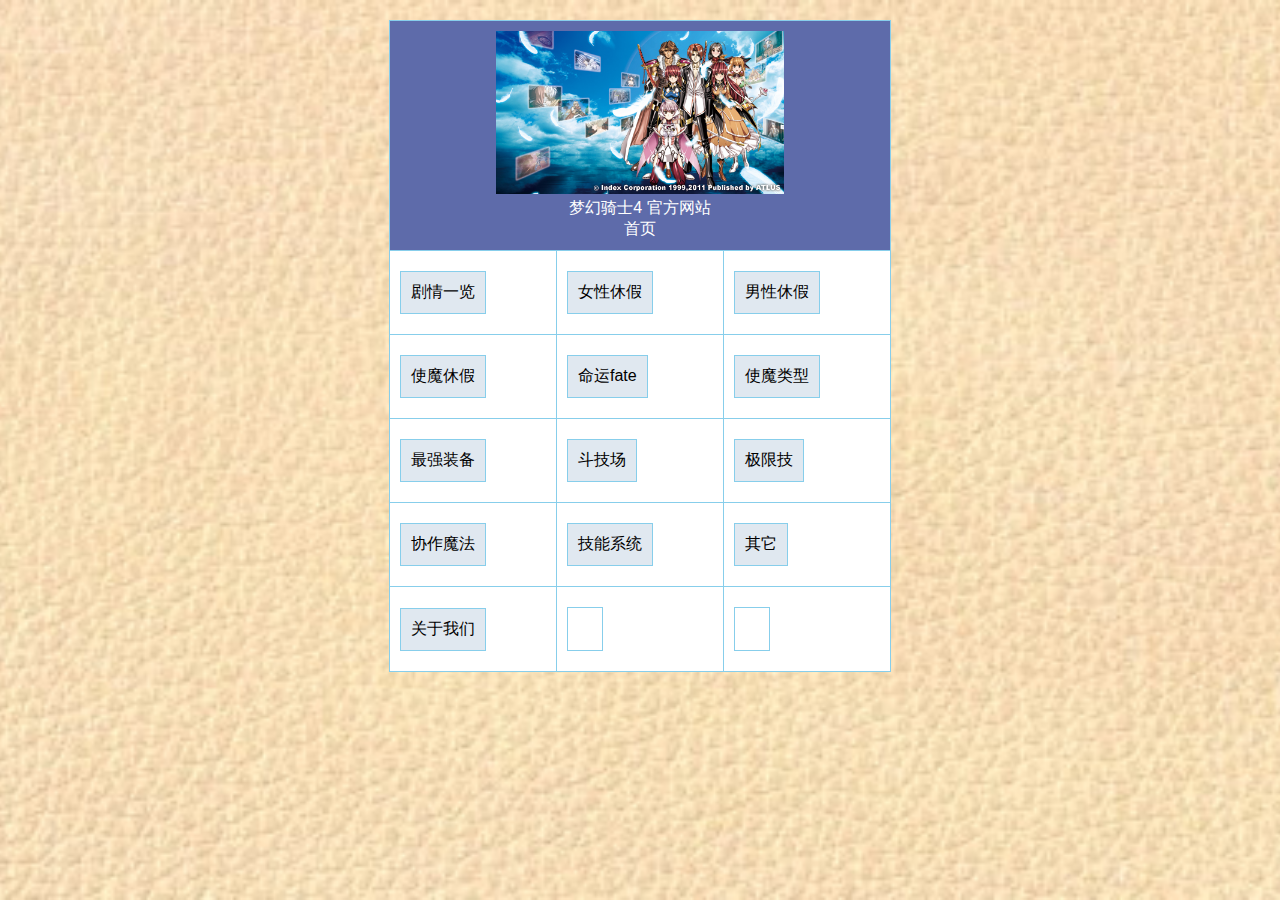
<file: index.html>
<!DOCTYPE html>
<html lang="en">
  <head>
    <meta charset="UTF-8" />
        <meta name="viewport" content="width=device-width, initial-scale=1.0" />
    <link rel="stylesheet" href="./common.css">
    <title>Document</title>
    <script src="./common.js"></script>
    <style>
      body {
        background: url('Other/BG.jpg') no-repeat center center fixed;
        background-size: cover;
        margin: 0;
        font-family: '宋体', sans-serif;
      }
      .container {
        display: flex;
        flex-direction: column;
        align-items: center;
        width: 100%;
        padding: 10px;
      }

    </style>
  </head>
  <body>
    <div class="container">
      <table>
        <tr>
          <td colspan="3" style="background-color: #5E6BAA; color: #FFFFFF;">
            <p>
              <img src="Other/GL_01.jpg" alt="GL Image" />
              <br />
              <a href="http://gl4ol.atlusnet.jp/" style="color: #FFFFFF;">梦幻骑士4 官方网站</a>
              <br />首页
            </p>
          </td>
        </tr>
        <tr>
          <td style="background-color: #FFFFFF;">
            <div>
              <table>
                <tr>
                  <td style="background-color: #E0E8F0;">
                    <a href="./02.攻略.htm">剧情一览</a>
                  </td>
                </tr>
              </table>
            </div>
          </td>
          <td style="background-color: #FFFFFF;">
            <div>
              <table>
                <tr>
                  <td style="background-color: #E0E8F0;">
                    <a href="./03.休假.htm">女性休假</a>
                  </td>
                </tr>
              </table>
            </div>
          </td>
          <td style="background-color: #FFFFFF;">
            <div>
              <table>
                <tr>
                  <td style="background-color: #E0E8F0;">
                    <a href="./04.休假.htm">男性休假</a>
                  </td>
                </tr>
              </table>
            </div>
          </td>
        </tr>
        <tr>
          <td style="background-color: #FFFFFF;">
            <div>
              <table>
                <tr>
                  <td style="background-color: #E0E8F0;">
                    <a href="./05.休假.htm">使魔休假</a>
                  </td>
                </tr>
              </table>
            </div>
          </td>
          <td style="background-color: #FFFFFF;">
            <div>
              <table>
                <tr>
                  <td style="background-color: #E0E8F0;">
                    <a href="./06.Fate.htm">命运fate</a>
                  </td>
                </tr>
              </table>
            </div>
          </td>
          <td style="background-color: #FFFFFF;">
            <div>
              <table>
                <tr>
                  <td style="background-color: #E0E8F0;">
                    <a href="./07.使魔.htm">使魔类型</a>
                  </td>
                </tr>
              </table>
            </div>
          </td>
        </tr>
        <tr>
          <td style="background-color: #FFFFFF;">
            <div>
              <table>
                <tr>
                  <td style="background-color: #E0E8F0;">
                    <a href="./08.最强道具.htm">最强装备</a>
                  </td>
                </tr>
              </table>
            </div>
          </td>
          <td style="background-color: #FFFFFF;">
            <div>
              <table>
                <tr>
                  <td style="background-color: #E0E8F0;">
                    <a href="./08.斗技场.htm">斗技场</a>
                  </td>
                </tr>
              </table>
            </div>
          </td>
          <td style="background-color: #FFFFFF;">
            <div>
              <table>
                <tr>
                  <td style="background-color: #E0E8F0;">
                    <a href="./09.极限技.htm">极限技</a>
                  </td>
                </tr>
              </table>
            </div>
          </td>
        </tr>
        <tr>
          <td style="background-color: #FFFFFF;">
            <div>
              <table>
                <tr>
                  <td style="background-color: #E0E8F0;">
                    <a href="./10.协力魔法.htm">协作魔法</a>
                  </td>
                </tr>
              </table>
            </div>
          </td>
          <td style="background-color: #FFFFFF;">
            <div>
              <table>
                <tr>
                  <td style="background-color: #E0E8F0;">
                    <a href="./11.SKL.htm">技能系统</a>
                  </td>
                </tr>
              </table>
            </div>
          </td>
          <td style="background-color: #FFFFFF;">
            <div>
              <table>
                <tr>
                  <td style="background-color: #E0E8F0;">
                    <a href="./12.其他.htm">其它</a>
                  </td>
                </tr>
              </table>
            </div>
          </td>
        </tr>
        <tr>
          <td style="background-color: #FFFFFF;">
            <div>
              <table>
                <tr>
                  <td style="background-color: #E0E8F0;">
                    <a href="./13.ABOUT.htm">关于我们</a>
                  </td>
                </tr>
              </table>
            </div>
          </td>
          <td style="background-color: #FFFFFF;">
            <div>
              <table>
                <tr>
                  <td>
                    <b> <font color="#FFFFFF" size="4" face="宋体"> ◆</font></b>
                  </td>
                </tr>
              </table>
            </div>
          </td>
          <td style="background-color: #FFFFFF;">
            <div>
              <table>
                <tr>
                  <td>
                    <b> <font size="4" face="宋体" color="#FFFFFF"> ◆</font></b>
                  </td>
                </tr>
              </table>
            </div>
          </td>
        </tr>
      </table>
    </div>
  </body>
</html>
</file>
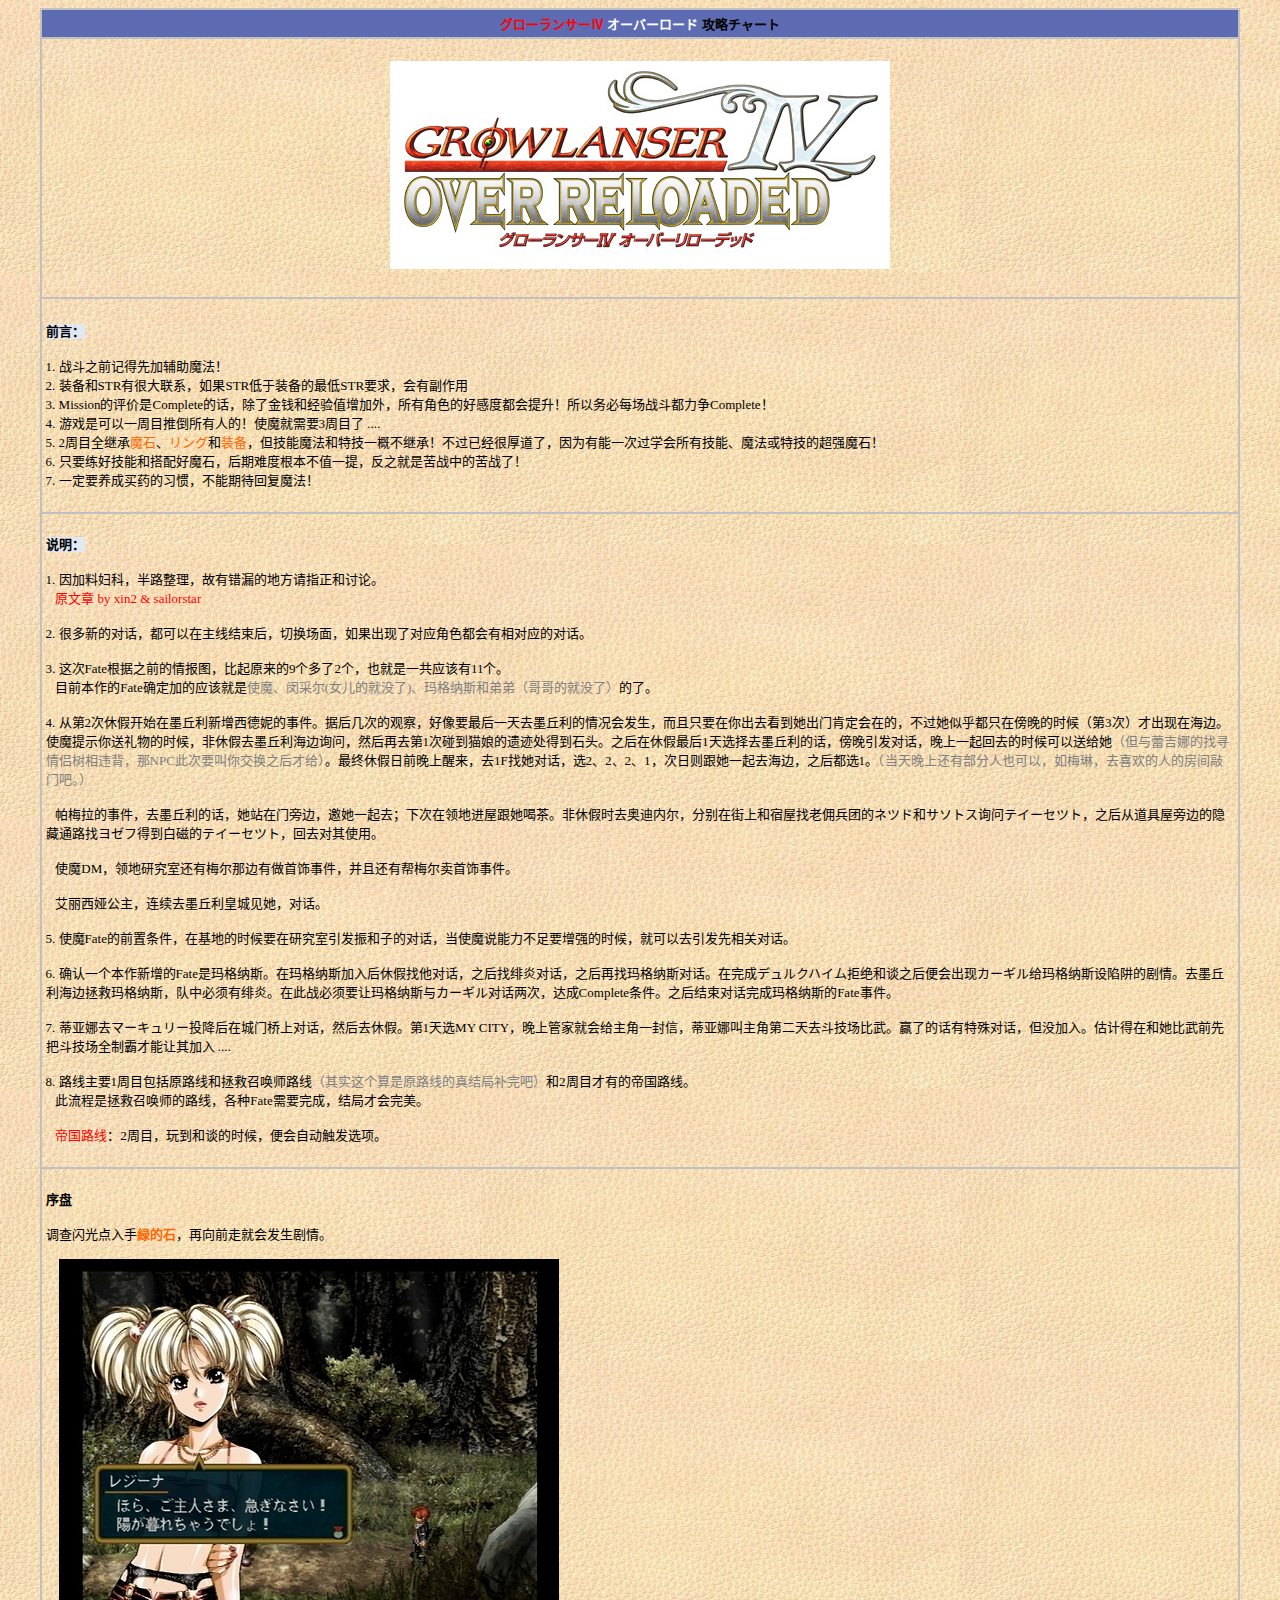
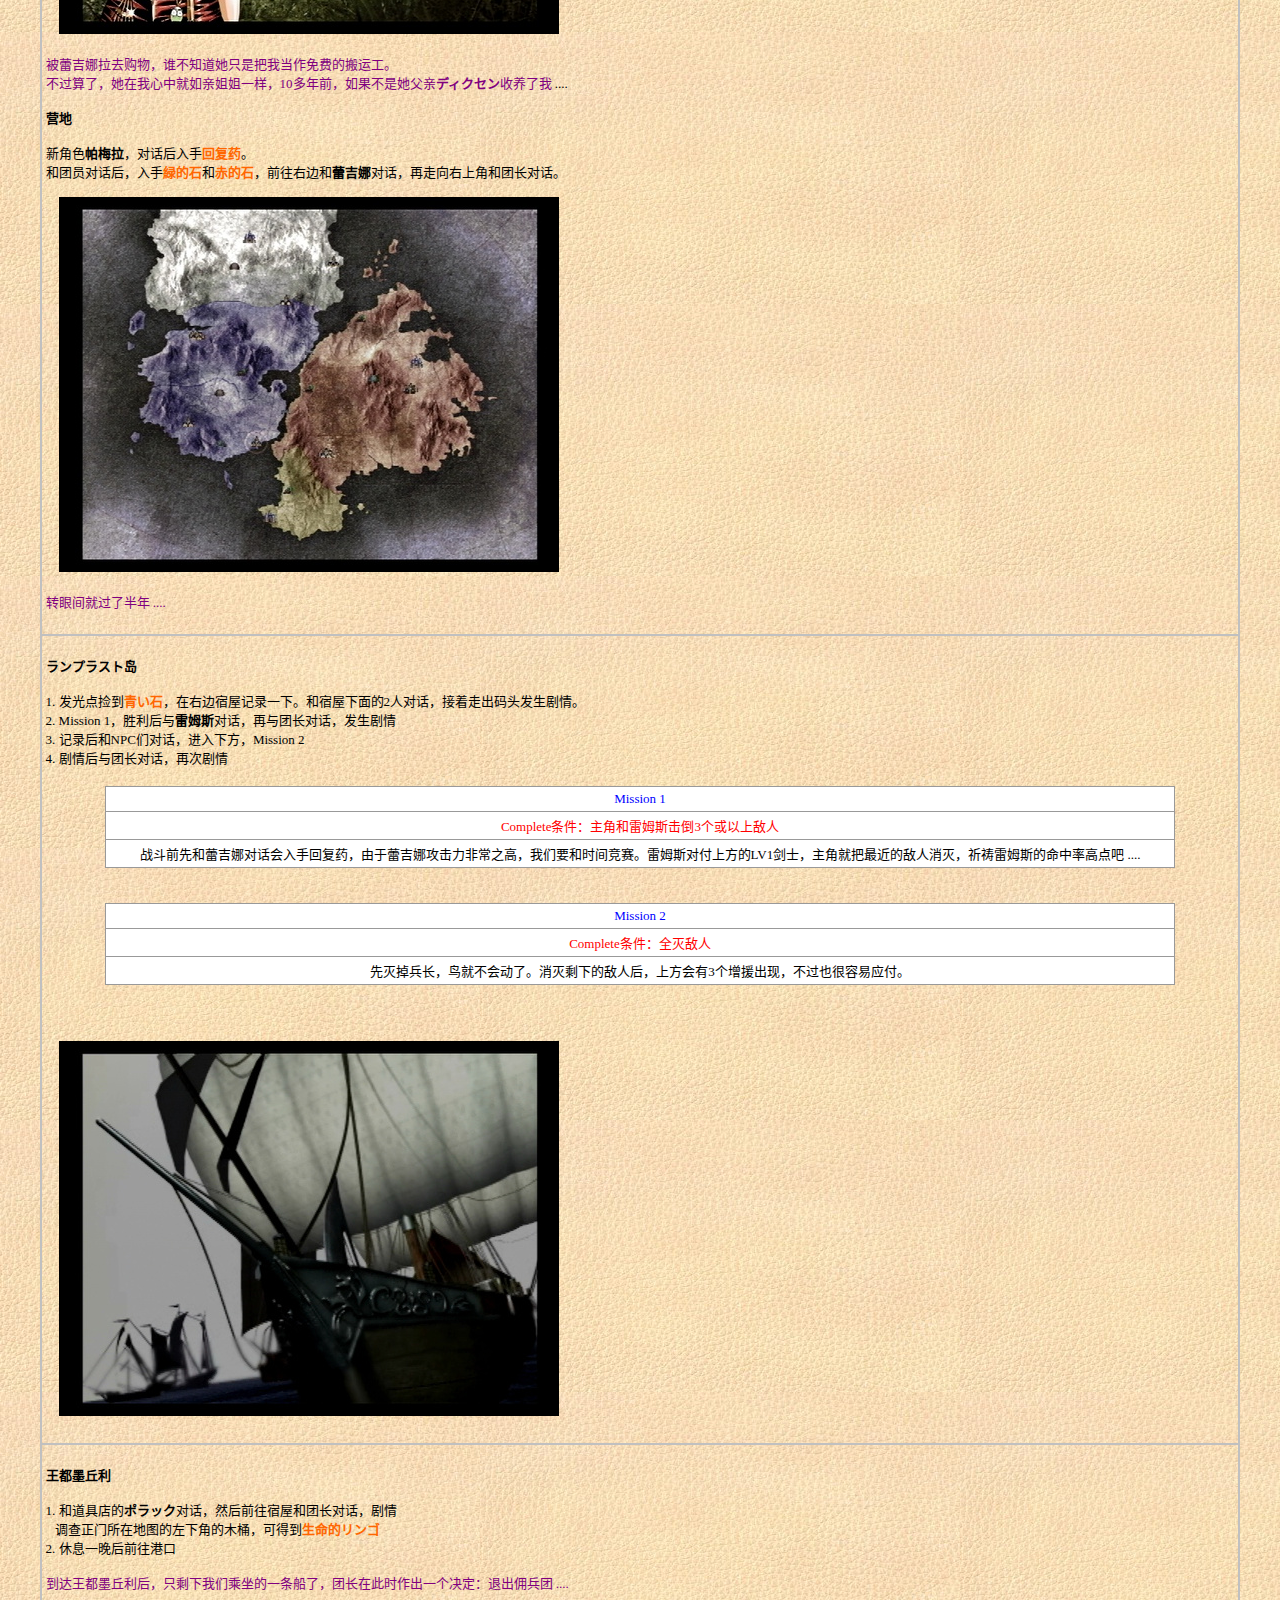
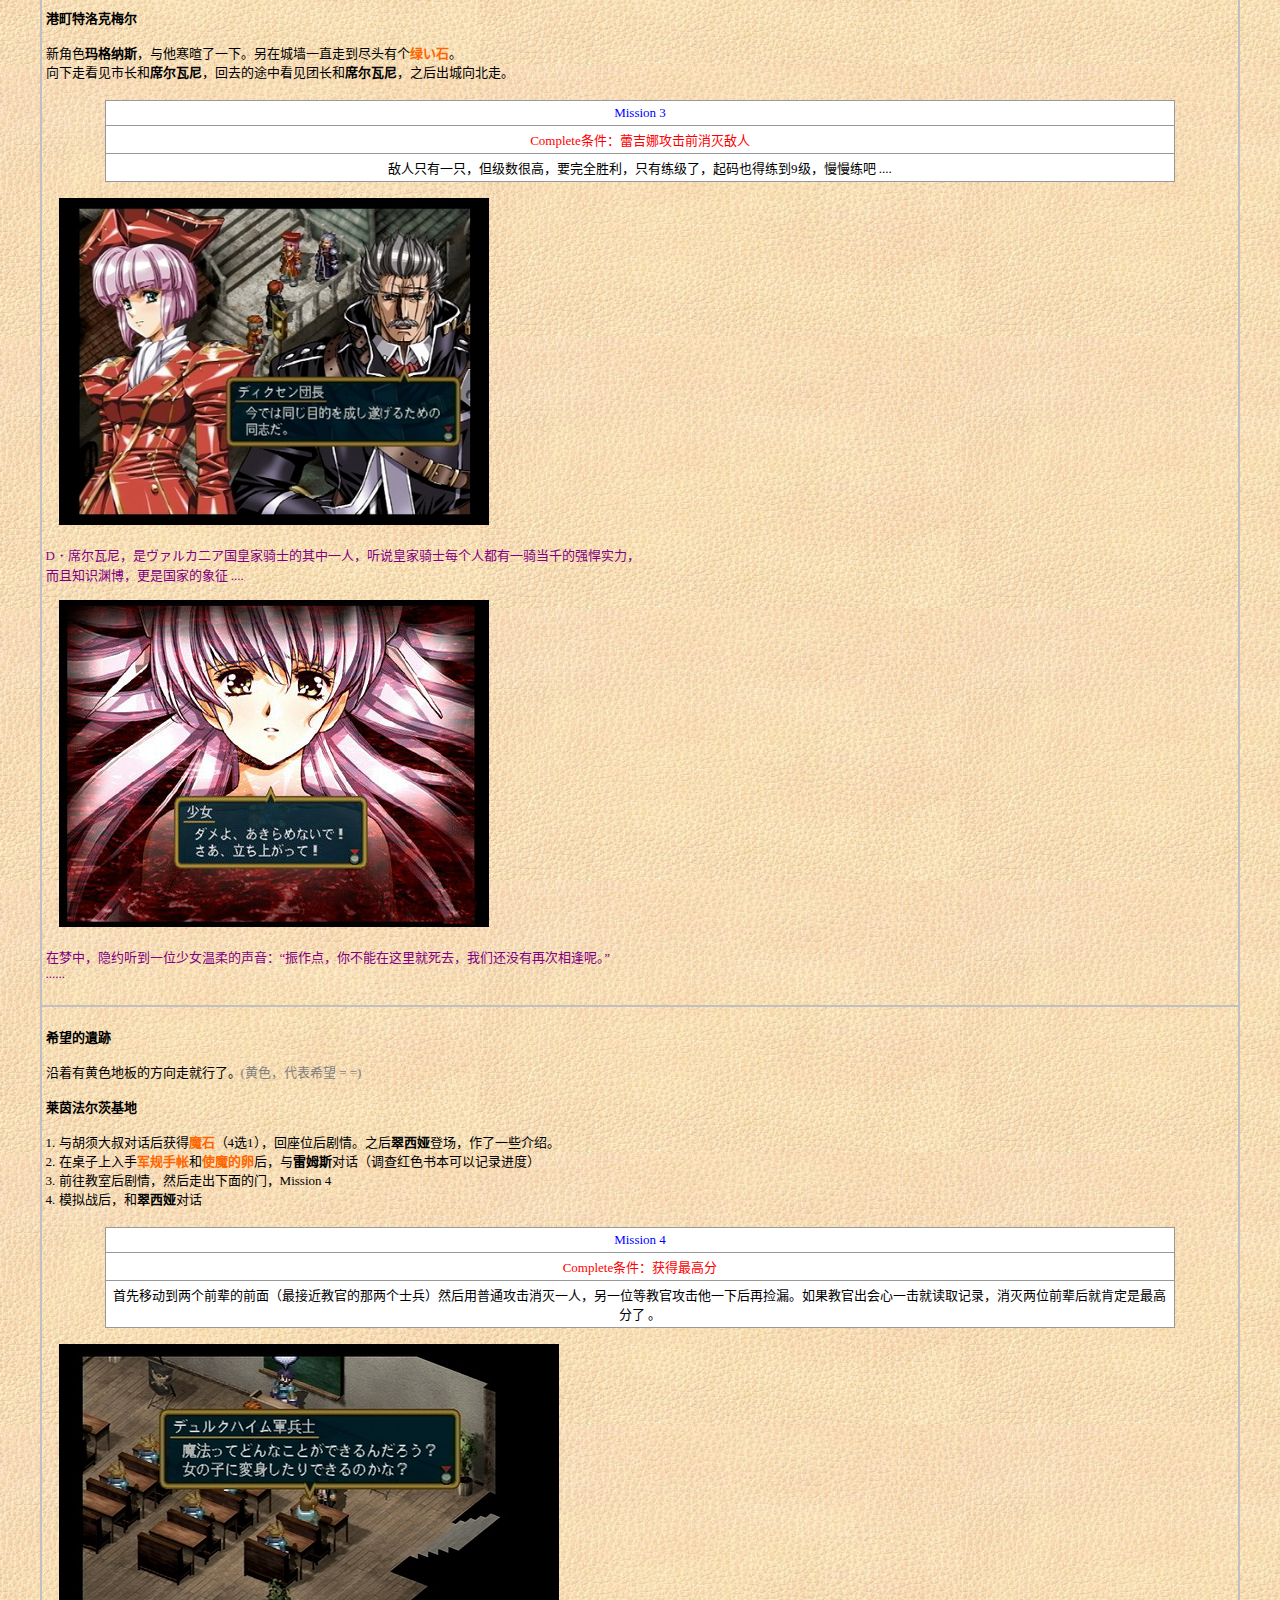
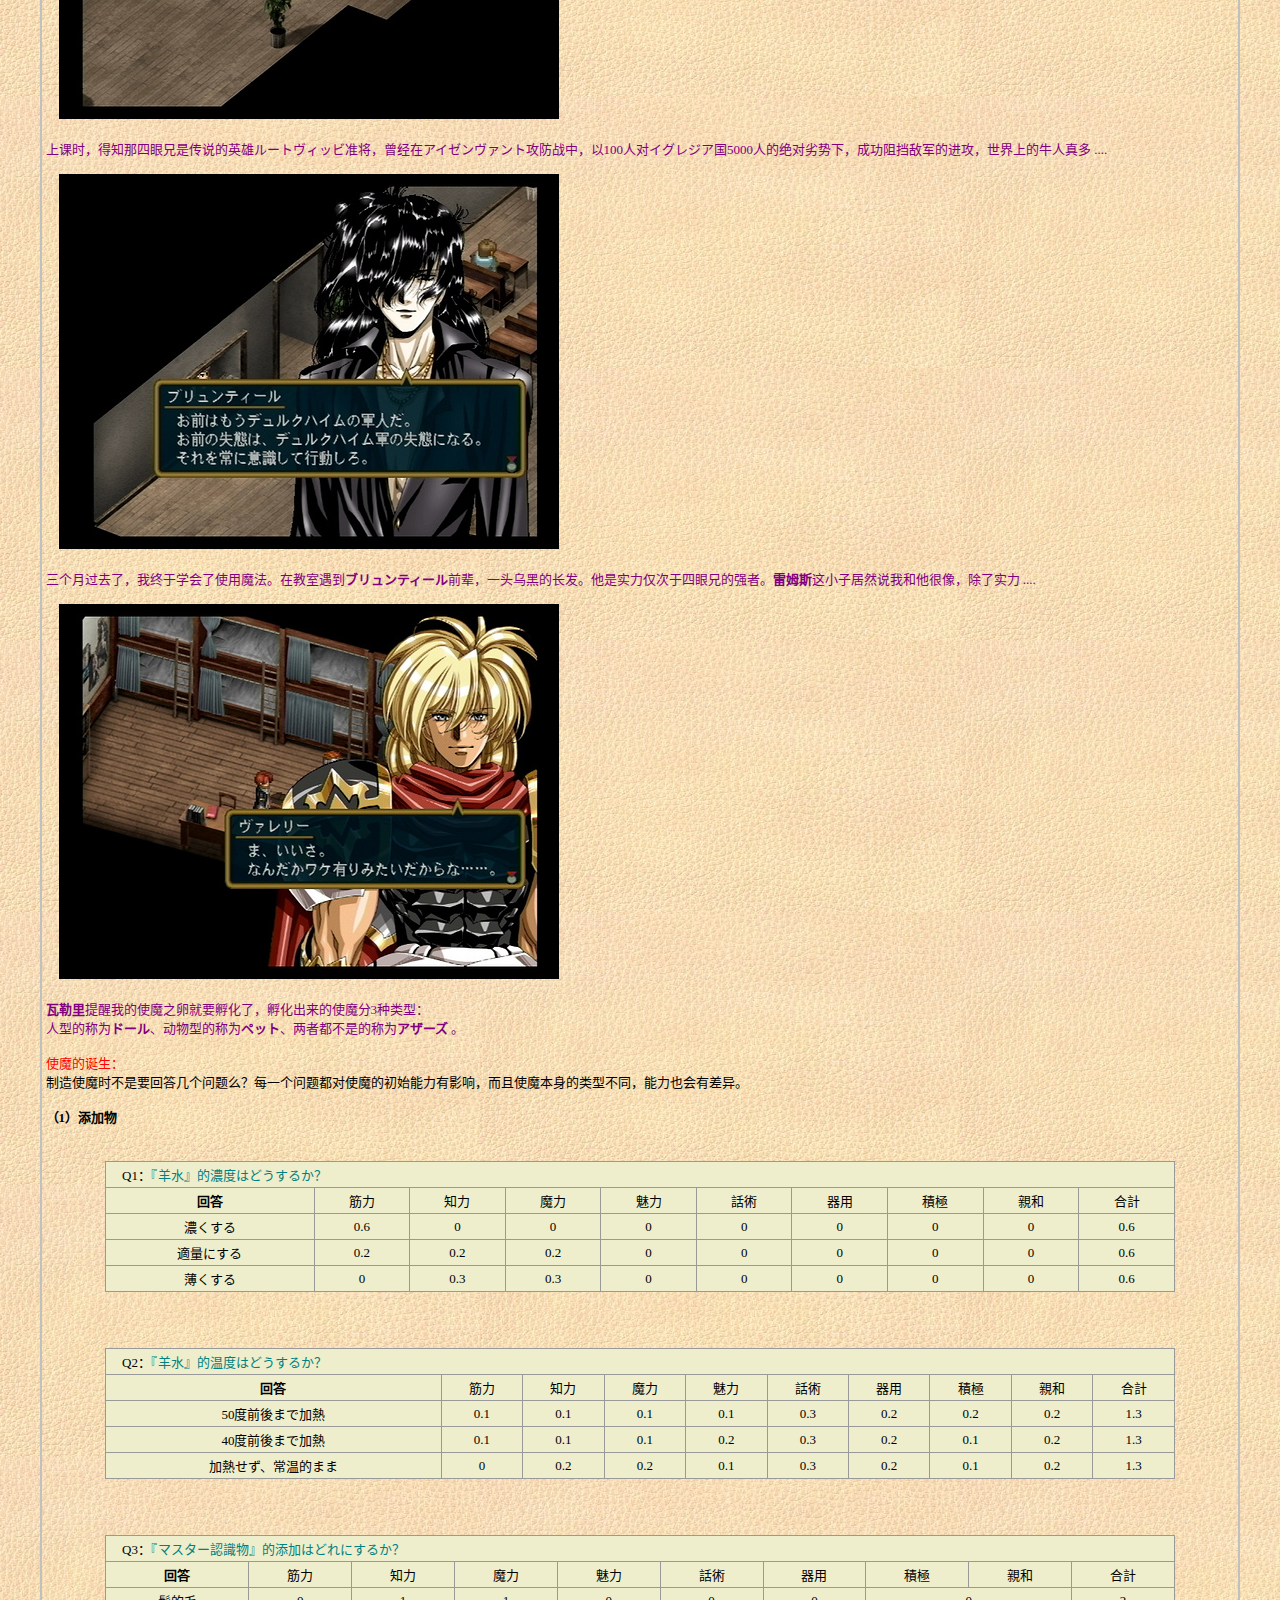
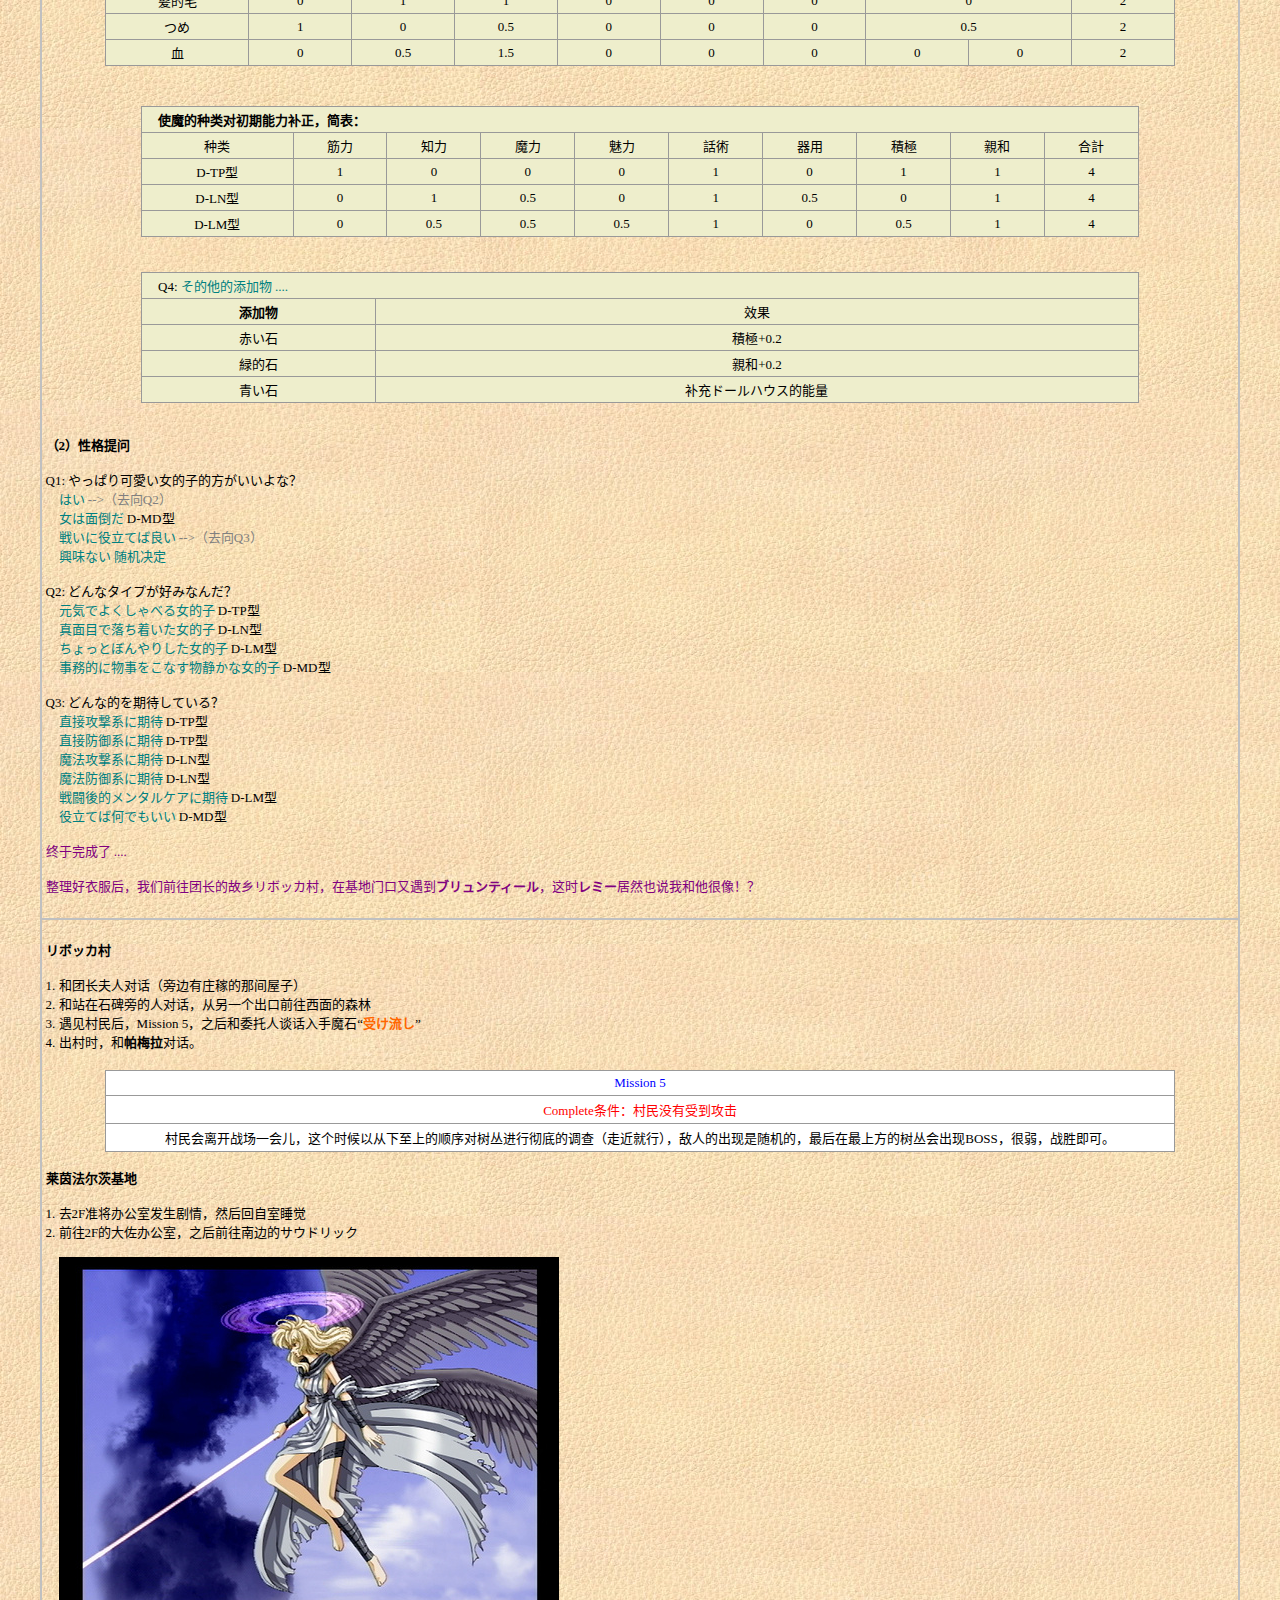
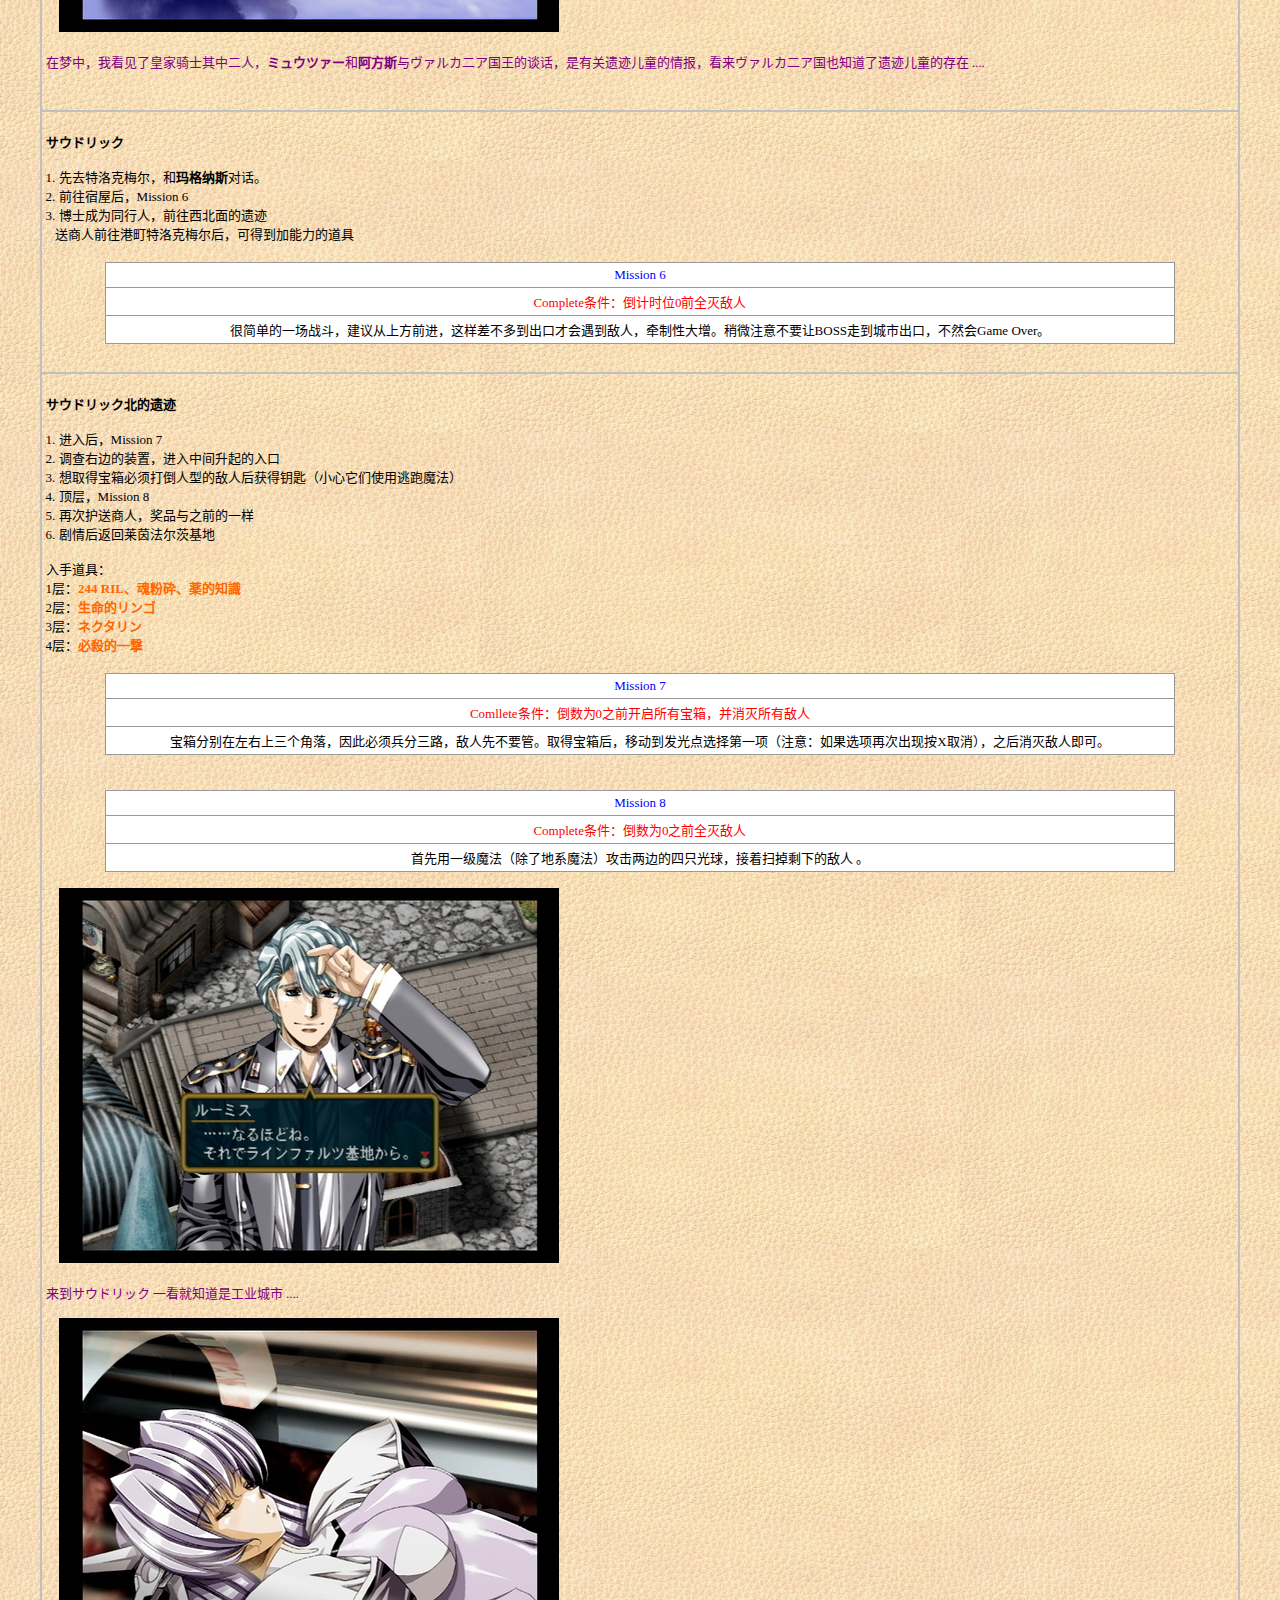
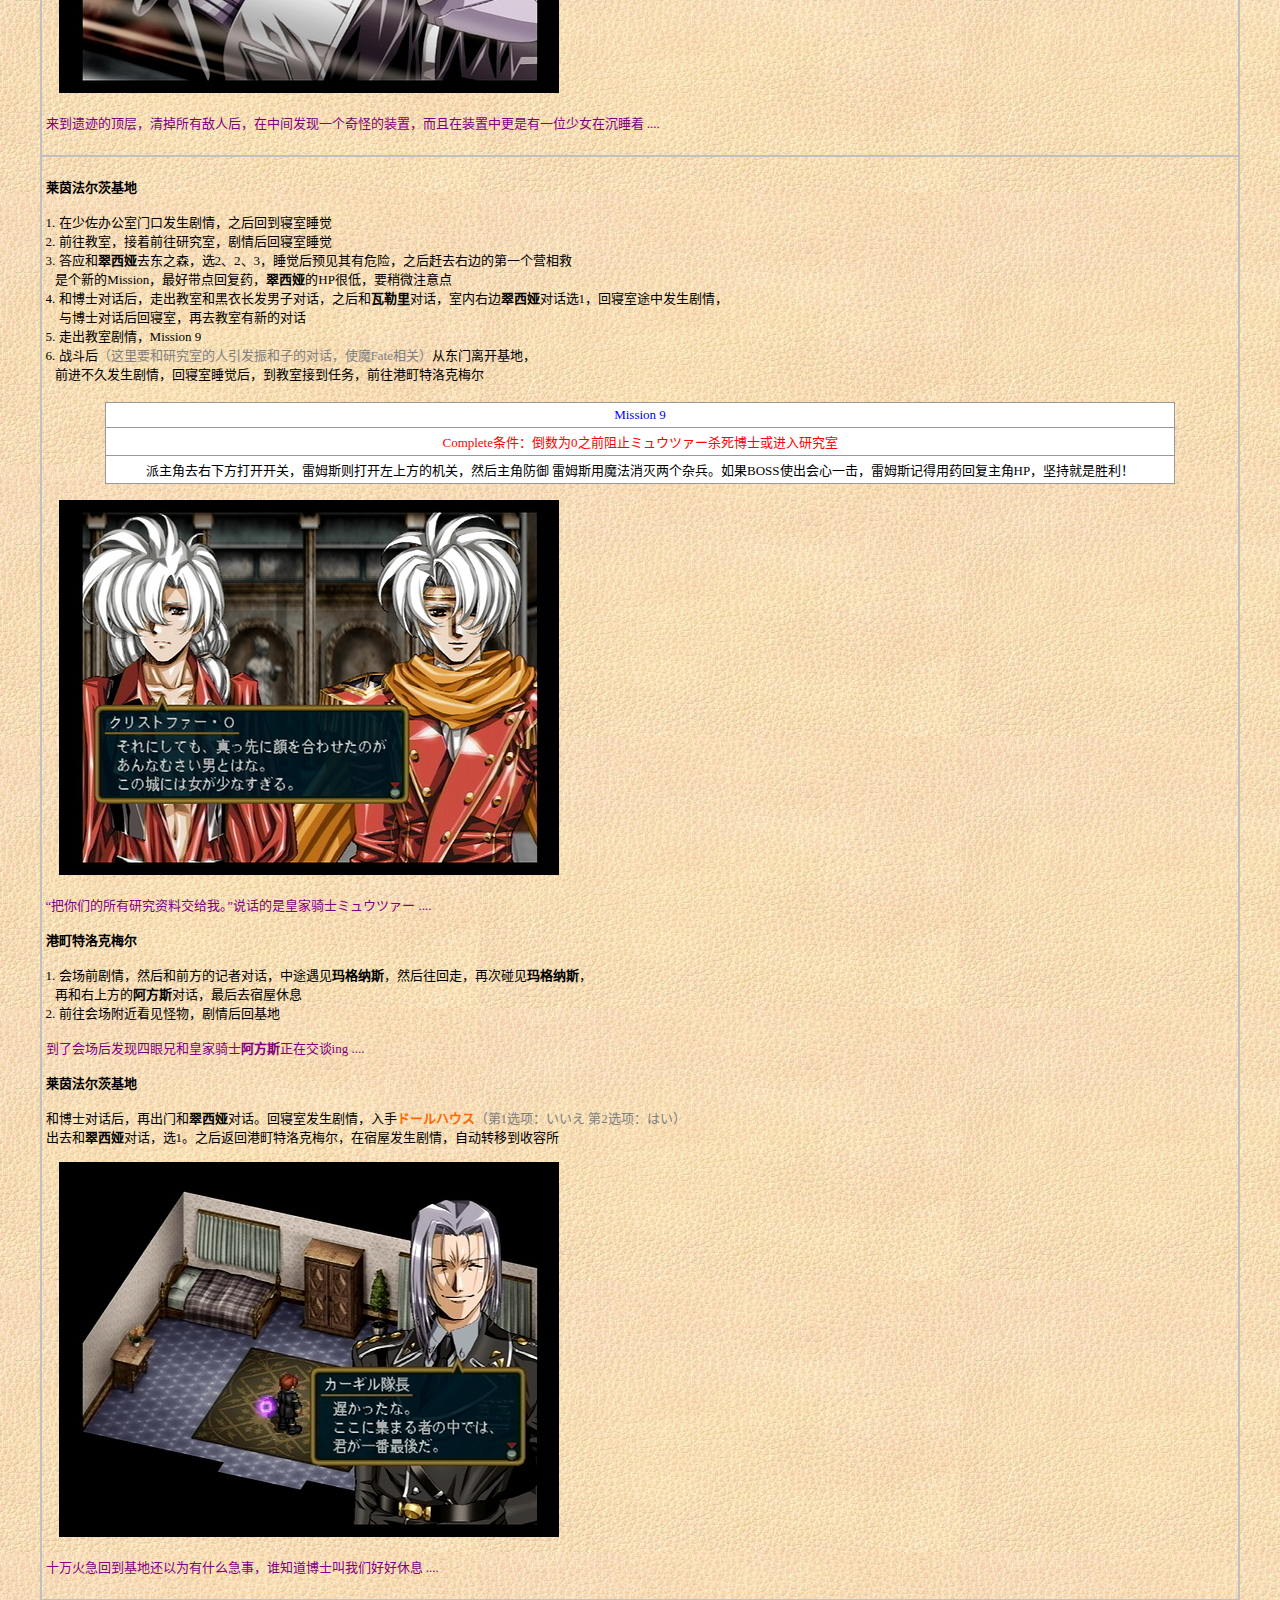
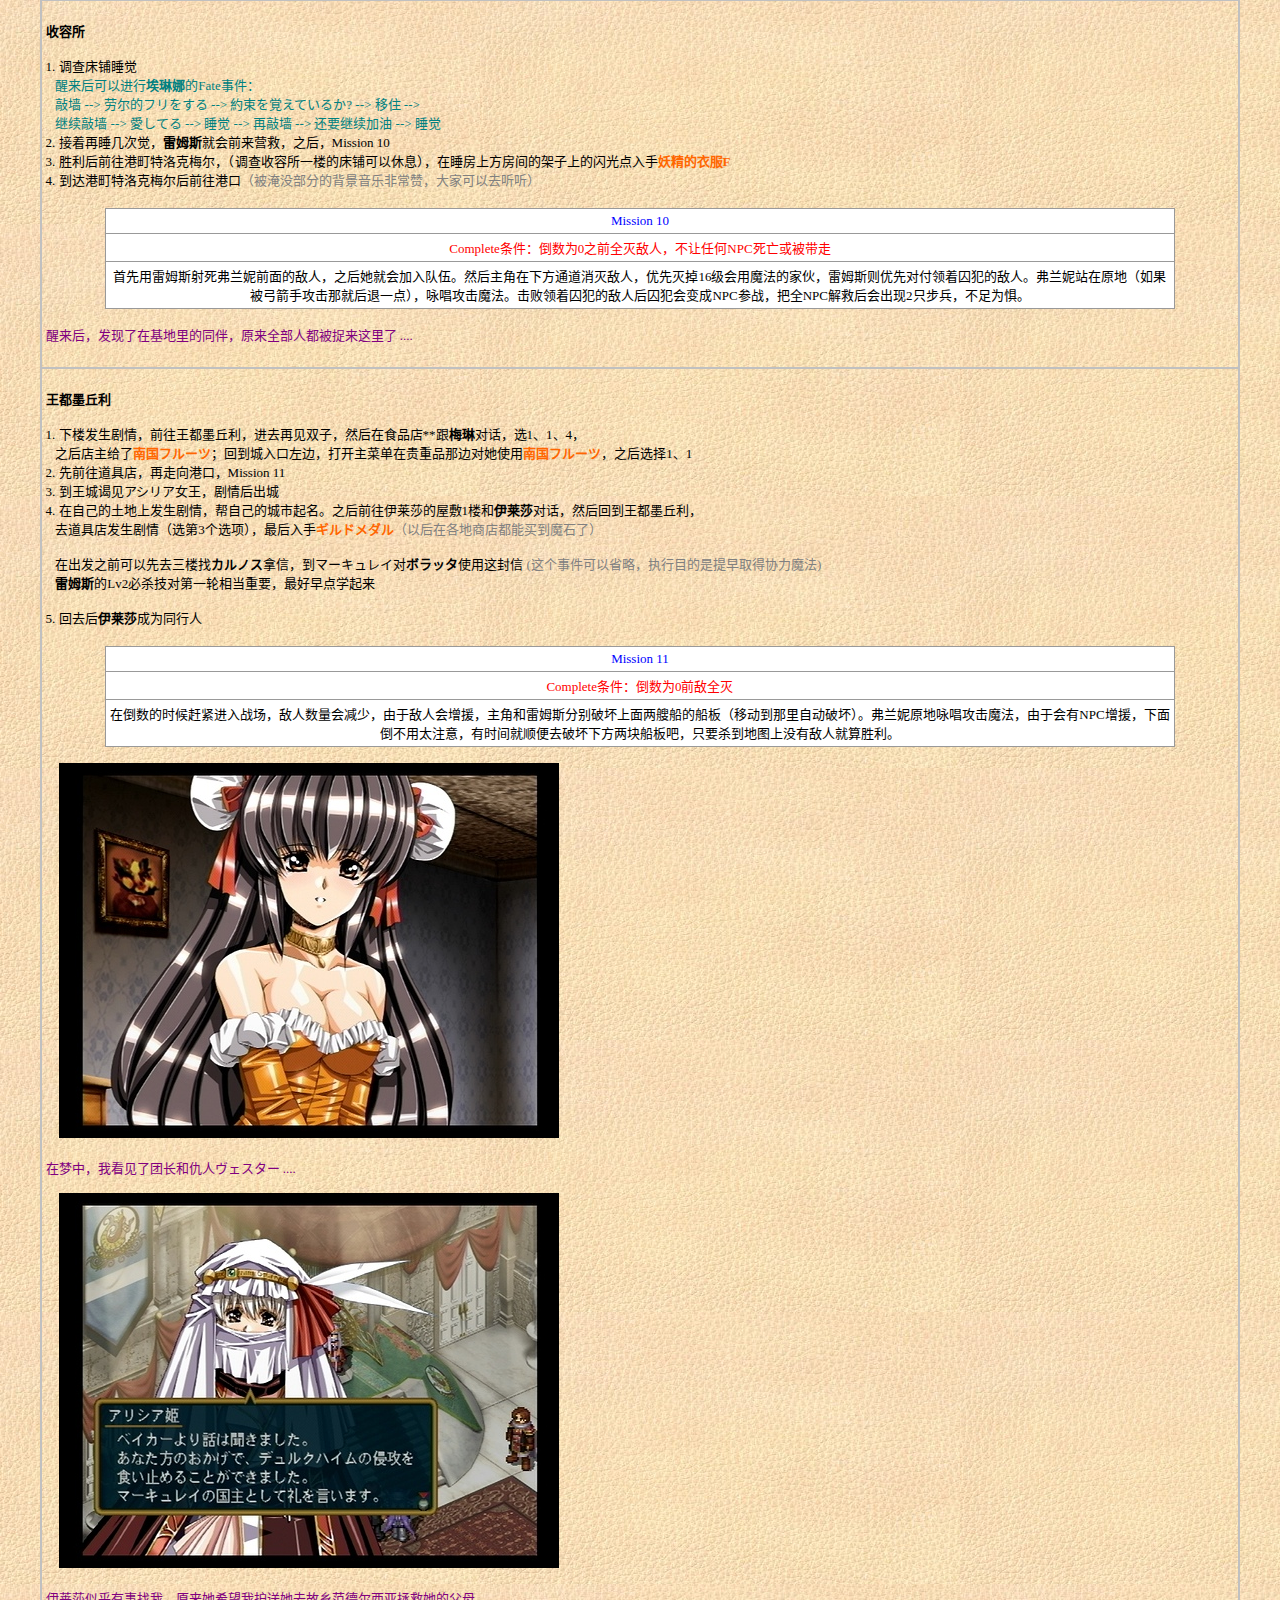
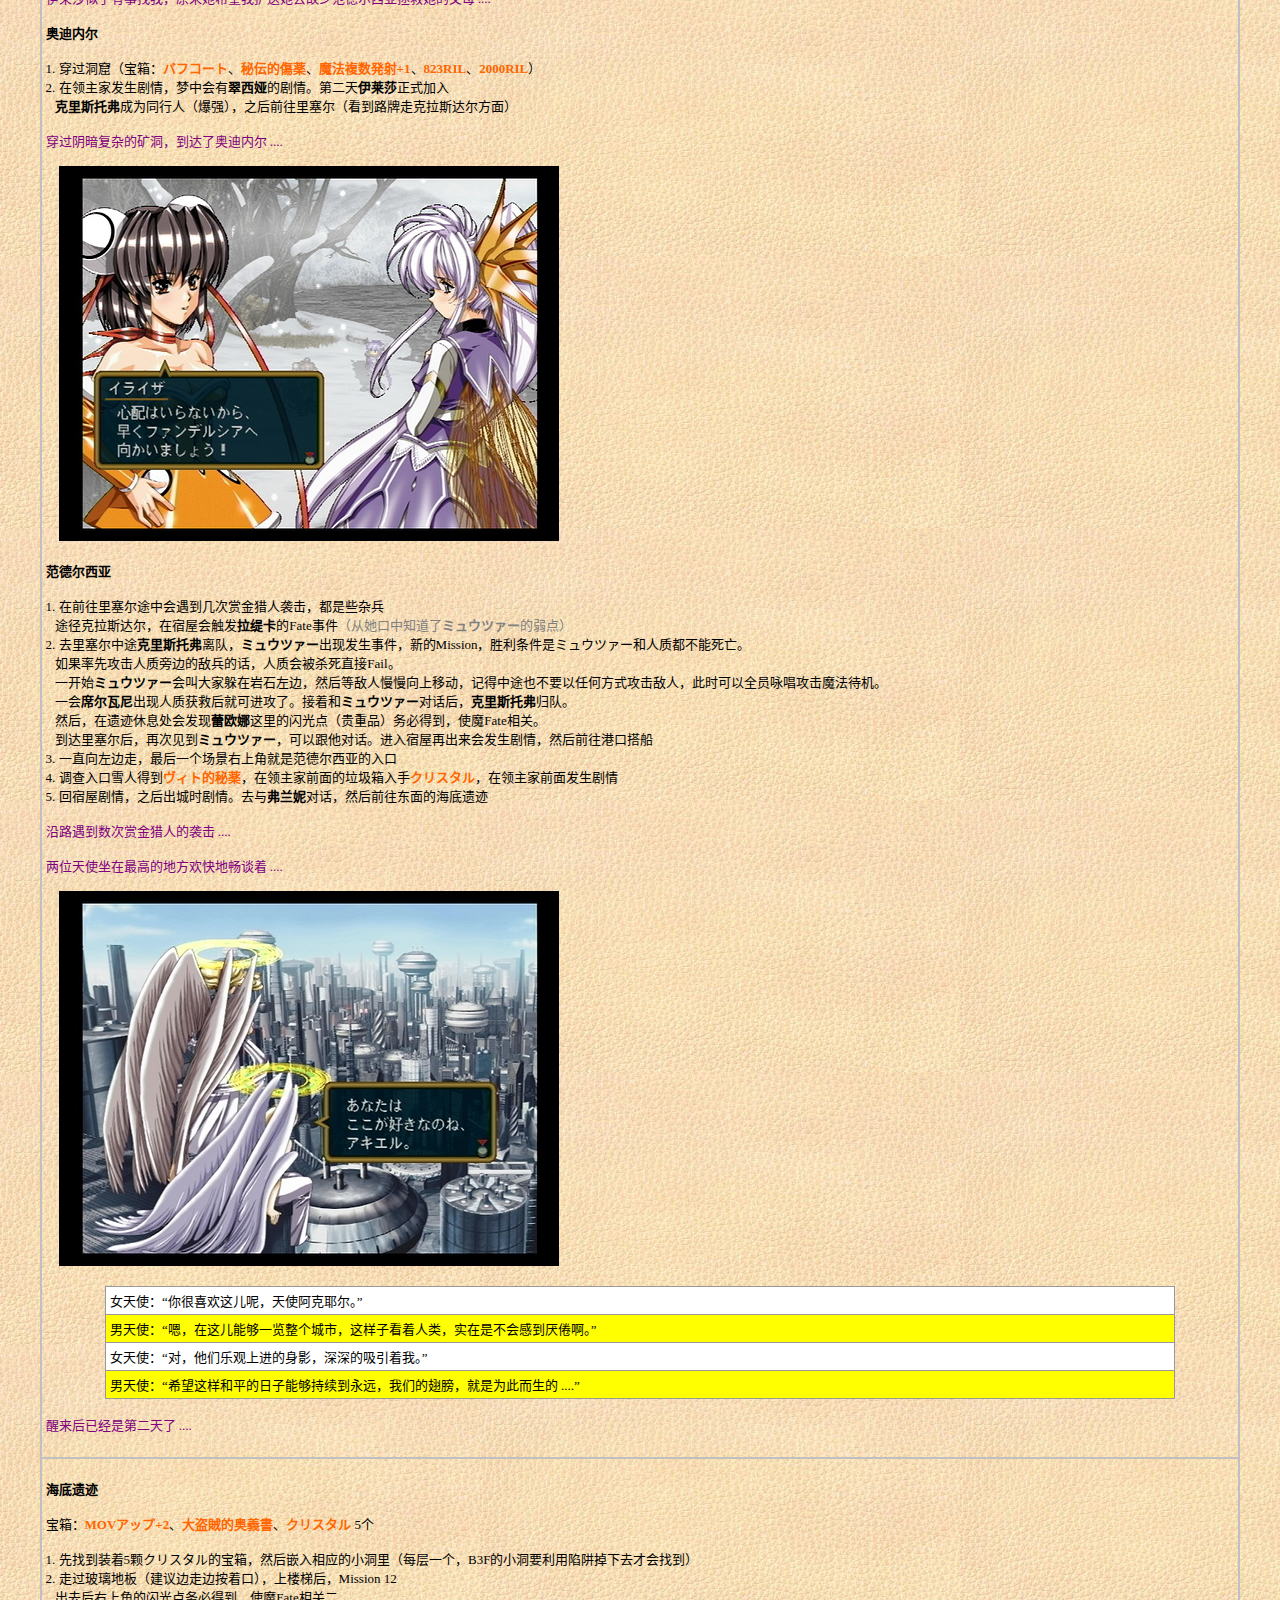
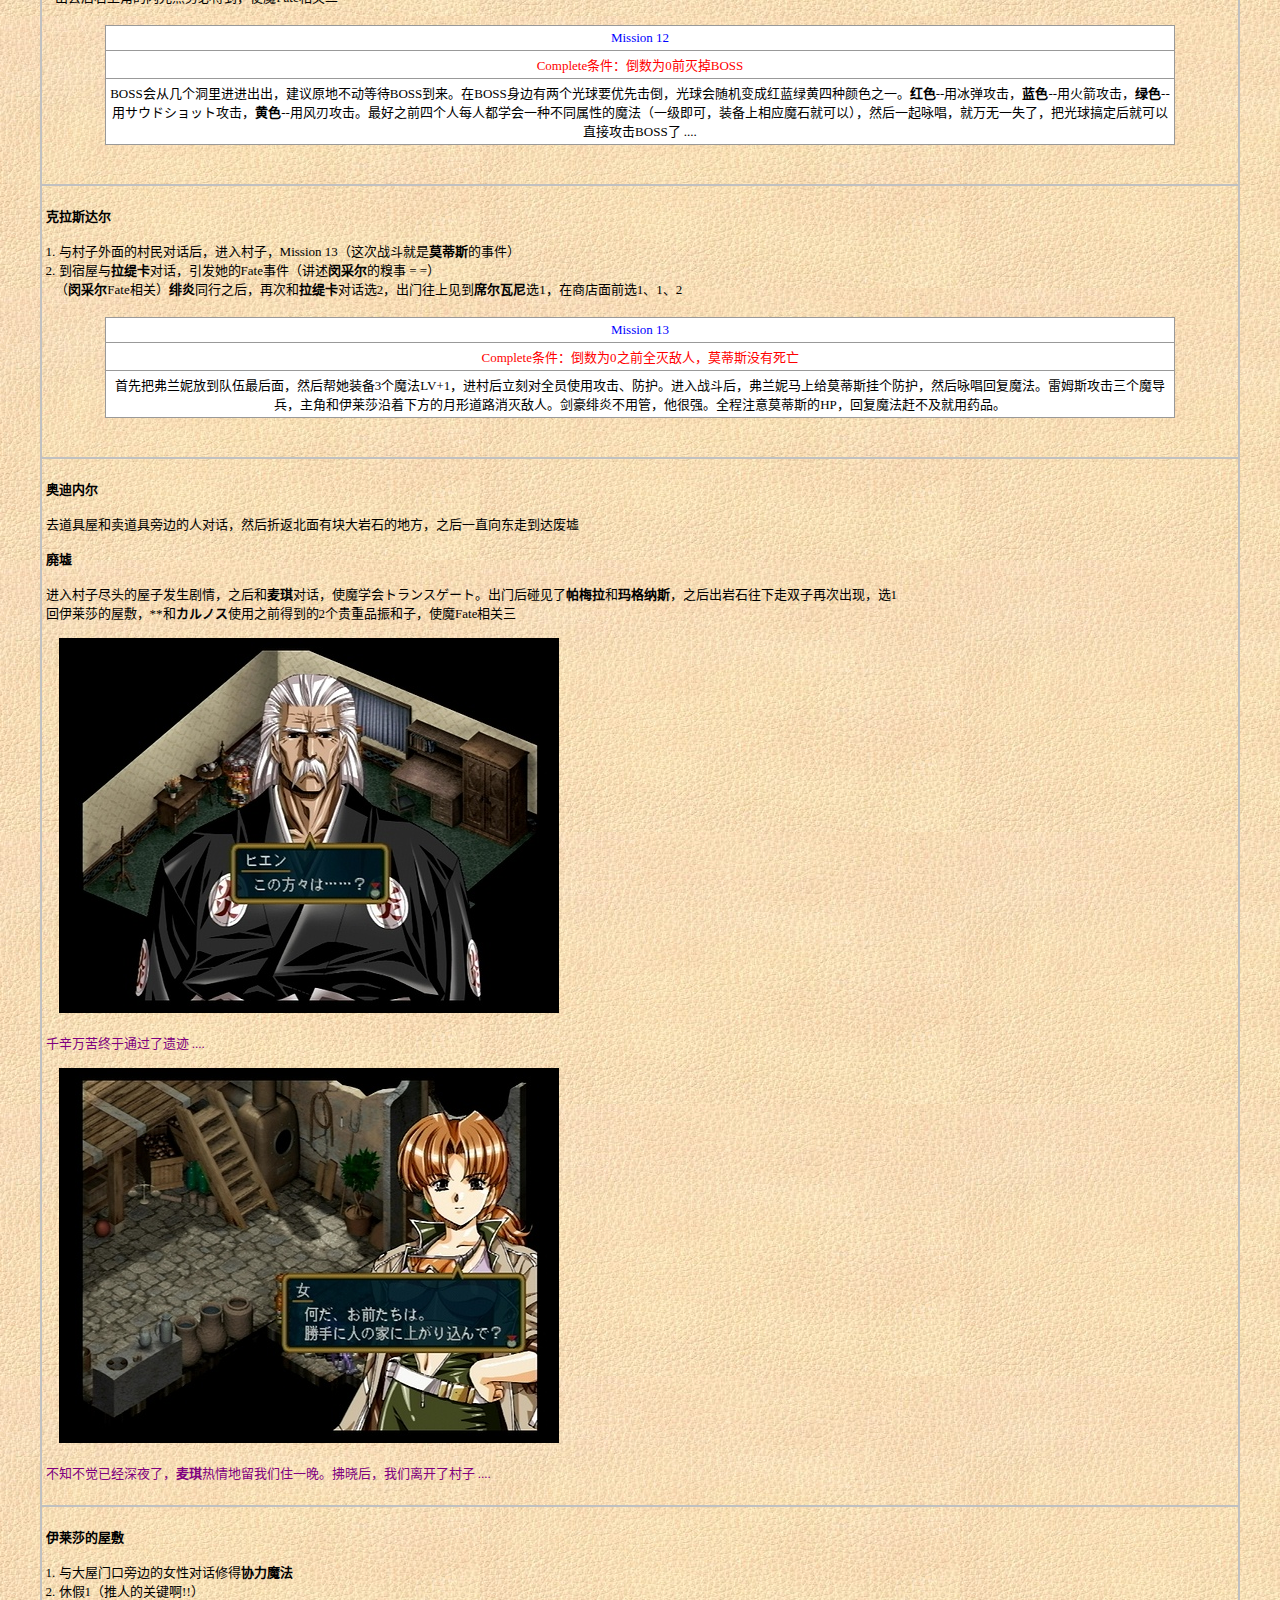
<file: 02.攻略.htm>
<html>

<head>
<meta http-equiv="Content-Language" content="zh-cn">
    <meta charset="UTF-8" />
    <meta name="viewport" content="width=device-width, initial-scale=1.0" />
<title>详细流程攻略</title>
</head>

<body background="Other/BG.jpg">

<div align="center">
	<table border="1" width="95%" id="table1" cellspacing="0" cellpadding="4" bordercolor="#C0C0C0" bordercolorlight="#87CEEB" bordercolordark="#87CEEB">
		<tr>
			<td bgcolor="#5D6CB2">
			<p align="center">
			<font face="宋体"><strong><span style="background-color: #5D6CB2">
			<font size="2"><font color="#FF0000">
			グローランサーⅣ </font><font color="#FFFFFF">オーバーロード</font> </font></span></strong></font>
			<b><font size="2">攻略チャート</font></b></td>
		</tr>
		<tr>
			<td>
			<p align="center"><br>
			<font size="2" face="宋体">
			<img border="0" src="Other/Top.jpg" width="500" height="208"></font><br>
　</td>
		</tr>
		<tr>
			<td>
			<p align="left"><br>
			<font face="宋体"><strong><font size="2">
			<span style="background-color: #E0E8F0">前言：</span><br>
			</font></strong><font size="2"><br>
			1. 战斗之前记得先加辅助魔法！<br>
			2. 装备和STR有很大联系，如果STR低于装备的最低STR要求，会有副作用<br>
			3. 
			Mission的评价是Complete的话，除了金钱和经验值增加外，所有角色的好感度都会提升！所以务必每场战斗都力争Complete！<br>
			4. 游戏是可以一周目推倒所有人的！使魔就需要3周目了 ....<br>
			5. 2周目全继承<font color="#FF6600">魔石</font>、<font color="#FF6600">リング</font>和<font color="#FF6600">装备</font>，但技能魔法和特技一概不继承！不过已经很厚道了，因为有能一次过学会所有技能、魔法或特技的超强魔石！<br>
			6. 只要练好技能和搭配好魔石，后期难度根本不值一提，反之就是苦战中的苦战了！<br>
			7. 一定要养成买药的习惯，不能期待回复魔法！<br>
　</font></font></td>
		</tr>
		<tr>
			<td><font size="2" face="宋体"><b>
			<span style="background-color: #FFFFFF"><br>
			</span>
			<span style="background-color: #E0E8F0">说明：</span><br>
			</b><br>
			1. 因加料妇科，半路整理，故有错漏的地方请指正和讨论。<br>
&nbsp;&nbsp; <font color="#FF0000">原文章 by xin2 &amp; sailorstar</font><br>
			<br>
			2. 很多新的对话，都可以在主线结束后，切换场面，如果出现了对应角色都会有相对应的对话。<br>
			<br>
			3. 这次Fate根据之前的情报图，比起原来的9个多了2个，也就是一共应该有11个。<br>
&nbsp;&nbsp; 目前本作的Fate确定加的应该就是<font color="#808080">使魔、闵采尔(女儿的就没了)、玛格纳斯和弟弟（哥哥的就没了）</font>的了。<br>
			<br>
			4. 
			从第2次休假开始在墨丘利新增西德妮的事件。据后几次的观察，好像要最后一天去墨丘利的情况会发生，而且只要在你出去看到她出门肯定会在的，不过她似乎都只在傍晚的时候（第3次）才出现在海边。使魔提示你送礼物的时候，非休假去墨丘利海边询问，然后再去第1次碰到猫娘的遗迹处得到石头。之后在休假最后1天选择去墨丘利的话，傍晚引发对话，晚上一起回去的时候可以送给她<font color="#808080">（但与蕾吉娜的找寻情侣树相违背，那NPC此次要叫你交换之后才给）</font>。最终休假日前晚上醒来，去1F找她对话，选2、2、2、1，次日则跟她一起去海边，之后都选1。<font color="#808080">（当天晚上还有部分人也可以，如梅琳，去喜欢的人的房间敲门吧。）</font><br>
			<br>
&nbsp;&nbsp; 
			帕梅拉的事件，去墨丘利的话，她站在门旁边，邀她一起去；下次在领地进屋跟她喝茶。非休假时去奥迪内尔，分别在街上和宿屋找老佣兵团的ネツド和サソトス询问テイーセツト，之后从道具屋旁边的隐藏通路找ヨゼフ得到白磁的テイーセツト，回去对其使用。<br>
			<br>
&nbsp;&nbsp; 使魔DM，领地研究室还有梅尔那边有做首饰事件，并且还有帮梅尔卖首饰事件。<br>
			<br>
&nbsp;&nbsp; 艾丽西娅公主，连续去墨丘利皇城见她，对话。<br>
			<br>
			5. 使魔Fate的前置条件，在基地的时候要在研究室引发振和子的对话，当使魔说能力不足要增强的时候，就可以去引发先相关对话。<br>
			<br>
			6. 
			确认一个本作新增的Fate是玛格纳斯。在玛格纳斯加入后休假找他对话，之后找绯炎对话，之后再找玛格纳斯对话。在完成デュルクハイム拒绝和谈之后便会出现カーギル给玛格纳斯设陷阱的剧情。去墨丘利海边拯救玛格纳斯，队中必须有绯炎。在此战必须要让玛格纳斯与カーギル对话两次，达成Complete条件。之后结束对话完成玛格纳斯的Fate事件。<br>
			<br>
			7. 蒂亚娜去マーキュリー投降后在城门桥上对话，然后去休假。第1天选MY 
			CITY，晚上管家就会给主角一封信，蒂亚娜叫主角第二天去斗技场比武。赢了的话有特殊对话，但没加入。估计得在和她比武前先把斗技场全制霸才能让其加入 
			....<br>
			<br>
			8. 路线主要1周目包括原路线和拯救召唤师路线<font color="#808080">（其实这个算是原路线的真结局补完吧）</font>和2周目才有的帝国路线。<br>
&nbsp;&nbsp; 此流程是拯救召唤师的路线，各种Fate需要完成，结局才会完美。<br>
			<br>
&nbsp;&nbsp; <font color="#FF0000">帝国路线</font>：2周目，玩到和谈的时候，便会自动触发选项。<br>
　</font></td>
		</tr>
		<tr>
			<td><font face="宋体"><strong><font size="2"><br>
			序盘<br>
			<br>
			</font>
			</strong><font size="2">调查闪光点入手<font color="#FF6600"><b>緑的石</b></font>，再向前走就会发生剧情。</font></font><font size="2" face="宋体"><br>
			<br>
&nbsp;&nbsp;&nbsp; <img border="0" src="Pic/01.jpg" width="500" height="375"><br>
			<br>
			</font><font color="purple" size="2" face="宋体">被蕾吉娜拉去购物，谁不知道她只是把我当作免费的搬运工。<br>
			不过算了，她在我心中就如亲姐姐一样，10多年前，如果不是她父亲<b>ディクセン</b>收养了我</font><font size="2" face="宋体"> 
			....<br>
			<br>
			<b>营地</b><br>
			<br>
			新角色<b>帕梅拉</b>，对话后入手<font color="#FF6600"><b>回复药</b></font>。<br>
			和团员对话后，入手<b><font color="#FF6600">緑的石</font></b>和<font color="#FF6600"><b>赤的石</b></font>，前往右边和<b>蕾吉娜</b>对话，再走向右上角和团长对话。<br>
			<br>
			&nbsp;&nbsp;&nbsp;
			<img border="0" src="Pic/02.jpg" width="500" height="375"><br>
			<br>
			</font><font color="purple" size="2" face="宋体">转眼间就过了半年 ....</font><font size="2" face="宋体"><br>
　</font></td>
		</tr>
		<tr>
			<td><font size="2" face="宋体"><strong><br>
			ランプラスト岛<br>
			</strong><br>
			1. 发光点捡到<font color="#FF6600"><b>青い石</b></font>，在右边宿屋记录一下。和宿屋下面的2人对话，接着走出码头发生剧情。<br>
			2. Mission 1，胜利后与<b>雷姆斯</b>对话，再与团长对话，发生剧情 <br>
			3. 记录后和NPC们对话，进入下方，Mission 2<br>
			4. 剧情后与团长对话，再次剧情<br>
　</font><table style="text-align: center; border-collapse: collapse; table-layout: auto; cursor: default; border: 1px solid #999999; background-color: #eeeecc" border="1" cellSpacing="0" cellPadding="4" width="90%" align="center" id="table10">
				<tr align="middle" bgColor="white">
					<td colSpan="1"><font face="宋体" size="2">
					<font color="#0000FF">M</font><font color="blue">ission 1</font></font></td>
				</tr>
				<tr align="middle" bgColor="white">
					<td colSpan="1"><font color="red" size="2" face="宋体">
					Complete条件：主角和雷姆斯击倒3个或以上敌人</font></td>
				</tr>
				<tr align="middle" bgColor="white">
					<td colSpan="1"><font size="2" face="宋体">
					战斗前先和蕾吉娜对话会入手回复药，由于蕾吉娜攻击力非常之高，我们要和时间竞赛。雷姆斯对付上方的LV1剑士，主角就把最近的敌人消灭，祈祷雷姆斯的命中率高点吧 
					....</font></td>
				</tr>
			</table>
			<font size="2" face="宋体"><br>
　</font><table style="text-align: center; border-collapse: collapse; table-layout: auto; cursor: default; border: 1px solid #999999; background-color: #eeeecc" border="1" cellSpacing="0" cellPadding="4" width="90%" align="center" id="table11">
				<tr align="middle" bgColor="white">
					<td colSpan="1"><font color="blue" size="2" face="宋体">
					Mission 2</font></td>
				</tr>
				<tr align="middle" bgColor="white">
					<td colSpan="1"><font color="red" size="2" face="宋体">
					Complete条件：全灭敌人</font></td>
				</tr>
				<tr align="middle" bgColor="white">
					<td colSpan="1"><font size="2" face="宋体">
					先灭掉兵长，鸟就不会动了。消灭剩下的敌人后，上方会有3个增援出现，不过也很容易应付。</font></td>
				</tr>
			</table>
			<p>　</p>
			<div id="wp" class="wp">
				<div id="ct" class="wp cl">
					<div id="postlist" class="pl bm bmw">
						<div id="post_27846877">
							<font size="2" face="宋体">&nbsp;&nbsp;&nbsp;
							<img border="0" src="Pic/03.jpg" width="500" height="375"><br>
　</font></div>
					</div>
				</div>
			</div>
			</td>
		</tr>
		<tr>
			<td><font face="宋体" size="2"><strong><br>
			王都墨丘利<br>
			</strong><br>
			1. 和道具店的<b>ポラック</b>对话，然后前往宿屋和团长对话，剧情<br>
&nbsp;&nbsp; 调查正门所在地图的左下角的木桶，可得到<b><font color="#FF6600">生命的リンゴ</font></b><br>
			2. 休息一晚后前往港口<font color="purple"><br>
			<br>
			</font></font><font face="宋体"><font color="purple" size="2">
			到达王都墨丘利后，只剩下我们乘坐的一条船了，团长在此时作出一个决定：退出佣兵团</font><font size="2" color="#800080"> 
			....</font></font><font face="宋体" size="2"><font color="purple"><br>
			<br>
			</font><strong>港町特洛克梅尔<br>
			</strong><br>
			新角色<b>玛格纳斯</b>，与他寒暄了一下。另在城墙一直走到尽头有个<b><font color="#FF6600">绿い石</font></b>。<br>
			向下走看见市长和<b>席尔瓦尼</b>，回去的途中看见团长和<b>席尔瓦尼</b>，之后出城向北走。<br>
　</font><div align="center">
				<table style="border-collapse: collapse; table-layout: auto; cursor: default; border: 1px solid #999999; background-color: #eeeecc" border="1" cellSpacing="0" cellPadding="4" width="90%" id="table6">
					<tr align="middle" bgColor="white">
						<td colSpan="1"><font face="宋体" size="2">
						<font color="#0000FF">M</font><font color="blue">ission 
						3</font></font></td>
					</tr>
					<tr align="middle" bgColor="white">
						<td colSpan="1"><font color="red" size="2" face="宋体">
						Complete条件：蕾吉娜攻击前消灭敌人</font></td>
					</tr>
					<tr align="middle" bgColor="white">
						<td colSpan="1"><font size="2" face="宋体">
						敌人只有一只，但级数很高，要完全胜利，只有练级了，起码也得练到9级，慢慢练吧 ....</font></td>
					</tr>
				</table>
			</div>
			<p><font face="宋体" size="2">&nbsp;&nbsp;&nbsp;
			<img border="0" src="Pic/04.jpg" width="430" height="327"><br>
			<br>
			<font color="purple">D<span lang="ja">&#12539;</span>席尔瓦尼，是ヴァルカ二ア国皇家骑士的其中一人，听说皇家骑士每个人都有一骑当千的强悍实力，<br>
			而且知识渊博，更是国家的象征</font><font color="#800080"> ....</font><font color="purple"><br>
			<br>
&nbsp;&nbsp;&nbsp; <img border="0" src="Pic/05.jpg" width="430" height="327"><br>
			<br>
			在梦中，隐约听到一位少女温柔的声音：“振作点，你不能在这里就死去，我们还没有再次相逢呢。”<br>
			......<br>
　</font></font></td>
		</tr>
		<tr>
			<td><font size="2" face="宋体"><strong><br>
			希望的遺跡<br>
			</strong><br>
			沿着有黄色地板的方向走就行了。<font color="#808080">(黄色，代表希望 = =)</font><br>
			<br>
			<strong>莱茵法尔茨基地<br>
			</strong><br>
			1. 与胡须大叔对话后获得<font color="#FF6600"><b>魔石</b></font>（4选1），回座位后剧情。之后<b>翠西娅</b>登场，作了一些介绍。<br>
			2. 在桌子上入手<font color="#FF6600"><b>军规手帐</b></font>和<font color="#FF6600"><b>使魔的卵</b></font>后，与<b>雷姆斯</b>对话（调查红色书本可以记录进度）<br>
			3. 前往教室后剧情，然后走出下面的门，Mission 4<br>
			4. 模拟战后，和<b>翠西娅</b>对话<br>
　</font><table style="text-align: center; border-collapse: collapse; table-layout: auto; cursor: default; border: 1px solid #999999; background-color: #eeeecc" border="1" cellSpacing="0" cellPadding="4" width="90%" align="center" id="table7">
				<tr align="middle" bgColor="white">
					<td><font color="blue" size="2" face="宋体">Mission 4</font></td>
				</tr>
				<tr align="middle" bgColor="white">
					<td><font color="red" size="2" face="宋体">Complete条件：获得最高分</font></td>
				</tr>
				<tr align="middle" bgColor="white">
					<td><font size="2" face="宋体">
					首先移动到两个前辈的前面（最接近教官的那两个士兵）然后用普通攻击消灭一人，另一位等教官攻击他一下后再捡漏。如果教官出会心一击就读取记录，消灭两位前辈后就肯定是最高分了 
					。</font></td>
				</tr>
			</table>
			<p><font face="宋体" size="2">&nbsp;&nbsp;&nbsp;
			<font color="purple"> <img border="0" src="Pic/07.jpg" width="500" height="375"></font><br>
			<font color="purple">
			<br>
			上课时，得知那四眼兄是传说的英雄ルートヴィッビ准将，曾经在アイゼンヴァント攻防战中，以100人对イグレジア国5000人的绝对劣势下，成功阻挡敌军的进攻，世界上的牛人真多 
			....<br>
			<br>
&nbsp;&nbsp;&nbsp; </font>
			<img border="0" src="Pic/06.jpg" width="500" height="375"><font color="purple"><br>
			<br>
			三个月过去了，我终于学会了使用魔法。在教室遇到<b>ブリュンティール</b>前辈，一头乌黑的长发。他是实力仅次于四眼兄的强者。<b>雷姆斯</b>这小子居然说我和他很像，除了实力 
			....<br>
			<br>
&nbsp;&nbsp;&nbsp; <img border="0" src="Pic/08.jpg" width="500" height="375"><br>
			<br>
			<b>瓦勒里</b>提醒我的使魔之卵就要孵化了，孵化出来的使魔分3种类型：<br>
			人型的称为<b>ドール</b>、动物型的称为<b>ペット</b>、两者都不是的称为<b>アザーズ</b>&nbsp;。<br>
			<br>
			</font>
			<font color="#FF0000">使魔的诞生：</font><br>
			制造使魔时不是要回答几个问题么？每一个问题都对使魔的初始能力有影响，而且使魔本身的类型不同，能力也会有差异。<br>
			<font color="purple">
			<br>
			</font><b>（1）添加物<br>
　</b></font><div align="center">
				<table style="border-collapse: collapse; table-layout: auto; cursor: default; border: 1px solid #999999; background-color: #eeeecc" border="1" cellSpacing="0" cellPadding="3" width="90%" id="table110">
					<tr align="middle">
						<td colSpan="10">
						<p align="left"><font size="2" face="宋体">&nbsp;&nbsp;&nbsp; Q1：<font color="#008080">『羊水』的濃度はどうするか？</font></font></td>
					</tr>
					<tr align="middle">
						<td><b><font size="2" face="宋体">回答</font></b></td>
						<td><font size="2" face="宋体">筋力</font></td>
						<td><font size="2" face="宋体">知力</font></td>
						<td><font size="2" face="宋体">魔力</font></td>
						<td><font size="2" face="宋体">魅力</font></td>
						<td><font size="2" face="宋体">話術</font></td>
						<td><font size="2" face="宋体">器用</font></td>
						<td><font size="2" face="宋体">積極</font></td>
						<td><font size="2" face="宋体">親和</font></td>
						<td><font size="2" face="宋体">合計 </font></td>
					</tr>
					<tr align="middle">
						<td><font size="2" face="宋体">濃くする</font></td>
						<td><font size="2" face="宋体">0.6</font></td>
						<td><font size="2" face="宋体">0</font></td>
						<td><font size="2" face="宋体">0</font></td>
						<td><font size="2" face="宋体">0</font></td>
						<td><font size="2" face="宋体">0</font></td>
						<td><font size="2" face="宋体">0</font></td>
						<td><font size="2" face="宋体">0</font></td>
						<td><font size="2" face="宋体">0</font></td>
						<td><font size="2" face="宋体">0.6 </font></td>
					</tr>
					<tr align="middle">
						<td><font size="2" face="宋体">適量にする</font></td>
						<td><font size="2" face="宋体">0.2</font></td>
						<td><font size="2" face="宋体">0.2</font></td>
						<td><font size="2" face="宋体">0.2</font></td>
						<td><font size="2" face="宋体">0</font></td>
						<td><font size="2" face="宋体">0</font></td>
						<td><font size="2" face="宋体">0</font></td>
						<td><font size="2" face="宋体">0</font></td>
						<td><font size="2" face="宋体">0</font></td>
						<td><font size="2" face="宋体">0.6 </font></td>
					</tr>
					<tr align="middle">
						<td><font size="2" face="宋体">薄くする</font></td>
						<td><font size="2" face="宋体">0</font></td>
						<td><font size="2" face="宋体">0.3</font></td>
						<td><font size="2" face="宋体">0.3</font></td>
						<td><font size="2" face="宋体">0</font></td>
						<td><font size="2" face="宋体">0</font></td>
						<td><font size="2" face="宋体">0</font></td>
						<td><font size="2" face="宋体">0</font></td>
						<td><font size="2" face="宋体">0</font></td>
						<td><font size="2" face="宋体">0.6 </font></td>
					</tr>
				</table>
				<p>　</div>
			<div align="center">
				<table style="border-collapse: collapse; table-layout: auto; cursor: default; border: 1px solid #999999; background-color: #eeeecc" border="1" cellSpacing="0" cellPadding="3" width="90%" id="table111">
					<tr align="middle">
						<td colSpan="10">
						<p align="left"><font size="2" face="宋体">&nbsp;&nbsp;&nbsp; Q2：<font color="#008080">『羊水』的温度はどうするか？</font></font></td>
					</tr>
					<tr align="middle">
						<td><b><font size="2" face="宋体">回答</font></b></td>
						<td><font size="2" face="宋体">筋力</font></td>
						<td><font size="2" face="宋体">知力</font></td>
						<td><font size="2" face="宋体">魔力</font></td>
						<td><font size="2" face="宋体">魅力</font></td>
						<td><font size="2" face="宋体">話術</font></td>
						<td><font size="2" face="宋体">器用</font></td>
						<td><font size="2" face="宋体">積極</font></td>
						<td><font size="2" face="宋体">親和</font></td>
						<td><font size="2" face="宋体">合計 </font></td>
					</tr>
					<tr align="middle">
						<td><font size="2" face="宋体">50度前後まで加熱</font></td>
						<td><font size="2" face="宋体">0.1</font></td>
						<td><font size="2" face="宋体">0.1</font></td>
						<td><font size="2" face="宋体">0.1</font></td>
						<td><font size="2" face="宋体">0.1</font></td>
						<td><font size="2" face="宋体">0.3</font></td>
						<td><font size="2" face="宋体">0.2</font></td>
						<td><font size="2" face="宋体">0.2</font></td>
						<td><font size="2" face="宋体">0.2</font></td>
						<td><font size="2" face="宋体">1.3 </font></td>
					</tr>
					<tr align="middle">
						<td><font size="2" face="宋体">40度前後まで加熱</font></td>
						<td><font size="2" face="宋体">0.1</font></td>
						<td><font size="2" face="宋体">0.1</font></td>
						<td><font size="2" face="宋体">0.1</font></td>
						<td><font size="2" face="宋体">0.2</font></td>
						<td><font size="2" face="宋体">0.3</font></td>
						<td><font size="2" face="宋体">0.2</font></td>
						<td><font size="2" face="宋体">0.1</font></td>
						<td><font size="2" face="宋体">0.2</font></td>
						<td><font size="2" face="宋体">1.3 </font></td>
					</tr>
					<tr align="middle">
						<td><font size="2" face="宋体">加熱せず、常温的まま</font></td>
						<td><font size="2" face="宋体">0</font></td>
						<td><font size="2" face="宋体">0.2</font></td>
						<td><font size="2" face="宋体">0.2</font></td>
						<td><font size="2" face="宋体">0.1</font></td>
						<td><font size="2" face="宋体">0.3</font></td>
						<td><font size="2" face="宋体">0.2</font></td>
						<td><font size="2" face="宋体">0.1</font></td>
						<td><font size="2" face="宋体">0.2</font></td>
						<td><font size="2" face="宋体">1.3 </font></td>
					</tr>
				</table>
				<p>　</div>
			<div align="center">
				<table style="border-collapse: collapse; table-layout: auto; cursor: default; border: 1px solid #999999; background-color: #eeeecc" border="1" cellSpacing="0" cellPadding="3" width="90%" id="table112">
					<tr align="middle">
						<td colSpan="10">
						<p align="left"><font size="2" face="宋体">&nbsp;&nbsp;&nbsp; Q3：<font color="#008080">『マスター認識物』的添加はどれにするか？</font></font></td>
					</tr>
					<tr align="middle">
						<td><b><font size="2" face="宋体">回答</font></b></td>
						<td><font size="2" face="宋体">筋力</font></td>
						<td><font size="2" face="宋体">知力</font></td>
						<td><font size="2" face="宋体">魔力</font></td>
						<td><font size="2" face="宋体">魅力</font></td>
						<td><font size="2" face="宋体">話術</font></td>
						<td><font size="2" face="宋体">器用</font></td>
						<td><font size="2" face="宋体">積極</font></td>
						<td><font size="2" face="宋体">親和</font></td>
						<td><font size="2" face="宋体">合計 </font></td>
					</tr>
					<tr align="middle">
						<td><font size="2" face="宋体">髪的毛</font></td>
						<td><font size="2" face="宋体">0</font></td>
						<td><font size="2" face="宋体">1</font></td>
						<td><font size="2" face="宋体">1</font></td>
						<td><font size="2" face="宋体">0</font></td>
						<td><font size="2" face="宋体">0</font></td>
						<td><font size="2" face="宋体">0</font></td>
						<td colSpan="2"><font size="2" face="宋体">0</font></td>
						<td><font size="2" face="宋体">2 </font></td>
					</tr>
					<tr align="middle">
						<td><font size="2" face="宋体">つめ</font></td>
						<td><font size="2" face="宋体">1</font></td>
						<td><font size="2" face="宋体">0</font></td>
						<td><font size="2" face="宋体">0.5</font></td>
						<td><font size="2" face="宋体">0</font></td>
						<td><font size="2" face="宋体">0</font></td>
						<td><font size="2" face="宋体">0</font></td>
						<td colSpan="2"><font size="2" face="宋体">0.5</font></td>
						<td><font size="2" face="宋体">2 </font></td>
					</tr>
					<tr align="middle">
						<td><font size="2" face="宋体">血</font></td>
						<td><font size="2" face="宋体">0</font></td>
						<td><font size="2" face="宋体">0.5</font></td>
						<td><font size="2" face="宋体">1.5</font></td>
						<td><font size="2" face="宋体">0</font></td>
						<td><font size="2" face="宋体">0</font></td>
						<td><font size="2" face="宋体">0</font></td>
						<td><font size="2" face="宋体">0</font></td>
						<td><font size="2" face="宋体">0</font></td>
						<td><font size="2" face="宋体">2 </font></td>
					</tr>
				</table>
			</div>
			<blockquote>
　<div align="center">
					<table style="border-collapse: collapse; table-layout: auto; cursor: default; border: 1px solid #999999; background-color: #eeeecc" border="1" cellSpacing="0" cellPadding="3" width="90%" id="table120">
						<tr align="middle">
							<td colspan="10">
							<p align="left"><font size="2" face="宋体"><b>&nbsp;&nbsp;&nbsp; 
							使魔的种类对初期能力补正，简表：</b></font></td>
						</tr>
						<tr align="middle">
							<td><font size="2" face="宋体">种类</font></td>
							<td><font size="2" face="宋体">筋力</font></td>
							<td><font size="2" face="宋体">知力</font></td>
							<td><font size="2" face="宋体">魔力</font></td>
							<td><font size="2" face="宋体">魅力</font></td>
							<td><font size="2" face="宋体">話術</font></td>
							<td><font size="2" face="宋体">器用</font></td>
							<td><font size="2" face="宋体">積極</font></td>
							<td><font size="2" face="宋体">親和</font></td>
							<td><font size="2" face="宋体">合計 </font></td>
						</tr>
						<tr align="middle">
							<td><font size="2" face="宋体">D-TP型</font></td>
							<td><font size="2" face="宋体">1</font></td>
							<td><font size="2" face="宋体">0</font></td>
							<td><font size="2" face="宋体">0</font></td>
							<td><font size="2" face="宋体">0</font></td>
							<td><font size="2" face="宋体">1</font></td>
							<td><font size="2" face="宋体">0</font></td>
							<td><font size="2" face="宋体">1</font></td>
							<td><font size="2" face="宋体">1</font></td>
							<td><font size="2" face="宋体">4 </font></td>
						</tr>
						<tr align="middle">
							<td><font size="2" face="宋体">D-LN型</font></td>
							<td><font size="2" face="宋体">0</font></td>
							<td><font size="2" face="宋体">1</font></td>
							<td><font size="2" face="宋体">0.5</font></td>
							<td><font size="2" face="宋体">0</font></td>
							<td><font size="2" face="宋体">1</font></td>
							<td><font size="2" face="宋体">0.5</font></td>
							<td><font size="2" face="宋体">0</font></td>
							<td><font size="2" face="宋体">1</font></td>
							<td><font size="2" face="宋体">4 </font></td>
						</tr>
						<tr align="middle">
							<td><font size="2" face="宋体">D-LM型</font></td>
							<td><font size="2" face="宋体">0</font></td>
							<td><font size="2" face="宋体">0.5</font></td>
							<td><font size="2" face="宋体">0.5</font></td>
							<td><font size="2" face="宋体">0.5</font></td>
							<td><font size="2" face="宋体">1</font></td>
							<td><font size="2" face="宋体">0</font></td>
							<td><font size="2" face="宋体">0.5</font></td>
							<td><font size="2" face="宋体">1</font></td>
							<td><font size="2" face="宋体">4 </font></td>
						</tr>
					</table>
				</div>
				<font size="2" face="宋体"><br>
　</font><div align="center">
					<table style="border-collapse: collapse; table-layout: auto; cursor: default; border: 1px solid #999999; background-color: #eeeecc" border="1" cellSpacing="0" cellPadding="3" width="90%" id="table121">
						<tr align="middle">
							<td colspan="2">
							<p align="left"><font face="宋体" size="2">&nbsp;&nbsp;&nbsp;
			Q4: <font color="#008080">そ的他的添加物 ....</font></font></td>
						</tr>
						<tr align="middle">
							<td><b><font size="2" face="宋体">添加物</font></b></td>
							<td><font size="2" face="宋体">效果</font></td>
						</tr>
						<tr align="middle">
							<td><font size="2" face="宋体">赤い石</font></td>
							<td><font size="2" face="宋体">積極+0.2 </font></td>
						</tr>
						<tr align="middle">
							<td><font size="2" face="宋体">緑的石</font></td>
							<td><font size="2" face="宋体">親和+0.2 </font></td>
						</tr>
						<tr align="middle">
							<td><font size="2" face="宋体">青い石</font></td>
							<td><font size="2" face="宋体">补充ドールハウス的能量 </font></td>
						</tr>
					</table>
				</div>
			</blockquote>
			<p><font face="宋体" size="2">
			<br>
			<b>（2）性格提问<br>
			</b><br>
			Q1: やっぱり可愛い女的子的方がいいよな？<br>
&nbsp;&nbsp;&nbsp; <font color="#008080">はい</font> <font color="#808080">
			--&gt;（去向Q2）</font><br>
&nbsp;&nbsp;&nbsp; <font color="#008080">女は面倒だ </font>D-MD型<br>
&nbsp;&nbsp;&nbsp; <font color="#008080">戦いに役立てば良い </font><font color="#808080">
			--&gt;（去向Q3）</font><br>
&nbsp;&nbsp;&nbsp; <font color="#008080">興味ない 随机决定</font><br>
			<br>
			Q2: どんなタイプが好みなんだ？ <br>
			<font color="#008080">&nbsp;&nbsp;&nbsp; 元気でよくしゃべる女的子 </font>D-TP型<font color="#008080"><br>
&nbsp;&nbsp;&nbsp; 真面目で落ち着いた女的子 </font>D-LN型<font color="#008080"><br>
&nbsp;&nbsp;&nbsp; ちょっとぼんやりした女的子 </font>D-LM型<font color="#008080"><br>
&nbsp;&nbsp;&nbsp; 事務的に物事をこなす物静かな女的子 </font>D-MD型<br>
			<br>
			Q3: どんな的を期待している？ <br>
			<font color="#008080">&nbsp;&nbsp;&nbsp; 直接攻撃系に期待 </font>D-TP型<font color="#008080"><br>
&nbsp;&nbsp;&nbsp; 直接防御系に期待 </font>D-TP型<font color="#008080"><br>
&nbsp;&nbsp;&nbsp; 魔法攻撃系に期待 </font>D-LN型<font color="#008080"><br>
&nbsp;&nbsp;&nbsp; 魔法防御系に期待 </font>D-LN型<font color="#008080"><br>
&nbsp;&nbsp;&nbsp; 戦闘後的メンタルケアに期待 </font>D-LM型<font color="#008080"><br>
&nbsp;&nbsp;&nbsp; 役立てば何でもいい </font>D-MD型<br>
			<br>
			</font><font color="purple" size="2" face="宋体">终于完成了 ....<br>
			</font><font face="宋体" size="2"><br>
			</font><font face="宋体"><font color="purple" size="2">整理好衣服后，我们前往团长的故乡リボッカ村，在基地门口又遇到<b>ブリュンティール</b>，这时<b>レミー</b>居然也说我和他很像</font><font size="2" color="#800080">！？</font></font><font face="宋体" size="2"><br>
　</font></td>
		</tr>
		<tr>
			<td><font size="2" face="宋体"><strong><br>
			リボッカ村<br>
			</strong><br>
			1. 和团长夫人对话（旁边有庄稼的那间屋子）<br>
			2. 和站在石碑旁的人对话，从另一个出口前往西面的森林<br>
			3. 遇见村民后，Mission 5，之后和委托人谈话入手魔石“<b><font color="#FF6600">受け流し</font></b>”<br>
			4. 出村时，和<b>帕梅拉</b>对话。<br>
　</font><font size="4"><table style="BORDER-BOTTOM: #999999 1px solid; TEXT-ALIGN: center; BORDER-LEFT: #999999 1px solid; BACKGROUND-COLOR: #eeeecc; BORDER-COLLAPSE: collapse; TABLE-LAYOUT: auto; BORDER-TOP: #999999 1px solid; CURSOR: default; BORDER-RIGHT: #999999 1px solid" border="1" cellSpacing="0" cellPadding="4" width="90%" align="center" id="table12">
				<tr align="middle" bgColor="white">
					<td><font color="blue" size="2" face="宋体">Mission 5</font></td>
				</tr>
				<tr align="middle" bgColor="white">
					<td><font color="red" size="2" face="宋体">Complete条件：村民没有受到攻击</font></td>
				</tr>
				<tr align="middle" bgColor="white">
					<td><font size="2" face="宋体">
					村民会离开战场一会儿，这个时候以从下至上的顺序对树丛进行彻底的调查（走近就行），敌人的出现是随机的，最后在最上方的树丛会出现BOSS，很弱，战胜即可。</font></td>
				</tr>
			</table>
			</font><font size="2" face="宋体">
			<p><strong>莱茵法尔茨基地<br>
			</strong><br>
			1. 去2F准将办公室发生剧情，然后回自室睡觉 <br>
			2. 前往2F的大佐办公室，之后前往南边的サウドリック<br>
			<br>
&nbsp;&nbsp;&nbsp; <img border="0" src="Pic/09.jpg" width="500" height="375"><br>
			<br>
			<font color="purple">在梦中，我看见了皇家骑士其中二人，<b>ミュウツァー</b>和<b>阿方斯</b>与ヴァルカ二ア国王的谈话，是有关遗迹儿童的情报，看来ヴァルカ二ア国也知道了遗迹儿童的存在 
			....<br>
			</font><br>
　</font></td>
		</tr>
		<tr>
			<td><font size="2" face="宋体"><strong><br>
			サウドリック<br>
			</strong><br>
			1. 先去特洛克梅尔，和<b>玛格纳斯</b>对话。<br>
			2. 前往宿屋后，Mission 6<br>
			3. 博士成为同行人，前往西北面的遗迹<br>
&nbsp;&nbsp; 送商人前往港町特洛克梅尔后，可得到加能力的道具<br>
　</font><font size="4"><table style="BORDER-BOTTOM: #999999 1px solid; TEXT-ALIGN: center; BORDER-LEFT: #999999 1px solid; BACKGROUND-COLOR: #eeeecc; BORDER-COLLAPSE: collapse; TABLE-LAYOUT: auto; BORDER-TOP: #999999 1px solid; CURSOR: default; BORDER-RIGHT: #999999 1px solid" border="1" cellSpacing="0" cellPadding="4" width="90%" align="center" id="table13">
				<tr align="middle" bgColor="white">
					<td><font color="blue" size="2" face="宋体">Mission 6</font></td>
				</tr>
				<tr align="middle" bgColor="white">
					<td><font color="red" size="2" face="宋体">
					Complete条件：倒计时位0前全灭敌人</font></td>
				</tr>
				<tr align="middle" bgColor="white">
					<td><font size="2" face="宋体">
					很简单的一场战斗，建议从上方前进，这样差不多到出口才会遇到敌人，牵制性大增。稍微注意不要让BOSS走到城市出口，不然会Game 
					Over。</font></td>
				</tr>
			</table>
			</font>　</td>
		</tr>
		<tr>
			<td><font face="宋体" size="2"><br>
			<strong>サウドリック北的遗迹<br>
			</strong><br>
			1. 进入后，Mission 7<br>
			2. 调查右边的装置，进入中间升起的入口<br>
			3. 想取得宝箱必须打倒人型的敌人后获得钥匙（小心它们使用逃跑魔法）<br>
			4. 顶层，Mission 8&nbsp;&nbsp;<br>
			5. 再次护送商人，奖品与之前的一样<br>
			6. 剧情后返回莱茵法尔茨基地<br>
			<br>
			入手道具：<br>
			1层：<b><font color="#FF6600">244 RIL、魂粉砕、薬的知識 </font></b><br>
			2层：<font color="#FF6600"><b>生命的リンゴ</b> </font><br>
			3层：<b><font color="#FF6600">ネクタリン</font></b> <br>
			4层：<b><font color="#FF6600">必殺的一撃</font></b><br>
　</font><table style="BORDER-BOTTOM: #999999 1px solid; TEXT-ALIGN: center; BORDER-LEFT: #999999 1px solid; BACKGROUND-COLOR: #eeeecc; BORDER-COLLAPSE: collapse; TABLE-LAYOUT: auto; BORDER-TOP: #999999 1px solid; CURSOR: default; BORDER-RIGHT: #999999 1px solid" border="1" cellSpacing="0" cellPadding="4" width="90%" align="center" id="table18">
				<tr align="middle" bgColor="white">
					<td><font color="blue" size="2" face="宋体">Mission 7</font></td>
				</tr>
				<tr align="middle" bgColor="white">
					<td><font face="宋体" size="2"><font color="red">Comllete条件：倒数为0之前开启所有宝箱，并消灭所有敌人</font>
					</font></td>
				</tr>
				<tr align="middle" bgColor="white">
					<td><font size="2" face="宋体">
					宝箱分别在左右上三个角落，因此必须兵分三路，敌人先不要管。取得宝箱后，移动到发光点选择第一项（注意：如果选项再次出现按X取消），之后消灭敌人即可。</font></td>
				</tr>
			</table>
			<font face="宋体" size="2">
			<br>
　</font><table style="BORDER-BOTTOM: #999999 1px solid; TEXT-ALIGN: center; BORDER-LEFT: #999999 1px solid; BACKGROUND-COLOR: #eeeecc; BORDER-COLLAPSE: collapse; TABLE-LAYOUT: auto; BORDER-TOP: #999999 1px solid; CURSOR: default; BORDER-RIGHT: #999999 1px solid" border="1" cellSpacing="0" cellPadding="4" width="90%" align="center" id="table19">
				<tr align="middle" bgColor="white">
					<td><font color="blue" size="2" face="宋体">Mission 8</font></td>
				</tr>
				<tr align="middle" bgColor="white">
					<td><font color="red" size="2" face="宋体">
					Complete条件：倒数为0之前全灭敌人</font></td>
				</tr>
				<tr align="middle" bgColor="white">
					<td><font size="2" face="宋体">
					首先用一级魔法（除了地系魔法）攻击两边的四只光球，接着扫掉剩下的敌人 。</font></td>
				</tr>
			</table>
			<p><font face="宋体" size="2">&nbsp;&nbsp;&nbsp;
			<img border="0" src="Pic/10.jpg" width="500" height="375"><br>
			<br>
			<font color="purple">来到サウドリック 一看就知道是工业城市 ....</font><br>
			<br>
&nbsp;&nbsp;&nbsp; <img border="0" src="Pic/11.jpg" width="500" height="375"><br>
			<br>
			<font color="#800080">来到遗迹的顶层</font><font color="purple">，清掉所有敌人后，在中间发现一个奇怪的装置，而且在装置中更是有一位少女在沉睡着</font><font color="#800080"> 
			....</font><br>
　</font></td>
		</tr>
		<tr>
			<td><font face="宋体" size="2"><br>
			<strong>莱茵法尔茨基地<br>
			</strong><br>
			1. 在少佐办公室门口发生剧情，之后回到寝室睡觉<br>
			2. 前往教室，接着前往研究室，剧情后回寝室睡觉<br>
			3. 答应和<b>翠西娅</b>去东之森，选2、2、3，睡觉后预见其有危险，之后赶去右边的第一个营相救<br>
&nbsp;&nbsp; 是个新的Mission，最好带点回复药，<b>翠西娅</b>的HP很低，要稍微注意点<br>
			4. 和博士对话后，走出教室和黑衣长发男子对话，之后和<b>瓦勒里</b>对话，室内右边<b>翠西娅</b>对话选1，回寝室途中发生剧情，<br>
&nbsp;&nbsp;&nbsp; 与博士对话后回寝室，再去教室有新的对话<br>
			5. 走出教室剧情，Mission 9<br>
			6. 战斗后<font color="#808080">（这里要和研究室的人引发振和子的对话，使魔Fate相关）</font>从东门离开基地，<br>
&nbsp;&nbsp; 前进不久发生剧情，回寝室睡觉后，到教室接到任务，前往港町特洛克梅尔<br>
　</font><div align="center">
				<table style="border-collapse: collapse; table-layout: auto; cursor: default; border: 1px solid #999999; background-color: #eeeecc" border="1" cellSpacing="0" cellPadding="4" width="90%" id="table20">
					<tr align="middle" bgColor="white">
						<td><font color="blue" size="2" face="宋体">Mission 9</font></td>
					</tr>
					<tr align="middle" bgColor="white">
						<td><font face="宋体" size="2"><font color="#FF0000">C</font><font color="red">omplete条件：倒数为0之前阻止ミュウツァー杀死博士或进入研究室</font></font></td>
					</tr>
					<tr align="middle" bgColor="white">
						<td><font size="2" face="宋体">
						派主角去右下方打开开关，雷姆斯则打开左上方的机关，然后主角防御 
						雷姆斯用魔法消灭两个杂兵。如果BOSS使出会心一击，雷姆斯记得用药回复主角HP，坚持就是胜利！</font></td>
					</tr>
				</table>
			</div>
			<p><font face="宋体" size="2">&nbsp;&nbsp;&nbsp;
			<img border="0" src="Pic/12.jpg" width="500" height="375"><br>
			<br>
			<font color="purple">“把你们的所有研究资料交给我。”说话的是皇家骑士ミュウツァー ....<br>
			<br>
			</font><strong>港町特洛克梅尔<br>
			</strong><br>
			1. 会场前剧情，然后和前方的记者对话，中途遇见<b>玛格纳斯</b>，然后往回走，再次碰见<b>玛格纳斯</b>，<br>
&nbsp;&nbsp; 再和右上方的<b>阿方斯</b>对话，最后去宿屋休息<br>
			2. 前往会场附近看见怪物，剧情后回基地<br>
			<br>
			<font color="purple">到了会场后发现四眼兄和皇家骑士<b>阿方斯</b>正在交谈ing ....</font><br>
			<font color="purple"><br>
			</font><strong>莱茵法尔茨基地<br>
			</strong><br>
			和博士对话后，再出门和<b>翠西娅</b>对话。回寝室发生剧情，入手<font color="#FF6600"><b>ドールハウス</b></font><font color="#808080">（第1选项：いいえ 
			第2选项：はい）</font><br>
			出去和<b>翠西娅</b>对话，选1。之后返回港町特洛克梅尔，在宿屋发生剧情，自动转移到收容所<br>
			<br>
&nbsp;&nbsp;&nbsp; <img border="0" src="Pic/13.jpg" width="500" height="375"><br>
			<br>
			<font color="purple">
			十万火急回到基地还以为有什么急事，谁知道博士叫我们好好休息 ....<br>
　</font></font></td>
		</tr>
		<tr>
			<td><font face="宋体" size="2"><br>
			<strong>收容所<br>
			</strong><br>
			1. 调查床铺睡觉 <br>
			<font color="#008080">&nbsp;&nbsp; 醒来后可以进行<b>埃琳娜</b>的Fate事件：<br>
&nbsp;&nbsp; 敲墙 --&gt; 劳尔的フリをする --&gt; 約束を覚えているか? --&gt; 移住 --&gt;<br>
&nbsp;&nbsp; 继续敲墙 --&gt; 愛してる --&gt; 睡觉 --&gt; 再敲墙 --&gt; 还要继续加油 --&gt; 睡觉</font><br>
			2. 接着再睡几次觉，<b>雷姆斯</b>就会前来营救，之后，Mission 10<br>
			3. 胜利后前往港町特洛克梅尔，（调查收容所一楼的床铺可以休息），在睡房上方房间的架子上的闪光点入手<font color="#FF6600"><b>妖精的衣服F</b></font><br>
			4. 到达港町特洛克梅尔后前往港口<font color="#808080">（被淹没部分的背景音乐非常赞，大家可以去听听）</font><font color="#999999"><br>
　</font></font><table style="BORDER-BOTTOM: #999999 1px solid; TEXT-ALIGN: center; BORDER-LEFT: #999999 1px solid; BACKGROUND-COLOR: #eeeecc; BORDER-COLLAPSE: collapse; TABLE-LAYOUT: auto; BORDER-TOP: #999999 1px solid; CURSOR: default; BORDER-RIGHT: #999999 1px solid" border="1" cellSpacing="0" cellPadding="4" width="90%" align="center" id="table21">
				<tr align="middle" bgColor="white">
					<td><font color="blue" size="2" face="宋体">Mission 10</font></td>
				</tr>
				<tr align="middle" bgColor="white">
					<td><font color="red" size="2" face="宋体">
					Complete条件：倒数为0之前全灭敌人，不让任何NPC死亡或被带走</font></td>
				</tr>
				<tr align="middle" bgColor="white">
					<td><font size="2" face="宋体">
					首先用雷姆斯射死弗兰妮前面的敌人，之后她就会加入队伍。然后主角在下方通道消灭敌人，优先灭掉16级会用魔法的家伙，雷姆斯则优先对付领着囚犯的敌人。弗兰妮站在原地（如果被弓箭手攻击那就后退一点），咏唱攻击魔法。击败领着囚犯的敌人后囚犯会变成NPC参战，把全NPC解救后会出现2只步兵，不足为惧。</font></td>
				</tr>
			</table>
			<p><font color="purple" size="2" face="宋体">
			醒来后，发现了在基地里的同伴，原来全部人都被捉来这里了 ....<br>
　</font></td>
		</tr>
		<tr>
			<td><font face="宋体" size="2"><br>
			<strong>王都墨丘利<br>
			</strong><br>
			1. 下楼发生剧情，前往王都墨丘利，进去再见双子，然后在食品店**跟<b>梅琳</b>对话，选1、1、4，<br>
&nbsp;&nbsp; 之后店主给了<b><font color="#FF6600">南国フルーツ</font></b>；回到城入口左边，打开主菜单在贵重品那边对她使用<b><font color="#FF6600">南国フルーツ</font></b>，之后选择1、1<br>
			2. 先前往道具店，再走向港口，Mission 11<br>
			3. 到王城谒见アシリア女王，剧情后出城<br>
			4. 在自己的土地上发生剧情，帮自己的城市起名。之后前往伊莱莎的屋敷1楼和<b>伊莱莎</b>对话，然后回到王都墨丘利，<br>
&nbsp;&nbsp; 去道具店发生剧情（选第3个选项），最后入手<font color="#FF6600"><b>ギルドメダル</b></font><font color="#808080">（以后在各地商店都能买到魔石了）</font><br>
			&nbsp;&nbsp; <br>
&nbsp;&nbsp; 在出发之前可以先去三楼找<b>カルノス</b>拿信，到マーキュレイ对<b>ボラッタ</b>使用这封信 
			<font color="#808080">(这个事件可以省略，执行目的是提早取得协力魔法) </font><br>
&nbsp;&nbsp; <b>雷姆斯</b>的Lv2必杀技对第一轮相当重要，最好早点学起来<br>
			<br>
			5. 回去后<b>伊莱莎</b>成为同行人<br>
　</font><table style="BORDER-BOTTOM: #999999 1px solid; TEXT-ALIGN: center; BORDER-LEFT: #999999 1px solid; BACKGROUND-COLOR: #eeeecc; BORDER-COLLAPSE: collapse; TABLE-LAYOUT: auto; BORDER-TOP: #999999 1px solid; CURSOR: default; BORDER-RIGHT: #999999 1px solid" border="1" cellSpacing="0" cellPadding="4" width="90%" align="center" id="table22">
				<tr align="middle" bgColor="white">
					<td><font face="宋体" size="2"><font color="#0000FF">M</font><font color="blue">ission 
					11</font></font></td>
				</tr>
				<tr align="middle" bgColor="white">
					<td><font color="red" size="2" face="宋体">Complete条件：倒数为0前敌全灭</font></td>
				</tr>
				<tr align="middle" bgColor="white">
					<td><font size="2" face="宋体">
					在倒数的时候赶紧进入战场，敌人数量会减少，由于敌人会增援，主角和雷姆斯分别破坏上面两艘船的船板（移动到那里自动破坏）。弗兰妮原地咏唱攻击魔法，由于会有NPC增援，下面倒不用太注意，有时间就顺便去破坏下方两块船板吧，只要杀到地图上没有敌人就算胜利。</font></td>
				</tr>
			</table>
			<p><font face="宋体" size="2">&nbsp;&nbsp;&nbsp;
			<img border="0" src="Pic/14.jpg" width="500" height="375"><br>
			<br>
			<font color="purple">在梦中，我看见了团长和仇人ヴェスター ....<br>
			<br>
&nbsp;&nbsp;&nbsp; <img border="0" src="Pic/15.jpg" width="500" height="375"><br>
			<br>
			伊莱莎似乎有事找我，原来她希望我护送她去故乡范德尔西亚拯救她的父母 ....<br>
			<br>
			</font><strong>奥迪内尔<br>
			</strong><br>
			1. 穿过洞窟（宝箱：<b><font color="#FF6600">バフコート</font></b>、<font color="#FF6600"><b>秘伝的傷薬</b></font>、<font color="#FF6600"><b>魔法複数発射+1</b></font>、<font color="#FF6600"><b>823RIL</b></font>、<font color="#FF6600"><b>2000RIL</b></font>）<br>
			2. 在领主家发生剧情，梦中会有<b>翠西娅</b>的剧情。第二天<b>伊莱莎</b>正式加入<b><br>
&nbsp;&nbsp; 克里斯托弗</b>成为同行人（爆强），之后前往里塞尔（看到路牌走克拉斯达尔方面）<br>
			<br>
			<font color="purple">穿过阴暗复杂的矿洞，到达了奥迪内尔 ....<br>
			<br>
&nbsp;&nbsp;&nbsp; <img border="0" src="Pic/16.jpg" width="500" height="375"><br>
			<br>
			</font><strong>范德尔西亚<br>
			</strong><br>
			1. 在前往里塞尔途中会遇到几次赏金猎人袭击，都是些杂兵<br>
&nbsp;&nbsp; 途径克拉斯达尔，在宿屋会触发<b>拉缇卡</b>的Fate事件<font color="#808080">（从她口中知道了<b>ミュウツァー</b>的弱点）</font><br>
			2. 去里塞尔中途<b>克里斯托弗</b>离队，<b>ミュウツァー</b>出现发生事件，新的Mission，胜利条件是ミュウツァー和人质都不能死亡。<br>
&nbsp;&nbsp; 如果率先攻击人质旁边的敌兵的话，人质会被杀死直接Fail。<br>
&nbsp;&nbsp; 一开始<b>ミュウツァー</b>会叫大家躲在岩石左边，然后等敌人慢慢向上移动，记得中途也不要以任何方式攻击敌人，此时可以全员咏唱攻击魔法待机。<br>
&nbsp;&nbsp; 一会<b>席尔瓦尼</b>出现人质获救后就可进攻了。接着和<b>ミュウツァー</b>对话后，<b>克里斯托弗</b>归队。<br>
&nbsp;&nbsp; 然后，在遗迹休息处会发现<b>蕾欧娜</b>这里的闪光点（贵重品）务必得到，使魔Fate相关。<br>
&nbsp;&nbsp; 到达里塞尔后，再次见到<b>ミュウツァー</b>，可以跟他对话。进入宿屋再出来会发生剧情，然后前往港口搭船<br>
			3. 一直向左边走，最后一个场景右上角就是范德尔西亚的入口<br>
			4. 调查入口雪人得到<b><font color="#FF6600">ヴィト的秘薬</font></b>，在领主家前面的垃圾箱入手<b><font color="#FF6600">クリスタル</font></b>，在领主家前面发生剧情 
			<br>
			5. 回宿屋剧情，之后出城时剧情。去与<b>弗兰妮</b>对话，然后前往东面的海底遗迹<br>
			<br>
			</font><font face="宋体"><font color="purple" size="2">沿路遇到数次赏金猎人的袭击 ....</font><font size="2"><br>
			</font></font>
			<font color="purple" size="2" face="宋体"><br>
			两位天使坐在最高的地方欢快地畅谈着 ....<br>
			<br>
&nbsp;&nbsp;&nbsp; <img border="0" src="Pic/17.jpg" width="500" height="375"></font></p>
			<font color="purple">
			<table style="BORDER-BOTTOM: #999999 1px solid; TEXT-ALIGN: center; BORDER-LEFT: #999999 1px solid; BACKGROUND-COLOR: #eeeecc; BORDER-COLLAPSE: collapse; TABLE-LAYOUT: auto; BORDER-TOP: #999999 1px solid; CURSOR: default; BORDER-RIGHT: #999999 1px solid" border="1" cellSpacing="0" cellPadding="4" width="90%" align="center" id="table23">
				<tr align="left" bgColor="white">
					<td><font size="2" face="宋体">女天使：“你很喜欢这儿呢，天使阿克耶尔。”</font></td>
				</tr>
				<tr align="left" bgColor="yellow">
					<td><font size="2" face="宋体">
					男天使：“嗯，在这儿能够一览整个城市，这样子看着人类，实在是不会感到厌倦啊。”</font></td>
				</tr>
				<tr align="left" bgColor="white">
					<td><font size="2" face="宋体">女天使：“对，他们乐观上进的身影，深深的吸引着我。”</font></td>
				</tr>
				<tr align="left" bgColor="yellow">
					<td><font size="2" face="宋体">
					男天使：“希望这样和平的日子能够持续到永远，我们的翅膀，就是为此而生的 ....”</font></td>
				</tr>
			</table>
			<p><font size="2" face="宋体">醒来后已经是第二天了 ....<br>
　</font></font></td>
		</tr>
		<tr>
			<td><font face="宋体" size="2"><strong><br>
			海底遗迹<br>
			</strong><br>
			宝箱：<font color="#FF6600"><b>MOVアップ+2</b></font>、<b><font color="#FF6600">大盗賊的奥義書</font></b>、<font color="#FF6600"><b>クリスタル</b></font> 
			5个<br>
			<br>
			1. 先找到装着5颗クリスタル的宝箱，然后嵌入相应的小洞里（每层一个，B3F的小洞要利用陷阱掉下去才会找到）<br>
			2. 走过玻璃地板（建议边走边按着口），上楼梯后，Mission 12<br>
&nbsp;&nbsp; 出去后右上角的闪光点务必得到，使魔Fate相关二<br>
　</font><font size="4"><table style="BORDER-BOTTOM: #999999 1px solid; TEXT-ALIGN: center; BORDER-LEFT: #999999 1px solid; BACKGROUND-COLOR: #eeeecc; BORDER-COLLAPSE: collapse; TABLE-LAYOUT: auto; BORDER-TOP: #999999 1px solid; CURSOR: default; BORDER-RIGHT: #999999 1px solid" border="1" cellSpacing="0" cellPadding="4" width="90%" align="center" id="table24">
				<tr align="middle" bgColor="white">
					<td><font color="blue" size="2" face="宋体">Mission 12</font></td>
				</tr>
				<tr align="middle" bgColor="white">
					<td><font color="red" size="2" face="宋体">Complete条件：倒数为0前灭掉BOSS</font></td>
				</tr>
				<tr align="middle" bgColor="white">
					<td><font size="2" face="宋体">
					BOSS会从几个洞里进进出出，建议原地不动等待BOSS到来。在BOSS身边有两个光球要优先击倒，光球会随机变成红蓝绿黄四种颜色之一。<b>红色</b>--用冰弹攻击，<b>蓝色</b>--用火箭攻击，<b>绿色</b>--用サウドショット攻击，<b>黄色</b>--用风刃攻击。最好之前四个人每人都学会一种不同属性的魔法（一级即可，装备上相应魔石就可以），然后一起咏唱，就万无一失了，把光球搞定后就可以直接攻击BOSS了 
					....</font></td>
				</tr>
			</table>
			</font><font size="2" face="宋体">
			<p>　</font></td>
		</tr>
		<tr>
			<td><font face="宋体" size="2"><strong><br>
			克拉斯达尔<br>
			</strong><br>
			1. 与村子外面的村民对话后，进入村子，Mission 13（这次战斗就是<b>莫蒂斯</b>的事件）<br>
			2. 到宿屋与<b>拉缇卡</b>对话，引发她的Fate事件（讲述<b>闵采尔</b>的糗事 = =）<br>
&nbsp;&nbsp; （<b>闵采尔</b>Fate相关）<b>绯炎</b>同行之后，再次和<b>拉缇卡</b>对话选2，出门往上见到<b>席尔瓦尼</b>选1，在商店面前选1、1、2<br>
　</font><font size="4"><table style="BORDER-BOTTOM: #999999 1px solid; TEXT-ALIGN: center; BORDER-LEFT: #999999 1px solid; BACKGROUND-COLOR: #eeeecc; BORDER-COLLAPSE: collapse; TABLE-LAYOUT: auto; BORDER-TOP: #999999 1px solid; CURSOR: default; BORDER-RIGHT: #999999 1px solid" border="1" cellSpacing="0" cellPadding="4" width="90%" align="center" id="table25">
				<tr align="middle" bgColor="white">
					<td><font color="blue" face="宋体" size="2">Mission 13</font></td>
				</tr>
				<tr align="middle" bgColor="white">
					<td><font face="宋体" size="2"><font color="#FF0000">C</font><font color="red">omplete条件：倒数为0之前全灭敌人，莫蒂斯没有死亡</font></font></td>
				</tr>
				<tr align="middle" bgColor="white">
					<td><font face="宋体" size="2">
					首先把弗兰妮放到队伍最后面，然后帮她装备3个魔法LV+1，进村后立刻对全员使用攻击、防护。进入战斗后，弗兰妮马上给莫蒂斯挂个防护，然后咏唱回复魔法。雷姆斯攻击三个魔导兵，主角和伊莱莎沿着下方的月形道路消灭敌人。剑豪绯炎不用管，他很强。全程注意莫蒂斯的HP，回复魔法赶不及就用药品。</font></td>
				</tr>
			</table>
			</font><font size="2" face="宋体">
			<p>　</font></td>
		</tr>
		<tr>
			<td><font face="宋体" size="2"><br>
			<strong>奥迪内尔<br>
			</strong><br>
			去道具屋和卖道具旁边的人对话，然后折返北面有块大岩石的地方，之后一直向东走到达废墟<br>
			<br>
			<strong>廃墟<br>
			</strong><br>
			进入村子尽头的屋子发生剧情，之后和<b>麦琪</b>对话，使魔学会トランスゲート。出门后碰见了<b>帕梅拉</b>和<b>玛格纳斯</b>，之后出岩石往下走双子再次出现，选1<br>
			回伊莱莎的屋敷，**和<b>カルノス</b>使用之前得到的2个贵重品振和子，使魔Fate相关三<br>
			<br>
&nbsp;&nbsp;&nbsp; <img border="0" src="Pic/18.jpg" width="500" height="375"><br>
			<br>
			<font color="purple">千辛万苦终于通过了遗迹 ....<br>
			<br>
&nbsp;&nbsp;&nbsp; <img border="0" src="Pic/19.jpg" width="500" height="375"><br>
			<br>
			不知不觉已经深夜了，<b>麦琪</b>热情地留我们住一晚。拂晓后，我们离开了村子 ....</font><br>
　</font></td>
		</tr>
		<tr>
			<td><font face="宋体" size="2"><br>
			<strong>伊莱莎的屋敷<br>
			</strong><br>
			1. 与大屋门口旁边的女性对话修得<b>协力魔法</b><br>
			2. 休假1（推人的关键啊!!）<br>
			3. 休假后前往王都墨丘利，出口出现传送点<br>
			<br>
			<strong>王都墨丘利<br>
			</strong><br>
			1. 到宿屋与警卫对话发生剧情<br>
			2. 走出王都，向右上方向走切换场景后，Mission 14<br>
			3. 前往王都港口，与<b>ベイカー</b>对话后乘上船。进入城后走上楼梯，Mission 15<br>
			4. 剧情后（<font color="#FF0000">选择1的话</font>)，使魔的Fate（不用死了，但之前要把2个地方闪光点捡到的振和子拿到手，没记错的话是在第一次碰到<b>蕾欧娜</b>的遗迹休息处和从海底遗迹出来后的右上角那，最后在回到伊莱莎的屋敷时，还需要跟<b>カルノス</b>“跟主角一起漂流过来的魔法师”询问使用效果），和所有人对话后回到寝室发生剧情，入手<font color="#FF6600"><b>遺跡調査許可証</b></font><br>
			5. 新妖精加入（其实就是之前的，如果死了的话），休假2<br>
			6. 前往东北面的遗迹（奥迪内尔矿洞右侧的路前进）<br>
　</font><font size="4"><table style="BORDER-BOTTOM: #999999 1px solid; TEXT-ALIGN: center; BORDER-LEFT: #999999 1px solid; BACKGROUND-COLOR: #eeeecc; BORDER-COLLAPSE: collapse; TABLE-LAYOUT: auto; BORDER-TOP: #999999 1px solid; CURSOR: default; BORDER-RIGHT: #999999 1px solid" border="1" cellSpacing="0" cellPadding="4" width="90%" align="center" id="table30">
				<tr align="middle" bgColor="white">
					<td><font face="宋体" size="2"><font color="#0000FF">M</font><font color="blue">ission 
					14</font></font></td>
				</tr>
				<tr align="middle" bgColor="white">
					<td><font color="red" face="宋体" size="2">
					Complete条件：倒数为0之前全灭敌人，不让运输鸟逃跑</font></td>
				</tr>
				<tr align="middle" bgColor="white">
					<td><font face="宋体" size="2">
					最好先装备能够提高移动速度的魔石，进入战斗后弗兰妮原地咏唱3级魔法对付运输鸟，其他三人对付敌兵。尽量修得贯通攻击和强打击，这样效率高很多，尽快把敌兵都KO，然后把运输鸟消灭即可。 
					</font></td>
				</tr>
			</table>
　<table style="BORDER-BOTTOM: #999999 1px solid; TEXT-ALIGN: center; BORDER-LEFT: #999999 1px solid; BACKGROUND-COLOR: #eeeecc; BORDER-COLLAPSE: collapse; TABLE-LAYOUT: auto; BORDER-TOP: #999999 1px solid; CURSOR: default; BORDER-RIGHT: #999999 1px solid" border="1" cellSpacing="0" cellPadding="4" width="90%" align="center" id="table31">
				<tr align="middle" bgColor="white">
					<td><font color="blue" face="宋体" size="2">Mission 15</font></td>
				</tr>
				<tr align="middle" bgColor="white">
					<td><font face="宋体" size="2"><font color="#FF0000">C</font><font color="red">omplete条件：倒数为0之前全灭敌人，全NPC生存</font></font></td>
				</tr>
				<tr align="middle" bgColor="white">
					<td><font face="宋体" size="2">
					建议和弗兰妮一组，进入战斗后主角先用强打击攻击敌人，等敌人聚集起来时改用贯通攻击。弗兰妮原地咏唱3级魔法帮助主角消灭敌人，BOSS出来时敌兵都应该消灭得差不多了，这时另一队也会出现，敌人会优先攻击NPC，因此必须速战速决&nbsp;。</font></td>
				</tr>
			</table>
			</font><font size="2" face="宋体">
			<p>　</font></td>
		</tr>
		<tr>
			<td><font face="宋体" size="2"><br>
			<strong>東的遺跡<br>
			</strong><br>
			宝箱：<font color="#FF6600"><b>聖母的秘薬</b></font>、<font color="#FF6600"><b>気絶ガード</b></font>、<font color="#FF6600"><b>全属性防御+1</b></font><br>
			<br>
			1. 先去道具店买多点大回复药，遗迹的路在前往走到深处碰见<b>ブリュンティール</b>，Mission 16<br>
			2. 记录后到下一层，拉动把手后，Mission 17 <br>
			3. 调查桌子上的白色书本，剧情<br>
&nbsp;&nbsp; 保险柜的密码是643，打开后入手<font color="#FF6600"><b>パワーストーン</b></font><br>
　</font><font size="4"><table style="BORDER-BOTTOM: #999999 1px solid; TEXT-ALIGN: center; BORDER-LEFT: #999999 1px solid; BACKGROUND-COLOR: #eeeecc; BORDER-COLLAPSE: collapse; TABLE-LAYOUT: auto; BORDER-TOP: #999999 1px solid; CURSOR: default; BORDER-RIGHT: #999999 1px solid" border="1" cellSpacing="0" cellPadding="4" width="90%" align="center" id="table32">
				<tr align="middle" bgColor="white">
					<td><font color="blue" face="宋体" size="2">Mission 16</font></td>
				</tr>
				<tr align="middle" bgColor="white">
					<td><font color="red" face="宋体" size="2">
					Complete条件：倒数为0之前全灭敌人</font></td>
				</tr>
				<tr align="middle" bgColor="white">
					<td><font face="宋体" size="2">
					没记录点，敌人的魔法攻击极为凶狠，而且还会大范围回复，地板又有扣血的效果，说是当前最难的一个Mission也不为过。战前主角和伊莱莎装备魔力雾散，主角最好装备上気絶ガード，四人全挂上耐性。主角和伊莱莎上前攻击敌人，弗兰妮和雷姆斯原地咏唱攻击魔法攻击敌人的魔导兵，走得差不多时，ブリュンティール就会关掉机关，然后大军就会冲上来，这时以贯通攻击为主力攻击敌人，HP不够时伊莱莎用回复药回复。</font></td>
				</tr>
			</table>
			</font><font face="宋体" size="2">
			<p><strong>王都墨丘利<br>
			</strong><br>
			在王城里发生剧情，然后前往西北面的桑塞尔村</p>
			<table style="BORDER-BOTTOM: #999999 1px solid; TEXT-ALIGN: center; BORDER-LEFT: #999999 1px solid; BACKGROUND-COLOR: #eeeecc; BORDER-COLLAPSE: collapse; TABLE-LAYOUT: auto; BORDER-TOP: #999999 1px solid; CURSOR: default; BORDER-RIGHT: #999999 1px solid" border="1" cellSpacing="0" cellPadding="4" width="90%" align="center" id="table33">
				<tr align="middle" bgColor="white">
					<td><font size="2" color="#0000FF">M</font><font size="2" color="blue">ission 
					17</font></td>
				</tr>
				<tr align="middle" bgColor="white">
					<td><font color="red" size="2">Complete条件：倒数为0之前到达门口，全灭石像兵</font></td>
				</tr>
				<tr align="middle" bgColor="white">
					<td><font size="2">
					兵分两路，主角走一边，伊莱莎和雷姆斯走另一边，弗兰妮站在原地不动咏唱魔法辅助。那些会自爆的球球不用管，KO掉所有石像兵并开门后让，弗兰妮拉动机关就行。那飞、个什么重力波机关不用管。</font></td>
				</tr>
			</table>
			</font><font face="宋体">
			<p><font color="purple" size="2">我们的那块土地已经摇身一变，成为一个小规模的村子了 ....<br>
			<br>
			......<br>
			<br>
			在梦中，得知ヴァルカ二ア国王非常的生气，命令阿方斯以小量的兵力制压墨丘利 ....<br>
			<br>
&nbsp;&nbsp;&nbsp; <img border="0" src="Pic/20.jpg" width="500" height="375"><br>
　</font></font></td>
		</tr>
		<tr>
			<td><font face="宋体" size="2"><br>
			<strong>桑塞尔村<br>
			</strong><br>
			1. 听到悲鸣后进入村子，Mission 18<br>
			2. 出村妖精会帮忙制造传送点，利用传送点能够马上回到自己的城市<br>
			3. 向北走到国境发生剧情，然后回到自己的城市 <br>
&nbsp;&nbsp; 这里敌人强了很多，建议练到30级以上再继续剧情。强烈建议除弗兰妮外全员每人装备至少一个“<b><font color="#FF6600">腕利き的試練</font></b>”魔石（店里有卖，1500 
			RIL一个）<br>
&nbsp;&nbsp; 效果为消灭一个敌人攻击力+1，最多+50！而且效果可以叠加! 大幅增加我方的战斗力<br>
　</font><font size="4"><table style="BORDER-BOTTOM: #999999 1px solid; TEXT-ALIGN: center; BORDER-LEFT: #999999 1px solid; BACKGROUND-COLOR: #eeeecc; BORDER-COLLAPSE: collapse; TABLE-LAYOUT: auto; BORDER-TOP: #999999 1px solid; CURSOR: default; BORDER-RIGHT: #999999 1px solid" border="1" cellSpacing="0" cellPadding="4" width="90%" align="center" id="table34">
				<tr align="middle" bgColor="white">
					<td><font color="blue" face="宋体" size="2">Mission 18</font></td>
				</tr>
				<tr align="middle" bgColor="white">
					<td><font color="red" face="宋体" size="2">
					Complete条件：倒数为0之前敌全灭，NPC全生存</font></td>
				</tr>
				<tr align="middle" bgColor="white">
					<td><font face="宋体" size="2">
					一开始让NPC向出口集合，弗兰妮咏唱3级魔法，主角和伊莱莎边向前进边杀敌，雷姆斯远程攻击上方的敌人，优先KO瓦勒里，不然敌军会不断增援。要留意NPC的HP残量，不够就用药回复。正常情况下右下方NPC受到的攻击最为猛烈，要多注意。</font></td>
				</tr>
			</table>
			</font><font size="2" face="宋体">
			<p>　</font></td>
		</tr>
		<tr>
			<td><font size="2" face="宋体"><strong><br>
			伊莱莎的屋敷</strong><br>
			1. 休假3<br>
			2. 再次前往国境（这里有行商人，对话后选择第一项。之后选择第二项“<b>準备完了</b>”。<br>
&nbsp;&nbsp; 再护送他至传送点会入手<font color="#FF6600"><b>癒し的秘儀</b></font>，注意护送商人时不要离他太远，也不要比他先离开地图）<br>
			3. 走到有路牌的地图，向右走切换地图后，Mission 19<br>
　</font><font size="4"><table style="BORDER-BOTTOM: #999999 1px solid; TEXT-ALIGN: center; BORDER-LEFT: #999999 1px solid; BACKGROUND-COLOR: #eeeecc; BORDER-COLLAPSE: collapse; TABLE-LAYOUT: auto; BORDER-TOP: #999999 1px solid; CURSOR: default; BORDER-RIGHT: #999999 1px solid" border="1" cellSpacing="0" cellPadding="4" width="90%" align="center" id="table35">
				<tr align="middle" bgColor="white">
					<td><font face="宋体"><font size="2" color="#0000FF">M</font><font color="blue" size="2">ission 
					19</font></font></td>
				</tr>
				<tr align="middle" bgColor="white">
					<td><font color="red" size="2" face="宋体">Complete条件：倒数为0之前敌全灭 </font>
					</td>
				</tr>
				<tr align="middle" bgColor="white">
					<td><font size="2" face="宋体">
					这关敌人配置和地形对我方相当不利，战前主角和伊莱莎装备“ダッシュ封印”，全员挂上耐性。战斗一开始使用技能“魔法耐性アップ”，主角和伊莱莎先攻击步兵和BOSS，剩下两人咏唱3级魔法，然后咏唱1级魔法，刚好可以消灭敌人魔导兵。消灭所有步兵后，在道具栏的魔石里使用“ダッシュ封印”，然后快速上去另一边杀掉魔导兵，剩下的僧兵和弓箭手逐一击破即可。</font></td>
				</tr>
			</table>
			</font><font size="2" face="宋体">
			<p>　</font></td>
		</tr>
		<tr>
			<td><font size="2" face="宋体"><strong><br>
			アイーダ湖的遺跡<br>
			</strong><br>
			宝箱：<font color="#FF6600"><b>アンブローシア</b></font>、<font color="#FF6600"><b>秘伝書</b></font>、<font color="#FF6600"><b>エリクサー</b></font>、<font color="#FF6600"><b>ダンディーブック</b></font>、<font color="#FF6600"><b>振り回し</b></font>、<font color="#FF6600"><b>魔法複射+2</b></font>、<font color="#FF6600"><b>レテ的雫</b></font>、<font color="#FF6600"><b>アルスィオーヴ的ベル</b></font>、<br>
&nbsp;&nbsp;&nbsp;&nbsp;&nbsp; <font color="#FF6600"><b>バランス崩し</b></font>（在拿<font color="#FF6600"><b>振り回し</b></font>下方的闪光点能够入手一个<font color="#FF6600"><b>エナジークリスタル</b></font>）<br>
			<br>
			1.先上3F，Mission 20<br>
			2.在上方的研究室入手贵重品“<font color="#FF6600"><b>小型魔动砲</b></font>”和“<font color="#FF6600"><b>魔动砲的説明書</b></font>”，之后去床上睡觉
			，再次梦见<b>翠西娅</b> ....<br>
&nbsp; 记得回收宝箱<br>
　</font><font size="4"><table style="BORDER-BOTTOM: #999999 1px solid; TEXT-ALIGN: center; BORDER-LEFT: #999999 1px solid; BACKGROUND-COLOR: #eeeecc; BORDER-COLLAPSE: collapse; TABLE-LAYOUT: auto; BORDER-TOP: #999999 1px solid; CURSOR: default; BORDER-RIGHT: #999999 1px solid" border="1" cellSpacing="0" cellPadding="4" width="90%" align="center" id="table36">
				<tr align="middle" bgColor="white">
					<td><font color="blue" size="2" face="宋体">Mission 20</font></td>
				</tr>
				<tr align="middle" bgColor="white">
					<td><font face="宋体"><font size="2" color="#FF0000">C</font><font size="2" color="red">omplete条件：倒数为0之前取得8个或以上エナジークリスタル 
					</font></font></td>
				</tr>
				<tr align="middle" bgColor="white">
					<td><font size="2" face="宋体">
					弗兰妮负责攻击BOSS，不断打掉BOSS的防护罩，雷姆斯和伊莱莎先处理掉一开始的三个サンダーボール，主角在サンダーボール出现的地方待机，（一开始BOSS会演示一次“生产过程”，记得要等到球体变形后才攻击，否则拿不到エナジークリスタル），消灭8个サンダーボール后灭掉BOSS就行。</font></td>
				</tr>
			</table>
			</font><font size="2" face="宋体">
			<p>　</font></td>
		</tr>
		<tr>
			<td><font size="2" face="宋体"><strong><br>
			アイーダ国境桥<br>
			</strong><br>
			1. Mission 21，桥过半时候，果然<b>翠西娅</b>在敌阵，这里还是打了暗号后，逃走吧<br>
			2. 回伊莱莎的屋敷<br>
　</font><font size="4"><table style="BORDER-BOTTOM: #999999 1px solid; TEXT-ALIGN: center; BORDER-LEFT: #999999 1px solid; BACKGROUND-COLOR: #eeeecc; BORDER-COLLAPSE: collapse; TABLE-LAYOUT: auto; BORDER-TOP: #999999 1px solid; CURSOR: default; BORDER-RIGHT: #999999 1px solid" border="1" cellSpacing="0" cellPadding="4" width="90%" align="center" id="table37">
				<tr align="middle" bgColor="white">
					<td><font color="blue" size="2" face="宋体">Mission 21</font></td>
				</tr>
				<tr align="middle" bgColor="white">
					<td><font color="red" size="2" face="宋体">Complete条件：倒数为0之前全员走到脱出地点 
					</font></td>
				</tr>
				<tr align="middle" bgColor="white">
					<td><font size="2" face="宋体">
					这场是混战，虽然敌兵无限增援，但不会集中攻击我们，不必恋战。只需消灭塞路的敌人，然后脱出即可，最好留个攻击力最强的角色走在最后。&nbsp;</font></td>
				</tr>
			</table>
			</font><font size="2" face="宋体">
			<p>　</font></td>
		</tr>
		<tr>
			<td><font size="2" face="宋体"><strong><br>
			伊莱莎的屋敷<br>
			</strong><br>
			1. 休假4<font color="#808080">（不过还是尽量延迟到强制，具体参考原始攻略休假表）</font><br>
			2. 和在奥迪内尔北面的奥迪内尔派兵士长对话后，Mission 22<br>
			3. 前往废村<br>
　</font><font size="4"><table style="BORDER-BOTTOM: #999999 1px solid; TEXT-ALIGN: center; BORDER-LEFT: #999999 1px solid; BACKGROUND-COLOR: #eeeecc; BORDER-COLLAPSE: collapse; TABLE-LAYOUT: auto; BORDER-TOP: #999999 1px solid; CURSOR: default; BORDER-RIGHT: #999999 1px solid" border="1" cellSpacing="0" cellPadding="4" width="90%" align="center" id="table38">
				<tr align="middle" bgColor="white">
					<td><font face="宋体"><font size="2" color="#0000FF">M</font><font color="blue" size="2">ission 
					22</font></font></td>
				</tr>
				<tr align="middle" bgColor="white">
					<td><font color="red" size="2" face="宋体">Complete条件：倒数为0之前敌全灭，且全NPC生存 
					</font></td>
				</tr>
				<tr align="middle" bgColor="white">
					<td><font size="2" face="宋体">
					弗兰妮原地咏唱攻击魔法魔法，其他角色优先消灭魔导兵，注意一下士兵长的HP，不够就回复。&nbsp;&nbsp;</font></td>
				</tr>
			</table>
			</font><font size="2" face="宋体">
			<p>　</font></td>
		</tr>
		<tr>
			<td><font size="2" face="宋体"><br>
			<strong>廃村<br>
			</strong><br>
			1. 对<b>麦琪</b>使用“魔动砲的説明書”后剧情，深夜在村子里发现长老的幽灵，到早上在幽灵消失的地点入手“<b><font color="#FF6600">魔法原理的書</font></b>”<br>
&nbsp;&nbsp; 之后返回伊莱莎的屋敷 <br>
			<br>
			<b>王都墨丘利<br>
			</b><br>
			1. 和公主对话发生剧情，之后前往东边的カフマーン瀑布<br>
			2. 在途中遇见猫娘<b>蕾欧娜</b>，剧情后，Mission 23<br>
			3. 东行不久遇到<b>阿方斯</b>，剧情后，Mission 24<br>
　</font><font size="4"><table style="BORDER-BOTTOM: #999999 1px solid; TEXT-ALIGN: center; BORDER-LEFT: #999999 1px solid; BACKGROUND-COLOR: #eeeecc; BORDER-COLLAPSE: collapse; TABLE-LAYOUT: auto; BORDER-TOP: #999999 1px solid; CURSOR: default; BORDER-RIGHT: #999999 1px solid" border="1" cellSpacing="0" cellPadding="4" width="90%" align="center" id="table43">
				<tr align="middle" bgColor="white">
					<td><font color="blue" size="2" face="宋体">Mission 23</font></td>
				</tr>
				<tr align="middle" bgColor="white">
					<td><font color="red" size="2" face="宋体">Complete条件：倒数为0之前敌全灭</font></td>
				</tr>
				<tr align="middle" bgColor="white">
					<td><font size="2" face="宋体">弗兰妮原地咏唱攻击魔法魔法，雷姆斯优先灭掉那个会<b>死的诅咒</b>的大眼球，然后逐一击破即可。</font></td>
				</tr>
			</table>
			</font><font size="2" face="宋体"><br>
　</font><font size="4"><table style="BORDER-BOTTOM: #999999 1px solid; TEXT-ALIGN: center; BORDER-LEFT: #999999 1px solid; BACKGROUND-COLOR: #eeeecc; BORDER-COLLAPSE: collapse; TABLE-LAYOUT: auto; BORDER-TOP: #999999 1px solid; CURSOR: default; BORDER-RIGHT: #999999 1px solid" border="1" cellSpacing="0" cellPadding="4" width="90%" align="center" id="table44">
				<tr align="middle" bgColor="white">
					<td><font color="blue" size="2" face="宋体">Mission 24</font></td>
				</tr>
				<tr align="middle" bgColor="white">
					<td><font color="red" size="2" face="宋体">
					Complete条件：倒数为0之前保护所有军旗，且全灭左下方增援敌军</font></td>
				</tr>
				<tr align="middle" bgColor="white">
					<td><font size="2" face="宋体">
					弗兰妮原地咏唱攻击辅助魔法，雷姆斯优先攻击弓兵，主角快速前往右方KO掉BOSS，伊莱莎站在中下方攻击迂回的敌军。不久左下方出现增援，雷姆斯先消灭魔导兵，等撤退剧情出现时，主角沿着右上方向下移动，与伊莱莎形成夹击之势，轻松搞定。</font></td>
				</tr>
			</table>
			</font><font size="2" face="宋体">
			<p>　</font></td>
		</tr>
		<tr>
			<td><font size="2" face="宋体"><br>
			<strong>カフマーン的滝遺跡<br>
			</strong><br>
			宝箱：<font color="#FF6600"><b>エリクサー</b></font>、<font color="#FF6600"><b>心魂的魔導書</b></font>、<font color="#FF6600"><b>テリアカ</b></font>、<font color="#FF6600"><b>インターセブター</b></font>、<font color="#FF6600"><b>バランス崩し<span lang="ja">&#12539;</span>改</b></font>、<font color="#FF6600"><b>全周囲攻撃封印</b></font><br>
			<br>
			1. 进去后开门，Mission 25&nbsp;&nbsp;<br>
			2. 在2F的闪光点处入手“<b><font color="#FF6600">汎用エネルギーパック</font></b>”，再向前走发生剧情 
			<br>
			3. 走到尽头调查电脑，然后调查左边的指令书，去奥迪内尔可以见到<b>蕾欧娜</b><br>
			4. 回去伊莱莎的屋敷<br>
&nbsp;&nbsp; 回到自己的城市进入左边的场景触发找孩子事件（三个极度顽皮的小P孩 ....）<br>
&nbsp;&nbsp; 第1个孩子：在王都マーキュリー的某个建筑物的阴影处，<font color="#808080">迷你游戏：猜谜</font><br>
&nbsp;&nbsp; 第2个孩子：在桑塞尔宿屋的阴影处，<font color="#808080">迷你游戏：相扑（狂按O就行）</font><br>
&nbsp;&nbsp; 第3个孩子：在マーキュリー国境（桑塞尔北边的那个关卡）桥的阴影处，<font color="#808080">迷你游戏：阻止他出城（拦住他即可）</font><br>
&nbsp;&nbsp; 之后回到依赖人アンマス那里，入手宝石<font color="#FF6600"><b>ジェード<br>
　</b></font></font><table style="BORDER-BOTTOM: #999999 1px solid; TEXT-ALIGN: center; BORDER-LEFT: #999999 1px solid; BACKGROUND-COLOR: #eeeecc; BORDER-COLLAPSE: collapse; TABLE-LAYOUT: auto; BORDER-TOP: #999999 1px solid; CURSOR: default; BORDER-RIGHT: #999999 1px solid" border="1" cellSpacing="0" cellPadding="4" width="90%" align="center" id="table45">
				<tr align="middle" bgColor="white">
					<td><font color="blue" size="2" face="宋体">Mission 25</font></td>
				</tr>
				<tr align="middle" bgColor="white">
					<td><font color="red" size="2" face="宋体">
					Complete条件：倒数为0之前全灭敌人，且未开启宝箱不能消失</font></td>
				</tr>
				<tr align="middle" bgColor="white">
					<td><font size="2" face="宋体">
					弗兰妮原地咏唱3级神圣攻击放魔法的敌人，主角和伊莱莎兵分两路回收宝箱，雷姆斯则攻击那些巨像兵。这战对速度有一定要求，最好先学习ダッシュ技能，战斗后如果还没有完全回收宝箱，赶紧在倒计时为0之前回收。</font></td>
				</tr>
			</table>
			<p><font face="宋体"><font size="2" color="purple">走近桑塞尔村时，听到悲鸣声 ....<br>
			<br>
&nbsp;&nbsp;&nbsp; <img border="0" src="Pic/21.jpg" width="500" height="375"><br>
			<br>
			途中又听到熟悉的喵喵声，原来是上次的那个猫娘</font><font color="#800080" size="2"> ....<br>
			<br>
&nbsp;&nbsp;&nbsp; <img border="0" src="Pic/22.jpg" width="500" height="375"><br>
			<br>
			</font><font size="2" color="purple">不久，看见了一个并不壮观的瀑布，但似乎这里就是カフマーン瀑布了 
			....<br>
　</font></font></td>
		</tr>
		<tr>
			<td><font size="2" face="宋体"><br>
			<strong>伊莱莎的屋敷<br>
			</strong><br>
			1. 走到门前发生剧情，之后对<b>麦琪</b>使用“汎用エネルギーパック”，接着回房睡觉<br>
			2. 前往<b>麦琪</b>的研究室，剧情后与<b>麦琪</b>对话，她会成为同行人 <br>
			3. 在瀑布场景（不是遗迹入口）<b>麦琪</b>离队，进入遗迹启动动力装置，走出遗迹后，Mission 26<br>
　</font><font size="4"><table style="BORDER-BOTTOM: #999999 1px solid; TEXT-ALIGN: center; BORDER-LEFT: #999999 1px solid; BACKGROUND-COLOR: #eeeecc; BORDER-COLLAPSE: collapse; TABLE-LAYOUT: auto; BORDER-TOP: #999999 1px solid; CURSOR: default; BORDER-RIGHT: #999999 1px solid" border="1" cellSpacing="0" cellPadding="4" width="90%" align="center" id="table46">
				<tr align="middle" bgColor="white">
					<td><font face="宋体"><font size="2" color="#0000FF">M</font><font color="blue" size="2">ission 
					26</font></font></td>
				</tr>
				<tr align="middle" bgColor="white">
					<td><font color="red" size="2" face="宋体">
					Complete条件：倒数为0之前消灭女天使</font></td>
				</tr>
				<tr align="middle" bgColor="white">
					<td><font size="2" face="宋体">
					这次是混战，左右两边的敌人会互相攻击，天使则会攻击除她之外所有单位。弗兰妮原地咏唱3级神圣攻击阻路的敌人，主角和伊莱莎消灭最上方的黑骑士后，赶紧前往下方攻击天使，雷姆斯则装备攻击延长魔石远距离攻击天使。天使的防御力超高，幸好HP很少，KO女天使后慢慢虐杀敌人吧（估计也所剩无几了）。</font></td>
				</tr>
			</table>
			</font><font size="2" face="宋体">
			<p><strong>桑塞尔<br>
			</strong><br>
			进入后，Mission 27</p>
			</font><font size="4">
			<table style="BORDER-BOTTOM: #999999 1px solid; TEXT-ALIGN: center; BORDER-LEFT: #999999 1px solid; BACKGROUND-COLOR: #eeeecc; BORDER-COLLAPSE: collapse; TABLE-LAYOUT: auto; BORDER-TOP: #999999 1px solid; CURSOR: default; BORDER-RIGHT: #999999 1px solid" border="1" cellSpacing="0" cellPadding="4" width="90%" align="center" id="table47">
				<tr align="middle" bgColor="white">
					<td><font color="blue" size="2" face="宋体">Mission 27</font></td>
				</tr>
				<tr align="middle" bgColor="white">
					<td><font face="宋体"><font size="2" color="#FF0000">C</font><font color="red" size="2">omplete条件：倒数为0之前敌全灭，NPC全生存</font></font></td>
				</tr>
				<tr align="middle" bgColor="white">
					<td><font size="2" face="宋体">
					主角和伊莱莎处理附近的步兵和BOSS，剩下的两位咏唱魔法攻击魔导兵和箭兵，消灭两只BOSS后NPC增援，他们的HP不多，要注意回复。&nbsp;</font></td>
				</tr>
			</table>
			<font size="2">
			<p><font face="宋体"><strong>桑塞尔地下的遺跡<br>
			</strong><br>
			宝箱：<font color="#FF6600"><b>2340 RIL</b></font>、<font color="#FF6600"><b>秘伝的書</b></font>、</font></font></font><font face="宋体"><font color="#FF6600" size="2"><b>知恵的リンゴ</b></font><font size="2">、 
			<font color="#FF6600"><b>アンブローシア</b></font>、<font color="#FF6600"><b>魔法原理的秘本</b></font>、<font color="#FF6600"><b><br>
&nbsp;&nbsp;&nbsp;&nbsp; ダンディーブック</b></font>、<font color="#FF6600"><b>ヴィト的秘薬</b></font>、<b><font color="#FF6600">疾風的リンゴ</font></b>、<font color="#FF6600"><b>早業的秘本</b></font></font></font><font size="4"><font size="2"><font face="宋体"><br>
			<br>
			1. 进去后调查球体，然后进行试练（考反应的小游戏，简单得很），注意不能按错，否则拿不到全部的宝箱，试练完成后记得破坏水晶<br>
			2. 地下4层，Mission 28，之后在左边的研究室入手“<font color="#FF6600"><b>魔動砲設計図的一部</b></font>”，闪光点得到未解读的文献</font></p>
			</font>
			<table style="BORDER-BOTTOM: #999999 1px solid; TEXT-ALIGN: center; BORDER-LEFT: #999999 1px solid; BACKGROUND-COLOR: #eeeecc; BORDER-COLLAPSE: collapse; TABLE-LAYOUT: auto; BORDER-TOP: #999999 1px solid; CURSOR: default; BORDER-RIGHT: #999999 1px solid" border="1" cellSpacing="0" cellPadding="4" width="90%" align="center" id="table48">
				<tr align="middle" bgColor="white">
					<td><font color="blue" size="2" face="宋体">Mission 28</font></td>
				</tr>
				<tr align="middle" bgColor="white">
					<td><font color="red" size="2" face="宋体">
					Complete条件：倒数为0之前干掉bossセンターコア </font></td>
				</tr>
				<tr align="middle" bgColor="white">
					<td><font size="2" face="宋体">
					超简单的一战，直接狂轰BOSS就可以，快手的话BOSS还没反击就被KO了。</font></td>
				</tr>
			</table>
			<font size="2" face="宋体">
			<p>　</font></font></td>
		</tr>
		<tr>
			<td>
			<div id="wp0" class="wp">
				<div id="ct0" class="wp cl">
					<div id="postlist0" class="pl bm bmw">
						<div id="post_27846878">
							<font size="2" face="宋体"><br>
							<b>桑塞尔 国境</b><br>
							1. 向北走，Mission 29<br>
							2. Mission 30<br>
							3. Mission 31，<b>闵采尔</b>战死<font color="#808080">（Fate：之前送礼物事件完成了的话，即可存活！）<br>
&nbsp;&nbsp; （由于是三连战，没有记录的）<br>
							<br>
							现在领地的斗技场也开放了，即使不用金手指也可以开始无耻之旅了 ....<br>
							梅尔的帮忙宣传的剧情也可以展开了，具体见原始攻略休假栏目那边。</font><br>
　</font><font size="4"><table style="BORDER-BOTTOM: #999999 1px solid; TEXT-ALIGN: center; BORDER-LEFT: #999999 1px solid; BACKGROUND-COLOR: #eeeecc; BORDER-COLLAPSE: collapse; TABLE-LAYOUT: auto; BORDER-TOP: #999999 1px solid; CURSOR: default; BORDER-RIGHT: #999999 1px solid" border="1" cellSpacing="0" cellPadding="4" width="90%" align="center" id="table54">
								<tr align="middle" bgColor="white">
									<td><font face="宋体">
									<font size="2" color="#0000FF">M</font><font color="blue" size="2">ission 
									29</font></font></td>
								</tr>
								<tr align="middle" bgColor="white">
									<td><font color="red" size="2" face="宋体">
									Complete条件：倒数为0之前全员从地图北方脱出 </font></td>
								</tr>
								<tr align="middle" bgColor="white">
									<td><font size="2" face="宋体">
									不用管敌人和NPC，全力向北面冲刺即可。</font></td>
								</tr>
							</table>
							<font size="2" face="宋体"><br>
　</font><table style="BORDER-BOTTOM: #999999 1px solid; TEXT-ALIGN: center; BORDER-LEFT: #999999 1px solid; BACKGROUND-COLOR: #eeeecc; BORDER-COLLAPSE: collapse; TABLE-LAYOUT: auto; BORDER-TOP: #999999 1px solid; CURSOR: default; BORDER-RIGHT: #999999 1px solid" border="1" cellSpacing="0" cellPadding="4" width="90%" align="center" id="table55">
								<tr align="middle" bgColor="white">
									<td><font color="blue" size="2" face="宋体">
									Mission 30</font></td>
								</tr>
								<tr align="middle" bgColor="white">
									<td><font color="red" size="2" face="宋体">
									Complete条件：倒数为0之前全员从地图北方脱出 </font></td>
								</tr>
								<tr align="middle" bgColor="white">
									<td><font size="2" face="宋体">
									弗兰妮咏唱4级魔法尽量击杀魔导兵，雷姆斯优先解决左边的两个箭兵，等其他2人一左一右消灭BOSS和所有步兵后，一直线脱出就可以了。记得逐一击破，被包围就麻烦了。</font></td>
								</tr>
							</table>
							<font size="2" face="宋体"><br>
　</font><table style="BORDER-BOTTOM: #999999 1px solid; TEXT-ALIGN: center; BORDER-LEFT: #999999 1px solid; BACKGROUND-COLOR: #eeeecc; BORDER-COLLAPSE: collapse; TABLE-LAYOUT: auto; BORDER-TOP: #999999 1px solid; CURSOR: default; BORDER-RIGHT: #999999 1px solid" border="1" cellSpacing="0" cellPadding="4" width="90%" align="center" id="table56">
								<tr align="middle" bgColor="white">
									<td><font color="blue" size="2" face="宋体">
									Mission 31</font></td>
								</tr>
								<tr align="middle" bgColor="white">
									<td><font color="red" size="2" face="宋体">
									Complete条件：倒数为0之前敌全灭 NPC全生存</font></td>
								</tr>
								<tr align="middle" bgColor="white">
									<td><font size="2" face="宋体">
									这场战斗难度很大，弗兰妮先帮两位步兵NPC挂个防御，然后咏唱回复魔法。雷姆斯灭掉右边的两个魔导兵，然后把左边的僧兵KO，最后击杀上方的3个箭兵。剩下的2人快速灭掉所有步兵然后防御，等两位NPC走下来后（如果把他们逼到上方，就会被BOSS秒杀），一位攻击BOSS、一位回到下方消灭援兵，NPC极容易挂掉，记得嗑药！</font></td>
								</tr>
							</table>
							</font><font size="2" face="宋体">
							<p>　</font></div>
					</div>
				</div>
			</div>
			</td>
		</tr>
		<tr>
			<td><font size="2" face="宋体"><strong><br>
			アイーダ国境桥<br>
			</strong><br>
			1. Mission 32<br>
			2. 向下走两个场景，在一个十字路口，Mission 33<br>
　</font><font size="4"><table style="BORDER-BOTTOM: #999999 1px solid; TEXT-ALIGN: center; BORDER-LEFT: #999999 1px solid; BACKGROUND-COLOR: #eeeecc; BORDER-COLLAPSE: collapse; TABLE-LAYOUT: auto; BORDER-TOP: #999999 1px solid; CURSOR: default; BORDER-RIGHT: #999999 1px solid" border="1" cellSpacing="0" cellPadding="4" width="90%" align="center" id="table61">
				<tr align="middle" bgColor="white">
					<td><font face="宋体"><font size="2" color="#0000FF">M</font><font color="blue" size="2">ission 
					32</font></font></td>
				</tr>
				<tr align="middle" bgColor="white">
					<td><font face="宋体"><font size="2" color="#FF0000">C</font><font color="red" size="2">omplete条件：倒数为0之前敌全灭</font></font></td>
				</tr>
				<tr align="middle" bgColor="white">
					<td><font size="2" face="宋体">
					因为僧兵的大范围攻击魔法会让步兵的攻击力大增，弗兰妮咏唱4级魔法优先对付僧兵，一开战就让雷姆斯搞定双子魔法师，防止他们咏唱超强的古代魔法。主角和伊莱莎一左一右消灭敌兵，BOSS记得留到最后在杀，不然无法Complete。</font></td>
				</tr>
			</table>
			</font><font size="2" face="宋体"><br>
　</font><font size="4"><table style="BORDER-BOTTOM: #999999 1px solid; TEXT-ALIGN: center; BORDER-LEFT: #999999 1px solid; BACKGROUND-COLOR: #eeeecc; BORDER-COLLAPSE: collapse; TABLE-LAYOUT: auto; BORDER-TOP: #999999 1px solid; CURSOR: default; BORDER-RIGHT: #999999 1px solid" border="1" cellSpacing="0" cellPadding="4" width="90%" align="center" id="table62">
				<tr align="middle" bgColor="white">
					<td><font color="blue" size="2" face="宋体">Mission 33</font></td>
				</tr>
				<tr align="middle" bgColor="white">
					<td><font color="red" size="2" face="宋体">
					Complete条件：倒数为0之前杀敌35人</font></td>
				</tr>
				<tr align="middle" bgColor="white">
					<td><font size="2" face="宋体">
					全是杂兵，地形条件也对我方没有限制，痛快大屠杀就行。不久阿方斯会增援，他的杀敌数也会加进我方的杀敌数中，随他杀即可。</font></td>
				</tr>
			</table>
			</font><font size="2" face="宋体">
			<p>　</font></td>
		</tr>
		<tr>
			<td><font size="2" face="宋体"><strong><br>
			港町特洛克梅尔<br>
			<br>
			</strong>切换画面CG，新的Mission，救助<b>帕梅拉</b>和<b>玛格纳斯</b>，战斗没啥难度，注意下NPC的HP就是了，主角移动到<b>梅琳</b>面前时会勾引你，打败了其中一个双子后战斗结束。进城后，和<b>帕梅拉</b>和<b>玛格纳斯</b>对话。<strong><br>
			</strong><br>
			<b>瓦勒里</b>的Fate事件：<br>
			在这里睡一觉，梦到<b>瓦勒里</b>被追杀，<font color="#808080">（<b>闵采尔</b>Fate改变后内容会不同，但依旧还是被追杀）</font>然后赶往奥迪内尔北边的森林，触发<font color="#0000FF">Mission 
			Ex.1</font>，战斗胜利后<b>瓦勒里</b>仍然生存<br>
			如果休假时完成了绯炎老伯和<b>弗兰妮</b>的相关剧情，带他们去附近的收容所，就会诱发剧情<br>
　</font><table style="BORDER-BOTTOM: #999999 1px solid; TEXT-ALIGN: center; BORDER-LEFT: #999999 1px solid; BACKGROUND-COLOR: #eeeecc; BORDER-COLLAPSE: collapse; TABLE-LAYOUT: auto; BORDER-TOP: #999999 1px solid; CURSOR: default; BORDER-RIGHT: #999999 1px solid" border="1" cellSpacing="0" cellPadding="4" width="90%" align="center" id="table63">
				<tr align="middle" bgColor="white">
					<td><font color="blue" size="2" face="宋体">Mission Ex.1</font></td>
				</tr>
				<tr align="middle" bgColor="white">
					<td><font color="red" size="2" face="宋体">
					Complete条件：倒数为0之前敌全灭，瓦勒里生存</font></td>
				</tr>
				<tr align="middle" bgColor="white">
					<td><font size="2" face="宋体">
					先给瓦勒里挂个防御，K掉最近的杂兵，再把BOSS搞定后，瓦勒里基本就没有什么危险了。然后以最快速度把上面的四只魔法兵灭掉就行，注意时间和瓦勒里的HP残量。</font></td>
				</tr>
			</table>
			<p><font color="purple" size="2" face="宋体">回到别墅，发现刚才的猫娘在门口睡觉 ....<br>
			<br>
&nbsp;&nbsp;&nbsp; <img border="0" src="Pic/23.jpg" width="500" height="375"><br>
			<br>
			“他来了，天使阿克耶尔。”蕾吉娜遥望着天空的白色羽翼，静静地说道。<br>
			......<br>
			<br>
&nbsp;&nbsp;&nbsp; <img border="0" src="Pic/24.jpg" width="500" height="375"><br>
			<br>
			不久，<b>闵采尔</b>把一切托付给<b>席尔瓦尼</b>后，永远地合上了双眼 ....<br>
　</font></td>
		</tr>
		<tr>
			<td><font size="2" face="宋体"><br>
			<strong>希望的遺跡<br>
			</strong><br>
			1. 按照以前的方法进入最深处，先调查门边的墙壁，再调查最深处绿色墙壁入手<font color="#FF6600"><b>エクスクリシヴロッド</b></font>和<b><font color="#FF6600">研究記録</font></b><br>
			2. 走出遗迹迎战天使，Mission 34，战斗胜利后在地上的闪光点入手“<font color="#FF6600"><b>天使阿克耶尔的記憶的結晶</b></font>”&amp;“<font color="#FF6600"><b>メダリオン的右半分</b></font>”<br>
			3. 港町特洛克梅尔，进入后跟<b>帕梅拉</b>对话，把之前得到的3个未解读的文献给她<font color="#808080">（记得要连续操作3次）</font><br>
			4. 
			从港町特洛克梅尔往上走，切换2个画面后，新的Mission，救助NPC“女性”，怪物就2只，圣魔法有特效，也不难。上去对话，原来是此人<br>
&nbsp;&nbsp; 之后往国境桥方向走，<b>玛格纳斯</b>同行。返回港町特洛克梅尔后，去找<b>帕梅拉</b><br>
　</font><table style="BORDER-BOTTOM: #999999 1px solid; TEXT-ALIGN: center; BORDER-LEFT: #999999 1px solid; BACKGROUND-COLOR: #eeeecc; BORDER-COLLAPSE: collapse; TABLE-LAYOUT: auto; BORDER-TOP: #999999 1px solid; CURSOR: default; BORDER-RIGHT: #999999 1px solid" border="1" cellSpacing="0" cellPadding="4" width="90%" align="center" id="table64">
				<tr align="middle" bgColor="white">
					<td><font color="blue" size="2" face="宋体">Mission 34</font></td>
				</tr>
				<tr align="middle" bgColor="white">
					<td><font color="red" size="2" face="宋体">
					Complete条件：倒数为0之前打倒天使</font></td>
				</tr>
				<tr align="middle" bgColor="white">
					<td><font size="2" face="宋体">
					天使会逃走，战前给雷姆斯装备2个バランス崩し，一开战就让他猛用足留め阻延他。主角和伊莱莎分头走到下方堵住天使的路，弗兰妮做支援，等ブリュンティール攻击天使后，开始发动猛攻。过一段时间天使又会恢复结界，这时再一次堵住他的去路，让ブリュンティール攻击，然后进攻，幸好天使的HP并不多 
					....</font></td>
				</tr>
			</table>
			<div id="wp1" class="wp">
				<div id="ct1" class="wp cl">
					<div id="postlist1" class="pl bm bmw">
						<div id="post_27846879">
							<font size="2" face="宋体"><br>
&nbsp;&nbsp;&nbsp; <img border="0" src="Pic/25.jpg" width="500" height="375"><br>
							<br>
							<font color="purple">
							再一次回到这里，周围调查了一下，发现最深处绿色的墙壁上写了些古代字：<br>
							“与天使战斗的孩子啊，被注入神圣之血的孩子啊，若汝想得到宿命决战的武器，把纹章放在手中，咏唱ユニエル吧。”<br>
							照着指示咏唱“ユニエル”后，突然出现一个奇怪的声音，“确认是エンジェリックチャイルド。（天使的孩子）” 
							然后，绿色的墙壁打开了，拿到了エクスクリシヴロッド和研究记录，打开看看 ....<br>
　</font></font><font color="purple"><table style="BORDER-BOTTOM: #999999 1px solid; TEXT-ALIGN: center; BORDER-LEFT: #999999 1px solid; BACKGROUND-COLOR: #eeeecc; BORDER-COLLAPSE: collapse; TABLE-LAYOUT: auto; BORDER-TOP: #999999 1px solid; CURSOR: default; BORDER-RIGHT: #999999 1px solid" border="1" cellSpacing="0" cellPadding="4" width="90%" align="center" id="table65">
								<tr align="left" bgColor="azure">
									<td width="200"><font size="2" face="宋体">1. 
									关于エクスクリシヴロッド</font></td>
									<td width="800"><font size="2" face="宋体">
									经过无数次实验，终于判明天使是高次星光体。<font color="#808080">（Astral 
									Body，神秘学名词，是指可以由人身上所投射出来的一种意识能量团，中国人称作“阴神”。也是部份的灵魂体，可以做到穿墙越壁、翻山越岭、穿透不同的时间、空间，甚至做星际之间的旅行。）</font>为了阻碍星光体的活动，我们完成了“反星光结界理论”，从这个理论出发，天使是不可能在这个结界里活动的。但是，怎样把天使引进这个结界里也是一个问题，为了解决这个问题，我们降低结界的力量，开发出这个能够给士兵携带的道具。</font></td>
								</tr>
								<tr align="left" bgColor="azure">
									<td><font size="2" face="宋体">2. 关于捕获样本</font></td>
									<td><font size="2" face="宋体">
									反星光结界的弱点就是非得要把天使引进结界内，但是由于天使也想与我们接触，因此很容易就把她锁进结界里了。捕获的女性型天使名为ユニエル，从她的口中，我们得知剩下的天使叫天使阿克耶尔，得到如此贵重的样本，想必对天使兵器的开发也会顺利许多。</font></td>
								</tr>
								<tr align="left" bgColor="azure">
									<td><font size="2" face="宋体">3. 关于人造天使计划</font></td>
									<td><font size="2" face="宋体">
									为了打倒拥有压倒性力量的天使，我们必须得到拥有同等力量的士兵。因此我们以捕获的天使ユニエル为中心，制定了人造天使计划。但是，这个计划不得不马上中止，理由是前往讨伐天使的人造天使一号被天使阿克耶尔操纵了。因此我们把天使制造工厂闭锁，不得不从新探讨人造天使计划的可行性。</font></td>
								</tr>
								<tr align="left" bgColor="azure">
									<td><font size="2" face="宋体">4. 关于对天使战士计划</font></td>
									<td><font size="2" face="宋体">
									从人造天使的失败经验，我们得出“兵器自身必须有着维护世界的意识”这个结论。也就是说，我们需要制造的不是兵器，而是战士。在把天使ユリエル力量移植人类身上的计划里，我们选择了有高度适应性的三个小孩进行实验，这三个小孩是弗兰妮<span lang="ja">&#12539;</span>ロビンス<span lang="ja">、</span>ブリュンティール<span lang="ja">&#12539;</span>ソロ<span lang="ja">、</span>还有我的名字 
									= =</font></td>
								</tr>
							</table>
							<p><font size="2" face="宋体">“终于到知道了吗 
							....”远处传来一把声音，是ブリュンティール！<br>
　</font></font></div>
					</div>
				</div>
			</div>
			</td>
		</tr>
		<tr>
			<td><font size="2" face="宋体"><strong><br>
			伊莱莎的屋敷<br>
			</strong><br>
			1. 回去后休假5<br>
&nbsp;&nbsp; 到了这里建议先去自己城市东边的斗技场看看，若可能就在斗技场第一或第二个比赛里拿第一，学会最强极限技“剑之舞”（攻击全屏敌人）<br>
&nbsp;&nbsp; 之后的Mission战就乐胜了<br>
			2. 把“天使阿克耶尔的記憶的結晶”交给<b>麦琪</b>，之后前往港町<b>特洛克梅尔</b>有<b>翠西娅</b>的剧情，接着从这里前往莱茵法尔茨基地<br>
&nbsp;&nbsp; 这时前往サンドリック，能够雇佣在宿屋里的厨司。与上方的商人对话，然后成功护送他和5只鸟前往港町特洛克梅尔，就能入手宝石<font color="#FF6600"><b>ルビー</b></font><br>
			<br>
			<strong>莱茵法尔茨基地<br>
			</strong><br>
			1. 在研究室找到<font color="#FF6600"><b>妖精的衣服 </b></font>&amp; <b>
			<font color="#FF6600">投影装置</font></b>（如果完成了协力魔法相关的剧情，还能入手<font color="#FF6600"><b>プラスト研究報告</b></font>）<br>
			2. 出门后，Mission 35，去サンドリック，再次护卫商人<br>
			3. 回领地即刻新的Mission，<b>梅琳</b>被困。此战威胁比较大<b>梅琳</b>的防御很一般，战前记得把Buff加够，随时注意补给，怪物都怕圣魔法。战后和其对话，选择是否要她留下来。自动回屋，去取休假吧。<br>
&nbsp;&nbsp; 休假中，领地4F房间可以跟<b>梅琳</b>发生剧情：选1，下1楼得到<b><font color="#FF6600">南国フルーツ</font></b>，再去找她，选1、2。<br>
&nbsp;&nbsp; 第三天休假结束晚上，休息前选1，到1F看见<b>梅琳</b>在xxxx。<br>
			4. 把投影装置交给<b>麦琪</b>，然后去睡觉。晚上<b>梅琳</b>来房间找主角，选3。醒来后下到1F，Mission 36<br>
			5. 调查投影装置，把内容看一遍后，（阅览那边，使魔习得精神干涉术）。出门选1，去4F看<b>梅琳</b>， 
			回房睡觉。剧情后，出城碰见<b>帕梅拉</b>和<b>玛格纳斯</b>，新的Mission，又是护卫，要很小心他们的HP。<br>
&nbsp;&nbsp; 
			战前最好有很多圣母的秘药，物理的人快步流星的加速过去吧。优先圣魔法1级灭掉3个幽灵。战后自动回屋，之后使用メダリオン的右半分，出门（使魔必须学会精神干涉术），去1F找<b>麦琪</b>，再去4F进行精神干涉术，追随进屋后，使用メダリオン的右半分。BOSS战，战后出去使用<b>麦琪</b>给的那石头。<br>
			6. 剧情后入手“<font color="#FF6600"><b>魔力波探知機</b></font>”，<b>玛格纳斯</b>主动来找，之后就让他加入吧，跟<b>帕梅拉</b>可以对话。如果有把プラスト研究報告交给<b>凯特</b>，前往研究室和她对话入手<font color="#FF6600"><b>マテリアルマスター</b></font>，然后前往墨丘利<br>
			<br>
			去サンドリック，商人还来护卫 ....<br>
　</font><table style="BORDER-BOTTOM: #999999 1px solid; TEXT-ALIGN: center; BORDER-LEFT: #999999 1px solid; BACKGROUND-COLOR: #eeeecc; BORDER-COLLAPSE: collapse; TABLE-LAYOUT: auto; BORDER-TOP: #999999 1px solid; CURSOR: default; BORDER-RIGHT: #999999 1px solid" border="1" cellSpacing="0" cellPadding="4" width="90%" align="center" id="table70">
				<tr align="middle" bgColor="white">
					<td><font face="宋体"><font size="2" color="#0000FF">M</font><font color="blue" size="2">ission 
					35</font></font></td>
				</tr>
				<tr align="middle" bgColor="white">
					<td><font color="red" size="2" face="宋体">
					Complete条件：倒数为0之前敌全灭</font></td>
				</tr>
				<tr align="middle" bgColor="white">
					<td><font size="2" face="宋体">
					如果习得了剑之舞，那一开始喂主角两三个星的砂，剑之舞就会发动，然后除了BOSS外的敌人基本都会全灭。如果没有，那一开始主角和伊莱莎兵分两路对付步兵，雷姆斯攻击弓兵，弗兰妮5级魔法对付下方的魔法兵，其实只要练过技能，这关的难度极低。</font></td>
				</tr>
			</table>
			<font size="2" face="宋体"><br>
　</font><table style="BORDER-BOTTOM: #999999 1px solid; TEXT-ALIGN: center; BORDER-LEFT: #999999 1px solid; BACKGROUND-COLOR: #eeeecc; BORDER-COLLAPSE: collapse; TABLE-LAYOUT: auto; BORDER-TOP: #999999 1px solid; CURSOR: default; BORDER-RIGHT: #999999 1px solid" border="1" cellSpacing="0" cellPadding="4" width="90%" align="center" id="table71">
				<tr align="middle" bgColor="white">
					<td><font color="blue" size="2" face="宋体">Mission 36</font></td>
				</tr>
				<tr align="middle" bgColor="white">
					<td><font color="red" size="2" face="宋体">
					Complete条件：倒数为0之前敌全灭 </font></td>
				</tr>
				<tr align="middle" bgColor="white">
					<td><font size="2" face="宋体">
					战斗前全员挂个マジックシェル，那么左下方的死灵法师的减速就没有效果了，然后随便咏唱个1级魔法就能够消灭之。右上角那个大块头BOSS的HP超高，多用用强力攻击技，剩下的只要注意后消灭蕾吉娜最便可。</font></td>
				</tr>
			</table>
			<p>　</p>
			<font face="宋体"><font size="2">&nbsp;&nbsp;&nbsp;
			<img border="0" src="Pic/26.jpg" width="500" height="375"><br>
			<br>
			<font color="purple">到达莱茵法尔茨基地，居然空无一人 ....<br>
			<br>
&nbsp;&nbsp;&nbsp; <img border="0" src="Pic/27.jpg" width="500" height="375"><br>
			<br>
			</font></font><font color="purple" size="2">“快、快把我杀掉！”<b>蕾吉娜</b>扯着我的衣角，用那双充满悲伤的眼睛注视着我，不断的哀求。“不然的话，那东西、那东西就会把我治好的！”
			<br>
			<br>
&nbsp;&nbsp;&nbsp; <img border="0" src="Pic/28.jpg" width="500" height="375"><br>
　</font></font><div id="wp2" class="wp">
				<div id="ct2" class="wp cl">
					<div id="postlist2" class="pl bm bmw">
						<div id="post_27846880">
							<table id="table72" class="fo" cellSpacing="0" summary="pid27846877" cellPadding="0">
								<tr>
									<td class="plc">
									<div class="pct">
										<div class="pcb">
											<div class="t_fsz">
												<div align="center">
													<table cellSpacing="0" cellPadding="0" id="table73">
														<tr>
															<td id="postmessage_27846877" class="t_f">
															<div class="quote">
																<blockquote>
																	<font color="purple">
																	<div align="center">
																		<table style="border-collapse: collapse; table-layout: auto; cursor: default; border: 1px solid #999999; background-color: #eeeecc" border="1" cellSpacing="0" cellPadding="4" width="90%" id="table74">
																			<tr align="left">
																				<td><font size="2" face="宋体">シュタイマン博士：“我们必须在那些异世界生命体到来前完全把召唤术扼杀掉。”</font></td>
																			</tr>
																			<tr align="left" bgColor="white">
																				<td><font size="2" face="宋体">ユリエル：“但是，我们不可能把所有召唤师都杀光啊。”</font></td>
																			</tr>
																			<tr align="left">
																				<td><font size="2" face="宋体">シュタイマン博士：“所以你们要回到召唤术还没普及前的世界，根绝那个时代的召唤师！”</font></td>
																			</tr>
																			<tr align="left" bgColor="yellow">
																				<td><font size="2" face="宋体">天使阿克耶尔：“您的意思是要我们去杀掉制造出我们的人类吗？” </font></td>
																			</tr>
																			<tr align="left">
																				<td><font size="2" face="宋体">シュタイマン博士：“为了拯救世界，这只是小小的牺牲罢了。现在这个世界已经注定灭亡了，但你们能够拯救召唤术乱用前的世界。”</font></td>
																			</tr>
																			<tr align="left" bgColor="white">
																				<td><font size="2" face="宋体">ユリエル：“但是，博士！”</font></td>
																			</tr>
																			<tr align="left">
																				<td><font size="2" face="宋体">シュタイマン博士：“アルマダ<span lang="ja">&#12539;</span>シティ，那边已经没有了消息，也就是说不用一个小时的功夫这里也会毁灭，已经没有时间了！而且普通人用不了超越时空之术，只有作为使魔的你们 ....”</font></td>
																			</tr>
																			<tr align="left" bgColor="yellow">
																				<td><font size="2" face="宋体">天使阿克耶尔：“遵命。”</font></td>
																			</tr>
																			<tr align="left">
																				<td><font size="2" face="宋体">シュタイマン博士：“我把这个メダリオン托付给你们，虽然不能制止那样巨大的黑暗，但是细小的黑暗的话，还是会有效果的。人类的未来，交给你们了！”</font></td>
																			</tr>
																		</table>
																	</div>
																	<font size="2" face="宋体">
																	<br>
																	天使遵照シュタイマン博士的托付回到过去屠杀召唤师，足足5138年，他们杀掉的召唤师已经不计其数了。他们也被人类称为“召唤师猎人”、“死神”、“死之翼”。ユリエル已经不想再这样被人类所惧怕了，因此她决定找人类谈判，告诉他们召唤术的危险性 
																	....<br>
　</font><table style="BORDER-BOTTOM: #999999 1px solid; TEXT-ALIGN: center; BORDER-LEFT: #999999 1px solid; BACKGROUND-COLOR: #eeeecc; BORDER-COLLAPSE: collapse; TABLE-LAYOUT: auto; BORDER-TOP: #999999 1px solid; CURSOR: default; BORDER-RIGHT: #999999 1px solid" border="1" cellSpacing="0" cellPadding="4" width="90%" align="center" id="table75">
																		<tr align="left" bgColor="yellow">
																			<td>
																			<font size="2" face="宋体">
																			这是我最后一次与她的对话，过了四年，虽然已经知道她被人类捕获了，但我还是遵守和她的5年约定，或许在我内心深处还是相信着人类。但在这四年的时间里，人类不断研究她的身体组成，制造出各种各样的兵器。”这时我从远方看见了她的身影，ユリエル！？不、你不是她，不要，不要啊！！我再也不能让你们亵渎她！那个时候，我感觉到无穷的愤怒由心底迸发出来，有种要把人类灭亡的冲动。我操纵假的ユリエル，命令她把使用魔法的人类全部消灭掉，然后在2000年里，我根本就不用动手。我终于察觉，真正拯救人类的方法，或许只有杀戮和破坏 
																			....”</font></td>
																		</tr>
																	</table>
																	<font size="2" face="宋体">
																	<br>
																	终于，知道了一切的真相，这就是天使想传达给我们的信息。召唤术的存在，实在是过于危险了，虽然还不清楚所谓的“黑暗”是什么，但是在“黑暗”出现前。我们必须把召唤术抹杀掉！但是，这就等于要把所有召唤师都杀掉，这未免太过残忍了。但是为了拯救世界，只有这个方法了吗？回想起以前为了攻击伪天使时周围出现了很多怪物，原来是因为魔动炮！这么小型的魔动炮已经能召唤出如此多的怪物。大型的就更不堪设想了！总之，先由破坏魔动炮开始吧！这时<span lang="ja">ユニ</span>提起昨晚的预知梦，刚好今晚就是满月之夜，赶紧去破坏召唤仪式才行！还好我们赶到时他们还没有完成仪式。<b>ヴェスター</b>见势不妙就跳窗闪人了，我们把知道的一切详细告诉给艾丽西娅公主和<b>克里斯托弗</b>，他们也很乐意助我们一臂之力。<br>
																	<br>
																	在梦中，得知巨型魔动炮下一个目标就是奥迪内尔，而且寄生在<b>蕾吉娜</b>背部那眼睛怪物，看来就是ヴェスター的爪牙。第二天艾丽西娅公主就请求我们与阿方斯配合，奇袭バルトリック砦里的巨型魔动炮，就算公主不说，我们也打算去破坏魔动炮</font></font><font size="2" color="#800080" face="宋体">。</font></blockquote>
															</div>
															</td>
														</tr>
													</table>
												</div>
											</div>
										</div>
									</div>
									</td>
								</tr>
							</table>
						</div>
					</div>
				</div>
			</div>
			</td>
		</tr>
		<tr>
			<td><font size="2" face="宋体"><strong><br>
			バルトリック砦<br>
			</strong><br>
			山道上的宝箱：<font color="#FF6600"><b>神経伝達的魔導書</b></font>、祝<font color="#FF6600"><b>福的鐘</b></font>、<font color="#FF6600"><b>生命力強化的秘本</b></font>、<font color="#FF6600"><b>8630 
			RIL</b></font>、<font color="#FF6600"><b>時的香炉<br>
			</b></font><br>
			1. 传送到カフマーン瀑布，先向西边走2个场景，接着一直北上，中途经过雷布兰特，可以进去补给<br>
			2. 进入后，Mission 37<br>
			3. 进入城门后，Mission战38，<b>阿方斯</b>战死<font color="#808080">（一开场马上使用贵重品</font><font color="#FF6600"><b>メダリオン的右半分</b></font><font color="#808080">即可不死！）</font><br>
			4. 休息一下之后上山顶，Mission 39<br>
			<br>
			<font color="#808080"># 注意宝箱一定要在Mission 39前回收，不然就没有了 = =</font><br>
			<br>
			<b>蕾吉娜</b>的Fate事件：<br>
			使魔学会了精神干涉术<font color="#808080">（估计LV45&#8764;50时，在投影装置学会）</font>就能潜入<b>蕾吉娜</b>心中<br>
			<br>
			选项：<font color="#008080">俺を信じるよう蕾吉娜に言う</font><br>
&nbsp;&nbsp;&nbsp;&nbsp;&nbsp; <font color="#008080">ここは蕾吉娜自信的心的中だと説明する<br>
&nbsp;&nbsp;&nbsp;&nbsp;&nbsp; 助けに来た<br>
&nbsp;&nbsp;&nbsp;&nbsp;&nbsp; 心を強く持つように言う<br>
			</font><br>
			在<b>蕾吉娜</b>走到<b>雷姆斯</b>那里前阻止她，最后一个随意选，<br>
			完成后<b>蕾吉娜</b>就会加入<br>
			<br>
			回家，梅琳在门外迎接，让她也加入吧 ....<br>
　</font><font size="4"><table style="BORDER-BOTTOM: #999999 1px solid; TEXT-ALIGN: center; BORDER-LEFT: #999999 1px solid; BACKGROUND-COLOR: #eeeecc; BORDER-COLLAPSE: collapse; TABLE-LAYOUT: auto; BORDER-TOP: #999999 1px solid; CURSOR: default; BORDER-RIGHT: #999999 1px solid" border="1" cellSpacing="0" cellPadding="4" width="90%" align="center" id="table81">
				<tr align="middle" bgColor="white">
					<td><font color="blue" size="2" face="宋体">Mission 37</font></td>
				</tr>
				<tr align="middle" bgColor="white">
					<td><font color="red" size="2" face="宋体">
					Complete条件：倒数为0之前敌全灭 </font></td>
				</tr>
				<tr align="middle" bgColor="white">
					<td><font size="2" face="宋体">就5个杂兵，随便斩就可以了 = =</font></td>
				</tr>
			</table>
			</font><font size="2" face="宋体"><br>
　</font><font size="4"><table style="BORDER-BOTTOM: #999999 1px solid; TEXT-ALIGN: center; BORDER-LEFT: #999999 1px solid; BACKGROUND-COLOR: #eeeecc; BORDER-COLLAPSE: collapse; TABLE-LAYOUT: auto; BORDER-TOP: #999999 1px solid; CURSOR: default; BORDER-RIGHT: #999999 1px solid" border="1" cellSpacing="0" cellPadding="4" width="90%" align="center" id="table82">
				<tr align="middle" bgColor="white">
					<td><font color="blue" size="2" face="宋体">Mission 38</font></td>
				</tr>
				<tr align="middle" bgColor="white">
					<td><font color="red" size="2" face="宋体">
					Complete条件：倒数为0之前敌全灭 </font></td>
				</tr>
				<tr align="middle" bgColor="white">
					<td><font size="2" face="宋体">
					阿方斯一定会死的，ヴェスター不久就会闪人，所以不用管他们。由于有限时，还是速战速决，那些位置烦人的魔法师就用魔法KO。</font></td>
				</tr>
			</table>
			<font size="2" face="宋体"><br>
　</font><table style="BORDER-BOTTOM: #999999 1px solid; TEXT-ALIGN: center; BORDER-LEFT: #999999 1px solid; BACKGROUND-COLOR: #eeeecc; BORDER-COLLAPSE: collapse; TABLE-LAYOUT: auto; BORDER-TOP: #999999 1px solid; CURSOR: default; BORDER-RIGHT: #999999 1px solid" border="1" cellSpacing="0" cellPadding="4" width="90%" align="center" id="table83">
				<tr align="middle" bgColor="white">
					<td><font color="blue" size="2" face="宋体">Mission 39</font></td>
				</tr>
				<tr align="middle" bgColor="white">
					<td><font color="red" size="2" face="宋体">
					Complete条件：倒数为0之前敌全灭 </font></td>
				</tr>
				<tr align="middle" bgColor="white">
					<td><font size="2" face="宋体">
					只要把召唤师KO掉，那些召唤出来的怪物就会消失，不然就会没完没了。以攻击召唤师为主，剩下的敌人根本就不足为惧。</font></td>
				</tr>
			</table>
			</font>
			<div id="wp3" class="wp">
				<div id="ct3" class="wp cl">
					<div id="postlist3" class="pl bm bmw">
						<div id="post_27846881">
　</div>
					</div>
				</div>
			</div>
			</td>
		</tr>
		<tr>
			<td>
			<div id="wp4" class="wp">
				<div id="ct4" class="wp cl">
					<div id="postlist4" class="pl bm bmw">
						<div id="post_27846882">
							<font size="2" face="宋体"><strong><br>
							伊莱莎的屋敷<br>
							</strong><br>
							1. 休假7（记得完成的<b>玛格纳斯</b>事件，Fate相关）<br>
							2. <b>绯炎</b>带3位同伴离队（自选），前往桑塞尔宿屋入手“<font color="#FF6600"><b>ユリエル的記憶的結晶</b></font>”&amp;“<font color="#FF6600"><b>天使的手紙</b></font>”<br>
&nbsp;&nbsp; 如果选了<b>梅琳</b>在队，去废墟调查她的家，进入在一块污布一样的画那里调查。<br>
&nbsp;&nbsp; 如果完成<b>伊莱莎</b>的相关情节，在范德尔西亚会发生<font color="#0000FF">Mission Ex.2
							</font><br>
							3. 从港町特洛克梅尔前往アイーダ国境桥，在桥之前的场景，Mission 40<br>
&nbsp;&nbsp; 之后顺便去克拉斯达尔聘请厨师，接着完成<b>拉缇卡</b>的Fate事件，（或者她和<b>席尔瓦尼</b>的谈话）<br>
&nbsp;&nbsp; 然后与在出口附近的<b>トラバ</b>对话，完成他的捡道具任务后就会在自己的城市里开店<font color="#808080">（记得用し的び歩き避开敌人，不然非常麻烦）<br>
							<br>
							</font>此刻，每个人的非休假剧情可以注意下了。<font color="#808080"><br>
　</font></font><font size="4"><table style="BORDER-BOTTOM: #999999 1px solid; TEXT-ALIGN: center; BORDER-LEFT: #999999 1px solid; BACKGROUND-COLOR: #eeeecc; BORDER-COLLAPSE: collapse; TABLE-LAYOUT: auto; BORDER-TOP: #999999 1px solid; CURSOR: default; BORDER-RIGHT: #999999 1px solid" border="1" cellSpacing="0" cellPadding="4" width="90%" align="center" id="table88">
								<tr align="middle" bgColor="white">
									<td><font face="宋体">
									<font size="2" color="#0000FF">M</font><font color="blue" size="2">ission 
									Ex.2 </font></font></td>
								</tr>
								<tr align="middle" bgColor="white">
									<td><font color="red" size="2" face="宋体">
									Complete条件：倒数为0之前敌全灭 NPC生存</font></td>
								</tr>
								<tr align="middle" bgColor="white">
									<td><font size="2" face="宋体">
									伊莱莎的老爸极为容易挂掉，当他HP少于一半时马上用药补回，只要伊莱莎清掉周围4个敌兵后他就安全了，剩下的敌人随便屠杀。</font></td>
								</tr>
							</table>
							</font><font size="2" face="宋体"><br>
　</font><font size="4"><table style="BORDER-BOTTOM: #999999 1px solid; TEXT-ALIGN: center; BORDER-LEFT: #999999 1px solid; BACKGROUND-COLOR: #eeeecc; BORDER-COLLAPSE: collapse; TABLE-LAYOUT: auto; BORDER-TOP: #999999 1px solid; CURSOR: default; BORDER-RIGHT: #999999 1px solid" border="1" cellSpacing="0" cellPadding="4" width="90%" align="center" id="table89">
								<tr align="middle" bgColor="white">
									<td><font color="blue" size="2" face="宋体">
									Mission 40 </font></td>
								</tr>
								<tr align="middle" bgColor="white">
									<td><font color="red" size="2" face="宋体">
									Complete条件：倒数为0之前敌全灭</font></td>
								</tr>
								<tr align="middle" bgColor="white">
									<td><font size="2" face="宋体">
									敌人配置以僧兵为主，很容易就可以干掉。消灭得差不多时バウアー带着8个左右敌兵增援，然而我方也有绯炎一行人的加势，轻松取胜。</font></td>
								</tr>
							</table>
							</font><font size="2" face="宋体">
							<p>　</font></div>
					</div>
				</div>
			</div>
			</td>
		</tr>
		<tr>
			<td>
			<div id="wp5" class="wp">
				<div id="ct5" class="wp cl">
					<div id="postlist5" class="pl bm bmw">
						<div id="post_27846883">
							<font size="2" face="宋体"><strong><br>
							桑塞尔<br>
							</strong><br>
							在宿屋入手“<font color="#FF6600"><b>ユリエル的記憶的結晶</b></font>”和“<font color="#FF6600"><b>天使的手紙</b></font>”<br>
							<br>
							<strong>都市雷布兰特<br>
							</strong><br>
							进入后，Mission 41<br>
							<br>
							<b>克里斯托弗</b>的Fate事件：<font color="#808080">（弟弟活了的话，这个Fate就没了）</font><br>
							之后可以到奥迪内尔大宅的门前，能从管家那里入手“<font color="#FF6600"><b>克里斯托弗的カルテ</b></font>”，<br>
							把它交给自己城市里的医生，再找滞留在雷布兰特的<b>克里斯托弗</b>，回去找医生对话后动手术<br>
　</font><font size="4"><table style="BORDER-BOTTOM: #999999 1px solid; TEXT-ALIGN: center; BORDER-LEFT: #999999 1px solid; BACKGROUND-COLOR: #eeeecc; BORDER-COLLAPSE: collapse; TABLE-LAYOUT: auto; BORDER-TOP: #999999 1px solid; CURSOR: default; BORDER-RIGHT: #999999 1px solid" border="1" cellSpacing="0" cellPadding="4" width="90%" align="center" id="table90">
								<tr align="middle" bgColor="white">
									<td><font color="blue" size="2" face="宋体">
									Mission 41</font></td>
								</tr>
								<tr align="middle" bgColor="white">
									<td><font color="red" size="2" face="宋体">
									Complete条件：倒数为0之前敌全灭</font></td>
								</tr>
								<tr align="middle" bgColor="white">
									<td><font size="2" face="宋体">
									两位角色咏唱5级+1级魔法消灭两边的魔导兵，近战角色则走到两边消灭弓兵，然后把BOSS搞定即可，注意一下增援。</font></td>
								</tr>
							</table>
							</font><font size="2">
							<p><font face="宋体"><strong>伊莱莎的屋敷<br>
							</strong><br>
							1. 把“魔動砲設計図的一部”、“魔导炮用エネルギー”、“天使的手紙”交给<b>麦琪</b>，然后睡觉<br>
							2. 去墨丘利，找艾丽西娅公主<br>
							3. 休假8<font color="#808080">（全在领地吧，当然之前的相关事件要做好哟）</font><br>
							<br>
&nbsp;&nbsp;&nbsp; <img border="0" src="Pic/29.jpg" width="500" height="375"><br>
							<br>
							</font></font><font face="宋体">
							<font color="purple" size="2">一扫守卫的敌人后，走到<b>阿方斯</b>的遗体前，看到他壮志未酬的遗容，每个人都非常的痛心，有些士兵甚至哭了出来，因为他是他们的精神支柱，最崇拜的英雄 
							.... </font><font size="2"><br>
							<br>
&nbsp;&nbsp;&nbsp; <img border="0" src="Pic/30.jpg" width="500" height="375"></font></font></p>
							<div id="wp6" class="wp">
								<div id="ct6" class="wp cl">
									<div id="postlist6" class="pl bm bmw">
										<div id="post_27846884">
											<table id="table91" class="fo" cellSpacing="0" summary="pid27846877" cellPadding="0">
												<tr>
													<td class="plc">
													<div class="pct">
														<div class="pcb">
															<div class="t_fsz">
																<table cellSpacing="0" cellPadding="0" id="table92">
																	<tr>
																		<td id="postmessage_27846878" class="t_f">
																		<div class="quote">
																			<blockquote>
																				<font size="2" color="purple" face="宋体">另一方面，ヴァルカ<span lang="ja">ニ</span></font><font color="purple"><font size="2" face="宋体">ア王看见败局已定，为免更多的士兵失去生命，他命令<b>席尔瓦尼</b>拿着自己的首级去投降，而四眼兄得知这一情况后，下令把所有的兵力集结在一起，看来与他们的决战就要来临了。<br>
																				<br>
																				梦中又见到<b>ヴェスター</b>那厮变成黑雾杀人 ....<br>
																				第二天，被艾丽西娅公主召见，在皇宫里的某个房间听到<b>克里斯托弗</b>与<b>席尔瓦尼</b>窃窃私语。<br>
　</font><table style="BORDER-BOTTOM: #999999 1px solid; TEXT-ALIGN: center; BORDER-LEFT: #999999 1px solid; BACKGROUND-COLOR: #eeeecc; BORDER-COLLAPSE: collapse; TABLE-LAYOUT: auto; BORDER-TOP: #999999 1px solid; CURSOR: default; BORDER-RIGHT: #999999 1px solid" border="1" cellSpacing="0" cellPadding="4" width="90%" align="center" id="table93">
																					<tr align="left" bgColor="pink">
																						<td><font size="2" face="宋体">席尔瓦尼：“我真是一个没用的人 ....”</font></td>
																					</tr>
																					<tr align="left" bgColor="silver">
																						<td><font size="2" face="宋体">克里斯托弗：“ディアーナ<font color="#808080">（全名ディアーナ<span lang="ja">&#12539;</span>席尔瓦尼）</font>不要责怪自己，你绝对不是。”</font></td>
																					</tr>
																					<tr align="left" bgColor="pink">
																						<td><font size="2" face="宋体">席尔瓦尼：“不、我很没用，难道不是么！？作为皇家骑士，却没办法守护国家，还把发誓效忠的国王的首级交出去了！这还不是没用，那什么才叫没用 ....”</font></td>
																					</tr>
																					<tr align="left" bgColor="silver">
																						<td><font size="2" face="宋体">克里斯托弗：“皇家骑士也是人，我弟弟他不就是为了贯彻自己的正义而背叛了国王吗？”</font></td>
																					</tr>
																					<tr align="left" bgColor="pink">
																						<td><font size="2" face="宋体">席尔瓦尼：“有了正义这个崇高的口号，就算谋反也说得过去，结果同盟军也大获全胜了。但我呢？效忠着国王，为了他不断地战斗，因为自己的能力不足而败阵，最后还把国王的首级交了出去 ....”</font></td>
																					</tr>
																					<tr align="left" bgColor="silver">
																						<td><font size="2" face="宋体">克里斯托弗：“ディアーナ、我问你一个问题、你到底为了什么而战？”</font></td>
																					</tr>
																					<tr align="left" bgColor="pink">
																						<td><font size="2" face="宋体">席尔瓦尼：“为了什么 ....？”</font></td>
																					</tr>
																					<tr align="left" bgColor="silver">
																						<td><font size="2" face="宋体">克里斯托弗：“我弟弟是为了正义，为了保护无辜的マーキュレイ百姓而战。你呢，单纯是为了守护国王而战吗？虽然你这样做没有什么不对，但最优先要守护的，不是国家、不是国民吗？ヴァルカ<span lang="ja">ニ</span>ア王肯定也是这样想的。”</font></td>
																					</tr>
																					<tr align="left" bgColor="pink">
																						<td><font size="2" face="宋体">席尔瓦尼：“......”</font></td>
																					</tr>
																					<tr align="left" bgColor="silver">
																						<td><font size="2" face="宋体">克里斯托弗：“的确，你把国王的首级交出去了。但正因为这样，你守护了ヴァルカ<span lang="ja">ニ</span>ア的国民！流着眼泪把国王首级交出去的你绝对不是没用的人，没有逃避这份责任的你，绝对是无比忠诚的皇家骑士！”</font></td>
																					</tr>
																					<tr align="left" bgColor="pink">
																						<td><font size="2" face="宋体">席尔瓦尼：“ク...クリス...呜呜...（哭了）”</font></td>
																					</tr>
																					<tr align="left">
																						<td><font size="2" face="宋体">两人拥抱在一起 ....</font></td>
																					</tr>
																					<tr align="left" bgColor="silver">
																						<td><font size="2" face="宋体">克里斯托弗：“.... 我还有事要办。”</font></td>
																					</tr>
																					<tr align="left" bgColor="pink">
																						<td><font size="2" face="宋体">席尔瓦尼：“对不起，是我太过心烦意乱了，现在已经没事了。对了，你为何从军校里退学呢？我还以为你会成为皇家骑士呢。”</font></td>
																					</tr>
																					<tr align="left" bgColor="silver">
																						<td><font size="2" face="宋体">克里斯托弗：“原因嘛，不值一提，不过正因为没有成为皇家骑士，才有今天的我，这是我唯一可以说的。”</font></td>
																					</tr>
																				</table>
																				<p><font size="2" face="宋体">去到艾丽西娅公主那里，得知ヴァルカ<span lang="ja">ニ</span>ア已经正式宣布投降，那么剩下的就是デュルクハイム了。经过讨论，艾丽西娅公主决定要求デュルクハイム降伏，并建议把民主制与王族制相结合。成立新的制度“联邦制”，由于发送劝降书件需要几天时间，于是我们就回到别墅休息准备了。因为我们没有一个人认为デュルクハイム会乖乖投降 ....</font></font></p>
																			</blockquote>
																		</div>
																		</td>
																	</tr>
																</table>
															</div>
														</div>
													</div>
													</td>
												</tr>
											</table>
										</div>
									</div>
								</div>
							</div>
						</div>
					</div>
				</div>
			</div>
			</td>
		</tr>
		<tr>
			<td>
			<div id="wp7" class="wp">
				<div id="ct7" class="wp cl">
					<div id="postlist7" class="pl bm bmw">
						<div id="post_27846885">
							<font size="2" face="宋体"><strong><br>
							王都墨丘利<br>
							</strong><br>
							1. 前往王宫与公主对话，回领地去食堂，之后去休息。次日再去王宫给予回答，再回领地住宿剧情，包括<b>翠西娅</b>剧情预见。准备出去的时候，<b>玛格纳斯</b>离队去了墨丘利海边，队伍带上<b>绯炎</b>，在此战必须要让<b>玛格纳斯</b>与<b>カーギル</b>对话两次，达成Complete条件。之后结束对话完成玛格纳斯的Fate<br>
							<br>
&nbsp;&nbsp; 接着根据预见去桑塞尔北面，此Mission是要主角接近<b>翠西娅</b>，为主角开路吧，走到桥的时候选1、1，然后接着击破<b>翠西娅</b>，再全灭敌人。自动回屋，接着去克拉斯达尔。<br>
							<br>
&nbsp;&nbsp; 往北走，切换个画面的水池旁左边进入遗迹。往下走，进入谷底的遗迹。向上切换个画面后，Mission。里面的大炮很厉害，我没敢去试，直接远程或者魔法消灭掉旁边的炮台就充不了能量了，不过没取得宝箱之前打破的话，宝箱也就没了。此关路型很长，雷姆斯配合转移之翼效果不错。左边有个Save点，上去是Mission，这关有增援装置优先击破吧，电床也会受伤，宝箱跟上次同理。之后进入右上房间调查地上那堆纸。接着回去给<b>帕梅拉</b>，接着再把打倒男天使那装置也给她，就去休息。次日对话得到<b><font color="#FF6600">エクスロツド改</font></b>。<br>
							<br>
							2. 前往バルトリック砦北边的埃森范特堡<br>
&nbsp;&nbsp; 在雷布兰特的某个民家能够接到找人的任务，然后前往魔动炮所在地的前一个场景发生<font color="#0000FF">Mission 
							Ex.3</font><br>
&nbsp;&nbsp; 取得胜利后前往魔动炮那里与NPC对话，之后回到原来的民家入手宝石<font color="#FF6600"><b>プルーサファイア</b></font><br>
							<br>
　</font><font size="4"><table style="BORDER-BOTTOM: #999999 1px solid; TEXT-ALIGN: center; BORDER-LEFT: #999999 1px solid; BACKGROUND-COLOR: #eeeecc; BORDER-COLLAPSE: collapse; TABLE-LAYOUT: auto; BORDER-TOP: #999999 1px solid; CURSOR: default; BORDER-RIGHT: #999999 1px solid" border="1" cellSpacing="0" cellPadding="4" width="90%" align="center" id="table94">
								<tr align="middle" bgColor="white">
									<td><font color="blue" size="2" face="宋体">
									Mission Ex.3 </font></td>
								</tr>
								<tr align="middle" bgColor="white">
									<td><font color="red" size="2" face="宋体">
									Complete条件：倒数为0之前敌全灭，NPC生存</font></td>
								</tr>
								<tr align="middle" bgColor="white">
									<td><font size="2" face="宋体">
									一开始全员对付最接近的BOSS，给NPC原地不动的指令，然后再对付右方的BOSS，接着左下方（也就是我们的初始地点），会有一只63级的BOSS增援！把上面的BOSS消灭后，再全力进攻最后的BOSS，他的攻击力和HP超高，一定要小心。&nbsp;</font></td>
								</tr>
							</table>
							</font><font size="2" face="宋体">
							<p>　</font></div>
					</div>
				</div>
			</div>
			</td>
		</tr>
		<tr>
			<td>
			<div id="wp8" class="wp">
				<div id="ct8" class="wp cl">
					<div id="postlist8" class="pl bm bmw">
						<div id="post_27846886">
							<font size="2" face="宋体"><strong><br>
							埃森范特堡<br>
							</strong><br>
							1. 走过桥后被包围，Mission 42<br>
							2. 进入据点内部Mission 43，<font color="#808080">（这里把杂兵清除后，留他们2人就可选择2解约，这样他们又可以存活了）</font><br>
&nbsp;&nbsp; 战胜后可以在记录点旁的床睡觉，但不能记录<br>
							3. 上楼后，Mission 44，战胜后入手“<font color="#FF6600"><b>メダリオン的左半部</b></font>”<br>
&nbsp;&nbsp; 如果完成<b>绯炎</b>的相关情节，这仗一定要让他给BOSS敲一下<br>
&nbsp;&nbsp; 回屋，楼梯处，和<b>翠西娅</b>对话，之后加入。跟<b>帕梅拉</b>说话使用メダリオン的左半部，之后2个部分合体。回屋休息。<br>
　</font><font size="4"><table style="BORDER-BOTTOM: #999999 1px solid; TEXT-ALIGN: center; BORDER-LEFT: #999999 1px solid; BACKGROUND-COLOR: #eeeecc; BORDER-COLLAPSE: collapse; TABLE-LAYOUT: auto; BORDER-TOP: #999999 1px solid; CURSOR: default; BORDER-RIGHT: #999999 1px solid" border="1" cellSpacing="0" cellPadding="4" width="90%" align="center" id="table100">
								<tr align="middle" bgColor="white">
									<td><font face="宋体">
									<font size="2" color="#0000FF">M</font><font color="blue" size="2">ission 
									42</font></font></td>
								</tr>
								<tr align="middle" bgColor="white">
									<td><font face="宋体">
									<font size="2" color="#FF0000">C</font><font color="red" size="2">omplete条件：倒数为0之前敌全灭</font></font></td>
								</tr>
								<tr align="middle" bgColor="white">
									<td><font size="2" face="宋体">
									一开始弗兰妮先用精神集中咏唱インビジブル，然后咏唱攻击魔法消灭魔导兵，站在最后的角色收拾后方的敌人，前面的两位角色则兵分两路搞定两边的敌人。由于是连战，不要浪费太多技能与MP。</font></td>
								</tr>
							</table>
							</font><font size="2" face="宋体"><br>
　</font><font size="4"><table style="BORDER-BOTTOM: #999999 1px solid; TEXT-ALIGN: center; BORDER-LEFT: #999999 1px solid; BACKGROUND-COLOR: #eeeecc; BORDER-COLLAPSE: collapse; TABLE-LAYOUT: auto; BORDER-TOP: #999999 1px solid; CURSOR: default; BORDER-RIGHT: #999999 1px solid" border="1" cellSpacing="0" cellPadding="4" width="90%" align="center" id="table101">
								<tr align="middle" bgColor="white">
									<td><font color="blue" size="2" face="宋体">
									Mission 43</font></td>
								</tr>
								<tr align="middle" bgColor="white">
									<td><font color="red" size="2" face="宋体">
									Complete条件：倒数为0之前敌全灭</font></td>
								</tr>
								<tr align="middle" bgColor="white">
									<td><font size="2" face="宋体">
									一开始弗兰妮先用精神集中咏唱インビジブル，然后咏唱攻击魔法消灭魔导兵和僧兵，前锋三人把バウアー和一众阻路的敌人搞定，然后留下2人解决弓兵，一人走去杀ルーミス。</font></td>
								</tr>
							</table>
							<font size="2" face="宋体"><br>
　</font><table style="BORDER-BOTTOM: #999999 1px solid; TEXT-ALIGN: center; BORDER-LEFT: #999999 1px solid; BACKGROUND-COLOR: #eeeecc; BORDER-COLLAPSE: collapse; TABLE-LAYOUT: auto; BORDER-TOP: #999999 1px solid; CURSOR: default; BORDER-RIGHT: #999999 1px solid" border="1" cellSpacing="0" cellPadding="4" width="90%" align="center" id="table102">
								<tr align="middle" bgColor="white">
									<td><font color="blue" size="2" face="宋体">
									Mission 44</font></td>
								</tr>
								<tr align="middle" bgColor="white">
									<td><font color="red" size="2" face="宋体">
									Complete条件：倒数为0之前敌全灭</font></td>
								</tr>
								<tr align="middle" bgColor="white">
									<td><font size="2" face="宋体">
									这仗意外的难度很低，一开始用魔法灭掉两只魔导兵，然后慢慢消灭4只步兵，最后KO大眼球就可以了。唯一要注意的是大眼球的下体抽动时会释放出白色的雾缠着角色，如果不及时攻击这团雾就会被不断吸收HP，然而雾的HP只有88，一击就能消灭。</font></td>
								</tr>
							</table>
							</font><font size="2">
							<p><font face="宋体"><strong>王都墨丘利<br>
							</strong><br>
							进城后，与艾丽西娅公主对话<br>
							<br>
							<strong>伊莱莎的屋敷<br>
							</strong><br>
							1. 推倒日，找人告白去吧，约会回来后得到“<font color="#FF6600"><b>ブレスレット</b></font>”<br>
							2. 第二天去<b>麦琪</b>那里入手“<font color="#FF6600"><b>魔法消去装置</b></font>”，半夜<b>麦琪</b>和<b>帕梅拉</b>来房间找主角，入手<b><font color="#FF6600">“魔法消去装置”</font></b><br>
							3. 范德尔西亚，有大量怪物云集，转移过去即发生Mission，<b>克里斯托弗</b>也在。先破坏水晶，注意别让怪物侵入城市，按距离顺序清吧<br>
							4. 前往アイゼンヴァント山，带上<b>梅琳</b><br>
							<font color="purple"><br>
							“你们来了，也就是说，我的死期到了，因为我也是召唤师。”ルーミス博士平静地说道：“如果召唤师存在于世上，这个世界就会面临危机，所以我并不介意死亡。但是作为军人，我不得不守护デュルクハイム，为了デュルクハイム，为了我认为最理想的民主制度，我要把你们打倒！”<br>
							<br>
&nbsp;&nbsp;&nbsp; <img border="0" src="Pic/31.jpg" width="500" height="375"><br>
							<br>
							在外面的<b>克里斯托弗</b>果然苦战了，不过已经是210人斩了 ....<br>
							<br>
&nbsp;&nbsp;&nbsp; <img border="0" src="Pic/32.jpg" width="500" height="375"><br>
							<br>
							最后四眼兄已经没有了眼镜，留下一句“和你们对着干真的很有趣。”和メダリオン的碎片，就归西了 ....
							<br>
							<br>
&nbsp;&nbsp;&nbsp; <img border="0" src="Pic/33.jpg" width="500" height="375"></font></font></p>
							<div id="wp9" class="wp">
								<div id="ct9" class="wp cl">
									<div id="postlist9" class="pl bm bmw">
										<div id="post_27846887">
											<table id="table103" class="fo" cellSpacing="0" summary="pid27846877" cellPadding="0">
												<tr>
													<td class="plc">
													<div class="pct">
														<div class="pcb">
															<div class="t_fsz">
																<table cellSpacing="0" cellPadding="0" id="table104">
																	<tr>
																		<td id="postmessage_27846879" class="t_f">
																		<div class="quote">
																			<blockquote>
																				<font color="purple" size="2" face="宋体"><b>麦琪</b>终于完成了魔力消去装置，但是要用这样一个小型的装置消去空气中的所有魔素，必须有个适合的场所，而这个场所必须集天、地、人之气于一身。简单来说，就是所有的气聚集的场所。经过精密的计算后，这个地点是在デュルクハイム的アイゼンヴァント山顶。那既然知道目的地了，就马上出发 ....<br>
																				这时候<b>麦琪</b>阻止了我，说有些事要对我和弗兰妮说 ....</font><font color="purple"><font size="2" face="宋体"><br>
　</font><table style="BORDER-BOTTOM: #999999 1px solid; TEXT-ALIGN: center; BORDER-LEFT: #999999 1px solid; BACKGROUND-COLOR: #eeeecc; BORDER-COLLAPSE: collapse; TABLE-LAYOUT: auto; BORDER-TOP: #999999 1px solid; CURSOR: default; BORDER-RIGHT: #999999 1px solid" border="1" cellSpacing="0" cellPadding="4" width="90%" align="center" id="table105">
																					<tr align="left" bgColor="lavender">
																						<td><font size="2" face="宋体">弗兰妮：“那个，有什么话要说吗？”</font></td>
																					</tr>
																					<tr align="left" bgColor="orange">
																						<td><font size="2" face="宋体">麦琪：“一直到刚才我到在犹豫到底说还是不说好，但到最后还是决定告诉你们。这个装置一旦发动，构成魔法的魔素从世界消失的话，你们到底会怎样...我也不清楚...”</font></td>
																					</tr>
																					<tr align="left" bgColor="aqua">
																						<td><font size="2" face="宋体">ユニ：“难道...是说我？”</font></td>
																					</tr>
																					<tr align="left" bgColor="orange">
																						<td><font size="2" face="宋体">麦琪：“差不多吧，本来是异世界居民的蕾欧娜，有可能回到那边的世界，也有可能滞留在这个世界，但至少不会死。然而由魔力构成的使魔，100%会消失了 ....”</font></td>
																					</tr>
																					<tr align="left" bgColor="lavender">
																						<td><font size="2" face="宋体">弗兰妮：“怎么会这样 ....”</font></td>
																					</tr>
																					<tr align="left" bgColor="orange">
																						<td><font size="2" face="宋体">麦琪：“使魔是这样 你们也是...这个装置是根据天使阿克耶尔的记忆给出的方法制造出来的 你们还记得那段记忆的内容么? ”</font></td>
																					</tr>
																					<tr align="left" bgColor="lavender">
																						<td><font size="2" face="宋体">弗兰妮：“天使阿克耶尔的记忆 ....”</font></td>
																					</tr>
																					<tr align="left" bgColor="orange">
																						<td><font size="2" face="宋体">麦琪：“这实在是不像我的性格，还是不转弯抹角了。这个装置是以天使的存在作为媒介的，也就是说魔法消失的同时，天使存在这一个‘事实’也将消失。”<font color="#808080">（不明白的可以回想一下天使是由未来回来的，而他们本身就是使魔，也就是说如果魔法消失，未来就不会出现天使。）</font></font></td>
																					</tr>
																					<tr align="left" bgColor="aqua">
																						<td><font size="2" face="宋体">ユニ：“啊，主人他们是由天使之力 ....”</font></td>
																					</tr>
																					<tr align="left" bgColor="orange">
																						<td><font size="2" face="宋体">麦琪：“因为一半是人类，所以应该不会消失。但是，大概也不会活下来吧 ....”</font></td>
																					</tr>
																					<tr align="left" bgColor="lavender">
																						<td><font size="2" face="宋体">弗兰妮：“嗯，其实我早就察觉到了 ....”</font></td>
																					</tr>
																					<tr align="left" bgColor="orange">
																						<td><font size="2" face="宋体">麦琪：“即使那样，你们还决定使用这个装置吗？”</font></td>
																					</tr>
																					<tr align="left" bgColor="lavender">
																						<td><font size="2" face="宋体">弗兰妮：“世界上的所有人的生命比我们的生命更加重要，而且，也不是说一定会死 ....”</font></td>
																					</tr>
																					<tr align="left" bgColor="orange">
																						<td><font size="2" face="宋体">麦琪：“我明白了，把装置拿去吧！这个装置，我调整到只有你能够使用，操作很简单，到了目的地拉下这个操纵杆就行了。而且，由于有可能影响魔素的集中，你以外的人，最好离山顶有多远有多远。拜托你了，年轻人。”</font></td>
																					</tr>
																				</table>
																				<font size="2" face="宋体"><br>
																				麦琪把装置交给了我，现在犹豫这么多也没有用。我最后的任务，就是把这个装置放在アイゼンヴァント山顶，把这个世界的所有魔素消除</font></font><font size="2" face="宋体">。</font></blockquote>
																		</div>
																		</td>
																	</tr>
																</table>
															</div>
														</div>
													</div>
													</td>
												</tr>
											</table>
										</div>
									</div>
								</div>
							</div>
							</font></div>
					</div>
				</div>
			</div>
			</td>
		</tr>
		<tr>
			<td>
			<div id="wp10" class="wp">
				<div id="ct10" class="wp cl">
					<div id="postlist10" class="pl bm bmw">
						<div id="post_27846888">
							<font size="2" face="宋体"><strong><br>
							アイゼンヴァント山</strong>（最终迷宫）<br>
							<br>
							1. 走上山顶后，Mission Final<br>
&nbsp;&nbsp; 入洞口走势为（<font color="#808080">死刷斗技场的人宝箱就无视了吧，反正都是钱。</font>把雷姆斯的3级技拿了，6个石柱装上对应的宝石，石柱上都有说明的）：<br>
&nbsp;&nbsp; 本层2个石柱，左上楼梯－－往下出洞一个石柱，返回走右边的楼梯－－往上走一个石柱，旁边陷阱掉下去一个石柱。<br>
&nbsp;&nbsp; 重新上去，往下出洞，进左边洞口－－往上上层，右下楼梯上层，左上迂回往下最后一个石柱，旁边宝箱习得？？<br>
&nbsp;&nbsp; －－回到此层起点，下方Save点，右边既是Mission Final。<br>
							<br>
							2. 走到祭坛，剧情后按确定键，结局<br>
&nbsp;&nbsp; <br>
							<font color="#FF0000">&nbsp;&nbsp; 关于Mission，因为<b>シンシア</b>在，所以要带上<b>梅琳</b>，先干掉杂兵，最后干掉<b>シンシア</b>。接着从左下的洞口出去前往山顶，Mission。战后，设置魔法消去装置，一行人被带入异界，使魔天使化，注意这里主角不能死，不然就Game 
							Over。<br>
							<br>
&nbsp;&nbsp; Mission final，记得手不能全打死，不然时空之穴关闭就是Bad End；适度攻击手，<b>BOSS</b>分身出现，记得只打死一只手；暗黑物质打死一个，分身消失一个，这个可以2个都消灭；最后直取<b>BOSS</b>头部，接着迎来大团圆结局，和告白成功的角色在一起，结尾还不错。</font><font color="#808080"><br>
							　</font></font><table style="BORDER-BOTTOM: #999999 1px solid; TEXT-ALIGN: center; BORDER-LEFT: #999999 1px solid; BACKGROUND-COLOR: #eeeecc; BORDER-COLLAPSE: collapse; TABLE-LAYOUT: auto; BORDER-TOP: #999999 1px solid; CURSOR: default; BORDER-RIGHT: #999999 1px solid" border="1" cellSpacing="0" cellPadding="4" width="90%" align="center" id="table106">
								<tr align="middle" bgColor="white">
									<td><font face="宋体">
									<font size="2" color="#0000FF">M</font><font color="blue" size="2">ission 
									Final</font></font></td>
								</tr>
								<tr align="middle" bgColor="white">
									<td><font color="red" size="2" face="宋体">
									Complete条件：倒数为0之前敌全灭</font></td>
								</tr>
								<tr align="middle" bgColor="white">
									<td>
									<p align="left"><font size="2" face="宋体">
									首先用两个人扫掉周围的杂兵，剩下两个就专心对付两只BOSS。<br>
									<br>
									把ヴェスター击倒后，他会化成一团黑雾，这时使用メダリオン的右半分或左半分，就会合成“闇封じ的メダリオン”，然后使用这个道具，最终BOSS就会现形。<br>
									<br>
&nbsp;&nbsp; 它的攻击模式大致如下：<b><br>
									</b>1. 打出一些小球自爆，一下大概100 HP<br>
									2. 蹭地（范围攻击）<br>
									3. 放黑雾（单体攻击）<br>
									4.<b> </b>先在地上放个结界，过一段时间施放超强魔法<br>
									<br>
									它行动非常快，会反击，攻击力也很高。魔法对它几乎没有效果，一定要肉搏，多用强力的攻击吧。药之类的就不要吝啬了，它大概有2000&#8764;3000的HP，相信练得很强的各位不会觉得难。加油吧，胜利就在眼前了！！</font></td>
								</tr>
							</table>
							<p align="left"><font face="宋体"><font size="2">&nbsp;&nbsp;&nbsp;
							<img border="0" src="Pic/34.jpg" width="500" height="375"><br>
							<br>
							</font><font size="2" color="purple">在途中，ベイカー骑士团长<b>克里斯托弗</b>和<b>席尔瓦尼</b>相继为我们送行，感动。到达山顶后，发现此山还真是怪物为患啊，而且很多奇怪的遗迹和装饰。山腰中还有4个女神像，看来这里真的是所有气的聚集点。而且山顶中间还有一座祭坛，只要把装置放在那里就行了。正当我们走过去之时，忽然听到拍手的声音：“很好，你们来了，我也想不到你们这么能干。”这声音，是<b>ヴェスター</b>！他就站在远方祭坛的阶级上，前面还有那个什么死翼佣兵团的团长，原来那个团长也是他的爪牙 
							.... <br>
							<br>
							“你们的行动超过我的预计，我只有承认失败了。但是呢，那个装置挺麻烦的，因为那东西启动的话，我的乐趣就会消失了。所以快点把装置交给我！”<br>
							<br>
							<b>ヴェスター</b>拿起佩剑，最终的决战展开了！为了团长、为了这个世界、为了所爱的人、为了人类，我是不能输的！！火拼过后<b>ヴェスター</b>被我打掉佩剑，正当我想施以致命一击之时，他的脸部却是充满笑容：“说实话，我也想不到你们居然会让我玩得如此开心，真是愉快、太愉快了！！但是对于我的计划来说。你们只不过是阻碍，没办法，我只有使出全力战斗了！”<b>ヴェスター</b>再次化成黑色的雾，没错，这就是毁灭未来世界的“黑暗”！<br>
							<br>
							“召唤术能够在时空的障壁中挖出虫洞，我不会让你们妨碍我的，直到那个虫洞...能够让我的本体具现化之前...”<br>
							<br>
&nbsp;&nbsp;&nbsp; <img border="0" src="Pic/35.jpg" width="500" height="375"><br>
							<br>
							这时想起シュタイマン博士托付给天使的メダリオン，没错，那个道具就是对付<b>ヴェスター</b>的杀手锏！我把两块メダリオン的碎片合二为一。黑色的雾逐渐散去。<b>ヴェスター</b>的本体终于显现了出来！和蜘蛛非常的相似，不过他的实力真的非常强大，虽然身躯庞大，但活动极为灵敏。惨烈的激战后，终于把这怪物之王消灭了！！趁现在，快把装置摆在祭坛中间吧。大家都离开后，我望着遥远的天际，火红的夕阳与地平线连成一体，花草树林，一切一切都染成了殷殷的红色。这个世界是多么的美丽，如果我的消失能够拯救这个美丽的世界，</font><font size="2" color="#808080">那简直就比1元买台神机3还值！</font><font size="2" color="purple"><br>
							<br>
							我对着天空挥挥手，示意告别后，回头看见她还在我的身边，真是的 ....<br>
							她笑着对我说：“嘻嘻，傻瓜，我不能只让你冒生命危险啊。没事的，我们肯定会没事的。快点处理完这件事 
							，然后去海边画你的肖像吧 ....”<br>
							嗯，的确，我们还有很多很多事没有做。我和她的人生才刚刚开始。我充满笑容，拉下了装置 ....<br>
							脑海中突然一片白色，我感觉自己浮上了天空，<b>蕾吉娜</b>姐姐也因为失去了魔法寄生体而魂归天国，希望你的灵魂会回到家人的身边 
							.... <br>
							她呢？她怎么了，还好她没有大碍。“对了，他呢，他没有事吗！？” 
							她急忙的询问同伴，但得到的回答都是“他是谁？”<br>
							“我是认真的！为什么？大家都不是因为他而走到一起的吗！？”她很严肃地纠正着众人。<br>
							这也是没有办法，我的存在已经被抹消了，不过只要她还没有忘记我的话，我就已经心满意足了 ....<br>
							“你到底走到哪里去了？虽然世界已经和平，但我没有你的话 ....”听完她的这句话后，我的意识渐渐朦胧了 
							....<br>
							<br>
&nbsp;&nbsp;&nbsp; <img border="0" src="Pic/36.jpg" width="500" height="375"></font></font></p>
							<p><font color="purple" size="2" face="宋体">
							一年过去了，大家也走上了各自的未来，一切一切，都已经成为过去。虽然还是只有她记得我。不过透过她绘画的肖像画。大家似乎已经逐渐对我有印象 
							....<br>
							“我真的成为了画家，每天都绘画你的肖像，为了不忘记那重要的回忆、重要的人。而且盼望着总有一天，大家再次记起你，但是我想见到真正的你，不是其他人，只有你，你去了哪里...你到底...去了哪里...那个时候，不是约定了要帮你话肖像画的么...我一直一直在等待着你的，在港口，能够满脸笑容去迎接你... 
							能够瞪着眼睛去凝望你的时间...但是。连这也成为难以实现的幻想了么...”<br>
							我有了知觉后、发现自己站在港口 ....不知为何 ....<br>
							<br>
&nbsp;&nbsp;&nbsp; <img border="0" src="Pic/37.jpg" width="500" height="375"></font></p>
							<div id="wp11" class="wp">
								<div id="ct11" class="wp cl">
									<div id="postlist11" class="pl bm bmw">
										<div id="post_27846889">
											<table id="table107" class="fo" cellSpacing="0" summary="pid27846877" cellPadding="0">
												<tr>
													<td class="plc">
													<div class="pct">
														<div class="pcb">
															<div class="t_fsz">
																<table cellSpacing="0" cellPadding="0" id="table108">
																	<tr>
																		<td id="postmessage_27846880" class="t_f">
																		<font color="purple">
																		<font size="2" face="宋体">
																		这时她已经飞奔而至，冲进我的怀里 
																		....<br>
　</font><table style="BORDER-BOTTOM: #999999 1px solid; TEXT-ALIGN: center; BORDER-LEFT: #999999 1px solid; BACKGROUND-COLOR: #eeeecc; BORDER-COLLAPSE: collapse; TABLE-LAYOUT: auto; BORDER-TOP: #999999 1px solid; CURSOR: default; BORDER-RIGHT: #999999 1px solid" border="1" cellSpacing="0" cellPadding="4" width="90%" align="center" id="table109">
																			<tr align="left" bgColor="lavender">
																				<td><font size="2" face="宋体">“你是在等我吗？为了实现那个约定...？但是，你迟到很多了...呜呜，你到底去了哪里...你知道我是多么的想念你吗？不知多少次，因为梦见你而流泪...你感受到吗？没有你的那份寂寞，那份无尽的孤独，我已经无数次在虚空中寻觅这份温暖...为了把这份温暖留在画纸上。我绘画了无数张你的肖像...但是每当完成了一张，我都会感到无比空虚...真的，真的是你吗？这份温暖，不是骗我的呢...以后不要再离开我，永远永远...都要在我的身边。”</font></td>
																			</tr>
																		</table>
																		<font size="2" face="宋体">
																		<br>
																		<br>
																		或许这是我有生以来最幸福的一刻，面对已经泪流满面的她，我充满笑容地说：<br>
																		“我回来了！”<br>
　</font></font></td>
																	</tr>
																</table>
															</div>
														</div>
													</div>
													</td>
												</tr>
											</table>
										</div>
									</div>
								</div>
							</div>
						</div>
					</div>
				</div>
			</div>
			</td>
		</tr>
		<tr>
			<td><font face="宋体"><font size="2" color="purple"><br>
			一切都已经终结，新的故事，即将拉开篇章 ....<br>
			<br>
&nbsp;&nbsp;&nbsp; <img border="0" src="Pic/38.jpg" width="500" height="375"></font><font size="2"><br>
　</font></font></td>
		</tr>
		<tr>
			<td>
			<p align="center"><font face="宋体" size="2"><br>
			<font color="#800080">紫色</font>部分为剧情解释，因偷懒未完全写入。<br>
			<br>
			出处：<a href="http://bbs.a9vg.com/thread-841920-1-1.html">http://bbs.a9vg.com/thread-841920-1-1.html</a><br>
			<a href="http://bbs.a9vg.com/thread-1992747-1-1.html">
			http://bbs.a9vg.com/thread-1992747-1-1.html</a><br>
　</font></td>
		</tr>
		</table>
</div>

</body>

</html>
</file>
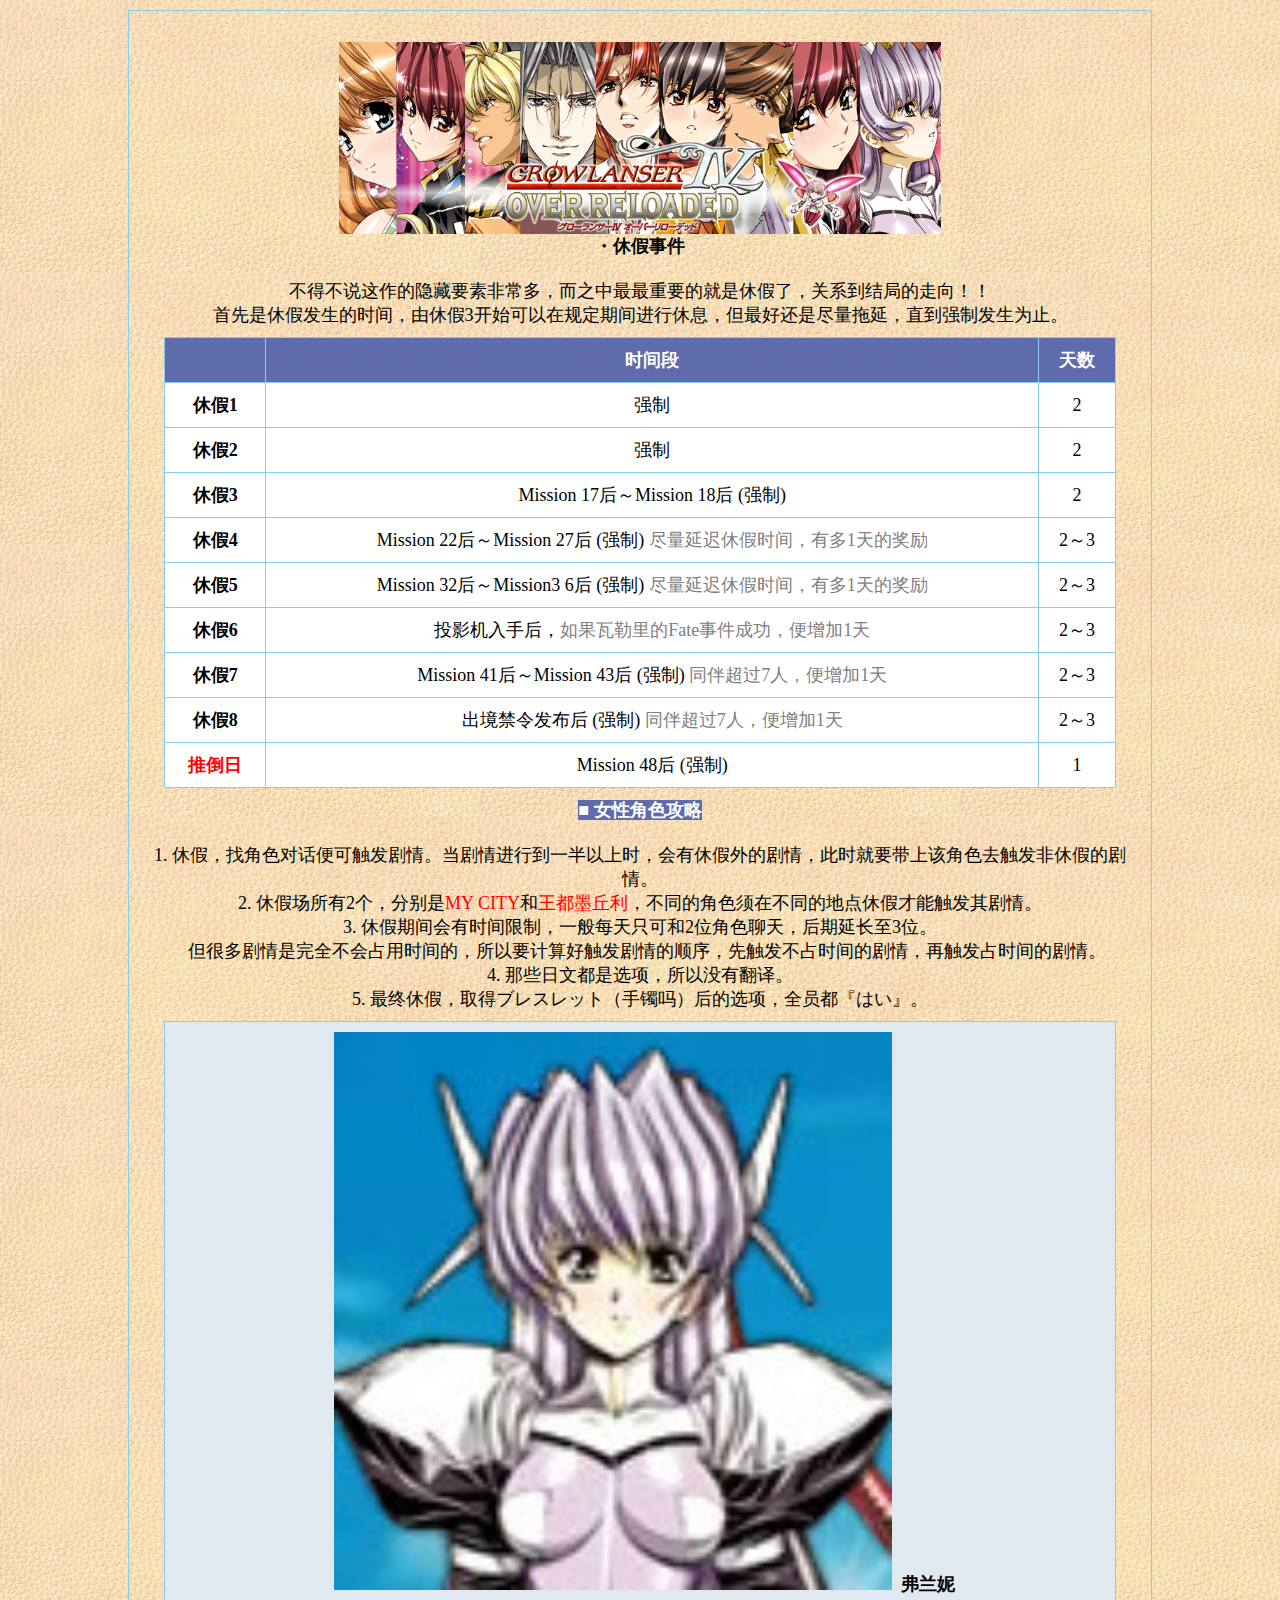
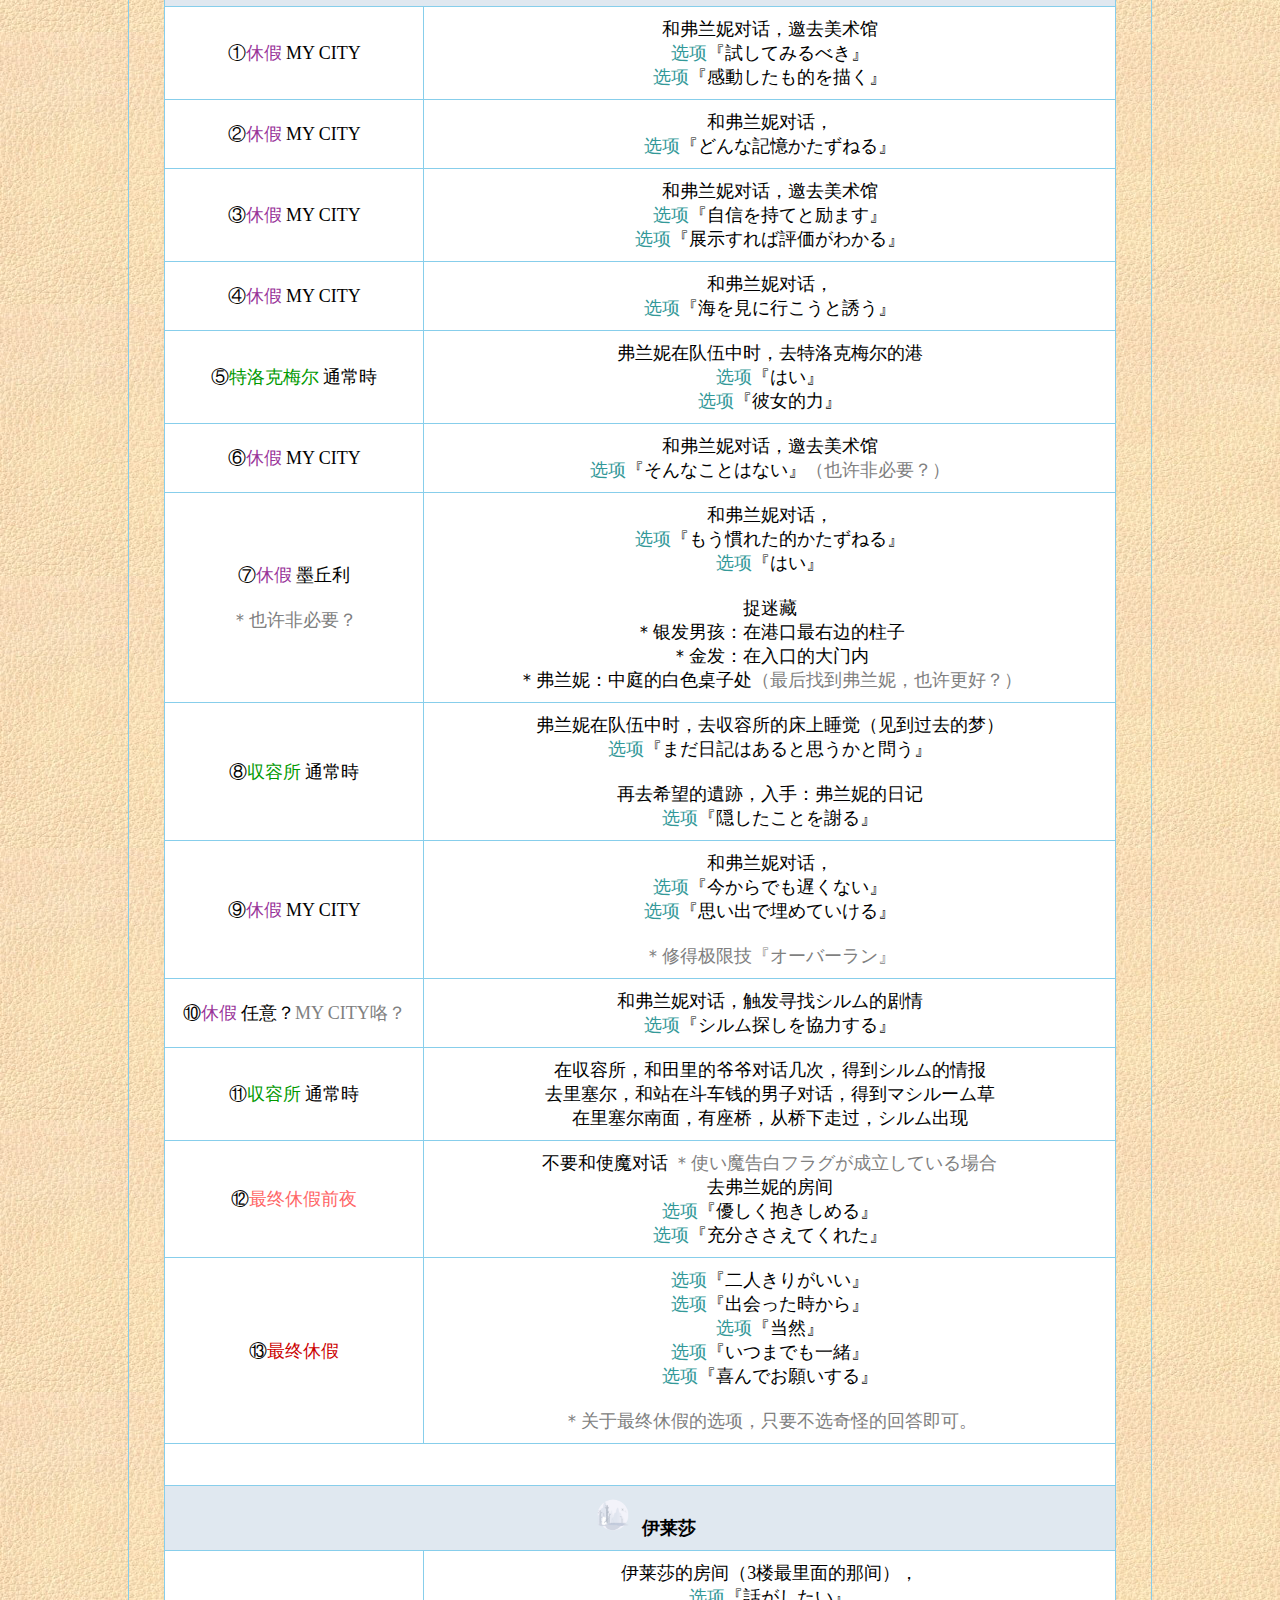
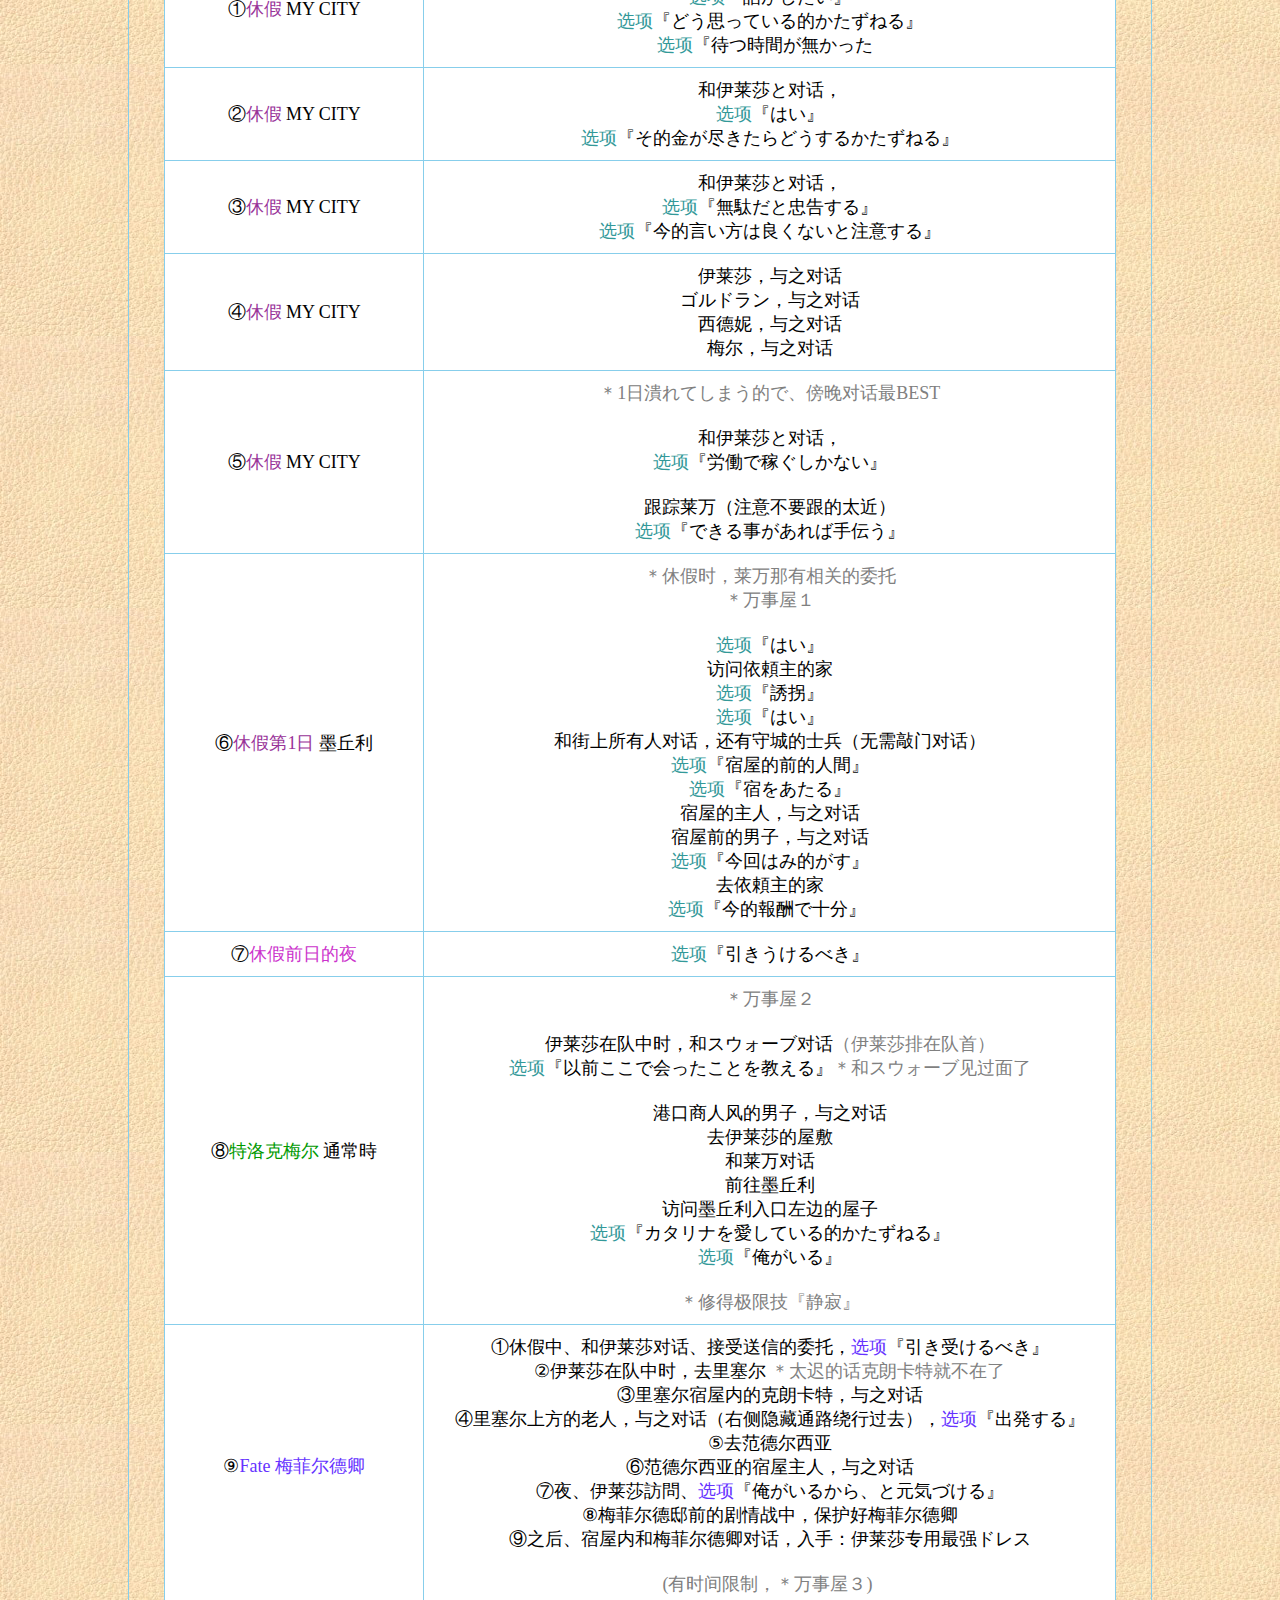
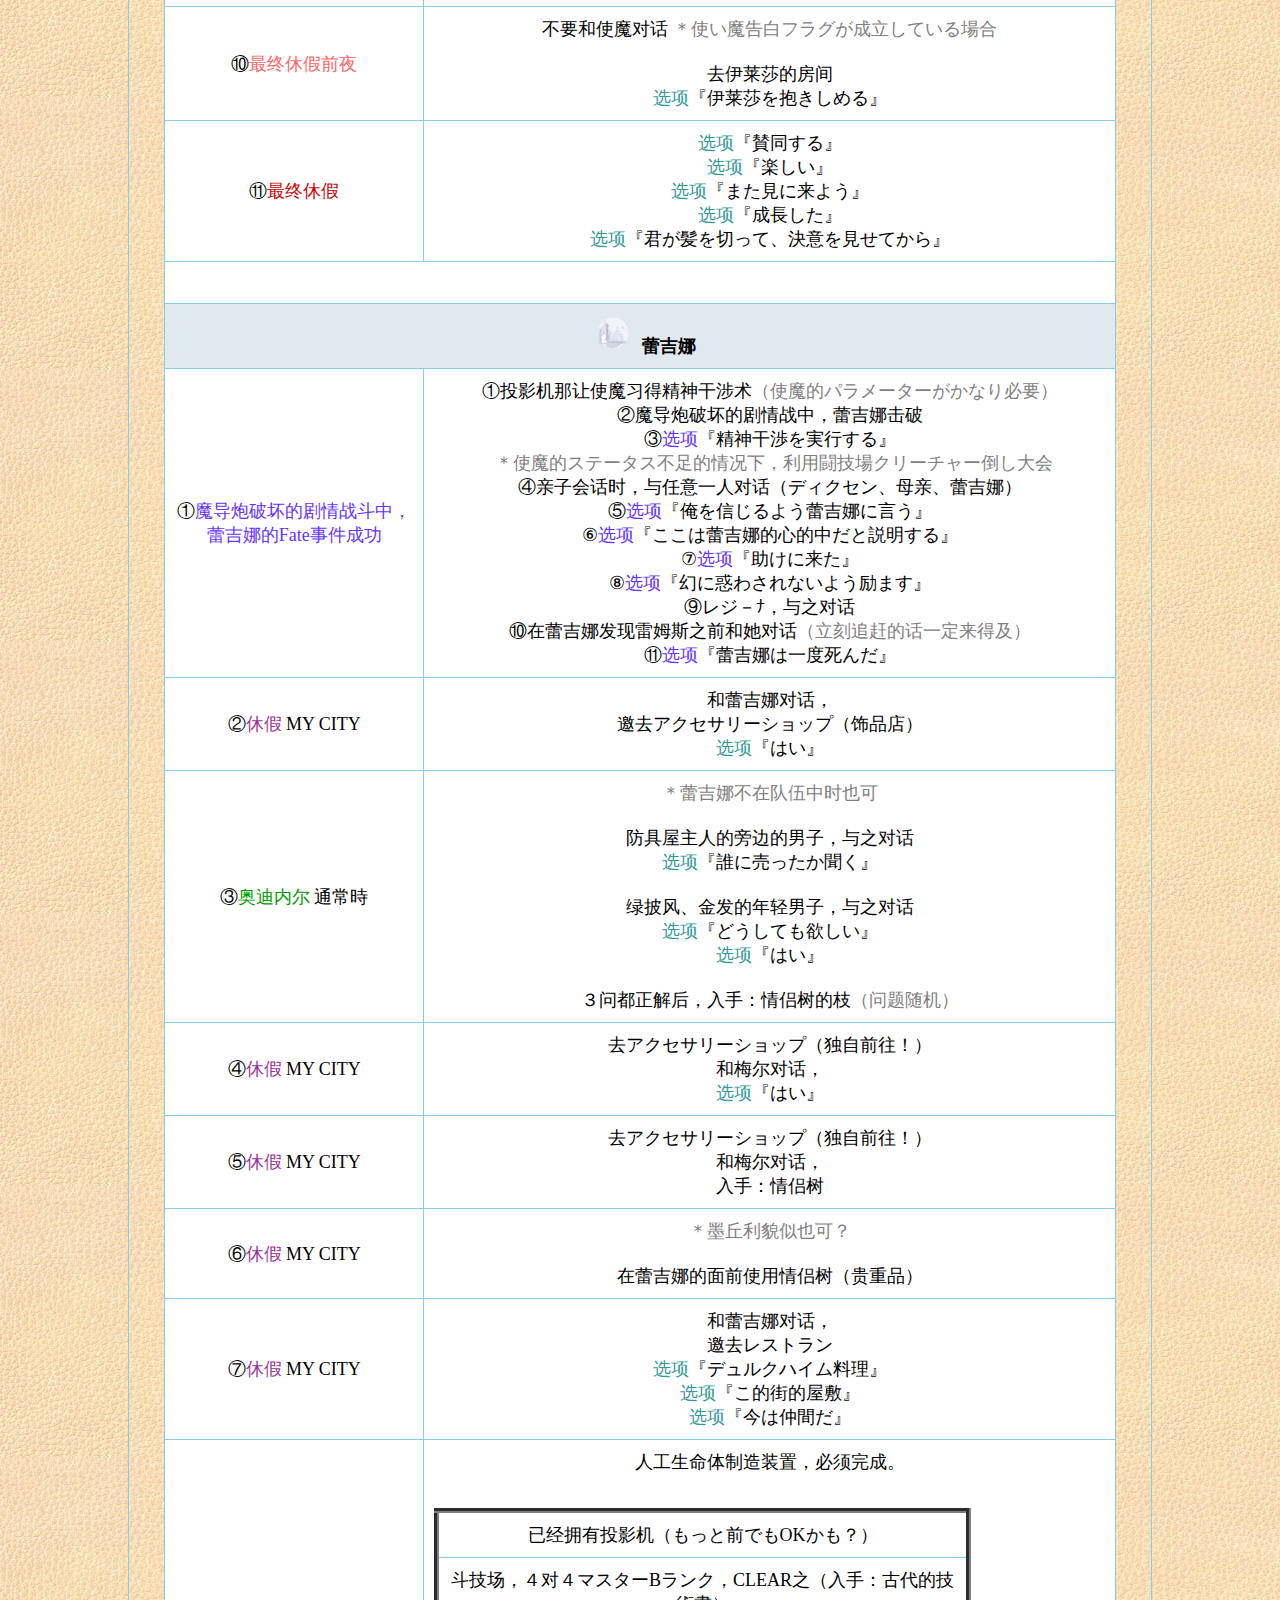
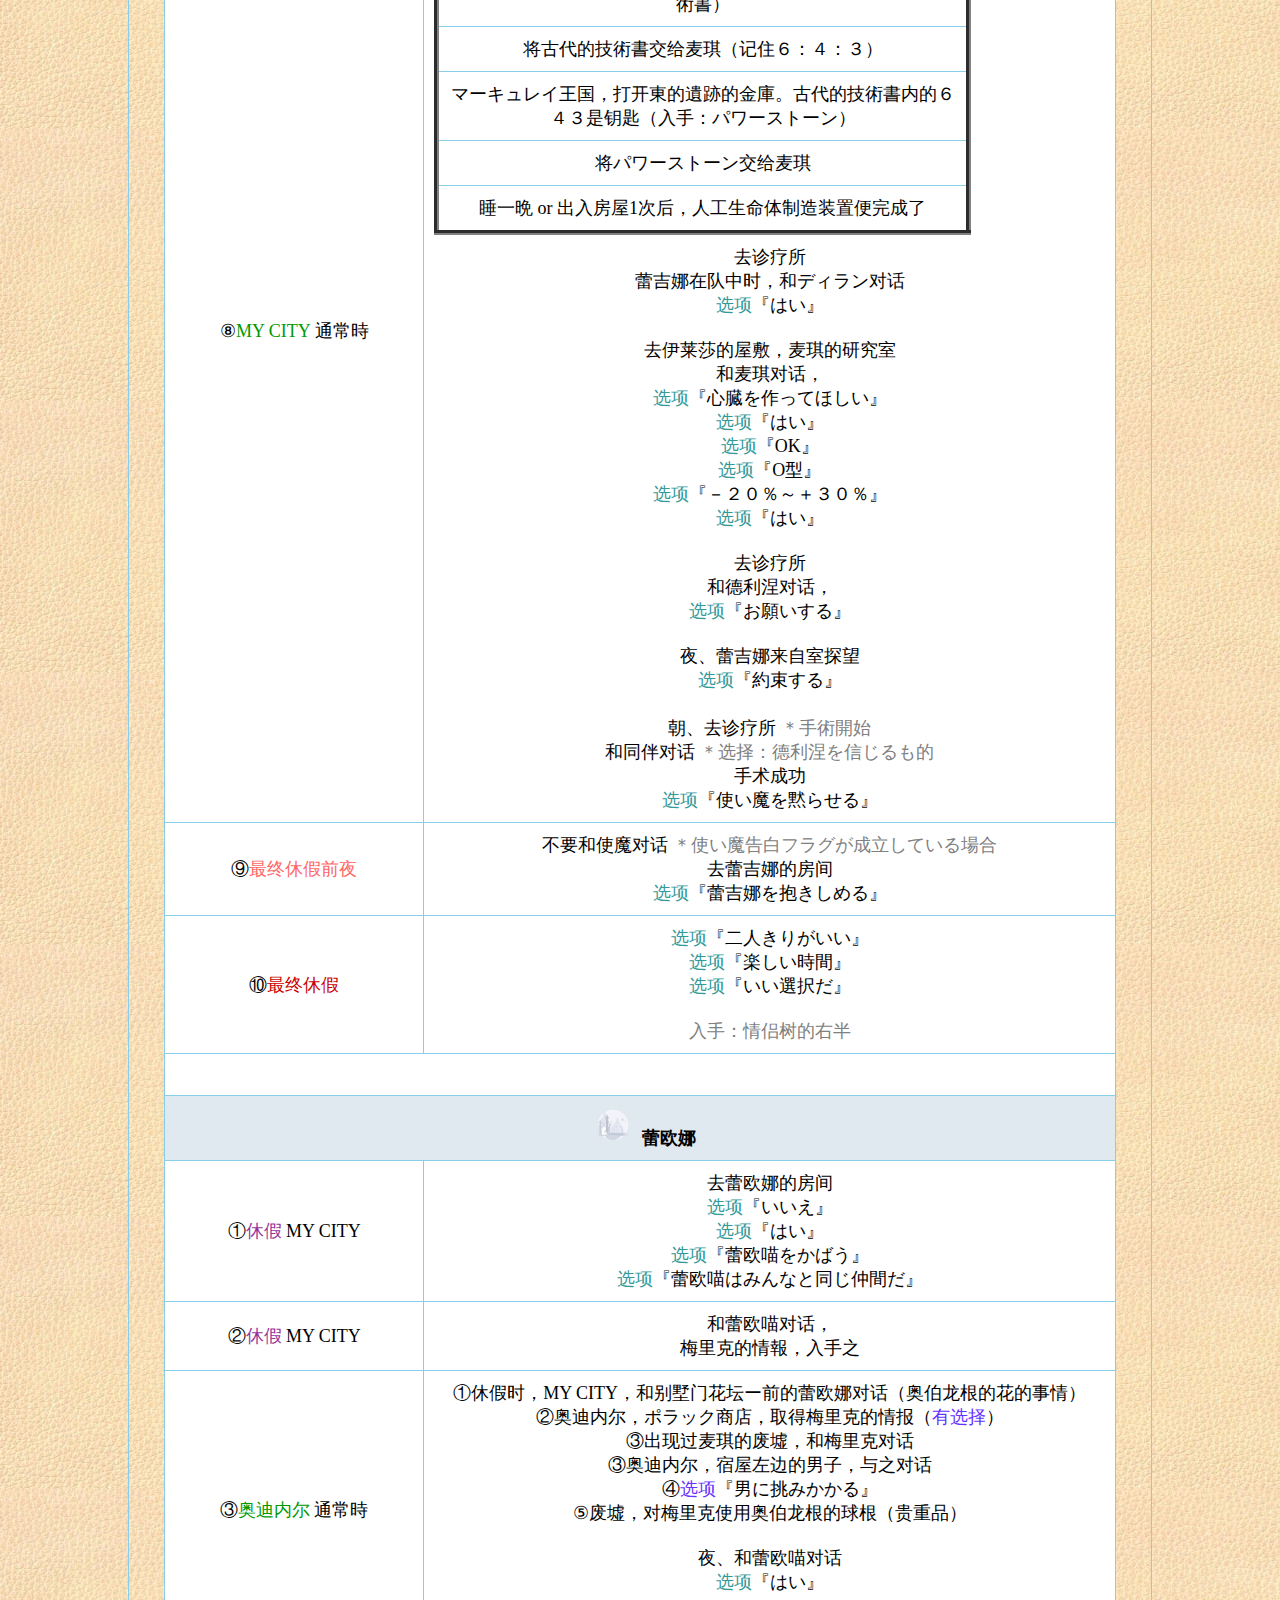
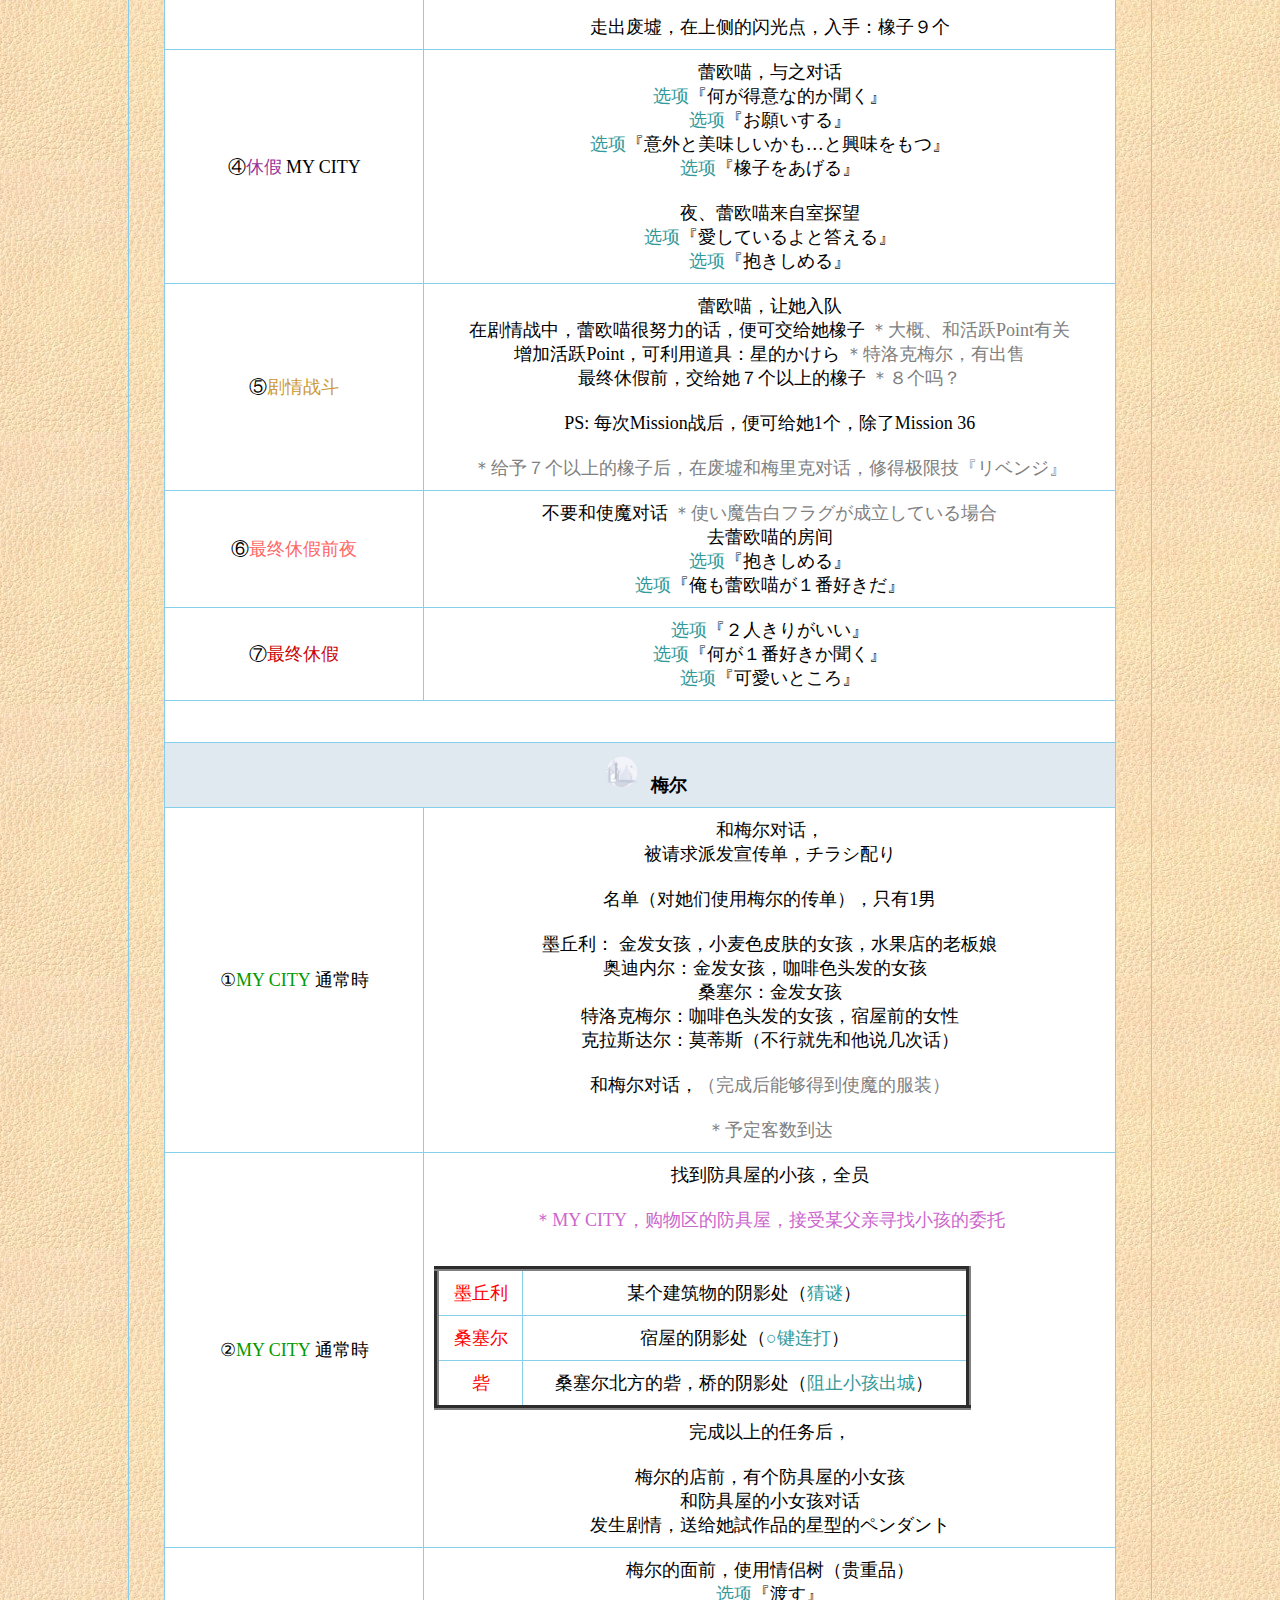
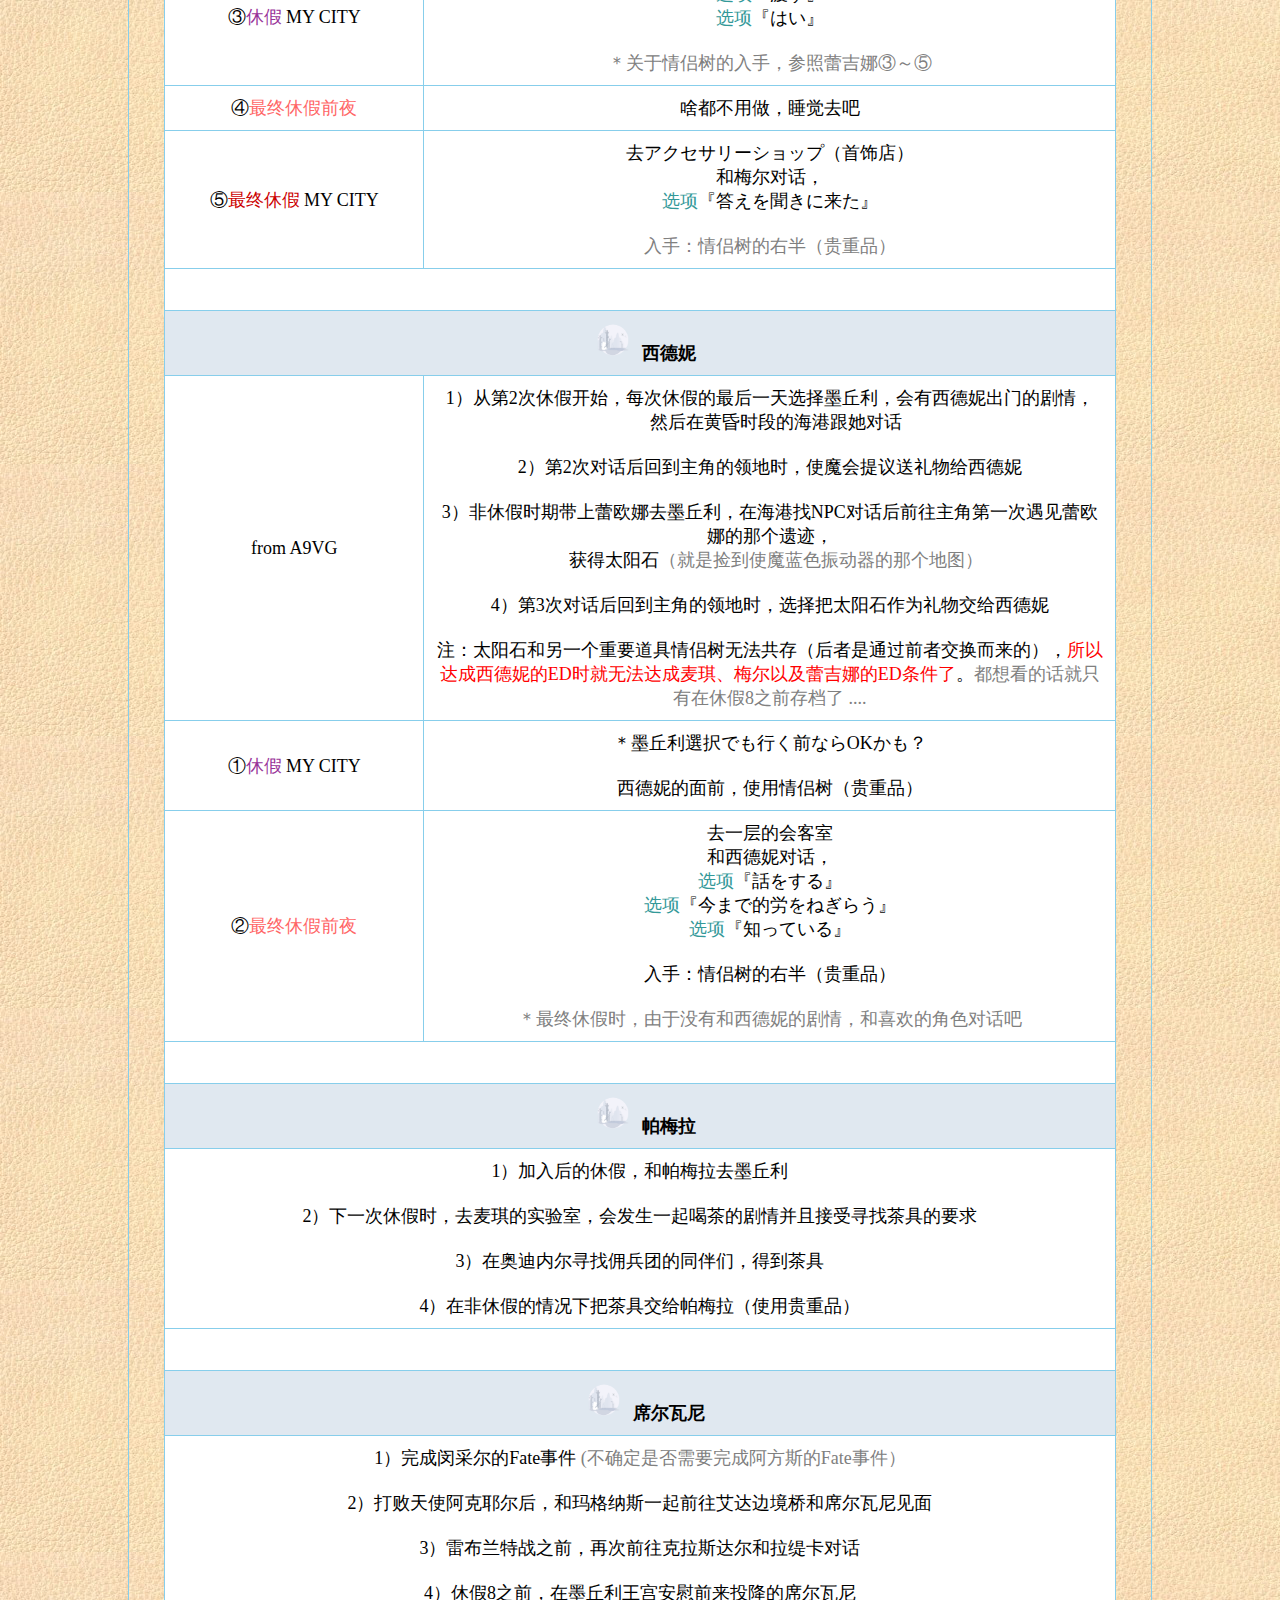
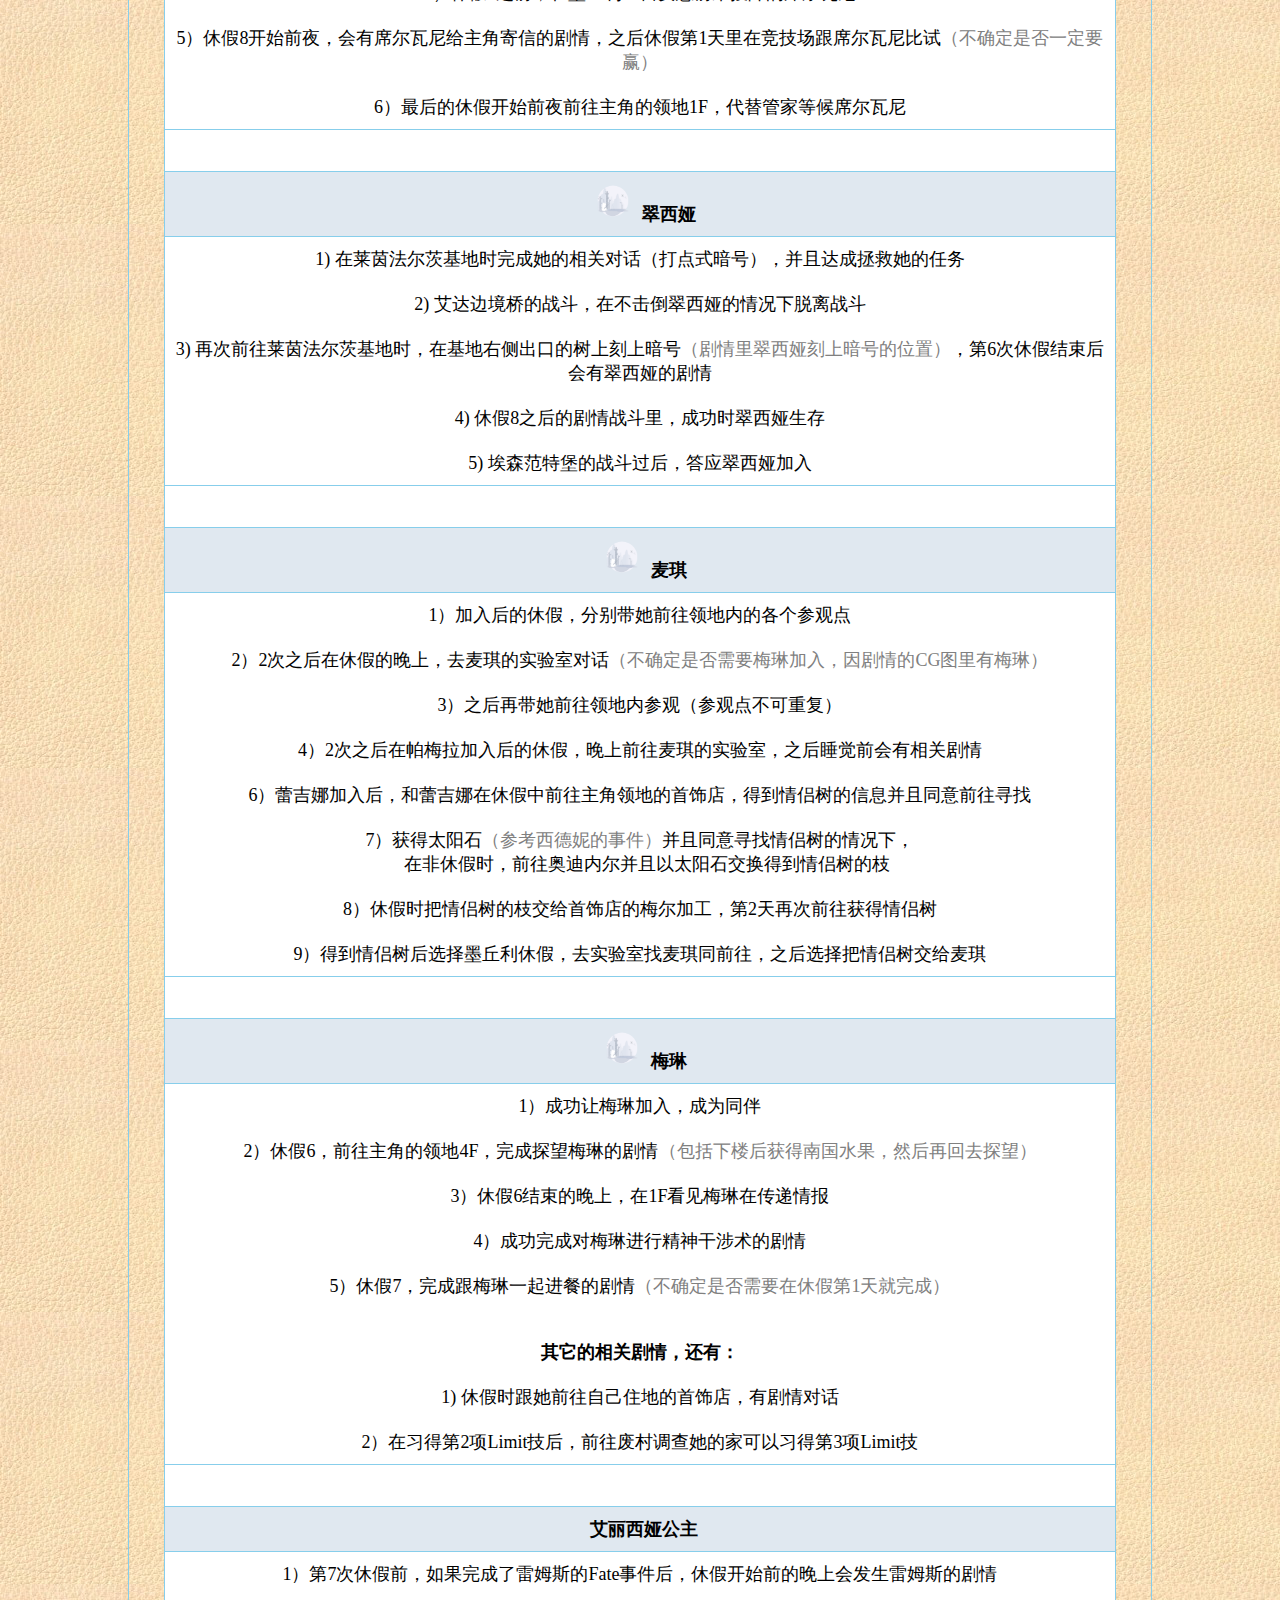
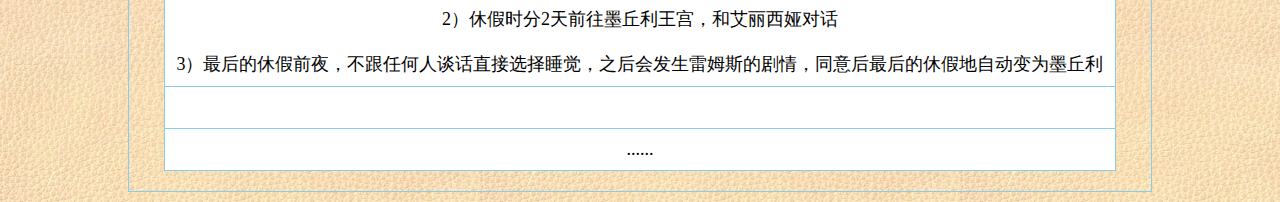
<file: 03.休假.htm>
<html>

<head>
    <meta charset="UTF-8" />
        <meta name="viewport" content="width=device-width, initial-scale=1.0" />
    <link rel="stylesheet" href="./common.css">
<title>休假（女性角色）</title>
    <script src="./common.js"></script>
</head>

<body background="Other/BG.jpg">

<div align="center">
	<table cellSpacing="0" cellPadding="2" id="table16" width="100%">
		<tr>
			<td id="postmessage_13079596" class="t_f">
			<div class="quote">
				<blockquote>
					<p align="center">
					<font face="宋体" size="4"><strong><br>
					<img class="lazy" src="placeholder.png" data-src="Other/Head.jpg" width="860" height="275"></strong></font></p>
					<p><font face="宋体" size="4"><strong><span lang="ja">&#12539;</span>休假事件<br>
					</strong><br>
					不得不说这作的隐藏要素非常多，而之中最最重要的就是休假了，关系到结局的走向！！<br>
					首先是休假发生的时间，由休假3开始可以在规定期间进行休息，但最好还是尽量拖延，直到强制发生为止。</font></p>
					<div align="center">
						<table style="border-collapse: collapse; table-layout: auto; cursor: default; border-left-style:solid; border-left-color:#808080; border-right-style:solid; border-top-style:solid; border-top-color:#808080; border-bottom-style:solid" border="1" cellSpacing="0" cellPadding="4" width="95%" id="table17">
						<tr align="middle">
							<td bgcolor="#5E6BAC">　</td>
							<td bgcolor="#5E6BAC"><b>
							<font face="宋体" size="4" color="#FFFFFF">时间段</font></b></td>
							<td bgcolor="#5E6BAC"><b>
							<font face="宋体" size="4" color="#FFFFFF">天数</font></b></td>
						</tr>
						<tr align="middle">
							<td bgcolor="#FFFFFF"><b><font face="宋体" size="4">休假1</font></b></td>
							<td bgcolor="#FFFFFF"><font face="宋体" size="4">强制</font></td>
							<td bgcolor="#FFFFFF"><font face="宋体" size="4">2</font></td>
						</tr>
						<tr align="middle">
							<td bgcolor="#FFFFFF"><b><font face="宋体" size="4">休假2</font></b></td>
							<td bgcolor="#FFFFFF"><font face="宋体" size="4">强制</font></td>
							<td bgcolor="#FFFFFF"><font face="宋体" size="4">2</font></td>
						</tr>
						<tr align="middle">
							<td bgcolor="#FFFFFF"><b><font face="宋体" size="4">休假3</font></b></td>
							<td bgcolor="#FFFFFF"><font face="宋体" size="4">Mission 17后～Mission 18后 
							(强制)</font></td>
							<td bgcolor="#FFFFFF"><font face="宋体" size="4">2</font></td>
						</tr>
						<tr align="middle">
							<td bgcolor="#FFFFFF"><b><font face="宋体" size="4">休假4</font></b></td>
							<td bgcolor="#FFFFFF"><font face="宋体" size="4">Mission 22后～Mission 27后 
							(强制) <font color="#808080">尽量延迟休假时间，有多1天的奖励</font></font></td>
							<td bgcolor="#FFFFFF"><font face="宋体" size="4">2～3</font></td>
						</tr>
						<tr align="middle">
							<td bgcolor="#FFFFFF"><b><font face="宋体" size="4">休假5</font></b></td>
							<td bgcolor="#FFFFFF"><font face="宋体" size="4">Mission 32后～Mission3 6后 
							(强制) <font color="#808080">尽量延迟休假时间，有多1天的奖励</font></font></td>
							<td bgcolor="#FFFFFF"><font face="宋体" size="4">2～3</font></td>
						</tr>
						<tr align="middle">
							<td bgcolor="#FFFFFF"><b><font face="宋体" size="4">休假6</font></b></td>
							<td bgcolor="#FFFFFF"><font face="宋体" size="4">投影机入手后，<font color="#808080">如果瓦勒里的Fate事件成功，便增加1天</font></font></td>
							<td bgcolor="#FFFFFF"><font face="宋体" size="4">2～3</font></td>
						</tr>
						<tr align="middle">
							<td bgcolor="#FFFFFF"><b><font face="宋体" size="4">休假7</font></b></td>
							<td bgcolor="#FFFFFF"><font face="宋体" size="4">Mission 41后～Mission 43后 
							(强制) <font color="#808080">同伴超过7人，便增加1天</font></font></td>
							<td bgcolor="#FFFFFF"><font face="宋体" size="4">2～3</font></td>
						</tr>
						<tr align="middle">
							<td bgcolor="#FFFFFF"><b><font face="宋体" size="4">休假8</font></b></td>
							<td bgcolor="#FFFFFF"><font face="宋体" size="4">出境禁令发布后 (强制)
							<font color="#808080">同伴超过7人，便增加1天</font></font></td>
							<td bgcolor="#FFFFFF"><font face="宋体" size="4">2～3</font></td>
						</tr>
						<tr align="middle">
							<td bgcolor="#FFFFFF"><b><font face="宋体" size="4" color="#FF0000">推倒日</font></b></td>
							<td bgcolor="#FFFFFF"><font face="宋体" size="4">Mission 48后 (强制)</font></td>
							<td bgcolor="#FFFFFF"><font face="宋体" size="4">1</font></td>
						</tr>
					</table>
					</div>
					<p><b><font color="#FFFFFF" size="4" face="宋体">
					<span style="background-color: #5E6BAC">■ </span> </font></b>
					<font size="4" face="宋体"><b><font color="#FFFFFF">
					<span style="background-color: #5E6BAC">女性角色攻略</span></font><br>
					</b><br>
					1. 休假，找角色对话便可触发剧情。当剧情进行到一半以上时，会有休假外的剧情，此时就要带上该角色去触发非休假的剧情。<br>
					2. 休假场所有2个，分别是<font color="#FF0000">MY CITY</font>和<font color="#FF0000">王都墨丘利</font>，不同的角色须在不同的地点休假才能触发其剧情。<br>
					3. 休假期间会有时间限制，一般每天只可和2位角色聊天，后期延长至3位。<br>
&nbsp;&nbsp; 但很多剧情是完全不会占用时间的，所以要计算好触发剧情的顺序，先触发不占时间的剧情，再触发占时间的剧情。<br>
					4. 那些日文都是选项，所以没有翻译。<br>
					5. 最终休假，取得ブレスレット（手镯吗）后的选项，全员都『はい』。</font></p>
					<div align="center">
						<table border="1" width="95%" cellspacing="0" cellpadding="4" id="table35" bordercolor="#87CEEB" style="border-collapse: collapse" bordercolorlight="#87CEEB" bordercolordark="#87CEEB">
							<tr>
								<td bgcolor="#E0E8F0" colspan="2"><b>
								<font size="4" face="宋体">&nbsp;
								<img class="lazy" src="placeholder.png" data-src="Hu/23_芙蕾娜.jpg" width="120" height="120">&nbsp; 弗兰妮</font></b></td>
							</tr>
							<tr>
								<td width="27%" bgcolor="#FFFFFF"><font size="4" face="宋体">①<font color="#993399">休假 
								</font>MY CITY</font></td>
								<td width="72%" bgcolor="#FFFFFF"><font size="4" face="宋体">和弗兰妮对话，邀去美术馆<br>
								<font color="#339999">选项</font>『試してみるべき』<br>
								<font color="#339999">选项</font>『感動したも的を描く』</font></td>
							</tr>
							<tr>
								<td width="27%" bgcolor="#FFFFFF"><font size="4" face="宋体">②<font color="#993399">休假 
								</font>MY CITY</font></td>
								<td width="72%" bgcolor="#FFFFFF"><font size="4" face="宋体">和弗兰妮对话，<br>
								<font color="#339999">选项</font>『どんな記憶かたずねる』</font></td>
							</tr>
							<tr>
								<td width="27%" bgcolor="#FFFFFF"><font size="4" face="宋体">③<font color="#993399">休假 
								</font>MY CITY</font></td>
								<td width="72%" bgcolor="#FFFFFF"><font size="4" face="宋体">和弗兰妮对话，邀去美术馆<br>
								<font color="#339999">选项</font>『自信を持てと励ます』<br>
								<font color="#339999">选项</font>『展示すれば評価がわかる』</font></td>
							</tr>
							<tr>
								<td width="27%" bgcolor="#FFFFFF"><font size="4" face="宋体">④<font color="#993399">休假 
								</font>MY CITY</font></td>
								<td width="72%" bgcolor="#FFFFFF"><font size="4" face="宋体">和弗兰妮对话，<br>
								<font color="#339999">选项</font>『海を見に行こうと誘う』</font></td>
							</tr>
							<tr>
								<td width="27%" bgcolor="#FFFFFF"><font size="4" face="宋体">⑤<font color="#009900">特洛克梅尔 
								</font>通常時</font></td>
								<td width="72%" bgcolor="#FFFFFF"><font size="4" face="宋体">弗兰妮在队伍中时，去特洛克梅尔的港<br>
								<font color="#339999">选项</font>『はい』<br>
								<font color="#339999">选项</font>『彼女的力』</font></td>
							</tr>
							<tr>
								<td width="27%" bgcolor="#FFFFFF"><font size="4" face="宋体">⑥<font color="#993399">休假 
								</font>MY CITY</font></td>
								<td width="72%" bgcolor="#FFFFFF"><font size="4" face="宋体">和弗兰妮对话，邀去美术馆<br>
								<font color="#339999">选项</font>『そんなことはない』<font color="#808080">（也许非必要？）</font></font></td>
							</tr>
							<tr>
								<td width="27%" bgcolor="#FFFFFF"><font size="4" face="宋体">⑦<font color="#993399">休假</font> 
								墨丘利<br>
								<br>
								<font color="#808080">＊也许非必要？</font></font></td>
								<td width="72%" bgcolor="#FFFFFF"><font size="4" face="宋体">
								和弗兰妮对话，<br>
								<font color="#339999">选项</font>『もう慣れた的かたずねる』<br>
								<font color="#339999">选项</font>『はい』<br>
								<br>
								捉迷藏<br>
								＊银发男孩：在港口最右边的柱子<br>
								＊金发：在入口的大门内<br>
								＊弗兰妮：中庭的白色桌子处<font color="#808080">（最后找到弗兰妮，也许更好？）</font></font></td>
							</tr>
							<tr>
								<td width="27%" bgcolor="#FFFFFF"><font size="4" face="宋体">⑧<font color="#009900">収容所 
								</font>通常時</font></td>
								<td width="72%" bgcolor="#FFFFFF"><font size="4" face="宋体">
								弗兰妮在队伍中时，去収容所的床上睡觉（见到过去的梦）<br>
								<font color="#339999">选项</font>『まだ日記はあると思うかと問う』<br>
								<br>
								再去希望的遺跡，入手：弗兰妮的日记<br>
								<font color="#339999">选项</font>『隠したことを謝る』</font></td>
							</tr>
							<tr>
								<td width="27%" bgcolor="#FFFFFF"><font size="4" face="宋体">⑨<font color="#993399">休假 
								</font>MY CITY</font></td>
								<td width="72%" bgcolor="#FFFFFF"><font size="4" face="宋体">
								和弗兰妮对话，<br>
								<font color="#339999">选项</font>『今からでも遅くない』<br>
								<font color="#339999">选项</font>『思い出で埋めていける』<br>
								<br>
								<font color="#808080">＊修得极限技『オーバーラン』</font></font></td>
							</tr>
							<tr>
								<td width="27%" bgcolor="#FFFFFF"><font size="4" face="宋体">⑩<font color="#993399">休假 
								</font>任意？<font color="#808080">MY CITY咯？</font></font></td>
								<td width="72%" bgcolor="#FFFFFF"><font size="4" face="宋体">
								和弗兰妮对话，触发寻找シルム的剧情<br>
								<font color="#339999">选项</font>『シルム探しを協力する』</font></td>
							</tr>
							<tr>
								<td width="27%" bgcolor="#FFFFFF"><font size="4" face="宋体">&#9322;<font color="#009900">収容所 
								</font>通常時</font></td>
								<td width="72%" bgcolor="#FFFFFF"><font size="4" face="宋体">
								在収容所，和田里的爷爷对话几次，得到シルム的情报<br>
								去里塞尔，和站在斗车钱的男子对话，得到マシルーム草<br>
								在里塞尔南面，有座桥，从桥下走过，シルム出现</font></td>
							</tr>
							<tr>
								<td width="27%" bgcolor="#FFFFFF"><font face="宋体"><font size="4">&#9323;</font><font color="#ff6666" size="4">最终休假前夜</font></font></td>
								<td width="72%" bgcolor="#FFFFFF"><font size="4" face="宋体">不要和使魔对话 
								<font color="#808080">＊使い魔告白フラグが成立している場合</font><br>
								去弗兰妮的房间<br>
								<font color="#339999">选项</font>『優しく抱きしめる』<br>
								<font color="#339999">选项</font>『充分ささえてくれた』</font></td>
							</tr>
							<tr>
								<td width="27%" bgcolor="#FFFFFF"><font face="宋体"><font size="4">&#9324;</font><font color="#cc0000" size="4">最终休假</font></font></td>
								<td width="72%" bgcolor="#FFFFFF"><font face="宋体">
								<font color="#339999" size="4">选项</font><font size="4">『二人きりがいい』<br>
								<font color="#339999">选项</font>『出会った時から』<br>
								<font color="#339999">选项</font>『当然』<br>
								<font color="#339999">选项</font>『いつまでも一緒』<br>
								<font color="#339999">选项</font>『喜んでお願いする』<br>
								<br>
								</font><font color="#808080" size="4">
								＊关于最终休假的选项，只要不选奇怪的回答即可。</font></font></td>
							</tr>
							<tr>
								<td width="99%" colspan="2" bgcolor="#FFFFFF">　</td>
							</tr>
							<tr>
								<td width="99%" colspan="2" bgcolor="#E0E8F0">
								<b><font size="4" face="宋体">&nbsp;
								<img class="lazy" src="placeholder.png" data-src="Hu/22_伊莱莎.jpg" width="120" height="120">&nbsp; 伊莱莎</font></b></td>
							</tr>
							<tr>
								<td width="27%" bgcolor="#FFFFFF"><font size="4" face="宋体">①<font color="#993399">休假 
								</font>MY CITY</font></td>
								<td width="72%" bgcolor="#FFFFFF"><font size="4" face="宋体">
								伊莱莎的房间（3楼最里面的那间），<br>
								<font color="#339999">选项</font>『話がしたい』<br>
								<font color="#339999">选项</font>『どう思っている的かたずねる』<br>
								<font color="#339999">选项</font>『待つ時間が無かった&nbsp;&nbsp;</font></td>
							</tr>
							<tr>
								<td width="27%" bgcolor="#FFFFFF"><font size="4" face="宋体">②<font color="#993399">休假</font> 
								MY CITY</font></td>
								<td width="72%" bgcolor="#FFFFFF"><font size="4" face="宋体">
								和伊莱莎と对话，<br>
								<font color="#339999">选项</font>『はい』<br>
								<font color="#339999">选项</font>『そ的金が尽きたらどうするかたずねる』</font></td>
							</tr>
							<tr>
								<td width="27%" bgcolor="#FFFFFF"><font size="4" face="宋体">③<font color="#993399">休假 
								</font>MY CITY</font></td>
								<td width="72%" bgcolor="#FFFFFF"><font size="4" face="宋体">
								和伊莱莎と对话，<br>
								<font color="#339999">选项</font>『無駄だと忠告する』<br>
								<font color="#339999">选项</font>『今的言い方は良くないと注意する』</font></td>
							</tr>
							<tr>
								<td width="27%" bgcolor="#FFFFFF"><font size="4" face="宋体">④<font color="#993399">休假 
								</font>MY CITY</font></td>
								<td width="72%" bgcolor="#FFFFFF"><font size="4" face="宋体">
								伊莱莎，与之对话<br>
								ゴルドラン，与之对话<br>
								西德妮，与之对话<br>
								梅尔，与之对话</font></td>
							</tr>
							<tr>
								<td width="27%" bgcolor="#FFFFFF"><font size="4" face="宋体">⑤<font color="#993399">休假</font> 
								MY CITY</font></td>
								<td width="72%" bgcolor="#FFFFFF"><font face="宋体">
								<font color="#808080" size="4">
								＊1日潰れてしまう的で、傍晚对话最BEST</font><font size="4"><br>
								<br>
								和伊莱莎と对话，<br>
								<font color="#339999">选项</font>『労働で稼ぐしかない』<br>
								<br>
								跟踪莱万（注意不要跟的太近）<br>
								<font color="#339999">选项</font>『できる事があれば手伝う』</font></font></td>
							</tr>
							<tr>
								<td width="27%" bgcolor="#FFFFFF"><font size="4" face="宋体">⑥<font color="#993399">休假第1日 
								</font>墨丘利</font></td>
								<td width="72%" bgcolor="#FFFFFF">
								<font color="#808080" size="4" face="宋体">
								＊休假时，莱万那有相关的委托<br>
								＊万事屋１</font><font size="4" face="宋体"><br>
								<br>
								<font color="#339999">选项</font>『はい』<br>
								访问依頼主的家<br>
								<font color="#339999">选项</font>『誘拐』<br>
								<font color="#339999">选项</font>『はい』<br>
								和街上所有人对话，还有守城的士兵（无需敲门对话）<br>
								<font color="#339999">选项</font>『宿屋的前的人間』<br>
								<font color="#339999">选项</font>『宿をあたる』<br>
								宿屋的主人，与之对话<br>
								宿屋前的男子，与之对话<br>
								<font color="#339999">选项</font>『今回はみ的がす』<br>
								去依頼主的家<br>
								<font color="#339999">选项</font>『今的報酬で十分』&nbsp;</font></td>
							</tr>
							<tr>
								<td width="27%" bgcolor="#FFFFFF"><font face="宋体"><font size="4">⑦</font><font color="#cc33cc" size="4">休假前日的夜</font></font></td>
								<td width="72%" bgcolor="#FFFFFF"><font face="宋体">
								<font color="#339999" size="4">选项</font><font size="4">『引きうけるべき』</font></font></td>
							</tr>
							<tr>
								<td width="27%" bgcolor="#FFFFFF"><font size="4" face="宋体">⑧<font color="#009900">特洛克梅尔 
								</font>通常時</font></td>
								<td width="72%" bgcolor="#FFFFFF"><font face="宋体">
								<font color="#808080" size="4">＊万事屋２</font><font size="4"><br>
								<br>
								伊莱莎在队中时，和スウォーブ对话<font color="#808080">（伊莱莎排在队首）</font><br>
								<font color="#339999">选项</font>『以前ここで会ったことを教える』<font color="#808080">＊和スウォーブ见过面了</font><br>
								<br>
								港口商人风的男子，与之对话<br>
								去伊莱莎的屋敷<br>
								和莱万对话<br>
								前往墨丘利<br>
								访问墨丘利入口左边的屋子<br>
								<font color="#339999">选项</font>『カタリナを愛している的かたずねる』<br>
								<font color="#339999">选项</font>『俺がいる』<br>
								<br>
								</font><font color="#808080" size="4">＊修得极限技『静寂』</font></font></td>
							</tr>
							<tr>
								<td width="27%" bgcolor="#FFFFFF"><font face="宋体"><font size="4">⑨<font color="#6633ff">Fate
								</font></font><font color="#6633ff" size="4">
								梅菲尔德卿</font></font></td>
								<td width="72%" bgcolor="#FFFFFF"><font size="4" face="宋体">
								①休假中、和伊莱莎对话、接受送信的委托，<font color="#6633ff">选项</font>『引き受けるべき』<br>
								②伊莱莎在队中时，去里塞尔 <font color="#808080">
								＊太迟的话克朗卡特就不在了</font><br>
								③里塞尔宿屋内的克朗卡特，与之对话<br>
								④里塞尔上方的老人，与之对话（右侧隐藏通路绕行过去），<font color="#6633ff">选项</font>『出発する』<br>
								⑤去范德尔西亚<br>
								⑥范德尔西亚的宿屋主人，与之对话<br>
								⑦夜、伊莱莎訪問、<font color="#6633ff">选项</font>『俺がいるから、と元気づける』<br>
								⑧梅菲尔德邸前的剧情战中，保护好梅菲尔德卿<br>
								⑨之后、宿屋内和梅菲尔德卿对话，入手：伊莱莎专用最强ドレス<br>
								<font color="#6633ff"><br>
								</font><font color="#808080">(有时间限制，</font></font><font color="#808080" size="4" face="宋体">＊万事屋３)&nbsp;</font></td>
							</tr>
							<tr>
								<td width="27%" bgcolor="#FFFFFF"><font face="宋体"><font size="4">⑩</font><font color="#ff6666" size="4">最终休假前夜</font></font></td>
								<td width="72%" bgcolor="#FFFFFF"><font size="4" face="宋体">不要和使魔对话 
								<font color="#808080">＊使い魔告白フラグが成立している場合</font><br>
								<br>
								去伊莱莎的房间<br>
								<font color="#339999">选项</font>『伊莱莎を抱きしめる』</font></td>
							</tr>
							<tr>
								<td width="27%" bgcolor="#FFFFFF"><font face="宋体"><font size="4">&#9322;</font><font color="#cc0000" size="4">最终休假</font></font></td>
								<td width="72%" bgcolor="#FFFFFF"><font face="宋体">
								<font color="#339999" size="4">选项</font><font size="4">『賛同する』<br>
								<font color="#339999">选项</font>『楽しい』<br>
								<font color="#339999">选项</font>『また見に来よう』<br>
								<font color="#339999">选项</font>『成長した』<br>
								<font color="#339999">选项</font>『君が髪を切って、決意を見せてから』 
								</font></font></td>
							</tr>
							<tr>
								<td width="99%" colspan="2" bgcolor="#FFFFFF">　</td>
							</tr>
							<tr>
								<td width="99%" colspan="2" bgcolor="#E0E8F0">
								<b><font size="4" face="宋体">&nbsp;
								<img class="lazy" src="placeholder.png" data-src="Hu/10_雷吉娜.jpg" width="120" height="120">&nbsp; 蕾吉娜</font></b></td>
							</tr>
							<tr>
								<td width="27%" bgcolor="#FFFFFF"><font face="宋体"><font size="4">①<font color="#6633ff">魔导炮破坏的剧情战斗中，蕾吉娜的</font></font><font color="#6633ff" size="4">Fate事件成功</font></font></td>
								<td width="72%" bgcolor="#FFFFFF"><font size="4" face="宋体">
								①投影机那让使魔习得精神干涉术<font color="#808080">（使魔的パラメーターがかなり必要）</font><br>
								②魔导炮破坏的剧情战中，蕾吉娜击破<br>
								③<font color="#6633ff">选项</font>『精神干渉を実行する』<br>
								&nbsp; <font color="#808080">＊使魔的ステータス不足的情况下，利用</font><a href="http://sisuzu.fc2web.com/gltougi.html"><font color="#808080">闘技場</font></a><font color="#808080">クリーチャー倒し大会</font><br>
								④亲子会话时，与任意一人对话（ディクセン、母亲、蕾吉娜）<br>
								⑤<font color="#6633ff">选项</font>『俺を信じるよう蕾吉娜に言う』<br>
								⑥<font color="#6633ff">选项</font>『ここは蕾吉娜的心的中だと説明する』<br>
								⑦<font color="#6633ff">选项</font>『助けに来た』<br>
								⑧<font color="#6633ff">选项</font>『幻に惑わされないよう励ます』<br>
								⑨レジ－&#65413;，与之对话<br>
								⑩在蕾吉娜发现雷姆斯之前和她对话<font color="#808080">（立刻追赶的话一定来得及）</font><br>
								&#9322;<font color="#6633ff">选项</font>『蕾吉娜は一度死んだ』</font></td>
							</tr>
							<tr>
								<td width="27%" bgcolor="#FFFFFF"><font size="4" face="宋体">②<font color="#993399">休假 
								</font>MY CITY</font></td>
								<td width="72%" bgcolor="#FFFFFF"><font size="4" face="宋体">
								和蕾吉娜对话，<br>
								邀去アクセサリーショップ（饰品店）<br>
								<font color="#339999">选项</font>『はい』</font></td>
							</tr>
							<tr>
								<td width="27%" bgcolor="#FFFFFF"><font size="4" face="宋体">③<font color="#009900">奥迪内尔 
								</font>通常時</font></td>
								<td width="72%" bgcolor="#FFFFFF"><font face="宋体">
								<font color="#808080" size="4">＊蕾吉娜不在队伍中时也可</font><font size="4"><br>
								<br>
								防具屋主人的旁边的男子，与之对话<br>
								<font color="#339999">选项</font>『誰に売ったか聞く』<br>
								<br>
								绿披风、金发的年轻男子，与之对话<br>
								<font color="#339999">选项</font>『どうしても欲しい』<br>
								<font color="#339999">选项</font>『はい』<br>
								<br>
								３问都正解后，入手：情侣树的枝</font><font color="#808080" size="4">（问题随机）</font></font></td>
							</tr>
							<tr>
								<td width="27%" bgcolor="#FFFFFF"><font size="4" face="宋体">④<font color="#993399">休假</font> 
								MY CITY</font></td>
								<td width="72%" bgcolor="#FFFFFF"><font size="4" face="宋体">
								去アクセサリーショップ（独自前往！）<br>
								和梅尔对话，<br>
								<font color="#339999">选项</font>『はい』</font></td>
							</tr>
							<tr>
								<td width="27%" bgcolor="#FFFFFF"><font size="4" face="宋体">⑤<font color="#993399">休假</font> 
								MY CITY</font></td>
								<td width="72%" bgcolor="#FFFFFF"><font size="4" face="宋体">
								去アクセサリーショップ（独自前往！）<br>
								和梅尔对话，<br>
								入手：情侣树</font></td>
							</tr>
							<tr>
								<td width="27%" bgcolor="#FFFFFF"><font size="4" face="宋体">⑥<font color="#993399">休假 
								</font>MY CITY</font></td>
								<td width="72%" bgcolor="#FFFFFF"><font face="宋体">
								<font color="#808080" size="4">＊墨丘利貌似也可？</font><font size="4"><br>
								<br>
								在蕾吉娜的面前使用情侣树（贵重品）</font></font></td>
							</tr>
							<tr>
								<td width="27%" bgcolor="#FFFFFF"><font size="4" face="宋体">⑦<font color="#993399">休假 
								</font>MY CITY</font></td>
								<td width="72%" bgcolor="#FFFFFF"><font size="4" face="宋体">
								和蕾吉娜对话，<br>
								邀去レストラン<br>
								<font color="#339999">选项</font>『デュルクハイム料理』<br>
								<font color="#339999">选项</font>『こ的街的屋敷』<br>
								<font color="#339999">选项</font>『今は仲間だ』</font></td>
							</tr>
							<tr>
								<td width="27%" bgcolor="#FFFFFF"><font size="4" face="宋体">⑧<font color="#009900">MY CITY 
								</font>通常時</font></td>
								<td width="72%" bgcolor="#FFFFFF"><font size="4" face="宋体">
								人工生命体制造装置，必须完成。<br>
								　 </font>
								<table id="table36" border="5" cellSpacing="2" cellPadding="2" width="80%">
									<tr>
										<td vAlign="top">
										<font size="4" face="宋体">
										已经拥有投影机（もっと前でもOKかも？）</font></td>
									</tr>
									<tr>
										<td vAlign="top">
										<font size="4" face="宋体">
										斗技场，４对４マスターBランク，CLEAR之（入手：古代的技術書）</font></td>
									</tr>
									<tr>
										<td vAlign="top">
										<font size="4" face="宋体">
										将古代的技術書交给麦琪（记住６：４：３）</font></td>
									</tr>
									<tr>
										<td vAlign="top">
										<font size="4" face="宋体">
										マーキュレイ王国，打开東的遺跡的金庫。古代的技術書内的６４３是钥匙（入手：パワーストーン）</font></td>
									</tr>
									<tr>
										<td vAlign="top">
										<font size="4" face="宋体">将パワーストーン交给麦琪</font></td>
									</tr>
									<tr>
										<td vAlign="top">
										<font size="4" face="宋体">睡一晩 or 
										出入房屋1次后，人工生命体制造装置便完成了</font></td>
									</tr>
								</table>
								<p><font size="4" face="宋体">去诊疗所<br>
								蕾吉娜在队中时，和ディラン对话<br>
								<font color="#339999">选项</font>『はい』<br>
								<br>
								去伊莱莎的屋敷，麦琪的研究室<br>
								和麦琪对话，<br>
								<font color="#339999">选项</font>『心臓を作ってほしい』<br>
								<font color="#339999">选项</font>『はい』<br>
								<font color="#339999">选项</font>『OK』<br>
								<font color="#339999">选项</font>『O型』<br>
								<font color="#339999">选项</font>『－２０％～＋３０％』<br>
								<font color="#339999">选项</font>『はい』<br>
								<br>
								去诊疗所<br>
								和德利涅对话，<br>
								<font color="#339999">选项</font>『お願いする』<br>
								<br>
								夜、蕾吉娜来自室探望<br>
								<font color="#339999">选项</font>『約束する』<br>
								　<br>
								朝、去诊疗所 <font color="#808080">＊手術開始</font><br>
								和同伴对话 <font color="#808080">＊选择：德利涅を信じるも的</font><br>
								手术成功<br>
								<font color="#339999">选项</font>『使い魔を黙らせる』</font></td>
							</tr>
							<tr>
								<td width="27%" bgcolor="#FFFFFF"><font face="宋体"><font size="4">⑨</font><font color="#ff6666" size="4">最终休假前夜</font></font></td>
								<td width="72%" bgcolor="#FFFFFF"><font size="4" face="宋体">不要和使魔对话 
								<font color="#808080">＊使い魔告白フラグが成立している場合</font><br>
								去蕾吉娜的房间<br>
								<font color="#339999">选项</font>『蕾吉娜を抱きしめる』</font></td>
							</tr>
							<tr>
								<td width="27%" bgcolor="#FFFFFF"><font face="宋体"><font size="4">⑩</font><font color="#cc0000" size="4">最终休假</font></font></td>
								<td width="72%" bgcolor="#FFFFFF"><font face="宋体">
								<font color="#339999" size="4">选项</font><font size="4">『二人きりがいい』<br>
								<font color="#339999">选项</font>『楽しい時間』<br>
								<font color="#339999">选项</font>『いい選択だ』<br>
								<br>
								</font><font color="#808080" size="4">
								入手：情侣树的右半</font></font></td>
							</tr>
							<tr>
								<td width="99%" colspan="2" bgcolor="#FFFFFF">　</td>
							</tr>
							<tr>
								<td width="99%" colspan="2" bgcolor="#E0E8F0">
								<b><font size="4" face="宋体">&nbsp;
								<img class="lazy" src="placeholder.png" data-src="Hu/09_利欧娜.jpg" width="120" height="120">&nbsp; 蕾欧娜</font></b></td>
							</tr>
							<tr>
								<td width="27%" bgcolor="#FFFFFF"><font size="4" face="宋体">①<font color="#993399">休假</font> 
								MY CITY</font></td>
								<td width="72%" bgcolor="#FFFFFF"><font size="4" face="宋体">去蕾欧娜的房间<br>
								<font color="#339999">选项</font>『いいえ』<br>
								<font color="#339999">选项</font>『はい』<br>
								<font color="#339999">选项</font>『蕾欧喵をかばう』<br>
								<font color="#339999">选项</font>『蕾欧喵はみんなと同じ仲間だ』</font></td>
							</tr>
							<tr>
								<td width="27%" bgcolor="#FFFFFF"><font size="4" face="宋体">②<font color="#993399">休假</font> 
								MY CITY</font></td>
								<td width="72%" bgcolor="#FFFFFF"><font size="4" face="宋体">
								和蕾欧喵对话，<br>
								梅里克的情報，入手之</font></td>
							</tr>
							<tr>
								<td width="27%" bgcolor="#FFFFFF"><font size="4" face="宋体">③<font color="#009900">奥迪内尔</font> 
								通常時</font></td>
								<td width="72%" bgcolor="#FFFFFF"><font size="4" face="宋体">
								①休假时，MY CITY，和别墅门花坛ー前的蕾欧娜对话（奥伯龙根的花的事情）<br>
								②奥迪内尔，ポラック商店，取得梅里克的情报（<font color="#6633ff">有选择</font>）<br>
								③出现过麦琪的废墟，和梅里克对话<br>
								③奥迪内尔，宿屋左边的男子，与之对话<br>
								④<font color="#6633ff">选项</font>『男に挑みかかる』<br>
								⑤废墟，对梅里克使用奥伯龙根的球根（贵重品）<br>
								<br>
								夜、和蕾欧喵对话<br>
								<font color="#339999">选项</font>『はい』<br>
								<br>
								走出废墟，在上侧的闪光点，入手：橡子９个</font></td>
							</tr>
							<tr>
								<td width="27%" bgcolor="#FFFFFF"><font size="4" face="宋体">④<font color="#993399">休假</font> 
								MY CITY</font></td>
								<td width="72%" bgcolor="#FFFFFF"><font size="4" face="宋体">
								蕾欧喵，与之对话<br>
								<font color="#339999">选项</font>『何が得意な的か聞く』<br>
								<font color="#339999">选项</font>『お願いする』<br>
								<font color="#339999">选项</font>『意外と美味しいかも…と興味をもつ』<br>
								<font color="#339999">选项</font>『橡子をあげる』<br>
								<br>
								夜、蕾欧喵来自室探望<br>
								<font color="#339999">选项</font>『愛しているよと答える』<br>
								<font color="#339999">选项</font>『抱きしめる』</font></td>
							</tr>
							<tr>
								<td width="27%" bgcolor="#FFFFFF"><font face="宋体"><font size="4">⑤</font><font color="#cc9933" size="4">剧情战斗</font></font></td>
								<td width="72%" bgcolor="#FFFFFF"><font size="4" face="宋体">
								蕾欧喵，让她入队<br>
								在剧情战中，蕾欧喵很努力的话，便可交给她橡子 <font color="#808080">
								＊大概、和活跃Point有关</font><br>
								增加活跃Point，可利用道具：星的かけら <font color="#808080">
								＊特洛克梅尔，有出售</font><br>
								最终休假前，交给她７个以上的橡子 <font color="#808080">＊８个吗？<br>
								<br>
								</font>PS: 每次Mission战后，便可给她1个，除了Mission 36<br>
								<br>
								</font><font color="#808080" size="4" face="宋体">
								＊给予７个以上的橡子后，在废墟和梅里克对话，修得极限技『リベンジ』</font></td>
							</tr>
							<tr>
								<td width="27%" bgcolor="#FFFFFF"><font face="宋体"><font size="4">⑥</font><font color="#ff6666" size="4">最终休假前夜</font></font></td>
								<td width="72%" bgcolor="#FFFFFF"><font size="4" face="宋体">不要和使魔对话 
								<font color="#808080">＊使い魔告白フラグが成立している場合</font><br>
								去蕾欧喵的房间<br>
								<font color="#339999">选项</font>『抱きしめる』<br>
								<font color="#339999">选项</font>『俺も蕾欧喵が１番好きだ』</font></td>
							</tr>
							<tr>
								<td width="27%" bgcolor="#FFFFFF"><font size="4" face="宋体">⑦<font color="#cc0000">最终休假</font></font></td>
								<td width="72%" bgcolor="#FFFFFF"><font face="宋体">
								<font color="#339999" size="4">选项</font><font size="4">『２人きりがいい』<br>
								<font color="#339999">选项</font>『何が１番好きか聞く』<br>
								<font color="#339999">选项</font>『可愛いところ』</font></font></td>
							</tr>
							<tr>
								<td width="99%" colspan="2" bgcolor="#FFFFFF">　</td>
							</tr>
							<tr>
								<td width="99%" colspan="2" bgcolor="#E0E8F0">
								<b><font size="4" face="宋体">&nbsp;
								<img class="lazy" src="placeholder.png" data-src="Hu/26_梅尔.jpg" width="120" height="120">&nbsp; 梅尔</font></b></td>
							</tr>
							<tr>
								<td width="27%" bgcolor="#FFFFFF"><font size="4" face="宋体">①<font color="#009900">MY CITY 
								</font>通常時</font></td>
								<td width="72%" bgcolor="#FFFFFF"><font size="4" face="宋体">和梅尔对话，<br>
								被请求派发宣传单，チラシ配り<br>
								<br>
								名单（对她们使用梅尔的传单），只有1男<br>
								<br>
								墨丘利： 金发女孩，小麦色皮肤的女孩，水果店的老板娘<br>
								奥迪内尔：金发女孩，咖啡色头发的女孩&nbsp;&nbsp;<br>
								桑塞尔：金发女孩 <br>
								特洛克梅尔：咖啡色头发的女孩，宿屋前的女性 <br>
								克拉斯达尔：莫蒂斯（不行就先和他说几次话）<br>
								<br>
								和梅尔对话，<font color="#808080">（完成后能够得到使魔的服装）<br>
								<br>
								＊予定客数到达</font></font></td>
							</tr>
							<tr>
								<td width="27%" bgcolor="#FFFFFF"><font size="4" face="宋体">②<font color="#009900">MY CITY</font> 
								通常時</font></td>
								<td width="72%" bgcolor="#FFFFFF"><font face="宋体"><font size="4">
								找到防具屋的小孩，全员<br>
								<br>
								</font><font color="#cc66cc" size="4">
								＊MY CITY，购物区的防具屋，接受某父亲寻找小孩的委托</font><font size="4"><br>
								　</font></font><font size="4" face="宋体"> </font>
								<table id="table37" border="5" cellPadding="2" width="80%">
									<tr>
										<td vAlign="top">
										<font color="#ff0000" size="4" face="宋体">
										墨丘利</font></td>
										<td vAlign="top">
										<font size="4" face="宋体">某个建筑物的阴影处（<font color="#339999">猜谜</font>）</font></td>
									</tr>
									<tr>
										<td vAlign="top">
										<font color="#ff0000" size="4" face="宋体">
										桑塞尔</font></td>
										<td vAlign="top">
										<font size="4" face="宋体">宿屋的阴影处（<font color="#339999">○键连打</font>）</font></td>
									</tr>
									<tr>
										<td vAlign="top">
										<font color="#ff0000" size="4" face="宋体">
										砦</font></td>
										<td vAlign="top">
										<font size="4" face="宋体">
										桑塞尔北方的砦，桥的阴影处（<font color="#339999">阻止小孩出城</font>）</font></td>
									</tr>
								</table>
								<p><font size="4" face="宋体">完成以上的任务后，<br>
								<br>
								梅尔的店前，有个防具屋的小女孩<br>
								和防具屋的小女孩对话<br>
								发生剧情，送给她試作品的星型的ペンダント</font></td>
							</tr>
							<tr>
								<td width="27%" bgcolor="#FFFFFF"><font size="4" face="宋体">③<font color="#993399">休假</font> 
								MY CITY</font></td>
								<td width="72%" bgcolor="#FFFFFF"><font size="4" face="宋体">
								梅尔的面前，使用情侣树（贵重品）<br>
								<font color="#339999">选项</font>『渡す』<br>
								<font color="#339999">选项</font>『はい』<br>
								<br>
								<font color="#808080">＊关于情侣树的入手，参照蕾吉娜③～⑤</font></font></td>
							</tr>
							<tr>
								<td width="27%" bgcolor="#FFFFFF"><font face="宋体"><font size="4">④</font><font color="#ff6666" size="4">最终休假前夜</font></font></td>
								<td width="72%" bgcolor="#FFFFFF"><font size="4" face="宋体">
								啥都不用做，睡觉去吧</font></td>
							</tr>
							<tr>
								<td width="27%" bgcolor="#FFFFFF"><font size="4" face="宋体">⑤<font color="#cc0000">最终休假 
								</font>MY CITY</font></td>
								<td width="72%" bgcolor="#FFFFFF"><font size="4" face="宋体">
								去アクセサリーショップ（首饰店）<br>
								和梅尔对话，<br>
								<font color="#339999">选项</font>『答えを聞きに来た』<br>
								<br>
								<font color="#808080">入手：情侣树的右半（贵重品）</font></font></td>
							</tr>
							<tr>
								<td width="99%" colspan="2" bgcolor="#FFFFFF">　</td>
							</tr>
							<tr>
								<td width="99%" colspan="2" bgcolor="#E0E8F0">
								<b><font size="4" face="宋体">&nbsp;
								<img class="lazy" src="placeholder.png" data-src="Hu/27_希德妮.jpg" width="120" height="120">&nbsp; 西德妮</font></b></td>
							</tr>
							<tr>
								<td width="27%" bgcolor="#FFFFFF">
								<font size="4" face="宋体">from A9VG</font></td>
								<td width="72%" bgcolor="#FFFFFF">
								<font size="4" face="宋体">
								1）从第2次休假开始，每次休假的最后一天选择墨丘利，会有西德妮出门的剧情，<br>
&nbsp;&nbsp; 然后在黄昏时段的海港跟她对话<br>
								<br>
								2）第2次对话后回到主角的领地时，使魔会提议送礼物给西德妮<br>
								<br>
								3）非休假时期带上蕾欧娜去墨丘利，在海港找NPC对话后前往主角第一次遇见蕾欧娜的那个遗迹，<br>
&nbsp;&nbsp; 获得太阳石<font color="#808080">（就是捡到使魔蓝色振动器的那个地图）<br>
								</font><br>
								4）第3次对话后回到主角的领地时，选择把太阳石作为礼物交给西德妮<br>
								<br>
								注：太阳石和另一个重要道具情侣树无法共存（后者是通过前者交换而来的），<font color="#FF0000">所以达成西德妮的ED时就无法达成麦琪、梅尔以及蕾吉娜的ED条件了</font>。<font color="#808080">都想看的话就只有在休假8之前存档了 
								....</font></font></td>
							</tr>
							<tr>
								<td width="27%" bgcolor="#FFFFFF"><font size="4" face="宋体">①<font color="#993399">休假 
								</font>MY CITY</font></td>
								<td width="72%" bgcolor="#FFFFFF"><font size="4" face="宋体">
								＊墨丘利選択でも行く前ならOKかも？<br>
								<br>
								西德妮的面前，使用情侣树（贵重品）</font></td>
							</tr>
							<tr>
								<td width="27%" bgcolor="#FFFFFF"><font size="4" face="宋体">②<font color="#ff6666">最终休假前夜</font></font></td>
								<td width="72%" bgcolor="#FFFFFF"><font size="4" face="宋体">去一层的会客室<br>
								和西德妮对话，<br>
								<font color="#339999">选项</font>『話をする』<br>
								<font color="#339999">选项</font>『今まで的労をねぎらう』<br>
								<font color="#339999">选项</font>『知っている』<br>
								<br>
								入手：情侣树的右半（贵重品）<br>
								<br>
								<font color="#808080">
								＊最终休假时，由于没有和西德妮的剧情，和喜欢的角色对话吧</font></font></td>
							</tr>
							<tr>
								<td width="99%" colspan="2" bgcolor="#FFFFFF">　</td>
							</tr>
							<tr>
								<td width="99%" colspan="2" bgcolor="#E0E8F0">
								<font size="4" face="宋体">&nbsp;
								<img class="lazy" src="placeholder.png" data-src="Hu/19_帕美拉.jpg" width="120" height="120">&nbsp;
								<b>帕梅拉</b></font></td>
							</tr>
							<tr>
								<td width="99%" colspan="2" bgcolor="#FFFFFF">
								<font size="4" face="宋体">1）加入后的休假，和帕梅拉去墨丘利<br>
								<br>
								2）下一次休假时，去麦琪的实验室，会发生一起喝茶的剧情并且接受寻找茶具的要求<br>
								<br>
								3）在奥迪内尔寻找佣兵团的同伴们，得到茶具<br>
								<br>
								4）在非休假的情况下把茶具交给帕梅拉（使用贵重品）</font></td>
							</tr>
							<tr>
								<td width="99%" colspan="2" bgcolor="#FFFFFF">　</td>
							</tr>
							<tr>
								<td width="99%" colspan="2" bgcolor="#E0E8F0">
								<font size="4" face="宋体">&nbsp;
								</font><b>
								<font size="4" face="宋体">
								<img class="lazy" src="placeholder.png" data-src="Hu/29_希尔芭奈尔.jpg" width="120" height="120">&nbsp; 
								席尔瓦尼</font></b></td>
							</tr>
							<tr>
								<td width="99%" colspan="2" bgcolor="#FFFFFF">
								<font size="4" face="宋体">1）完成闵采尔的Fate事件<font color="#808080"> 
								(不确定是否需要完成阿方斯的Fate事件）</font><br>
								<br>
								2）打败天使阿克耶尔后，和玛格纳斯一起前往艾达边境桥和席尔瓦尼见面<br>
								<br>
								3）雷布兰特战之前，再次前往克拉斯达尔和拉缇卡对话<br>
								<br>
								4）休假8之前，在墨丘利王宫安慰前来投降的席尔瓦尼<br>
								<br>
								5）休假8开始前夜，会有席尔瓦尼给主角寄信的剧情，之后休假第1天里在竞技场跟席尔瓦尼比试<font color="#808080">（不确定是否一定要赢）</font><br>
								<br>
								6）最后的休假开始前夜前往主角的领地1F，代替管家等候席尔瓦尼</font></td>
							</tr>
							<tr>
								<td width="99%" colspan="2" bgcolor="#FFFFFF">　</td>
							</tr>
							<tr>
								<td width="99%" colspan="2" bgcolor="#E0E8F0">
								<b><font size="4" face="宋体">&nbsp;
								<img class="lazy" src="placeholder.png" data-src="Hu/21_特里希娅.jpg" width="120" height="120">&nbsp; 
								翠西娅</font></b></td>
							</tr>
							<tr>
								<td width="99%" colspan="2" bgcolor="#FFFFFF">
								<font size="4" face="宋体">1) 
								在莱茵法尔茨基地时完成她的相关对话（打点式暗号），并且达成拯救她的任务<br>
								<br>
								2) 艾达边境桥的战斗，在不击倒翠西娅的情况下脱离战斗<br>
								<br>
								3) 再次前往莱茵法尔茨基地时，在基地右侧出口的树上刻上暗号<font color="#808080">（剧情里翠西娅刻上暗号的位置）</font>，第6次休假结束后会有翠西娅的剧情<br>
								<br>
								4) 休假8之后的剧情战斗里，成功时翠西娅生存<br>
								<br>
								5) 埃森范特堡的战斗过后，答应翠西娅加入</font></td>
							</tr>
							<tr>
								<td width="99%" colspan="2" bgcolor="#FFFFFF">　</td>
							</tr>
							<tr>
								<td width="99%" colspan="2" bgcolor="#E0E8F0">
								<font size="4" face="宋体">&nbsp; 
								<b>
								<img class="lazy" src="placeholder.png" data-src="Hu/06_玛吉.jpg" width="120" height="120">&nbsp; 
								麦琪</b></font></td>
							</tr>
							<tr>
								<td width="99%" colspan="2" bgcolor="#FFFFFF">
								<font size="4" face="宋体">1）加入后的休假，分别带她前往领地内的各个参观点<br>
								<br>
								2）2次之后在休假的晚上，去麦琪的实验室对话<font color="#808080">（不确定是否需要梅琳加入，因剧情的CG图里有梅琳）</font><br>
								<br>
								3）之后再带她前往领地内参观（参观点不可重复）<br>
								<br>
								4）2次之后在帕梅拉加入后的休假，晚上前往麦琪的实验室，之后睡觉前会有相关剧情<br>
								<br>
								6）蕾吉娜加入后，和蕾吉娜在休假中前往主角领地的首饰店，得到情侣树的信息并且同意前往寻找<br>
								<br>
								7）获得太阳石<font color="#808080">（参考西德妮的事件）</font>并且同意寻找情侣树的情况下，<br>
&nbsp;&nbsp; 在非休假时，前往奥迪内尔并且以太阳石交换得到情侣树的枝<br>
								<br>
								8）休假时把情侣树的枝交给首饰店的梅尔加工，第2天再次前往获得情侣树<br>
								<br>
								9）得到情侣树后选择墨丘利休假，去实验室找麦琪同前往，之后选择把情侣树交给麦琪</font></td>
							</tr>
							<tr>
								<td width="99%" colspan="2" bgcolor="#FFFFFF">　</td>
							</tr>
							<tr>
								<td width="99%" colspan="2" bgcolor="#E0E8F0">
								<b><font size="4" face="宋体">&nbsp;
								<img class="lazy" src="placeholder.png" data-src="Hu/20_梅里奴.jpg" width="120" height="120">&nbsp; 
								梅琳</font></b></td>
							</tr>
							<tr>
								<td width="99%" colspan="2" bgcolor="#FFFFFF">
								<font face="宋体" size="4">1）成功让梅琳加入，成为同伴<br>
								<br>
								2）休假6，前往主角的领地4F，完成探望梅琳的剧情<font color="#808080">（包括下楼后获得南国水果，然后再回去探望）</font><br>
								<br>
								3）休假6结束的晚上，在1F看见梅琳在传递情报<br>
								<br>
								4）成功完成对梅琳进行精神干涉术的剧情<br>
								<br>
								5）休假7，完成跟梅琳一起进餐的剧情<font color="#808080">（不确定是否需要在休假第1天就完成）</font><br>
								<br>
								<br>
								<b>其它的相关剧情，还有：</b><br>
								<br>
								1) 休假时跟她前往自己住地的首饰店，有剧情对话<br>
								<br>
								2）在习得第2项Limit技后，前往废村调查她的家可以习得第3项Limit技</font></td>
							</tr>
							<tr>
								<td width="99%" colspan="2" bgcolor="#FFFFFF">　</td>
							</tr>
							<tr>
								<td width="99%" colspan="2" bgcolor="#E0E8F0">
								<b><font face="宋体" size="4">&nbsp; 
								艾丽西娅公主</font></b></td>
							</tr>
							<tr>
								<td width="99%" colspan="2" bgcolor="#FFFFFF">
								<font size="4" face="宋体">
								1）第7次休假前，如果完成了雷姆斯的Fate事件后，休假开始前的晚上会发生雷姆斯的剧情<br>
								<br>
								2）休假时分2天前往墨丘利王宫，和艾丽西娅对话<br>
								<br>
								3）最后的休假前夜，不跟任何人谈话直接选择睡觉，之后会发生雷姆斯的剧情，同意后最后的休假地自动变为墨丘利</font></td>
							</tr>
							<tr>
								<td width="99%" colspan="2" bgcolor="#FFFFFF">　</td>
							</tr>
							<tr>
								<td width="99%" colspan="2" bgcolor="#FFFFFF">
								<p align="center"><font size="4" face="宋体">......</font></td>
							</tr>
						</table>
					</div>
				</blockquote>
			</div>
			</td>
		</tr>
	</table>
</div>

</body>

</html>
</file>
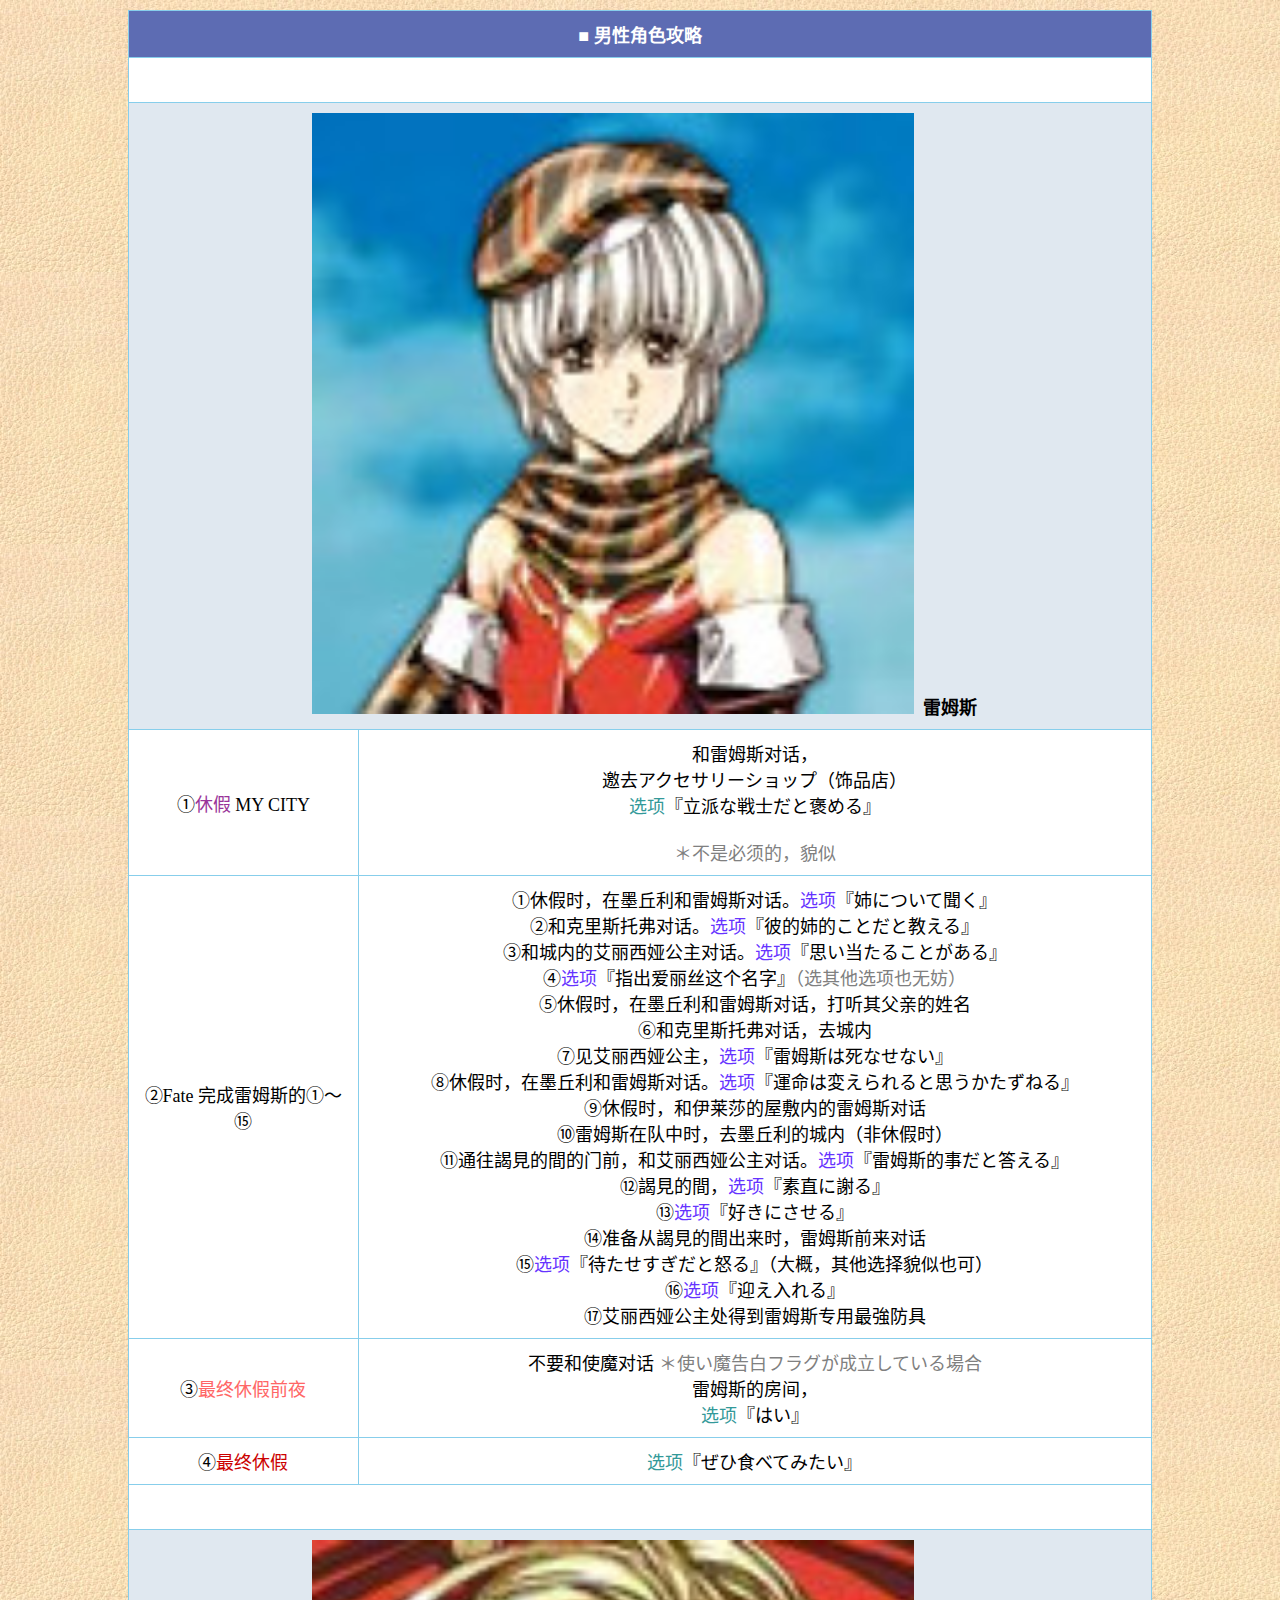
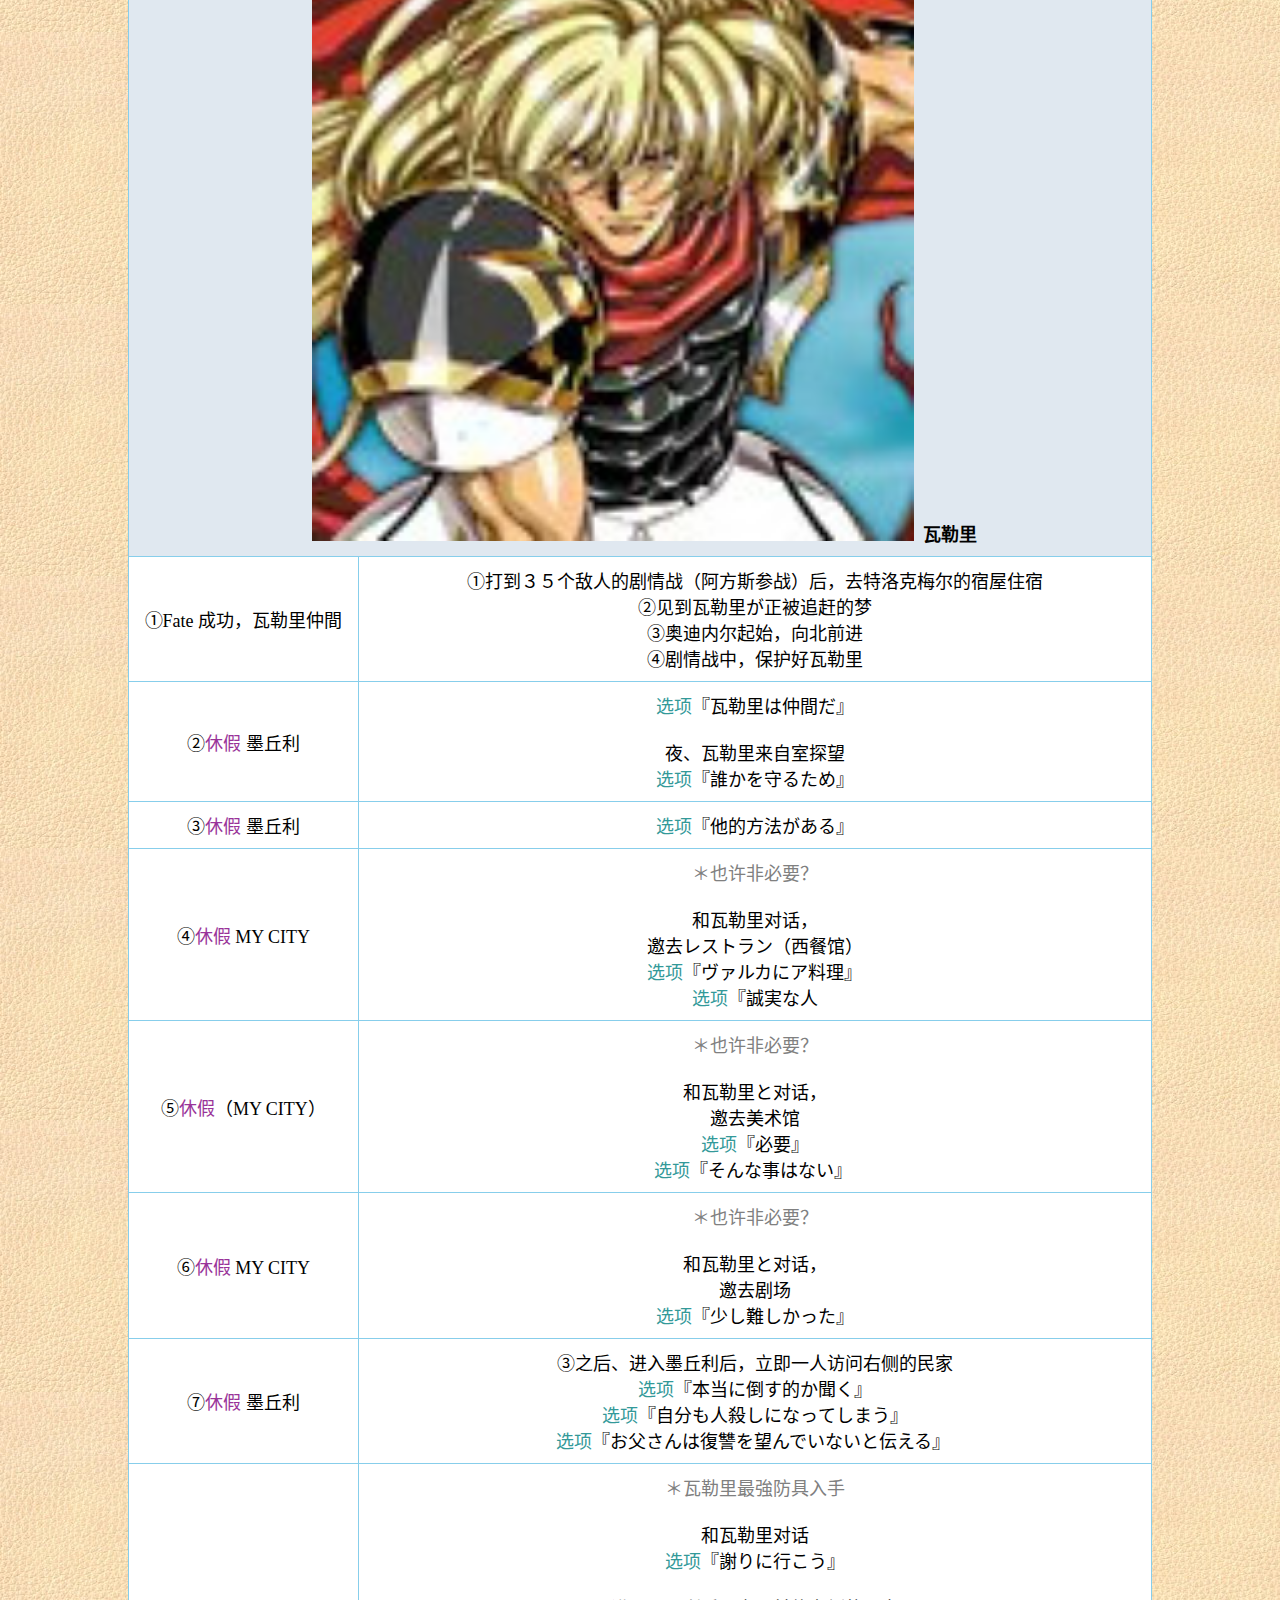
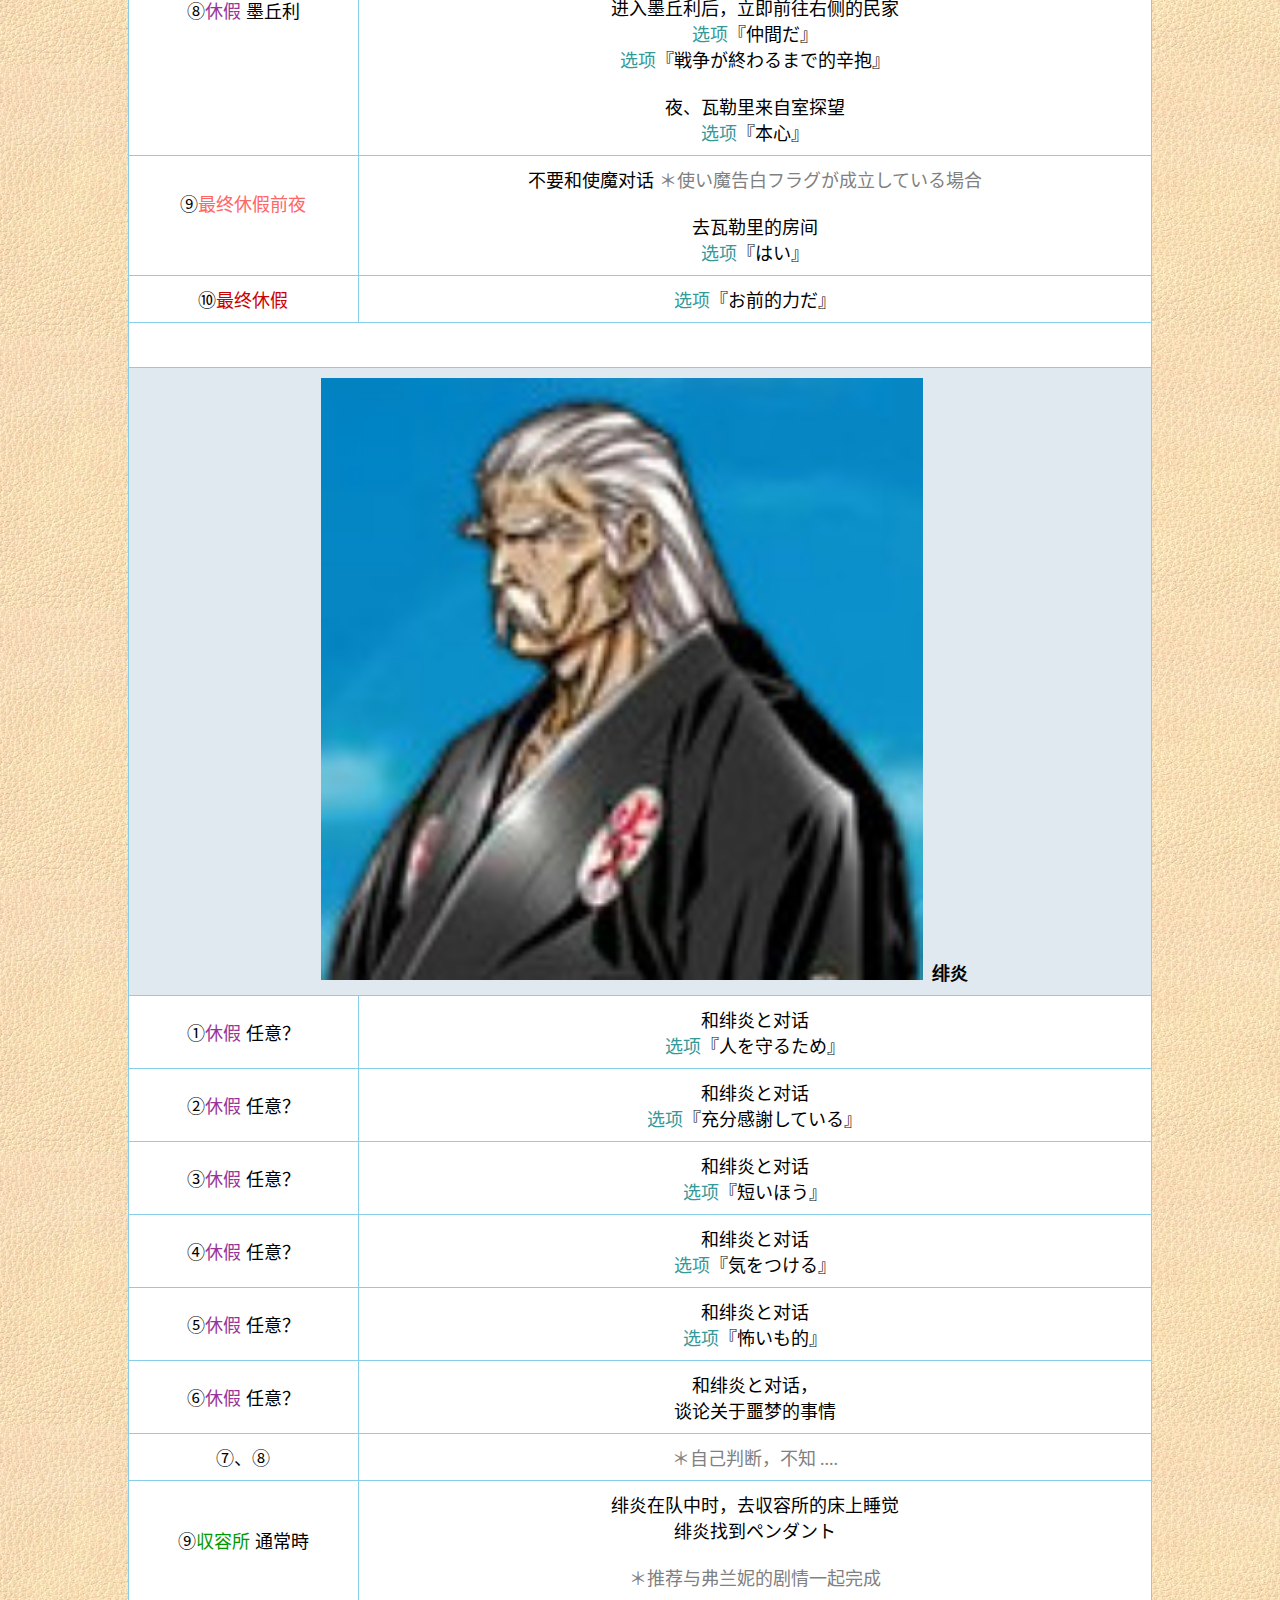
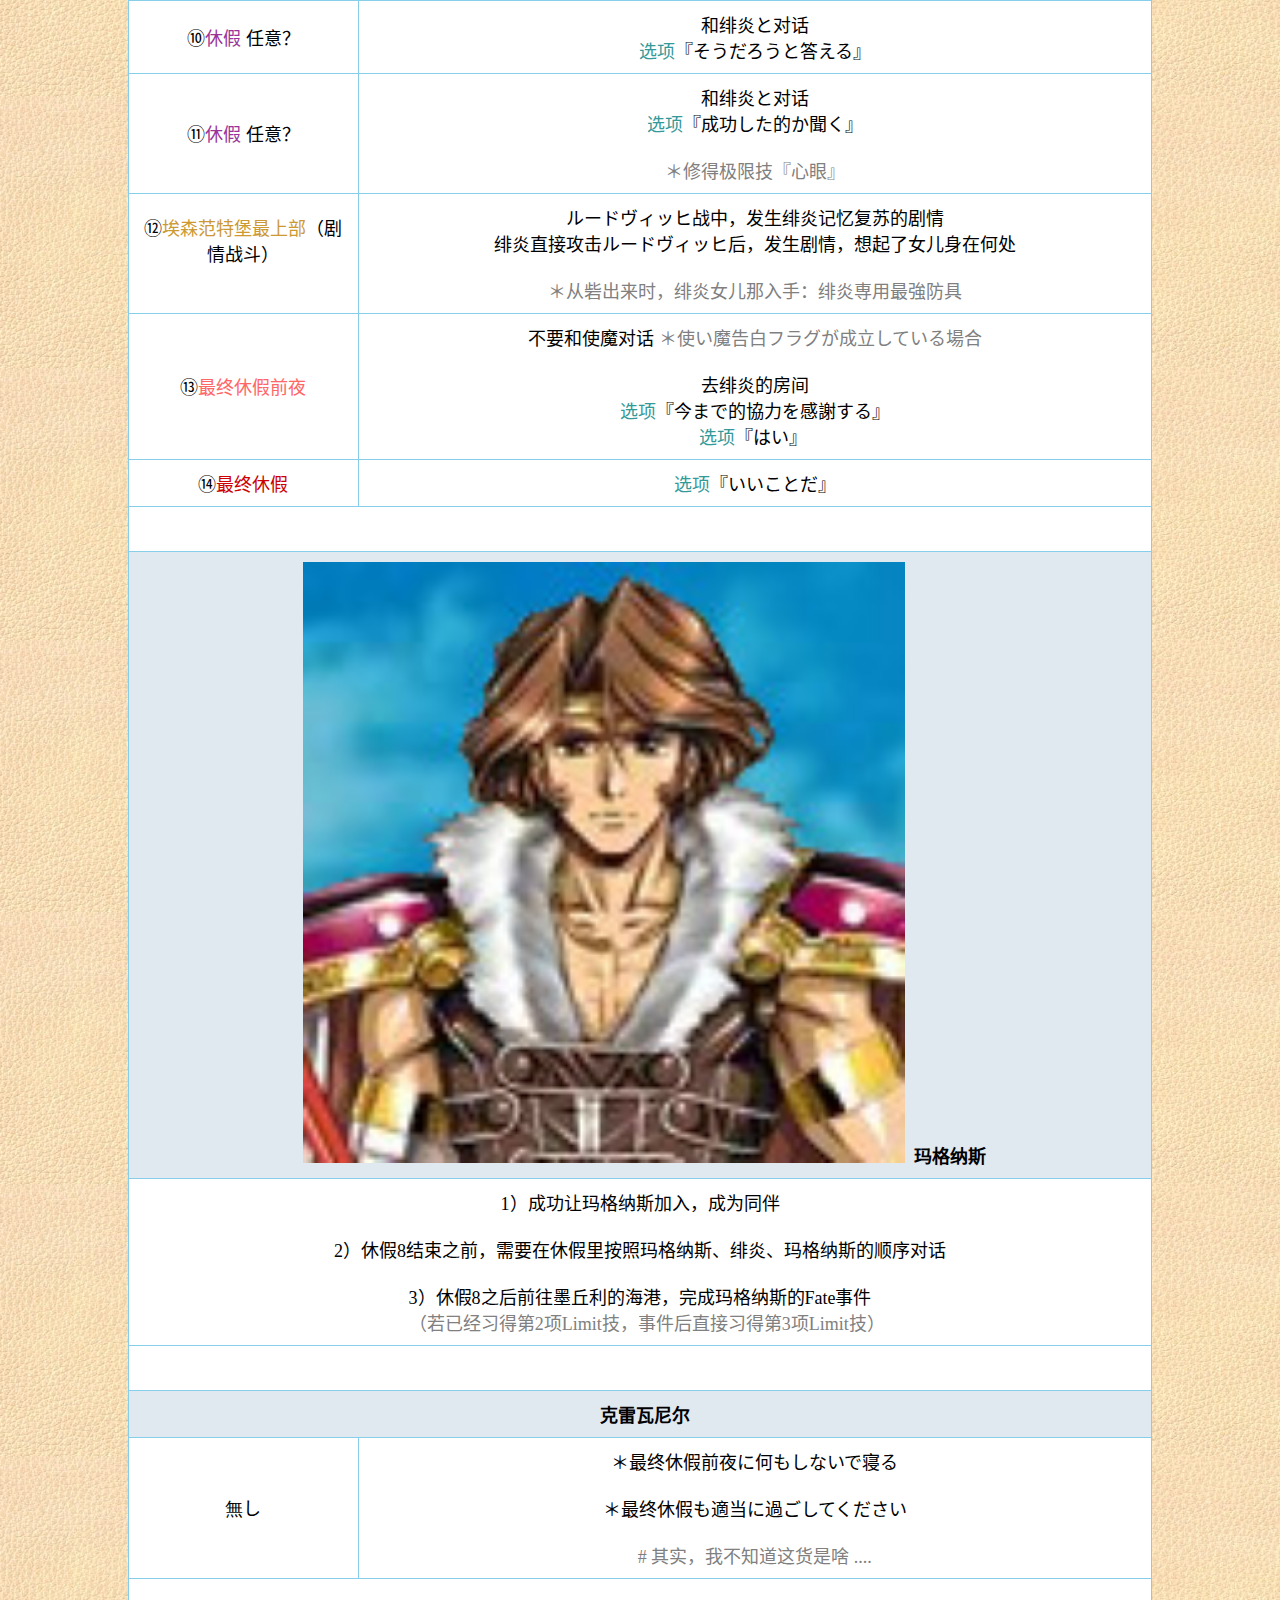
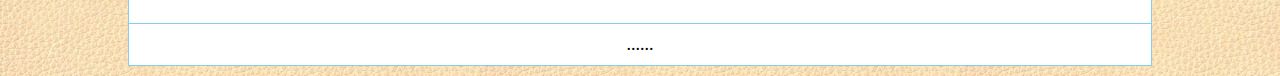
<file: 04.休假.htm>
<html>

<head>
<meta http-equiv="Content-Language" content="zh-cn">
    <meta charset="UTF-8" />
        <meta name="viewport" content="width=device-width, initial-scale=1.0" />
    <link rel="stylesheet" href="./common.css">
<title>休假（男性角色）</title>
</head>

<body background="Other/BG.jpg">

<div align="center">
<div align="center">
	<table border="1" cellSpacing="0" cellPadding="4" width="95%" id="table33" bordercolor="#C0C0C0" style="border-collapse: collapse" bordercolorlight="#87CEEB" bordercolordark="#87CEEB">
		<tr>
			<td colspan="2" bgcolor="#5D6CB3">
			<font face="宋体">
			<b><font color="#FFFFFF" size="4">■ 男性角色攻略</font></b></font></td>
		</tr>
		<tr>
			<td colspan="2" bgcolor="#FFFFFF">
			　</td>
		</tr>
		<tr>
			<td bgcolor="#E0E8F0" colspan="2">
			<b><font size="4" face="宋体">&nbsp;
			<img border="0" src="Hu/11_雷姆斯.jpg" width="120" height="120">&nbsp; 雷姆斯</font></b></td>
		</tr>
		<tr>
			<td width="22%" bgcolor="#FFFFFF">
			<font size="4" face="宋体">①<font color="#993399">休假 </font>MY CITY</font></td>
			<td width="76%" bgcolor="#FFFFFF">
			<font size="4" face="宋体">和雷姆斯对话，<br>
			邀去アクセサリーショップ（饰品店）<br>
			<font color="#339999">选项</font>『立派な戦士だと褒める』<br>
			<br>
			<font color="#808080">＊不是必须的，貌似</font></font></td>
		</tr>
		<tr>
			<td width="22%" bgcolor="#FFFFFF">
			<font size="4" face="宋体">②Fate 完成雷姆斯的①～&#9326;</font></td>
			<td width="76%" bgcolor="#FFFFFF">
			<font size="4" face="宋体">①休假时，在墨丘利和雷姆斯对话。<font color="#6633ff">选项</font>『姉について聞く』<br>
			②和克里斯托弗对话。<font color="#6633ff">选项</font>『彼的姉的ことだと教える』<br>
			③和城内的艾丽西娅公主对话。<font color="#6633ff">选项</font>『思い当たることがある』<br>
			④<font color="#6633ff">选项</font>『指出爱丽丝这个名字』<font color="#808080">（选其他选项也无妨）</font><br>
			⑤休假时，在墨丘利和雷姆斯对话，打听其父亲的姓名<br>
			⑥和克里斯托弗对话，去城内<br>
			⑦见艾丽西娅公主，<font color="#6633ff">选项</font>『雷姆斯は死なせない』<br>
			⑧休假时，在墨丘利和雷姆斯对话。<font color="#6633ff">选项</font>『運命は変えられると思うかたずねる』<br>
			⑨休假时，和伊莱莎的屋敷内的雷姆斯对话<br>
			⑩雷姆斯在队中时，去墨丘利的城内（非休假时）<br>
			&#9322;通往謁見的間的门前，和艾丽西娅公主对话。<font color="#6633ff">选项</font>『雷姆斯的事だと答える』<br>
			&#9323;謁見的間，<font color="#6633ff">选项</font>『素直に謝る』<br>
			&#9324;<font color="#6633ff">选项</font>『好きにさせる』<br>
			&#9325;准备从謁見的間出来时，雷姆斯前来对话<br>
			&#9326;<font color="#6633ff">选项</font>『待たせすぎだと怒る』（大概，其他选择貌似也可）<br>
			&#9327;<font color="#6633ff">选项</font>『迎え入れる』<br>
			&#9328;艾丽西娅公主处得到雷姆斯专用最強防具</font></td>
		</tr>
		<tr>
			<td width="22%" bgcolor="#FFFFFF">
			<font size="4" face="宋体">③<font color="#ff6666">最终休假前夜</font></font></td>
			<td width="76%" bgcolor="#FFFFFF">
			<font size="4" face="宋体">不要和使魔对话 <font color="#808080">
			＊使い魔告白フラグが成立している場合<br>
			</font>雷姆斯的房间，<br>
			<font color="#339999">选项</font>『はい』</font></td>
		</tr>
		<tr>
			<td width="22%" bgcolor="#FFFFFF">
			<font size="4" face="宋体">④<font color="#cc0000">最终休假</font></font></td>
			<td width="76%" bgcolor="#FFFFFF">
			<font face="宋体"><font color="#339999" size="4">选项</font><font size="4">『ぜひ食べてみたい』</font></font></td>
		</tr>
		<tr>
			<td width="98%" colspan="2" bgcolor="#FFFFFF">
			　</td>
		</tr>
		<tr>
			<td width="98%" colspan="2" bgcolor="#E0E8F0">
			<b><font size="4" face="宋体">&nbsp;
			<img border="0" src="Hu/08_巴雷利.jpg" width="120" height="120">&nbsp; 瓦勒里</font></b></td>
		</tr>
		<tr>
			<td width="22%" bgcolor="#FFFFFF">
			<font size="4" face="宋体">①Fate 成功，瓦勒里仲間</font></td>
			<td width="76%" bgcolor="#FFFFFF">
			<font size="4" face="宋体">①打到３５个敌人的剧情战（阿方斯参战）后，去特洛克梅尔的宿屋住宿<br>
			②见到瓦勒里が正被追赶的梦<br>
			③奥迪内尔起始，向北前进<br>
			④剧情战中，保护好瓦勒里</font></td>
		</tr>
		<tr>
			<td width="22%" bgcolor="#FFFFFF">
			<font size="4" face="宋体">②<font color="#993399">休假 </font>墨丘利</font></td>
			<td width="76%" bgcolor="#FFFFFF">
			<font size="4" face="宋体"><font color="#339999">选项</font>『瓦勒里は仲間だ』<br>
			<br>
			夜、瓦勒里来自室探望<br>
			<font color="#339999">选项</font>『誰かを守るため』</font></td>
		</tr>
		<tr>
			<td width="22%" bgcolor="#FFFFFF">
			<font size="4" face="宋体">③<font color="#993399">休假</font> 墨丘利</font></td>
			<td width="76%" bgcolor="#FFFFFF">
			<font face="宋体"><font color="#339999" size="4">选项</font><font size="4">『他的方法がある』</font></font></td>
		</tr>
		<tr>
			<td width="22%" bgcolor="#FFFFFF">
			<font face="宋体"><font size="4">④</font><font color="#993399" size="4">休假</font><font size="4"> 
			MY CITY</font></font></td>
			<td width="76%" bgcolor="#FFFFFF">
			<font size="4" face="宋体"><font color="#808080">＊也许非必要？</font><br>
			<br>
			和瓦勒里对话，<br>
			邀去レストラン（西餐馆）<br>
			<font color="#339999">选项</font>『ヴァルカにア料理』<br>
			<font color="#339999">选项</font>『誠実な人</font></td>
		</tr>
		<tr>
			<td width="22%" bgcolor="#FFFFFF">
			<font size="4" face="宋体">⑤<font color="#993399">休假</font>（MY CITY）</font></td>
			<td width="76%" bgcolor="#FFFFFF">
			<font face="宋体"><font color="#808080" size="4">＊也许非必要？<br>
			</font><font size="4"><br>
			和瓦勒里と对话，<br>
			邀去美术馆<br>
			<font color="#339999">选项</font>『必要』<br>
			<font color="#339999">选项</font>『そんな事はない』</font></font><font size="4" face="宋体">&nbsp;</font></td>
		</tr>
		<tr>
			<td width="22%" bgcolor="#FFFFFF">
			<font face="宋体"><font size="4">⑥</font><font color="#993399" size="4">休假</font><font size="4"> 
			MY CITY</font></font></td>
			<td width="76%" bgcolor="#FFFFFF">
			<font face="宋体"><font color="#808080" size="4">＊也许非必要？<br>
			</font><font size="4"><br>
			和瓦勒里と对话，<br>
			邀去剧场<br>
			<font color="#339999">选项</font>『少し難しかった』</font></font></td>
		</tr>
		<tr>
			<td width="22%" bgcolor="#FFFFFF">
			<font size="4" face="宋体">⑦<font color="#993399">休假</font> 墨丘利</font></td>
			<td width="76%" bgcolor="#FFFFFF">
			<font size="4" face="宋体">③之后、进入墨丘利后，立即一人访问右侧的民家<br>
			<font color="#339999">选项</font>『本当に倒す的か聞く』<br>
			<font color="#339999">选项</font>『自分も人殺しになってしまう』<br>
			<font color="#339999">选项</font>『お父さんは復讐を望んでいないと伝える』&nbsp;</font></td>
		</tr>
		<tr>
			<td width="22%" bgcolor="#FFFFFF">
			<font size="4" face="宋体">⑧<font color="#993399">休假 </font>墨丘利</font></td>
			<td width="76%" bgcolor="#FFFFFF">
			<font size="4" face="宋体"><font color="#808080">＊瓦勒里最強防具入手<br>
			</font><br>
			和瓦勒里对话<br>
			<font color="#339999">选项</font>『謝りに行こう』<br>
			<br>
			进入墨丘利后，立即前往右侧的民家<br>
			<font color="#339999">选项</font>『仲間だ』<br>
			<font color="#339999">选项</font>『戦争が終わるまで的辛抱』<br>
			<br>
			夜、瓦勒里来自室探望<br>
			<font color="#339999">选项</font>『本心』</font></td>
		</tr>
		<tr>
			<td width="22%" bgcolor="#FFFFFF">
			<font size="4" face="宋体">⑨<font color="#ff6666">最终休假前夜</font><br>
　</font></td>
			<td width="76%" bgcolor="#FFFFFF">
			<font size="4" face="宋体">不要和使魔对话 <font color="#808080">
			＊使い魔告白フラグが成立している場合</font></font><font face="宋体"><font size="4"><br>
			<br>
			去瓦勒里的房间<br>
			</font><font size="4" color="#339999">选项</font><font size="4">『はい』</font></font></td>
		</tr>
		<tr>
			<td width="22%" bgcolor="#FFFFFF">
			<font size="4" face="宋体">⑩<font color="#cc0000">最终休假</font></font></td>
			<td width="76%" bgcolor="#FFFFFF">
			<font face="宋体">
			<font size="4" color="#339999">选项</font><font size="4">『お前的力だ』</font></font></td>
		</tr>
		<tr>
			<td width="98%" colspan="2" bgcolor="#FFFFFF">
			　</td>
		</tr>
		<tr>
			<td width="98%" colspan="2" bgcolor="#E0E8F0">
			<b><font size="4" face="宋体">&nbsp;
			<img border="0" src="Hu/24_绯炎.jpg" width="120" height="120">&nbsp; 绯炎</font></b></td>
		</tr>
		<tr>
			<td width="22%" bgcolor="#FFFFFF">
			<font size="4" face="宋体">①<font color="#993399">休假</font> 任意？</font></td>
			<td width="76%" bgcolor="#FFFFFF">
			<font size="4" face="宋体">和绯炎と对话<br>
			<font color="#339999">选项</font>『人を守るため』</font></td>
		</tr>
		<tr>
			<td width="22%" bgcolor="#FFFFFF">
			<font size="4" face="宋体">②<font color="#993399">休假</font> 任意？</font></td>
			<td width="76%" bgcolor="#FFFFFF">
			<font size="4" face="宋体">和绯炎と对话<br>
			<font color="#339999">选项</font>『充分感謝している』</font></td>
		</tr>
		<tr>
			<td width="22%" bgcolor="#FFFFFF">
			<font size="4" face="宋体">③<font color="#993399">休假</font> 任意？</font></td>
			<td width="76%" bgcolor="#FFFFFF">
			<font size="4" face="宋体">和绯炎と对话<br>
			<font color="#339999">选项</font>『短いほう』</font></td>
		</tr>
		<tr>
			<td width="22%" bgcolor="#FFFFFF">
			<font size="4" face="宋体">④<font color="#993399">休假</font> 任意？</font></td>
			<td width="76%" bgcolor="#FFFFFF">
			<font size="4" face="宋体">和绯炎と对话<br>
			<font color="#339999">选项</font>『気をつける』</font></td>
		</tr>
		<tr>
			<td width="22%" bgcolor="#FFFFFF">
			<font size="4" face="宋体">⑤<font color="#993399">休假</font> 任意？</font></td>
			<td width="76%" bgcolor="#FFFFFF">
			<font size="4" face="宋体">和绯炎と对话<br>
			<font color="#339999">选项</font>『怖いも的』</font></td>
		</tr>
		<tr>
			<td width="22%" bgcolor="#FFFFFF">
			<font size="4" face="宋体">⑥<font color="#993399">休假</font> 任意？</font></td>
			<td width="76%" bgcolor="#FFFFFF">
			<font size="4" face="宋体">和绯炎と对话，<br>
			谈论关于噩梦的事情</font></td>
		</tr>
		<tr>
			<td width="22%" bgcolor="#FFFFFF">
			<font size="4" face="宋体">⑦、⑧</font></td>
			<td width="76%" bgcolor="#FFFFFF">
			<font color="#808080" size="4" face="宋体">＊自己判断，不知 ....</font></td>
		</tr>
		<tr>
			<td width="22%" bgcolor="#FFFFFF">
			<font size="4" face="宋体">⑨<font color="#009900">収容所 </font>通常時</font></td>
			<td width="76%" bgcolor="#FFFFFF">
			<font size="4" face="宋体">绯炎在队中时，去収容所的床上睡觉<br>
			绯炎找到ペンダント<br>
			<br>
			</font><font color="#808080" size="4" face="宋体">＊推荐与弗兰妮的剧情一起完成</font></td>
		</tr>
		<tr>
			<td width="22%" bgcolor="#FFFFFF">
			<font face="宋体"><font size="4">⑩</font><font color="#993399" size="4">休假 
			</font><font size="4">任意？</font></font></td>
			<td width="76%" bgcolor="#FFFFFF">
			<font size="4" face="宋体">和绯炎と对话<br>
			<font color="#339999">选项</font>『そうだろうと答える』</font></td>
		</tr>
		<tr>
			<td width="22%" bgcolor="#FFFFFF">
			<font face="宋体"><font size="4">&#9322;</font><font color="#993399" size="4">休假 
			</font><font size="4">任意？</font></font></td>
			<td width="76%" bgcolor="#FFFFFF">
			<font size="4" face="宋体">和绯炎と对话<br>
			<font color="#339999">选项</font>『成功した的か聞く』<br>
			<br>
			<font color="#808080">＊修得极限技『心眼』</font></font></td>
		</tr>
		<tr>
			<td width="22%" bgcolor="#FFFFFF">
			<font size="4" face="宋体">&#9323;<font color="#cc9933">埃森范特堡最上部</font>（剧情战斗）<br>
　</font></td>
			<td width="76%" bgcolor="#FFFFFF">
			<font size="4" face="宋体">ルードヴィッヒ战中，发生绯炎记忆复苏的剧情<br>
			绯炎直接攻击ルードヴィッヒ后，发生剧情，想起了女儿身在何处<br>
			<br>
			<font color="#808080">＊从砦出来时，绯炎女儿那入手：绯炎専用最強防具</font></font></td>
		</tr>
		<tr>
			<td width="22%" bgcolor="#FFFFFF">
			<font size="4" face="宋体">&#9324;<font color="#ff6666">最终休假前夜</font></font></td>
			<td width="76%" bgcolor="#FFFFFF">
			<font size="4" face="宋体">不要和使魔对话 <font color="#808080">
			＊使い魔告白フラグが成立している場合<br>
			</font><br>
			去绯炎的房间<br>
			<font color="#339999">选项</font>『今まで的協力を感謝する』<br>
			<font color="#339999">选项</font>『はい』&nbsp;</font></td>
		</tr>
		<tr>
			<td width="22%" bgcolor="#FFFFFF">
			<font face="宋体"><font size="4">&#9325;</font><font color="#cc0000" size="4">最终休假</font></font></td>
			<td width="76%" bgcolor="#FFFFFF">
			<font face="宋体"><font color="#339999" size="4">选项</font><font size="4">『いいことだ』</font></font></td>
		</tr>
		<tr>
			<td width="98%" colspan="2" bgcolor="#FFFFFF">
			　</td>
		</tr>
		<tr>
			<td width="98%" colspan="2" bgcolor="#E0E8F0">
			<font size="4" face="宋体"><b>
			<span style="background-color: #E0E8F0">&nbsp;
			<img border="0" src="Hu/13_玛古纳斯.jpg" width="120" height="120">&nbsp; 
			玛格纳斯</span></b></font></td>
		</tr>
		<tr>
			<td width="98%" colspan="2" bgcolor="#FFFFFF">
			<font face="宋体" size="4">1）成功让玛格纳斯加入，成为同伴<br>
			<br>
			2）休假8结束之前，需要在休假里按照玛格纳斯、绯炎、玛格纳斯的顺序对话<br>
			<br>
			3）休假8之后前往墨丘利的海港，完成玛格纳斯的Fate事件<font color="#808080"><br>
&nbsp;&nbsp; （若已经习得第2项Limit技，事件后直接习得第3项Limit技）</font></font></td>
		</tr>
		<tr>
			<td width="98%" colspan="2" bgcolor="#FFFFFF">
			　</td>
		</tr>
		<tr>
			<td width="98%" colspan="2" bgcolor="#E0E8F0">
			<b><font size="4" face="宋体">&nbsp; 克雷瓦尼尔</font></b></td>
		</tr>
		<tr>
			<td width="22%" bgcolor="#FFFFFF">
			<span lang="ja"><font size="4" face="宋体">無し</font></span></td>
			<td width="76%" bgcolor="#FFFFFF">
			<font size="4" face="宋体">＊最终休假前夜に何もしないで寝る<br>
			<br>
			＊最终休假も適当に過ごしてください<br>
			<br>
			<font color="#808080"># 其实，我不知道这货是啥 ....</font></font></td>
		</tr>
		<tr>
			<td width="98%" colspan="2" bgcolor="#FFFFFF">
			　</td>
		</tr>
		<tr>
			<td width="98%" colspan="2" bgcolor="#FFFFFF">
			<p align="center"><font size="4" face="宋体">......</font></td>
		</tr>
	</table>
	</div></div>

</body></html>
</file>
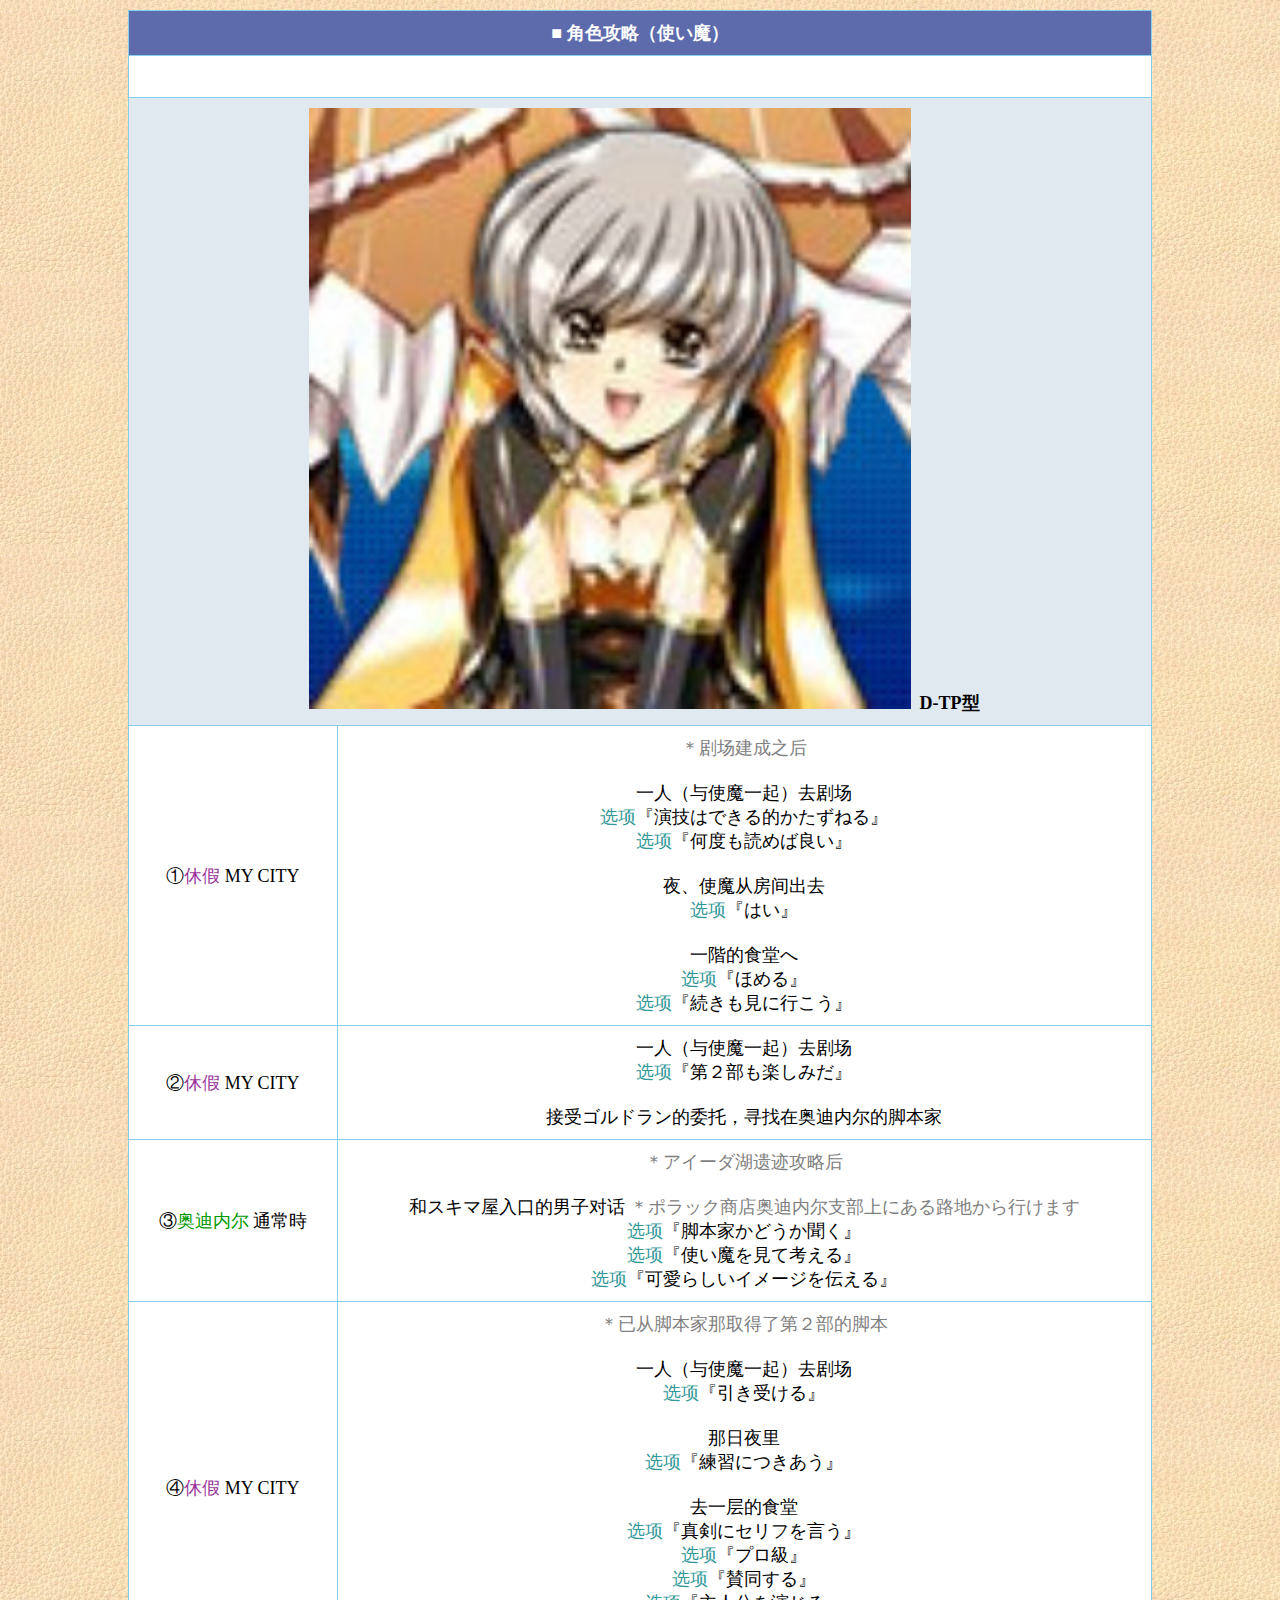
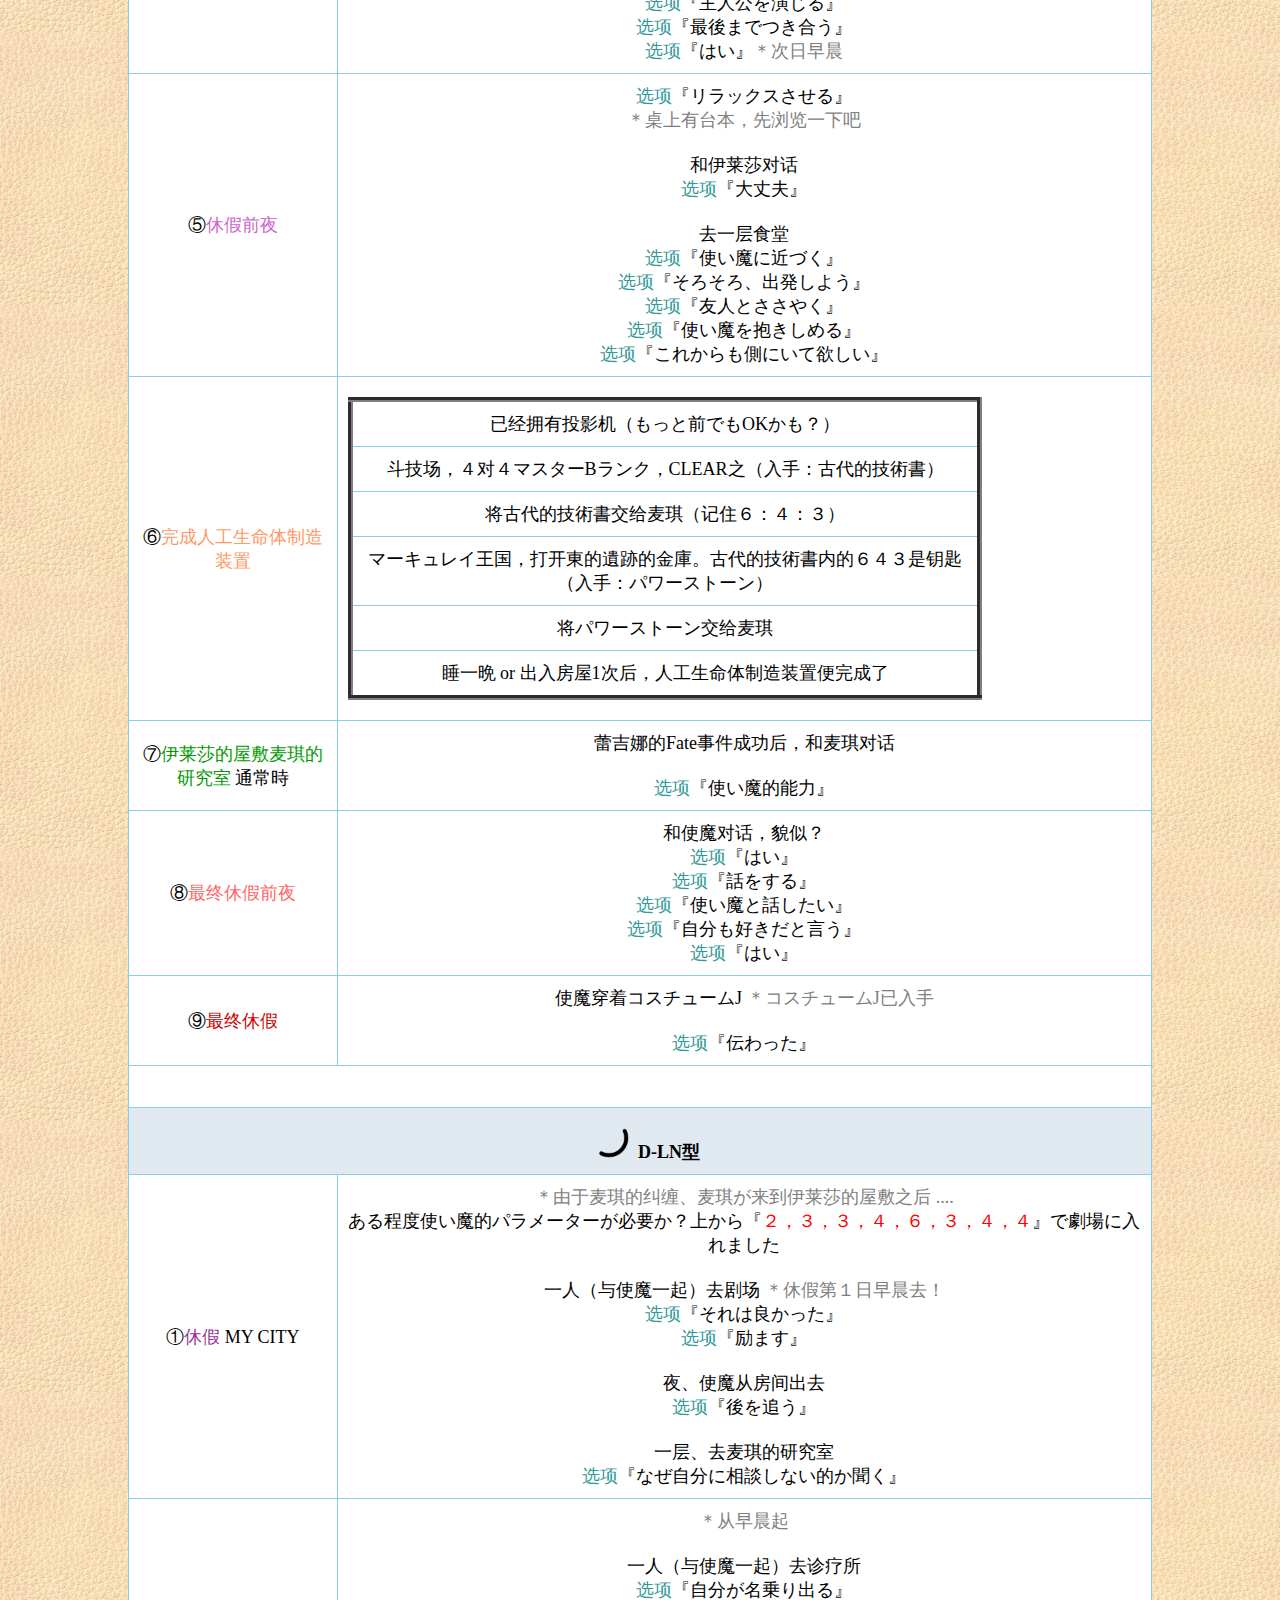
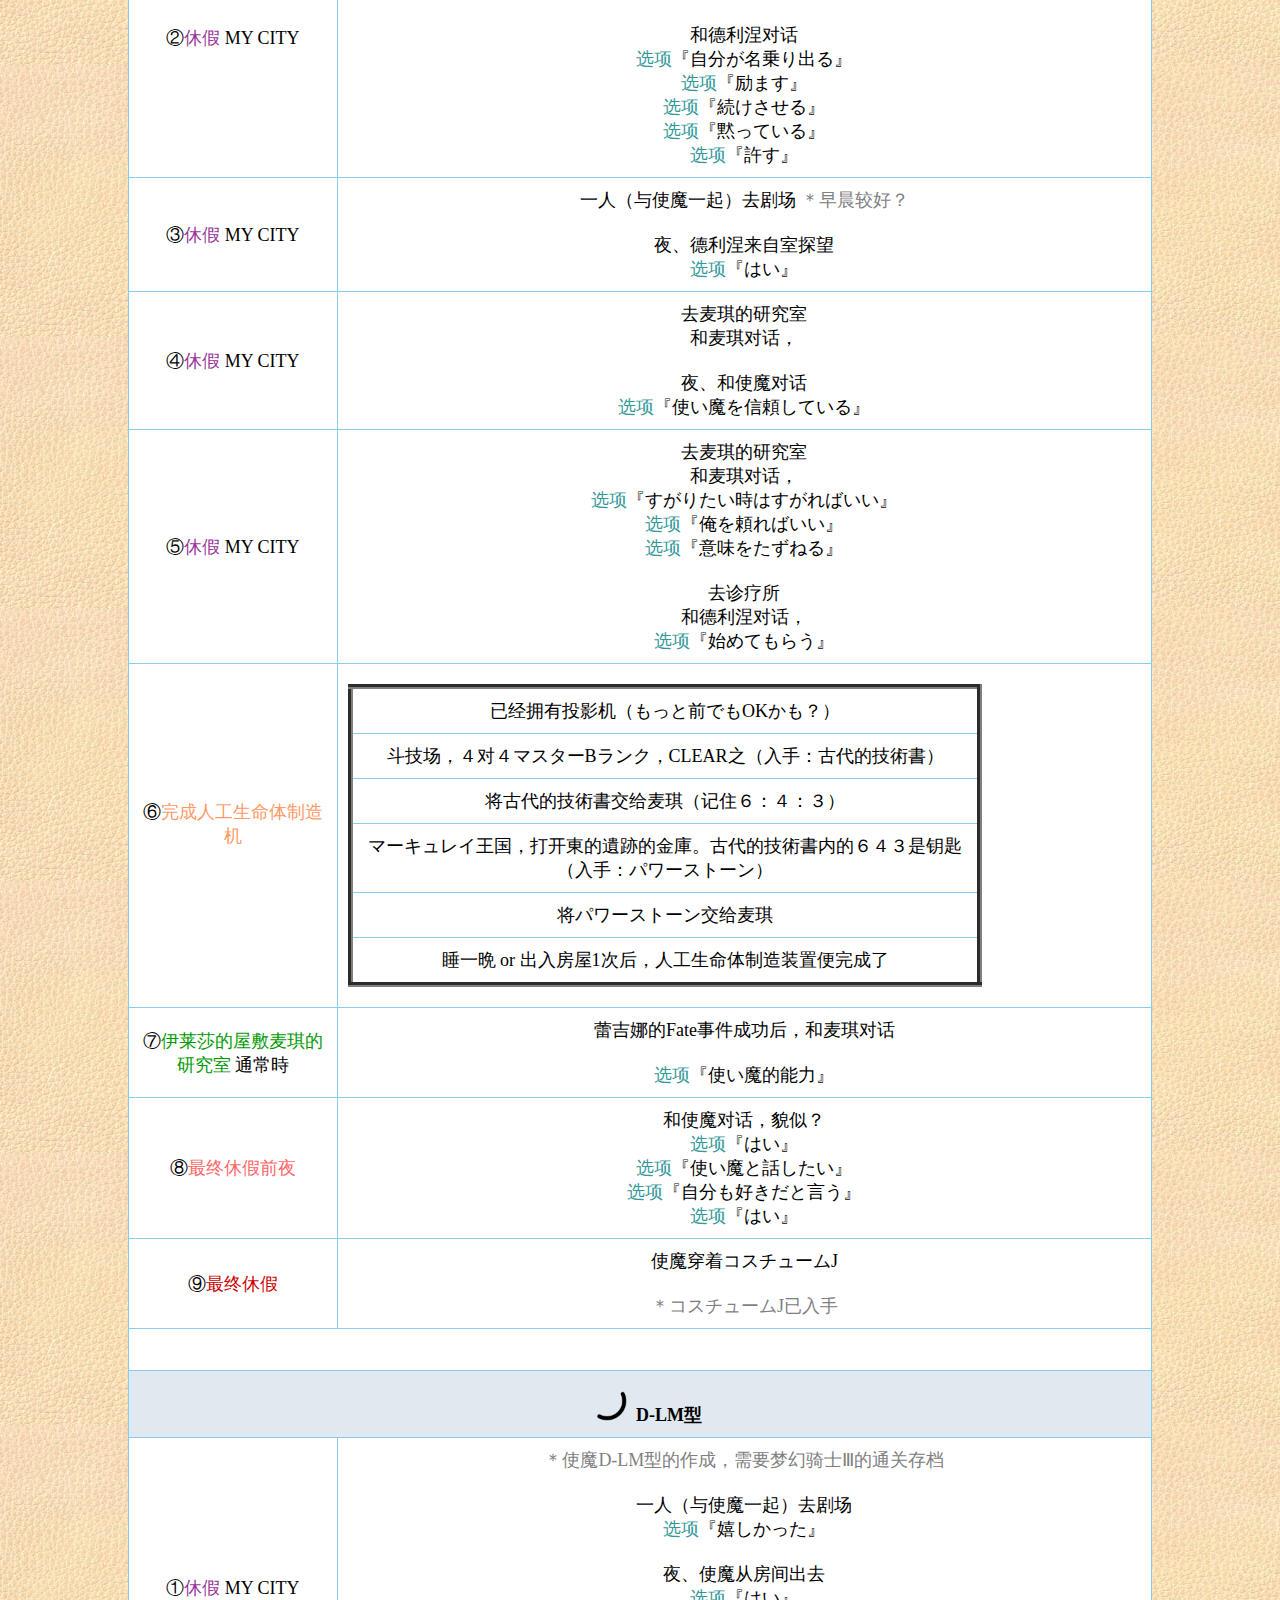
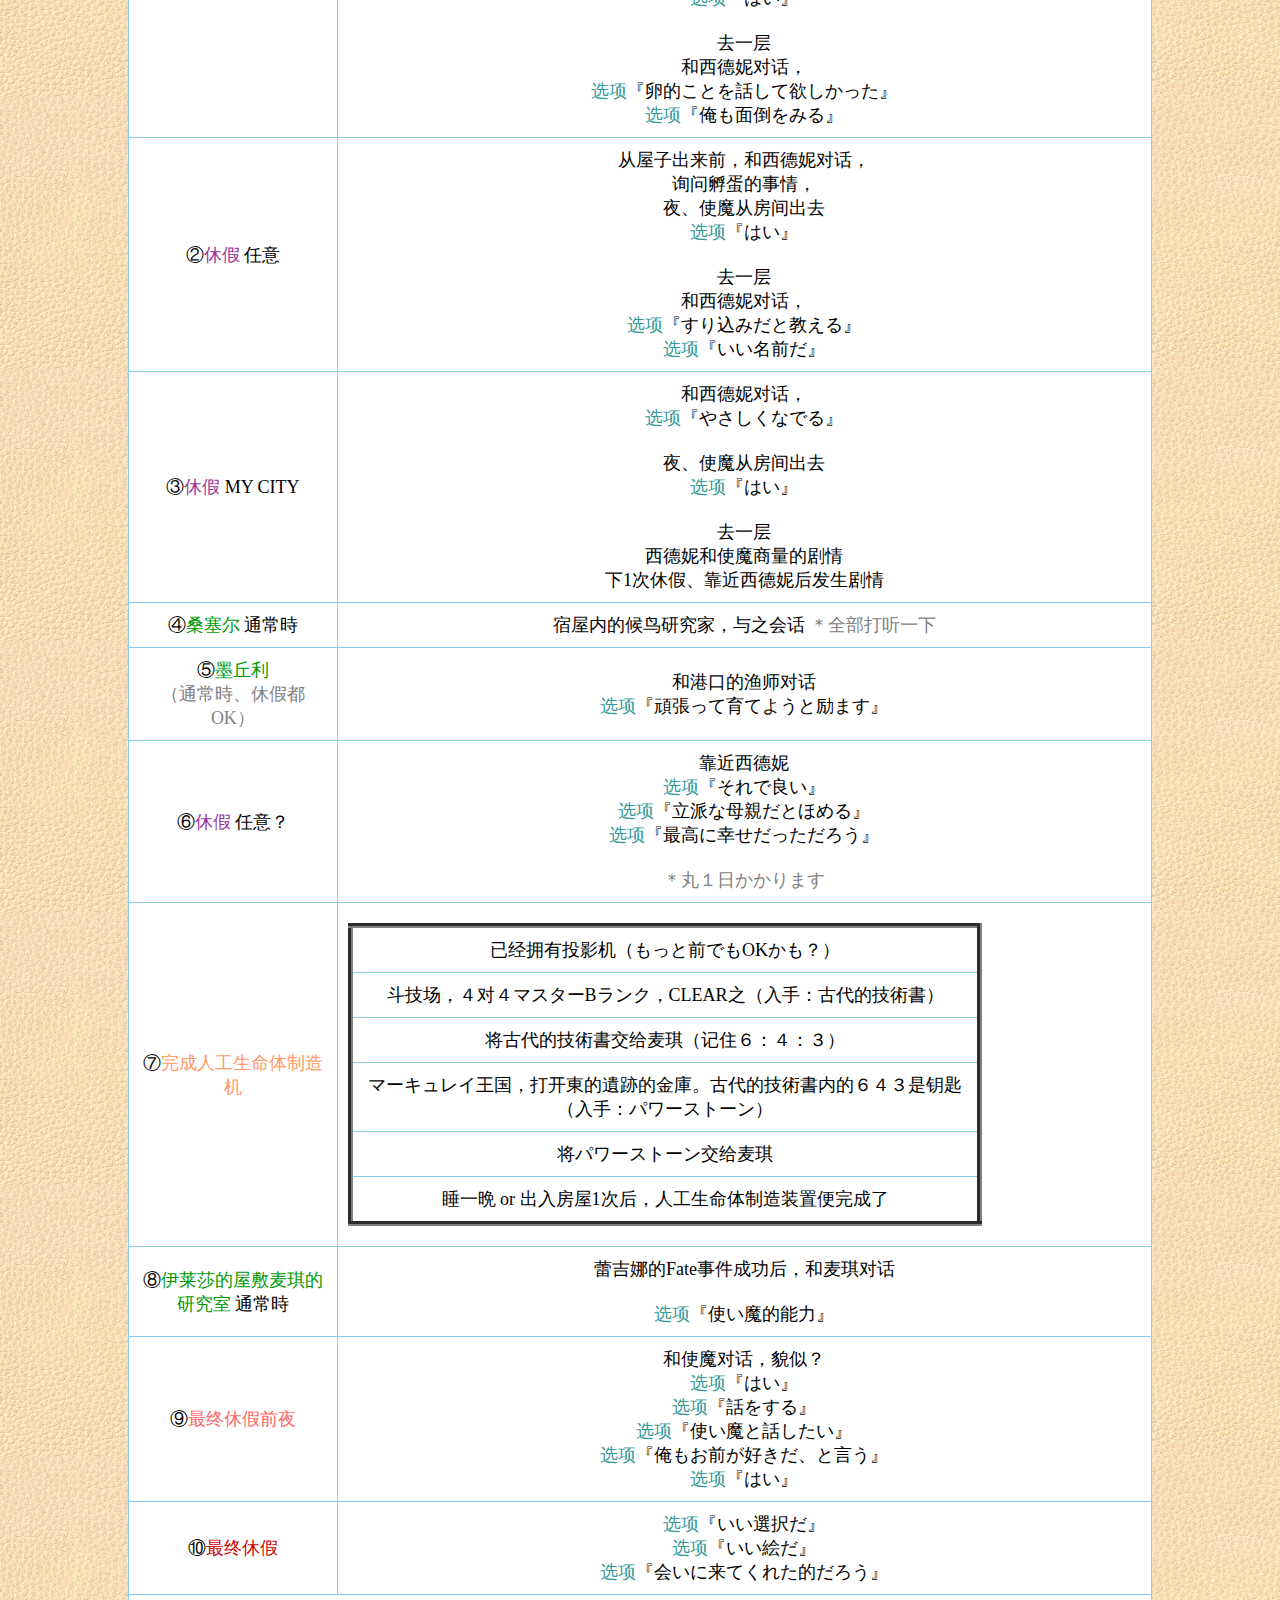
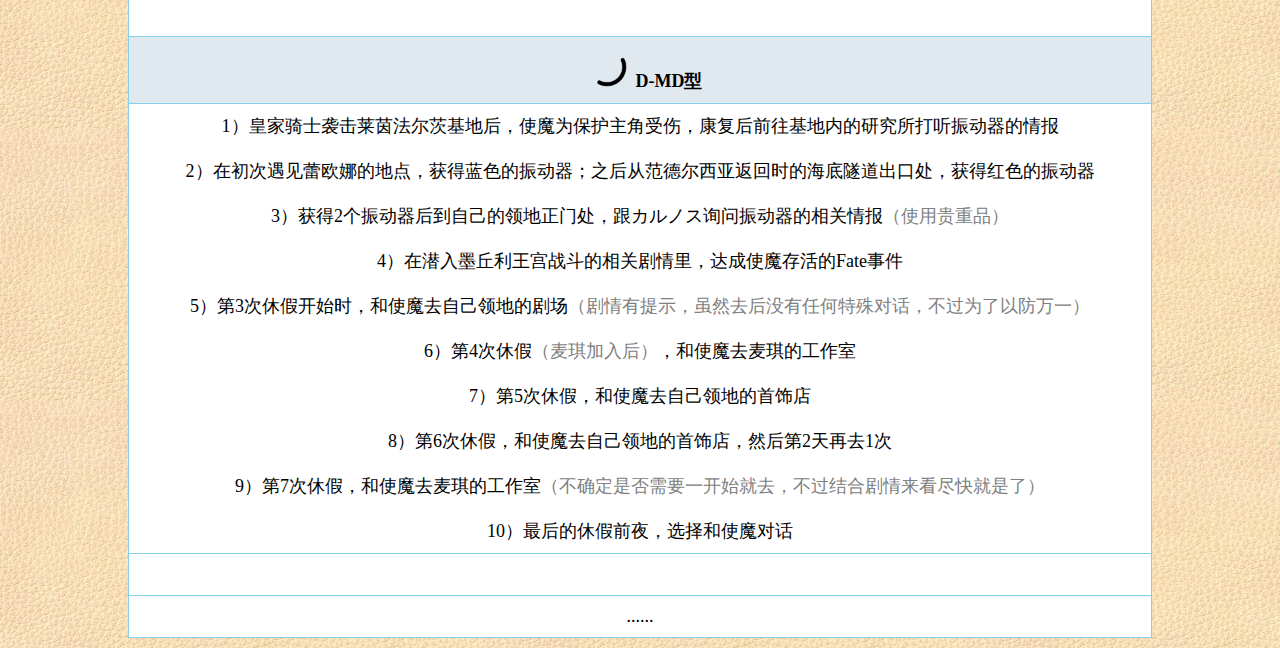
<file: 05.休假.htm>
<html>

<head>
    <meta charset="UTF-8" />
        <meta name="viewport" content="width=device-width, initial-scale=1.0" />
    <link rel="stylesheet" href="./common.css">
<title>休假（使魔）</title>
    <script src="./common.js"></script>
</head>

<body background="Other/BG.jpg">

					<div align="center">
						<table border="1" width="95%" id="table28" bordercolor="#87CEEB" cellspacing="0" cellpadding="4" style="border-collapse: collapse" bordercolorlight="#87CEEB" bordercolordark="#87CEEB">
							<tr>
								<td colspan="2" bgcolor="#5D6BAD">
								<font face="宋体"><b>
								<font color="#FFFFFF" size="4">■ 角色攻略（使い魔）</font></b></font></td>
							</tr>
							<tr>
								<td colspan="2" bgcolor="#FFFFFF">　</td>
							</tr>
							<tr>
								<td colspan="2" bgcolor="#E0E8F0"><b>
								<font size="4" face="宋体">&nbsp;
								<img class="lazy" src="loading.gif" data-src="Hu/17_D-TP.jpg" width="120" height="120">&nbsp; D-TP型</font></b></td>
							</tr>
							<tr>
								<td width="20%" bgcolor="#FFFFFF"><font size="4" face="宋体">①<font color="#993399">休假 
								</font>MY CITY</font></td>
								<td width="78%" bgcolor="#FFFFFF"><font size="4" face="宋体">
								<font color="#808080">＊剧场建成之后</font><br>
								<br>
								一人（与使魔一起）去剧场<br>
								<font color="#339999">选项</font>『演技はできる的かたずねる』<br>
								<font color="#339999">选项</font>『何度も読めば良い』<br>
								<br>
								夜、使魔从房间出去<br>
								<font color="#339999">选项</font>『はい』<br>
								<br>
								一階的食堂へ<br>
								<font color="#339999">选项</font>『ほめる』<br>
								<font color="#339999">选项</font>『続きも見に行こう』</font></td>
							</tr>
							<tr>
								<td width="20%" bgcolor="#FFFFFF"><font size="4" face="宋体">②<font color="#993399">休假</font> 
								MY CITY</font></td>
								<td width="78%" bgcolor="#FFFFFF"><font size="4" face="宋体">
								一人（与使魔一起）去剧场<br>
								<font color="#339999">选项</font>『第２部も楽しみだ』<br>
								<br>
								接受ゴルドラン的委托，寻找在奥迪内尔的脚本家</font></td>
							</tr>
							<tr>
								<td width="20%" bgcolor="#FFFFFF"><font size="4" face="宋体">③<font color="#009900">奥迪内尔</font> 
								通常時</font></td>
								<td width="78%" bgcolor="#FFFFFF"><font size="4" face="宋体">
								<font color="#808080">＊アイーダ湖遗迹攻略后<br>
								</font><br>
								和スキマ屋入口的男子对话 <font color="#808080">
								＊ポラック商店奥迪内尔支部上にある路地から行けます</font><br>
								<font color="#339999">选项</font>『脚本家かどうか聞く』<br>
								<font color="#339999">选项</font>『使い魔を見て考える』<br>
								<font color="#339999">选项</font>『可愛らしいイメージを伝える』</font></td>
							</tr>
							<tr>
								<td width="20%" bgcolor="#FFFFFF"><font size="4" face="宋体">④<font color="#993399">休假</font> 
								MY CITY</font></td>
								<td width="78%" bgcolor="#FFFFFF"><font face="宋体">
								<font size="4" color="#808080">＊已从脚本家那取得了第２部的脚本<br>
								</font><font size="4"><br>
								一人（与使魔一起）去剧场<br>
								<font color="#339999">选项</font>『引き受ける』<br>
								<br>
								那日夜里<br>
								<font color="#339999">选项</font>『練習につきあう』<br>
								<br>
								去一层的食堂<br>
								<font color="#339999">选项</font>『真剣にセリフを言う』<br>
								<font color="#339999">选项</font>『プロ級』<br>
								<font color="#339999">选项</font>『賛同する』<br>
								<font color="#339999">选项</font>『主人公を演じる』<br>
								<font color="#339999">选项</font>『最後までつき合う』<br>
								<font color="#339999">选项</font>『はい』<font color="#808080">＊次日早晨</font></font></font></td>
							</tr>
							<tr>
								<td width="20%" bgcolor="#FFFFFF"><font face="宋体"><font size="4">⑤</font><font size="4" color="#cc66cc">休假前夜</font></font></td>
								<td width="78%" bgcolor="#FFFFFF"><font size="4" face="宋体">
								<font color="#339999">选项</font>『リラックスさせる』<br>
								<font color="#808080">＊桌上有台本，先浏览一下吧</font><br>
								<br>
								和伊莱莎对话<br>
								<font color="#339999">选项</font>『大丈夫』<br>
								<br>
								去一层食堂<br>
								<font color="#339999">选项</font>『使い魔に近づく』<br>
								<font color="#339999">选项</font>『そろそろ、出発しよう』<br>
								<font color="#339999">选项</font>『友人とささやく』<br>
								<font color="#339999">选项</font>『使い魔を抱きしめる』<br>
								<font color="#339999">选项</font>『これからも側にいて欲しい』</font></td>
							</tr>
							<tr>
								<td width="20%" bgcolor="#FFFFFF"><font face="宋体"><font size="4">⑥</font><font size="4" color="#ff9966">完成人工生命体制造装置</font></font></td>
								<td width="78%" bgcolor="#FFFFFF">
								<table id="table29" border="5" cellSpacing="2" cellPadding="2" width="80%">
									<tr>
										<td vAlign="top">
										<font size="4" face="宋体">
										已经拥有投影机（もっと前でもOKかも？）</font></td>
									</tr>
									<tr>
										<td vAlign="top">
										<font size="4" face="宋体">
										斗技场，４对４マスターBランク，CLEAR之（入手：古代的技術書）</font></td>
									</tr>
									<tr>
										<td vAlign="top">
										<font size="4" face="宋体">
										将古代的技術書交给麦琪（记住６：４：３）</font></td>
									</tr>
									<tr>
										<td vAlign="top">
										<font size="4" face="宋体">
										マーキュレイ王国，打开東的遺跡的金庫。古代的技術書内的６４３是钥匙（入手：パワーストーン）</font></td>
									</tr>
									<tr>
										<td vAlign="top">
										<font size="4" face="宋体">将パワーストーン交给麦琪</font></td>
									</tr>
									<tr>
										<td vAlign="top">
										<font size="4" face="宋体">睡一晩 or 
										出入房屋1次后，人工生命体制造装置便完成了</font></td>
									</tr>
								</table>
								</td>
							</tr>
							<tr>
								<td width="20%" bgcolor="#FFFFFF"><font size="4" face="宋体">⑦<font color="#009900">伊莱莎的屋敷麦琪的研究室</font> 
								通常時</font></td>
								<td width="78%" bgcolor="#FFFFFF"><font size="4" face="宋体">蕾吉娜的<a href="../../../03.休假.htm">Fate</a>事件成功后，和麦琪对话<br>
								<br>
								<font color="#339999">选项</font>『使い魔的能力』</font></td>
							</tr>
							<tr>
								<td width="20%" bgcolor="#FFFFFF"><font face="宋体"><font size="4">⑧</font><font size="4" color="#ff6666">最终休假前夜</font></font></td>
								<td width="78%" bgcolor="#FFFFFF"><font size="4" face="宋体">
								和使魔对话，貌似？<br>
								<font color="#339999">选项</font>『はい』<br>
								<font color="#339999">选项</font>『話をする』<br>
								<font color="#339999">选项</font>『使い魔と話したい』<br>
								<font color="#339999">选项</font>『自分も好きだと言う』<br>
								<font color="#339999">选项</font>『はい』</font></td>
							</tr>
							<tr>
								<td width="20%" bgcolor="#FFFFFF"><font face="宋体"><font size="4">⑨</font><font size="4" color="#cc0000">最终休假</font></font></td>
								<td width="78%" bgcolor="#FFFFFF"><font face="宋体"><font size="4">
								使魔穿着コスチュームJ </font>
								<font color="#808080" size="4">＊コスチュームJ已入手</font><font size="4"><br>
								<br>
								<font color="#339999">选项</font>『伝わった』 </font>
								</font></td>
							</tr>
							<tr>
								<td width="98%" colspan="2" bgcolor="#FFFFFF">　</td>
							</tr>
							<tr>
								<td width="98%" colspan="2" bgcolor="#E0E8F0">
								<b><font size="4" face="宋体">&nbsp;
								<img class="lazy" src="loading.gif" data-src="Hu/15_D-LN.jpg" width="120" height="120">&nbsp; D-LN型</font></b></td>
							</tr>
							<tr>
								<td width="20%" bgcolor="#FFFFFF"><font size="4" face="宋体">①<font color="#993399">休假 
								</font>MY CITY</font></td>
								<td width="78%" bgcolor="#FFFFFF"><font size="4" face="宋体">
								<font color="#808080">＊由于麦琪的纠缠、麦琪が来到伊莱莎的屋敷之后 
								....</font><br>
								ある程度使い魔的パラメーターが必要か？上から『<font color="#ff0000">２，３，３，４，６，３，４，４</font>』で劇場に入れました<br>
								<br>
								一人（与使魔一起）去剧场<font color="#808080"> ＊休假第１日早晨去！</font><br>
								<font color="#339999">选项</font>『それは良かった』<br>
								<font color="#339999">选项</font>『励ます』<br>
								<br>
								夜、使魔从房间出去<br>
								<font color="#339999">选项</font>『後を追う』<br>
								<br>
								一层、去麦琪的研究室<br>
								<font color="#339999">选项</font>『なぜ自分に相談しない的か聞く』</font></td>
							</tr>
							<tr>
								<td width="20%" bgcolor="#FFFFFF"><font size="4" face="宋体">②<font color="#993399">休假 
								</font>MY CITY</font></td>
								<td width="78%" bgcolor="#FFFFFF"><font size="4" face="宋体">
								<font color="#808080">＊从早晨起</font><br>
								<br>
								一人（与使魔一起）去诊疗所<br>
								<font color="#339999">选项</font>『自分が名乗り出る』<br>
								<br>
								和德利涅对话<br>
								<font color="#339999">选项</font>『自分が名乗り出る』<br>
								<font color="#339999">选项</font>『励ます』<br>
								<font color="#339999">选项</font>『続けさせる』<br>
								<font color="#339999">选项</font>『黙っている』<br>
								<font color="#339999">选项</font>『許す』</font></td>
							</tr>
							<tr>
								<td width="20%" bgcolor="#FFFFFF"><font size="4" face="宋体">③<font color="#993399">休假 
								</font>MY CITY</font></td>
								<td width="78%" bgcolor="#FFFFFF"><font size="4" face="宋体">
								一人（与使魔一起）去剧场 <font color="#808080">＊早晨较好？<br>
								</font><br>
								夜、德利涅来自室探望<br>
								<font color="#339999">选项</font>『はい』</font></td>
							</tr>
							<tr>
								<td width="20%" bgcolor="#FFFFFF"><font size="4" face="宋体">④<font color="#993399">休假</font> 
								MY CITY</font></td>
								<td width="78%" bgcolor="#FFFFFF"><font size="4" face="宋体">
								去麦琪的研究室<br>
								和麦琪对话，<br>
								<br>
								夜、和使魔对话 <br>
								<font color="#339999">选项</font>『使い魔を信頼している』</font></td>
							</tr>
							<tr>
								<td width="20%" bgcolor="#FFFFFF"><font size="4" face="宋体">⑤<font color="#993399">休假 
								</font>MY CITY</font></td>
								<td width="78%" bgcolor="#FFFFFF"><font size="4" face="宋体">
								去麦琪的研究室<br>
								和麦琪对话，<br>
								<font color="#339999">选项</font>『すがりたい時はすがればいい』<br>
								<font color="#339999">选项</font>『俺を頼ればいい』<br>
								<font color="#339999">选项</font>『意味をたずねる』<br>
								<br>
								去诊疗所<br>
								和德利涅对话，<br>
								<font color="#339999">选项</font>『始めてもらう』</font></td>
							</tr>
							<tr>
								<td width="20%" bgcolor="#FFFFFF"><font size="4" face="宋体">⑥<font color="#ff9966">完成人工生命体</font><font color="#FF9966">制造机</font><br>
　</font></td>
								<td width="78%" bgcolor="#FFFFFF">
								<table id="table30" border="5" cellSpacing="2" cellPadding="2" width="80%">
									<tr>
										<td vAlign="top">
										<font size="4" face="宋体">
										已经拥有投影机（もっと前でもOKかも？）</font></td>
									</tr>
									<tr>
										<td vAlign="top">
										<font size="4" face="宋体">
										斗技场，４对４マスターBランク，CLEAR之（入手：古代的技術書）</font></td>
									</tr>
									<tr>
										<td vAlign="top">
										<font size="4" face="宋体">
										将古代的技術書交给麦琪（记住６：４：３）</font></td>
									</tr>
									<tr>
										<td vAlign="top">
										<font size="4" face="宋体">
										マーキュレイ王国，打开東的遺跡的金庫。古代的技術書内的６４３是钥匙（入手：パワーストーン）</font></td>
									</tr>
									<tr>
										<td vAlign="top">
										<font size="4" face="宋体">将パワーストーン交给麦琪</font></td>
									</tr>
									<tr>
										<td vAlign="top">
										<font size="4" face="宋体">睡一晩 or 
										出入房屋1次后，人工生命体制造装置便完成了</font></td>
									</tr>
								</table>
								</td>
							</tr>
							<tr>
								<td width="20%" bgcolor="#FFFFFF"><font size="4" face="宋体">⑦<font color="#009900">伊莱莎的屋敷麦琪的研究室</font> 
								通常時</font></td>
								<td width="78%" bgcolor="#FFFFFF"><font size="4" face="宋体">蕾吉娜的<a href="../../../03.休假.htm">Fate</a>事件成功后，和麦琪对话<br>
								<br>
								<font color="#339999">选项</font>『使い魔的能力』</font></td>
							</tr>
							<tr>
								<td width="20%" bgcolor="#FFFFFF"><font face="宋体"><font size="4">⑧</font><font size="4" color="#ff6666">最终休假前夜</font></font></td>
								<td width="78%" bgcolor="#FFFFFF"><font size="4" face="宋体">
								和使魔对话，貌似？<br>
								<font color="#339999">选项</font>『はい』<br>
								<font color="#339999">选项</font>『使い魔と話したい』<br>
								<font color="#339999">选项</font>『自分も好きだと言う』<br>
								<font color="#339999">选项</font>『はい』</font></td>
							</tr>
							<tr>
								<td width="20%" bgcolor="#FFFFFF"><font face="宋体"><font size="4">⑨</font><font size="4" color="#cc0000">最终休假</font></font></td>
								<td width="78%" bgcolor="#FFFFFF"><font face="宋体"><font size="4">
								使魔穿着コスチュームJ<br>
								<br>
								</font><font color="#808080" size="4">
								＊コスチュームJ已入手</font></font></td>
							</tr>
							<tr>
								<td width="98%" colspan="2" bgcolor="#FFFFFF">　</td>
							</tr>
							<tr>
								<td width="98%" colspan="2" bgcolor="#E0E8F0">
								<b><font face="宋体" size="4">&nbsp;
								<img class="lazy" src="loading.gif" data-src="Hu/18_D-LM.jpg" width="120" height="120">&nbsp;
								D-LM型</font></b></td>
							</tr>
							<tr>
								<td width="20%" bgcolor="#FFFFFF"><font size="4" face="宋体">①<font color="#993399">休假 
								</font>MY CITY</font></td>
								<td width="78%" bgcolor="#FFFFFF"><font size="4" face="宋体">
								<font color="#808080">＊使魔D-LM型的作成，需要梦幻骑士Ⅲ的通关存档</font><br>
								<br>
								一人（与使魔一起）去剧场<br>
								<font color="#339999">选项</font>『嬉しかった』<br>
								<br>
								夜、使魔从房间出去<br>
								<font color="#339999">选项</font>『はい』<br>
								<br>
								去一层<br>
								和西德妮对话，<br>
								<font color="#339999">选项</font>『卵的ことを話して欲しかった』<br>
								<font color="#339999">选项</font>『俺も面倒をみる』</font></td>
							</tr>
							<tr>
								<td width="20%" bgcolor="#FFFFFF"><font size="4" face="宋体">②<font color="#993399">休假</font> 
								任意</font></td>
								<td width="78%" bgcolor="#FFFFFF"><font size="4" face="宋体">
								从屋子出来前，和西德妮对话，<br>
								询问孵蛋的事情，<br>
								夜、使魔从房间出去<br>
								<font color="#339999">选项</font>『はい』<br>
								<br>
								去一层<br>
								和西德妮对话，<br>
								<font color="#339999">选项</font>『すり込みだと教える』<br>
								<font color="#339999">选项</font>『いい名前だ』</font></td>
							</tr>
							<tr>
								<td width="20%" bgcolor="#FFFFFF"><font size="4" face="宋体">③<font color="#993399">休假</font> 
								MY CITY</font></td>
								<td width="78%" bgcolor="#FFFFFF"><font size="4" face="宋体">
								和西德妮对话，<br>
								<font color="#339999">选项</font>『やさしくなでる』<br>
								<br>
								夜、使魔从房间出去<br>
								<font color="#339999">选项</font>『はい』<br>
								<br>
								去一层<br>
								西德妮和使魔商量的剧情<br>
								下1次休假、靠近西德妮后发生剧情</font></td>
							</tr>
							<tr>
								<td width="20%" bgcolor="#FFFFFF"><font size="4" face="宋体">④<font color="#009900">桑塞尔 
								</font>通常時</font></td>
								<td width="78%" bgcolor="#FFFFFF"><font size="4" face="宋体">
								宿屋内的候鸟研究家，与之会话 <font color="#808080">＊全部打听一下</font></font></td>
							</tr>
							<tr>
								<td width="20%" bgcolor="#FFFFFF"><font size="4" face="宋体">⑤<font color="#009900">墨丘利<br>
								</font><font color="#808080">（通常時、休假都OK）</font></font></td>
								<td width="78%" bgcolor="#FFFFFF"><font size="4" face="宋体">
								和港口的渔师对话<br>
								<font color="#339999">选项</font>『頑張って育てようと励ます』</font></td>
							</tr>
							<tr>
								<td width="20%" bgcolor="#FFFFFF"><font size="4" face="宋体">⑥<font color="#993399">休假 
								</font>任意？</font></td>
								<td width="78%" bgcolor="#FFFFFF"><font size="4" face="宋体">靠近西德妮<br>
								<font color="#339999">选项</font>『それで良い』<br>
								<font color="#339999">选项</font>『立派な母親だとほめる』<br>
								<font color="#339999">选项</font>『最高に幸せだっただろう』<br>
								<br>
								<font color="#808080">＊丸１日かかります</font></font></td>
							</tr>
							<tr>
								<td width="20%" bgcolor="#FFFFFF"><font size="4" face="宋体">⑦<font color="#ff9966">完成人工生命体</font><font color="#FF9966">制造机</font></font></td>
								<td width="78%" bgcolor="#FFFFFF">
								<table id="table31" border="5" cellSpacing="2" cellPadding="2" width="80%">
									<tr>
										<td vAlign="top">
										<font size="4" face="宋体">
										已经拥有投影机（もっと前でもOKかも？）</font></td>
									</tr>
									<tr>
										<td vAlign="top">
										<font size="4" face="宋体">
										斗技场，４对４マスターBランク，CLEAR之（入手：古代的技術書）</font></td>
									</tr>
									<tr>
										<td vAlign="top">
										<font size="4" face="宋体">
										将古代的技術書交给麦琪（记住６：４：３）</font></td>
									</tr>
									<tr>
										<td vAlign="top">
										<font size="4" face="宋体">
										マーキュレイ王国，打开東的遺跡的金庫。古代的技術書内的６４３是钥匙（入手：パワーストーン）</font></td>
									</tr>
									<tr>
										<td vAlign="top">
										<font size="4" face="宋体">将パワーストーン交给麦琪</font></td>
									</tr>
									<tr>
										<td vAlign="top">
										<font size="4" face="宋体">睡一晩 or 
										出入房屋1次后，人工生命体制造装置便完成了</font></td>
									</tr>
								</table>
								</td>
							</tr>
							<tr>
								<td width="20%" bgcolor="#FFFFFF"><font size="4" face="宋体">⑧<font color="#009900">伊莱莎的屋敷麦琪的研究室</font> 
								通常時</font></td>
								<td width="78%" bgcolor="#FFFFFF"><font size="4" face="宋体">蕾吉娜的<a href="../../../03.休假.htm">Fate</a>事件成功后，和麦琪对话<br>
								<br>
								<font color="#339999">选项</font>『使い魔的能力』</font></td>
							</tr>
							<tr>
								<td width="20%" bgcolor="#FFFFFF"><font face="宋体"><font size="4">⑨</font><font size="4" color="#ff6666">最终休假前夜</font></font></td>
								<td width="78%" bgcolor="#FFFFFF"><font size="4" face="宋体">
								和使魔对话，貌似？<br>
								<font color="#339999">选项</font>『はい』<br>
								<font color="#339999">选项</font>『話をする』<br>
								<font color="#339999">选项</font>『使い魔と話したい』<br>
								<font color="#339999">选项</font>『俺もお前が好きだ、と言う』<br>
								<font color="#339999">选项</font>『はい』</font></td>
							</tr>
							<tr>
								<td width="20%" bgcolor="#FFFFFF"><font face="宋体"><font size="4">⑩</font><font size="4" color="#cc0000">最终休假</font></font></td>
								<td width="78%" bgcolor="#FFFFFF"><font face="宋体">
								<font size="4" color="#339999">选项</font><font size="4">『いい選択だ』<br>
								<font color="#339999">选项</font>『いい絵だ』<br>
								<font color="#339999">选项</font>『会いに来てくれた的だろう』</font></font></td>
							</tr>
							<tr>
								<td width="98%" colspan="2" bgcolor="#FFFFFF">　</td>
							</tr>
							<tr>
								<td width="98%" colspan="2" bgcolor="#E0E8F0">
								<b><font face="宋体" size="4">&nbsp;
								<img class="lazy" src="loading.gif" data-src="Hu/16_D-MD.jpg" width="120" height="120">&nbsp; 
								D-MD型</font></b></td>
							</tr>
							<tr>
								<td width="98%" colspan="2" bgcolor="#FFFFFF">
								<font size="4" face="宋体">
								1）皇家骑士袭击莱茵法尔茨基地后，使魔为保护主角受伤，康复后前往基地内的研究所打听振动器的情报<br>
								<br>
								2）在初次遇见蕾欧娜的地点，获得蓝色的振动器；之后从范德尔西亚返回时的海底隧道出口处，获得红色的振动器<br>
								<br>
								3）获得2个振动器后到自己的领地正门处，跟カルノス询问振动器的相关情报<font color="#808080">（使用贵重品）</font><br>
								<br>
								4）在潜入墨丘利王宫战斗的相关剧情里，达成使魔存活的Fate事件<br>
								<br>
								5）第3次休假开始时，和使魔去自己领地的剧场<font color="#808080">（剧情有提示，虽然去后没有任何特殊对话，不过为了以防万一）<br>
								</font><br>
								6）第4次休假<font color="#808080">（麦琪加入后）</font>，和使魔去麦琪的工作室<br>
								<br>
								7）第5次休假，和使魔去自己领地的首饰店<br>
								<br>
								8）第6次休假，和使魔去自己领地的首饰店，然后第2天再去1次<br>
								<br>
								9）第7次休假，和使魔去麦琪的工作室<font color="#808080">（不确定是否需要一开始就去，不过结合剧情来看尽快就是了）</font><br>
								<br>
								10）最后的休假前夜，选择和使魔对话</font></td>
							</tr>
							<tr>
								<td width="98%" colspan="2" bgcolor="#FFFFFF">
								　</td>
							</tr>
							<tr>
								<td width="98%" colspan="2" bgcolor="#FFFFFF">
								<p align="center"><font size="4" face="宋体">
								......</font></td>
							</tr>
						</table>
					</div>
				
</body>

</html>
</file>
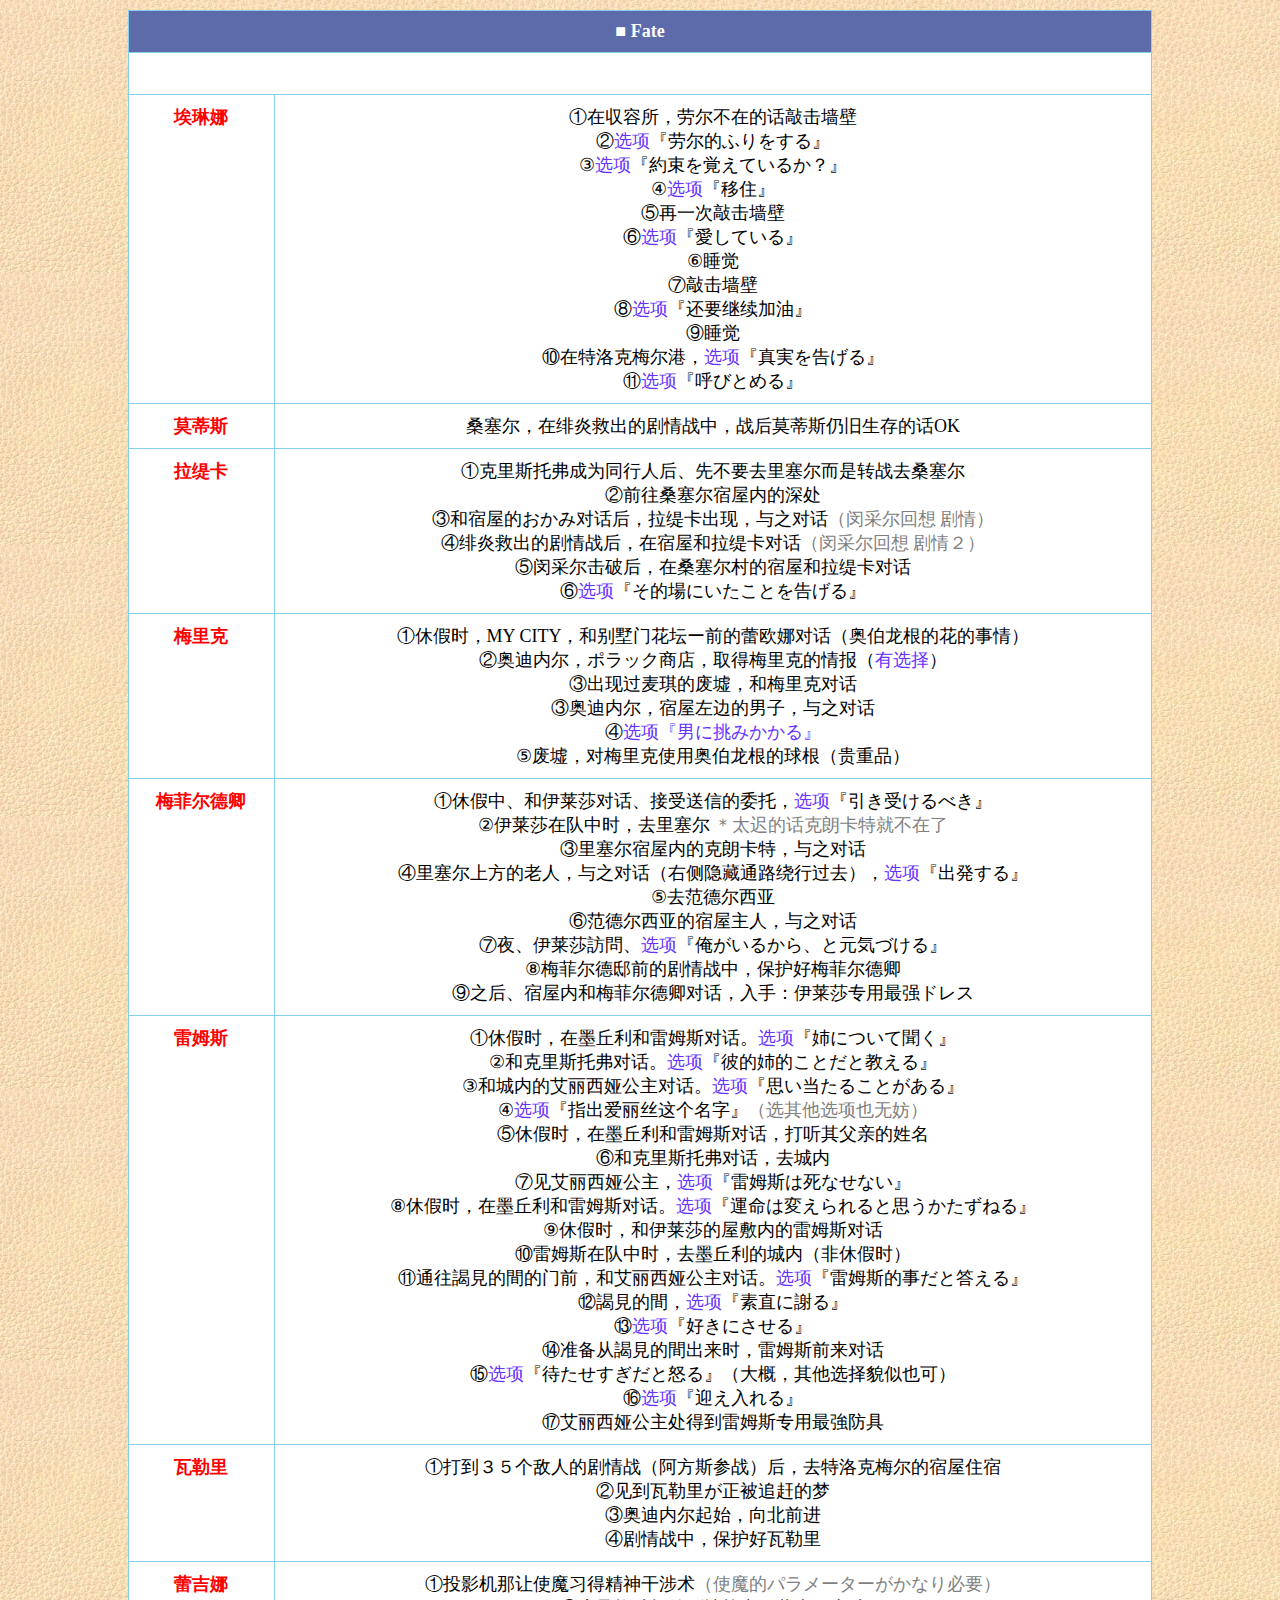
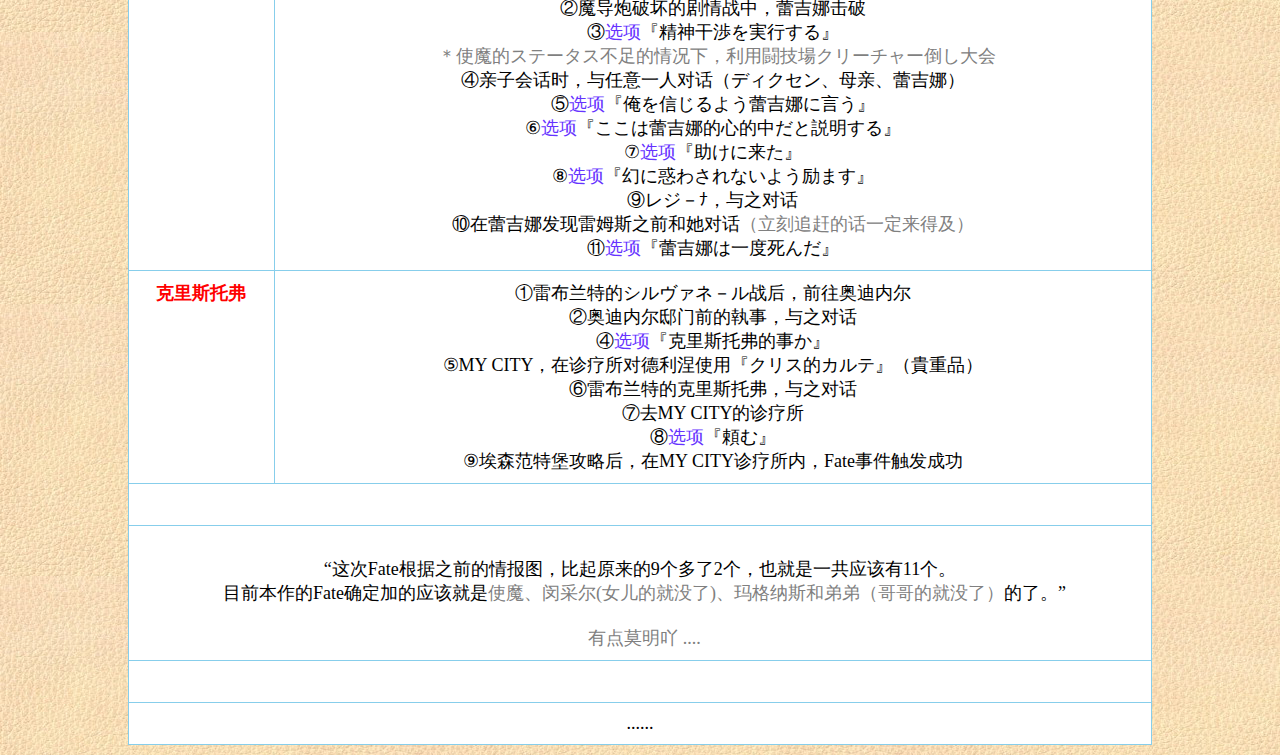
<file: 06.Fate.htm>
<html>

<head>
    <meta charset="UTF-8" />
        <meta name="viewport" content="width=device-width, initial-scale=1.0" />
    <link rel="stylesheet" href="./common.css">
<title>Fate</title>
    <script src="./common.js"></script>
</head>

<body background="Other/BG.jpg">

					<div align="center">
						<table border="1" cellSpacing="0" cellPadding="4" width="95%" id="table1" bordercolor="#87CEEB" style="border-collapse: collapse" bordercolorlight="#87CEEB" bordercolordark="#87CEEB">
							<tr>
								<td vAlign="top" colspan="2" bgcolor="#5E6BAA">
								<font face="宋体"><b>
								<font color="#FFFFFF" size="4">■ 
								Fate</font></b></font></td>
							</tr>
							<tr>
								<td vAlign="top" colspan="2" bgcolor="#FFFFFF">　</td>
							</tr>
							<tr>
								<td vAlign="top" bgcolor="#FFFFFF">
								<font face="宋体"><b>
								<font size="4" color="#ff0000">埃琳娜</font><font size="4"><br>
　</font></b></font></td>
								<td vAlign="top" bgcolor="#FFFFFF">
								<font size="4" face="宋体">①在収容所，劳尔不在的话敲击墙壁<br>
								②<font color="#6633ff">选项</font>『劳尔的ふりをする』<br>
								③<font color="#6633ff">选项</font>『約束を覚えているか？』<br>
								④<font color="#6633ff">选项</font>『移住』<br>
								⑤再一次敲击墙壁<br>
								⑥<font color="#6633ff">选项</font>『愛している』<br>
								⑥睡觉<br>
								⑦敲击墙壁<br>
								⑧<font color="#6633ff">选项</font>『还要继续加油』<br>
								⑨睡觉<br>
								⑩在特洛克梅尔港，<font color="#6633ff">选项</font>『真実を告げる』<br>
								&#9322;<font color="#6633ff">选项</font>『呼びとめる』</font></td>
							</tr>
							<tr>
								<td vAlign="top" bgcolor="#FFFFFF">
								<font face="宋体"><b>
								<font size="4" color="#ff0000">莫蒂斯</font></b></font></td>
								<td vAlign="top" bgcolor="#FFFFFF">
								<font size="4" face="宋体">
								桑塞尔，在绯炎救出的剧情战中，战后莫蒂斯仍旧生存的话OK</font></td>
							</tr>
							<tr>
								<td vAlign="top" bgcolor="#FFFFFF">
								<font face="宋体"><b>
								<font size="4" color="#ff0000">拉缇卡</font></b></font></td>
								<td vAlign="top" bgcolor="#FFFFFF">
								<font size="4" face="宋体">
								①克里斯托弗成为同行人后、先不要去里塞尔而是转战去桑塞尔<br>
								②前往桑塞尔宿屋内的深处<br>
								③和宿屋的おかみ对话后，拉缇卡出现，与之对话<font color="#808080">（闵采尔回想
								剧情）</font><br>
								④绯炎救出的剧情战后，在宿屋和拉缇卡对话<font color="#808080">（闵采尔回想
								剧情２）</font><br>
								⑤闵采尔击破后，在桑塞尔村的宿屋和拉缇卡对话<br>
								⑥<font color="#6633ff">选项</font>『そ的場にいたことを告げる』</font></td>
							</tr>
							<tr>
								<td vAlign="top" bgcolor="#FFFFFF">
								<font face="宋体"><b>
								<font size="4" color="#ff0000">梅里克</font></b></font></td>
								<td vAlign="top" bgcolor="#FFFFFF">
								<font size="4" face="宋体">
								①休假时，MY CITY，和别墅门花坛ー前的蕾欧娜对话（奥伯龙根的花的事情）<br>
								②奥迪内尔，ポラック商店，取得梅里克的情报（<font color="#6633ff">有选择</font>）<br>
								③出现过麦琪的废墟，和梅里克对话<br>
								③奥迪内尔，宿屋左边的男子，与之对话<br>
								④<font color="#6633ff">选项『男に挑みかかる』</font><br>
								⑤废墟，对梅里克使用奥伯龙根的球根（贵重品）</font></td>
							</tr>
							<tr>
								<td vAlign="top" bgcolor="#FFFFFF">
								<font face="宋体"><b>
								<font size="4" color="#ff0000">梅菲尔德卿</font></b></font></td>
								<td vAlign="top" bgcolor="#FFFFFF">
								<font size="4" face="宋体">①休假中、和伊莱莎对话、接受送信的委托，<font color="#6633ff">选项</font>『引き受けるべき』<br>
								②伊莱莎在队中时，去里塞尔 <font color="#808080">
								＊太迟的话克朗卡特就不在了</font><br>
								③里塞尔宿屋内的克朗卡特，与之对话<br>
								④里塞尔上方的老人，与之对话（右侧隐藏通路绕行过去），<font color="#6633ff">选项</font>『出発する』<br>
								⑤去范德尔西亚<br>
								⑥范德尔西亚的宿屋主人，与之对话<br>
								⑦夜、伊莱莎訪問、<font color="#6633ff">选项</font>『俺がいるから、と元気づける』<br>
								⑧梅菲尔德邸前的剧情战中，保护好梅菲尔德卿<br>
								⑨之后、宿屋内和梅菲尔德卿对话，入手：伊莱莎专用最强ドレス</font></td>
							</tr>
							<tr>
								<td vAlign="top" bgcolor="#FFFFFF">
								<font face="宋体"><b>
								<font size="4" color="#ff0000">雷姆斯</font></b></font></td>
								<td vAlign="top" bgcolor="#FFFFFF">
								<font size="4" face="宋体">①休假时，在墨丘利和雷姆斯对话。<font color="#6633ff">选项</font>『姉について聞く』<br>
								②和克里斯托弗对话。<font color="#6633ff">选项</font>『彼的姉的ことだと教える』<br>
								③和城内的艾丽西娅公主对话。<font color="#6633ff">选项</font>『思い当たることがある』<br>
								④<font color="#6633ff">选项</font>『指出爱丽丝这个名字』<font color="#808080">（选其他选项也无妨）</font><br>
								⑤休假时，在墨丘利和雷姆斯对话，打听其父亲的姓名<br>
								⑥和克里斯托弗对话，去城内<br>
								⑦见艾丽西娅公主，<font color="#6633ff">选项</font>『雷姆斯は死なせない』<br>
								⑧休假时，在墨丘利和雷姆斯对话。<font color="#6633ff">选项</font>『運命は変えられると思うかたずねる』<br>
								⑨休假时，和伊莱莎的屋敷内的雷姆斯对话<br>
								⑩雷姆斯在队中时，去墨丘利的城内（非休假时）<br>
								&#9322;通往謁見的間的门前，和艾丽西娅公主对话。<font color="#6633ff">选项</font>『雷姆斯的事だと答える』<br>
								&#9323;謁見的間，<font color="#6633ff">选项</font>『素直に謝る』<br>
								&#9324;<font color="#6633ff">选项</font>『好きにさせる』<br>
								&#9325;准备从謁見的間出来时，雷姆斯前来对话<br>
								&#9326;<font color="#6633ff">选项</font>『待たせすぎだと怒る』（大概，其他选择貌似也可）<br>
								&#9327;<font color="#6633ff">选项</font>『迎え入れる』<br>
								&#9328;艾丽西娅公主处得到雷姆斯专用最強防具</font></td>
							</tr>
							<tr>
								<td vAlign="top" bgcolor="#FFFFFF">
								<font face="宋体"><b>
								<font size="4" color="#ff0000">瓦勒里</font></b></font></td>
								<td vAlign="top" bgcolor="#FFFFFF">
								<font size="4" face="宋体">
								①打到３５个敌人的剧情战（阿方斯参战）后，去特洛克梅尔的宿屋住宿<br>
								②见到瓦勒里が正被追赶的梦<br>
								③奥迪内尔起始，向北前进<br>
								④剧情战中，保护好瓦勒里</font></td>
							</tr>
							<tr>
								<td vAlign="top" bgcolor="#FFFFFF">
								<font face="宋体"><b>
								<font size="4" color="#ff0000">蕾吉娜</font></b></font></td>
								<td vAlign="top" bgcolor="#FFFFFF">
								<font size="4" face="宋体">①投影机那让使魔习得精神干涉术<font color="#808080">（使魔的パラメーターがかなり必要）</font><br>
								②魔导炮破坏的剧情战中，蕾吉娜击破<br>
								③<font color="#6633ff">选项</font>『精神干渉を実行する』<br>
								&nbsp; <font color="#808080">＊使魔的ステータス不足的情况下，利用</font><a href="http://sisuzu.fc2web.com/gltougi.html"><font color="#808080">闘技場</font></a><font color="#808080">クリーチャー倒し大会</font><br>
								④亲子会话时，与任意一人对话（ディクセン、母亲、蕾吉娜）<br>
								⑤<font color="#6633ff">选项</font>『俺を信じるよう蕾吉娜に言う』<br>
								⑥<font color="#6633ff">选项</font>『ここは蕾吉娜的心的中だと説明する』<br>
								⑦<font color="#6633ff">选项</font>『助けに来た』<br>
								⑧<font color="#6633ff">选项</font>『幻に惑わされないよう励ます』<br>
								⑨レジ－&#65413;，与之对话<br>
								⑩在蕾吉娜发现雷姆斯之前和她对话<font color="#808080">（立刻追赶的话一定来得及）</font><br>
								&#9322;<font color="#6633ff">选项</font>『蕾吉娜は一度死んだ』</font></td>
							</tr>
							<tr>
								<td vAlign="top" bgcolor="#FFFFFF"><b>
								<font size="4" color="#ff0000" face="宋体">克里斯托弗</font></b></td>
								<td vAlign="top" bgcolor="#FFFFFF">
								<font size="4" face="宋体">
								①雷布兰特的シルヴァネ－ル战后，前往奥迪内尔<br>
								②奥迪内尔邸门前的執事，与之对话<br>
								④<font color="#6633ff">选项</font>『克里斯托弗的事か』<br>
								⑤MY CITY，在诊疗所对德利涅使用『クリス的カルテ』（貴重品）<br>
								⑥雷布兰特的克里斯托弗，与之对话<br>
								⑦去MY CITY的诊疗所<br>
								⑧<font color="#6633ff">选项</font>『頼む』<br>
								⑨埃森范特堡攻略后，在MY CITY诊疗所内，Fate事件触发成功</font></td>
							</tr>
							<tr>
								<td vAlign="top" bgcolor="#FFFFFF" colspan="2">　</td>
							</tr>
							<tr>
								<td vAlign="top" bgcolor="#FFFFFF" colspan="2">
								<font size="4" face="宋体"><br>
								“这次Fate根据之前的情报图，比起原来的9个多了2个，也就是一共应该有11个。<br>
&nbsp; 目前本作的Fate确定加的应该就是<font color="#808080">使魔、闵采尔(女儿的就没了)、玛格纳斯和弟弟（哥哥的就没了）</font>的了。”<br>
								<br>
								<font color="#FF0000">&nbsp; </font>
								<font color="#808080">有点莫明吖 ....</font></font></td>
							</tr>
							<tr>
								<td vAlign="top" bgcolor="#FFFFFF" colspan="2">　</td>
							</tr>
							<tr>
								<td vAlign="top" bgcolor="#FFFFFF" colspan="2">
								<p align="center"><font size="4" face="宋体">
								......</font></td>
							</tr>
						</table>
					</div>
				
</body>

</html>
</file>
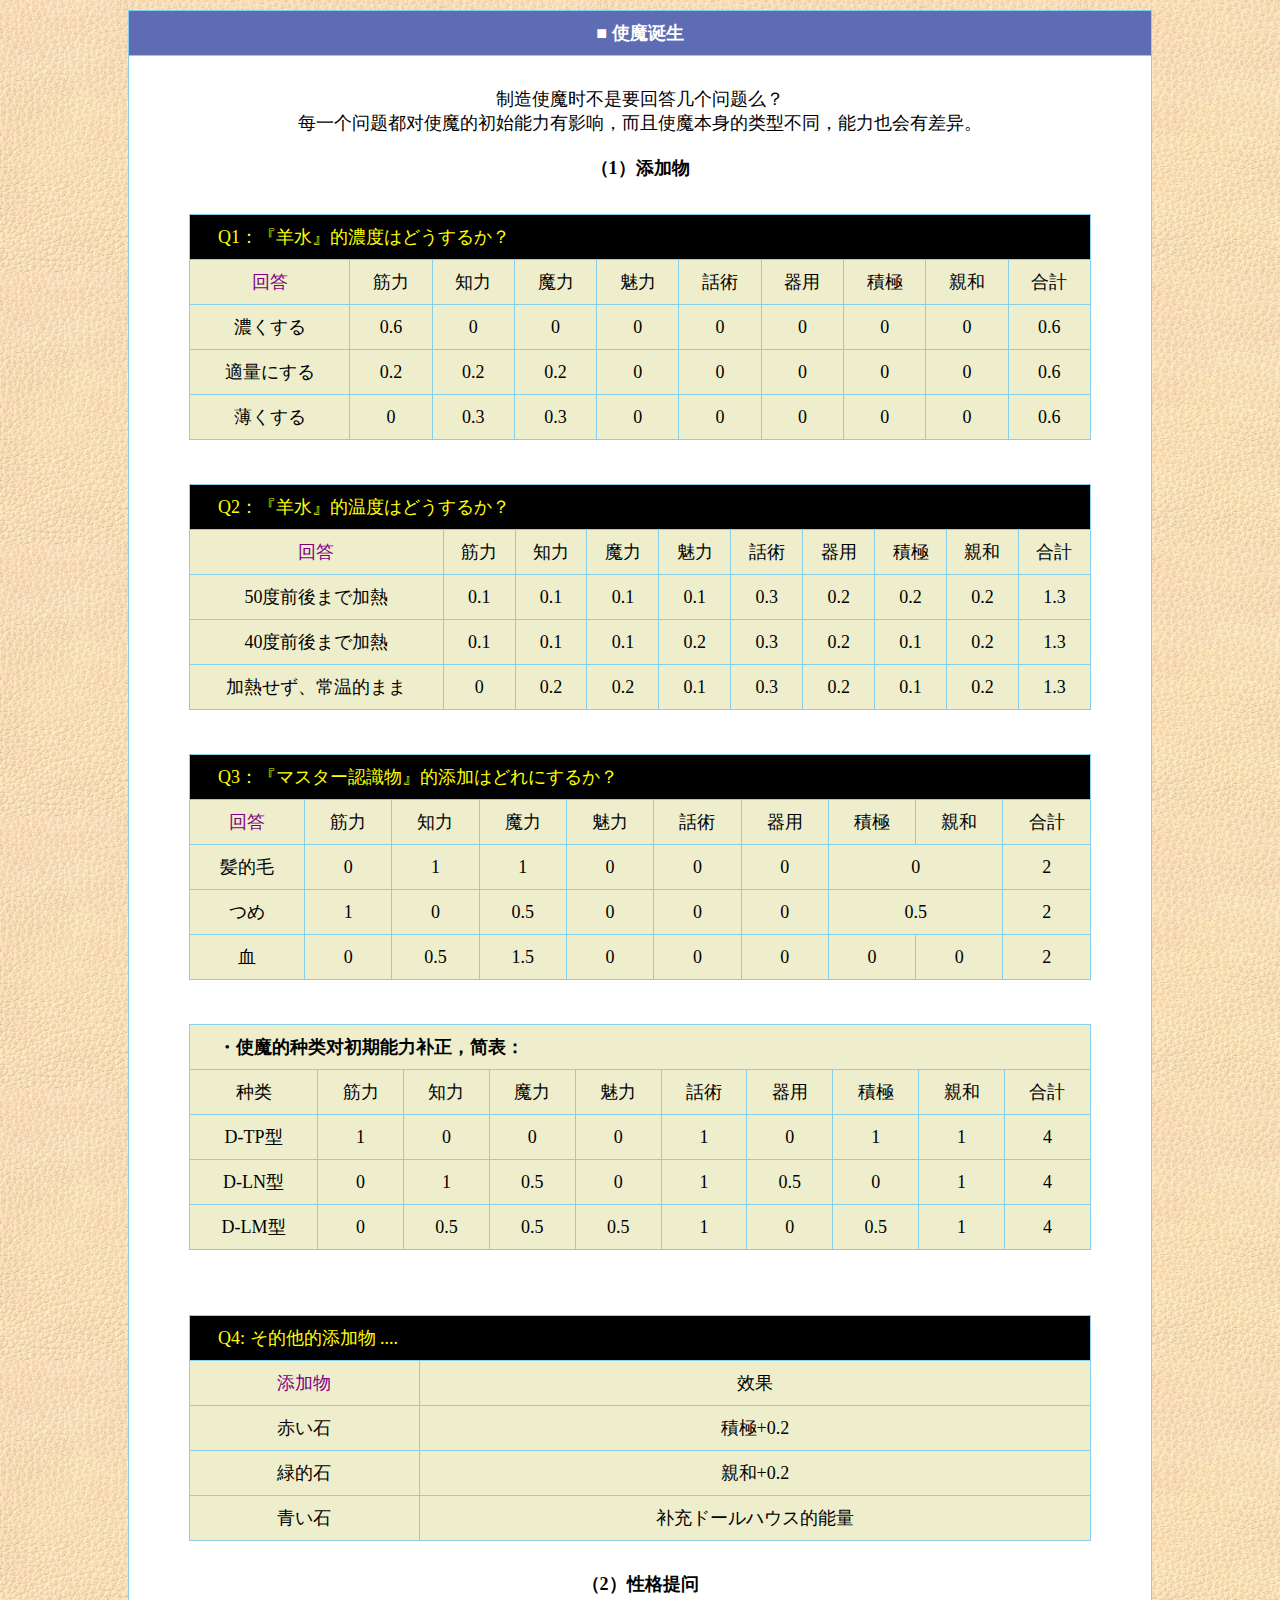
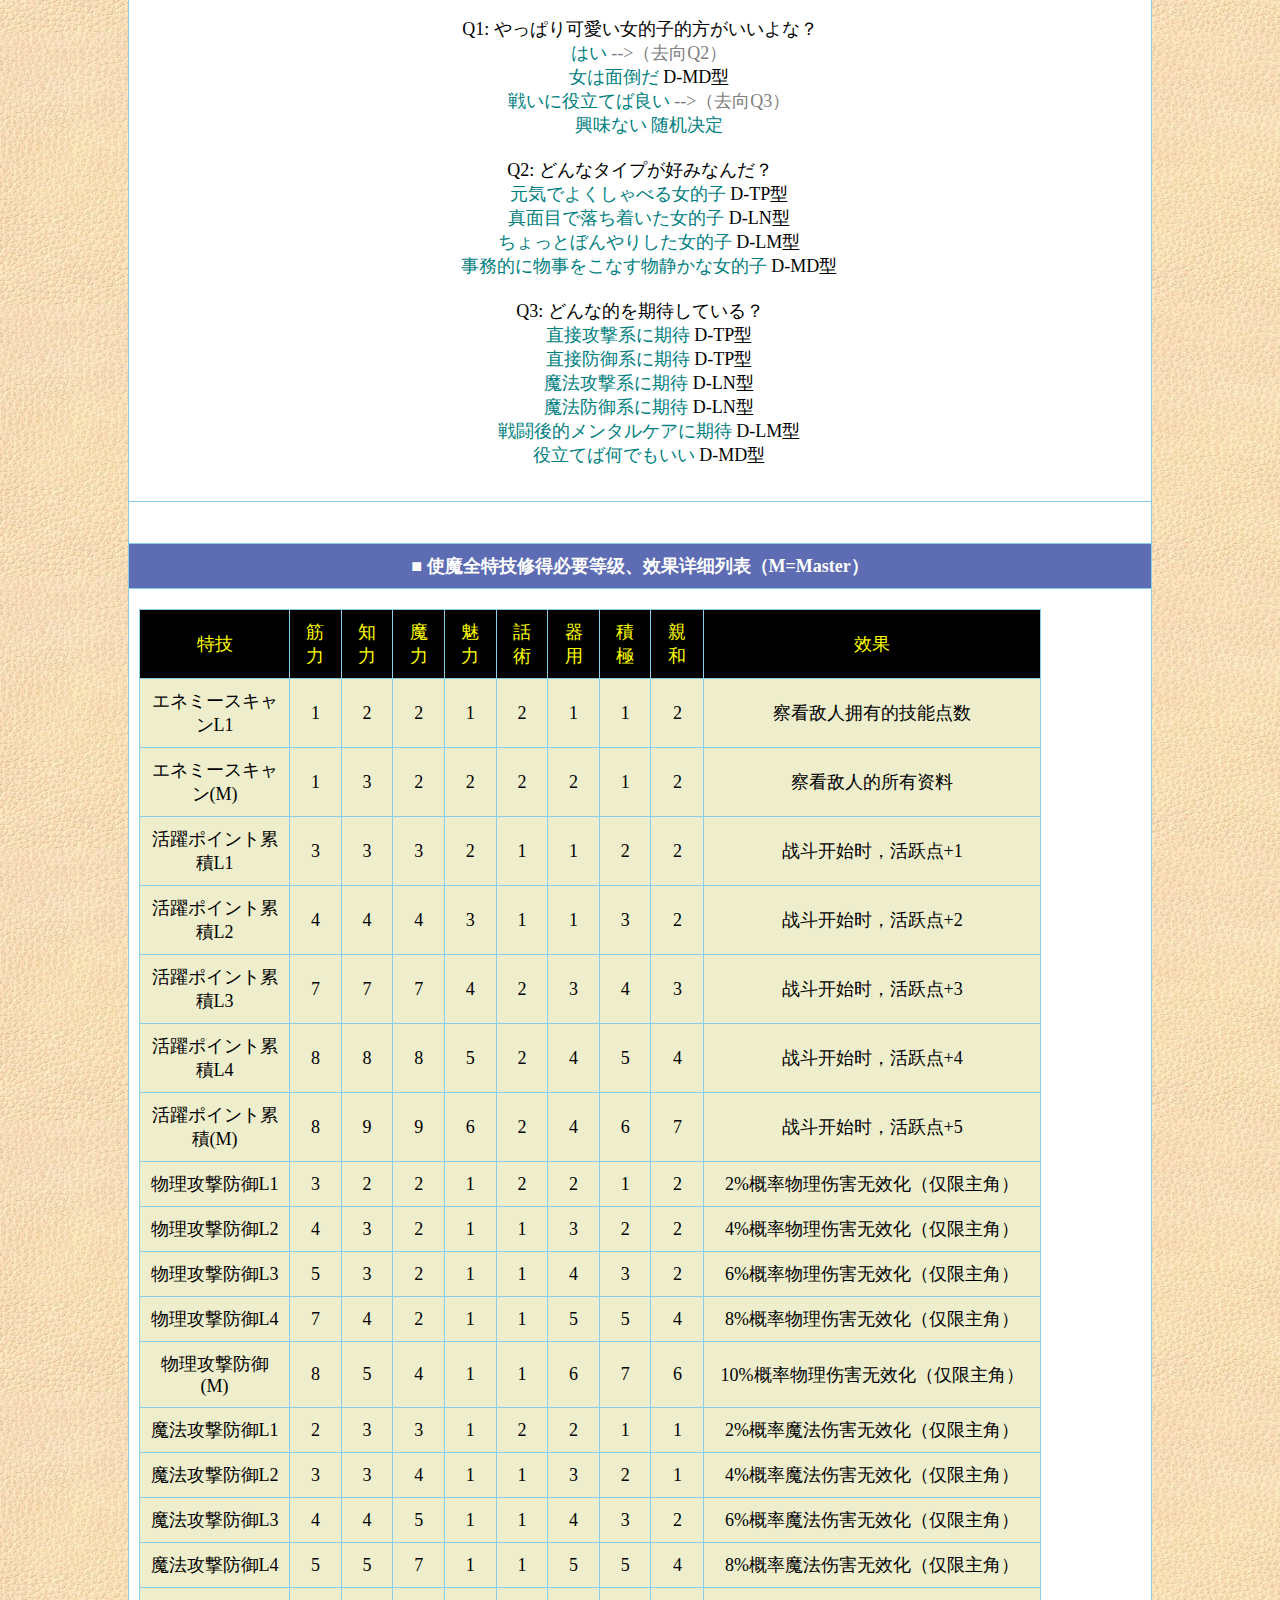
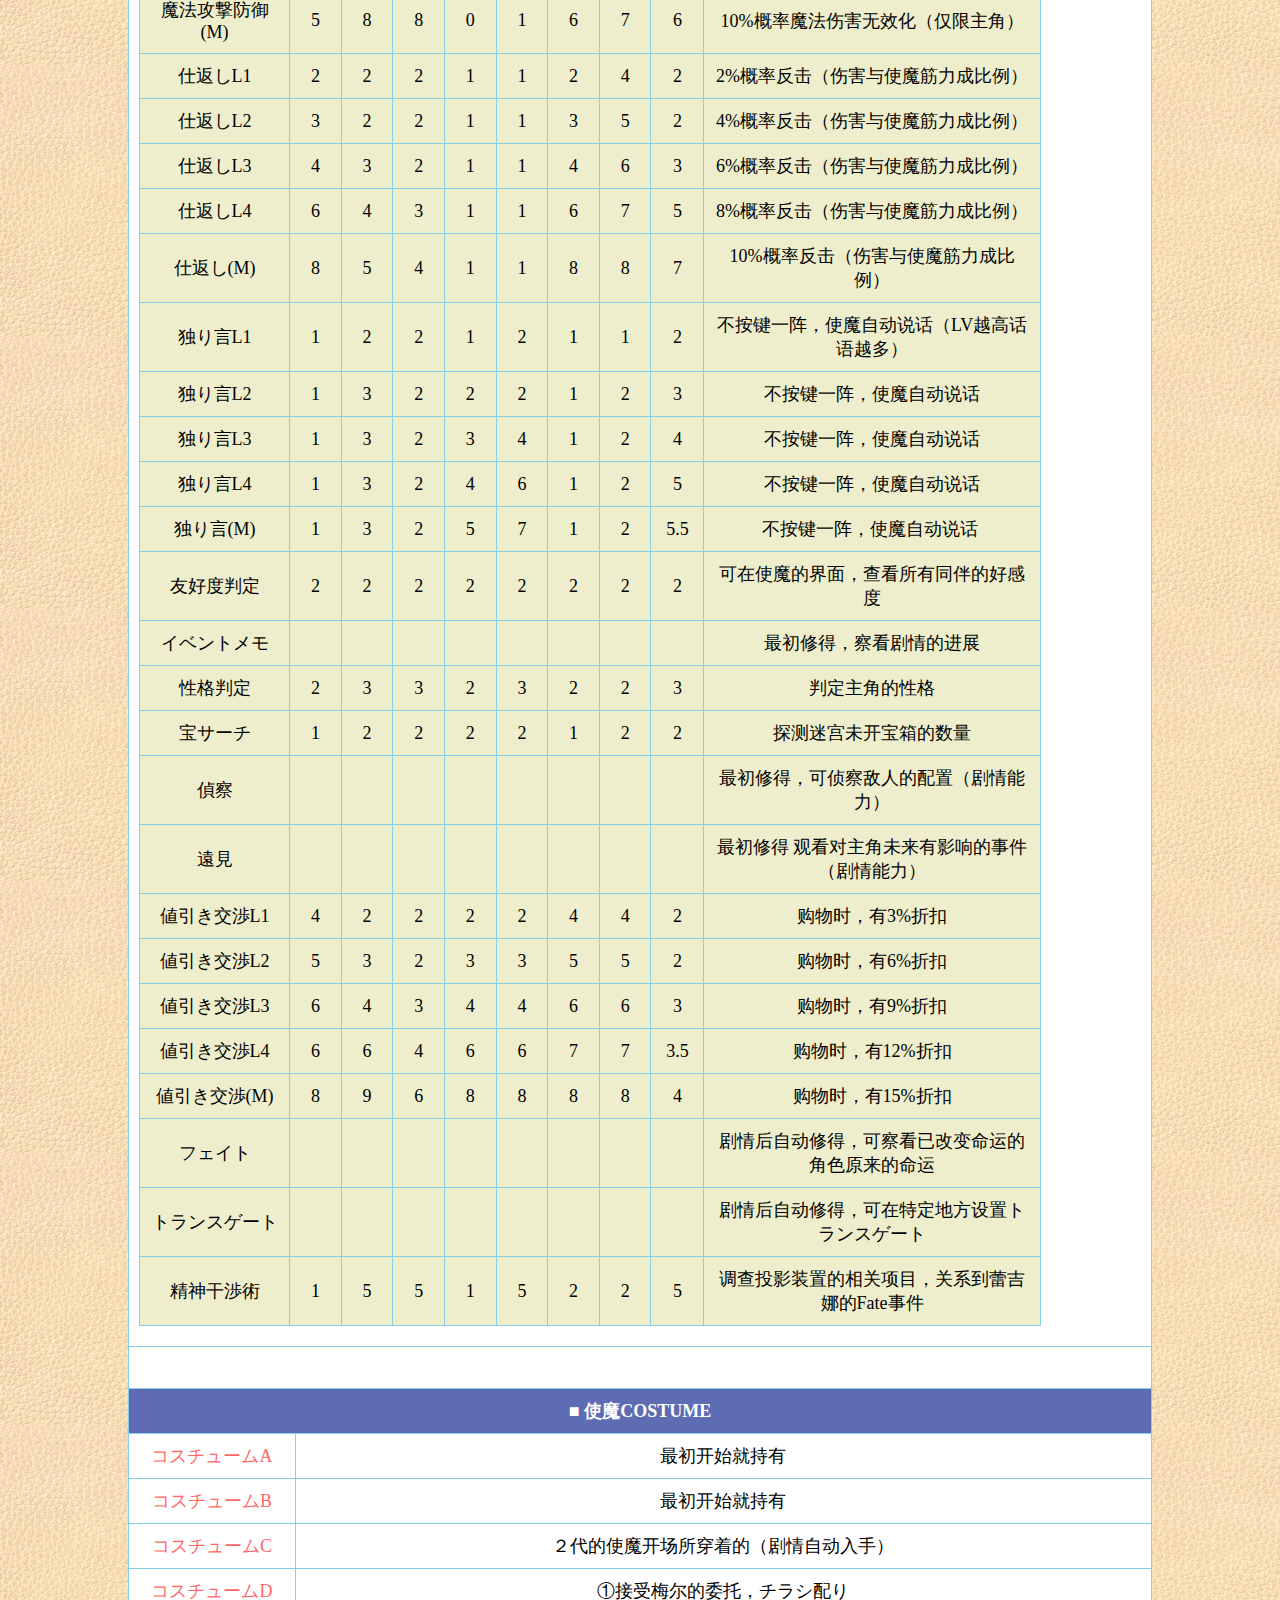
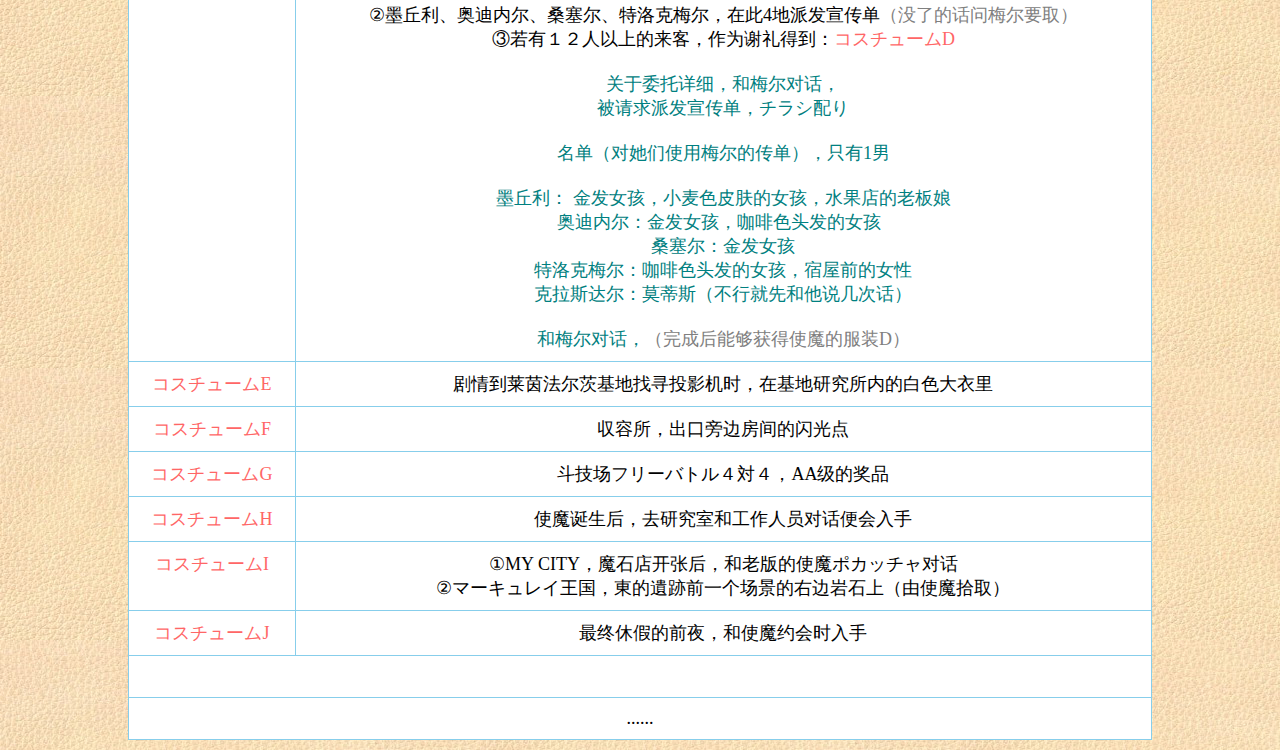
<file: 07.使魔.htm>
<html>

<head>
    <meta charset="UTF-8" />
        <meta name="viewport" content="width=device-width, initial-scale=1.0" />
    <link rel="stylesheet" href="./common.css">
<title>使魔诞生、服装</title>
    <script src="./common.js"></script>
</head>

<body background="Other/BG.jpg">

					<div align="center">
						<table border="1" cellSpacing="0" cellPadding="4" width="95%" id="table1" bordercolor="#C0C0C0" style="border-collapse: collapse">
							<tr>
								<td vAlign="top" colspan="2" bgcolor="#5D6CB3">
								<font face="宋体"><b>
								<font color="#FFFFFF" size="4">■ 使魔诞生</font></b></font></td>
							</tr>
							<tr>
								<td vAlign="top" colspan="2" bgcolor="#FFFFFF">
								<font size="4" face="宋体"><br>
								制造使魔时不是要回答几个问题么？<br>
								每一个问题都对使魔的初始能力有影响，而且使魔本身的类型不同，能力也会有差异。<br>
								<font color="purple"><br>
								</font><b>（1）添加物<br>
								　</b> </font>
								<div align="center">
									<table style="BORDER-BOTTOM: #999999 1px solid; BORDER-LEFT: #999999 1px solid; BACKGROUND-COLOR: #eeeecc; BORDER-COLLAPSE: collapse; TABLE-LAYOUT: auto; BORDER-TOP: #999999 1px solid; CURSOR: default; BORDER-RIGHT: #999999 1px solid" id="table128" border="1" cellSpacing="0" cellPadding="3" width="90%">
										<tr align="middle">
											<td colSpan="10" bgcolor="#000000">
											<p align="left">
											<font color="#FFFF00" size="4" face="宋体">
											&nbsp;&nbsp;&nbsp; Q1：『羊水』的濃度はどうするか？</font></td>
										</tr>
										<tr align="middle">
											<td>
											<font size="4" face="宋体" color="#800080">
											回答</font></td>
											<td><font size="4" face="宋体">筋力</font></td>
											<td><font size="4" face="宋体">知力</font></td>
											<td><font size="4" face="宋体">魔力</font></td>
											<td><font size="4" face="宋体">魅力</font></td>
											<td><font size="4" face="宋体">話術</font></td>
											<td><font size="4" face="宋体">器用</font></td>
											<td><font size="4" face="宋体">積極</font></td>
											<td><font size="4" face="宋体">親和</font></td>
											<td><font size="4" face="宋体">合計 
											</font></td>
										</tr>
										<tr align="middle">
											<td><font size="4" face="宋体">濃くする</font></td>
											<td><font size="4" face="宋体">0.6</font></td>
											<td><font size="4" face="宋体">0</font></td>
											<td><font size="4" face="宋体">0</font></td>
											<td><font size="4" face="宋体">0</font></td>
											<td><font size="4" face="宋体">0</font></td>
											<td><font size="4" face="宋体">0</font></td>
											<td><font size="4" face="宋体">0</font></td>
											<td><font size="4" face="宋体">0</font></td>
											<td><font size="4" face="宋体">0.6
											</font></td>
										</tr>
										<tr align="middle">
											<td><font size="4" face="宋体">適量にする</font></td>
											<td><font size="4" face="宋体">0.2</font></td>
											<td><font size="4" face="宋体">0.2</font></td>
											<td><font size="4" face="宋体">0.2</font></td>
											<td><font size="4" face="宋体">0</font></td>
											<td><font size="4" face="宋体">0</font></td>
											<td><font size="4" face="宋体">0</font></td>
											<td><font size="4" face="宋体">0</font></td>
											<td><font size="4" face="宋体">0</font></td>
											<td><font size="4" face="宋体">0.6
											</font></td>
										</tr>
										<tr align="middle">
											<td><font size="4" face="宋体">薄くする</font></td>
											<td><font size="4" face="宋体">0</font></td>
											<td><font size="4" face="宋体">0.3</font></td>
											<td><font size="4" face="宋体">0.3</font></td>
											<td><font size="4" face="宋体">0</font></td>
											<td><font size="4" face="宋体">0</font></td>
											<td><font size="4" face="宋体">0</font></td>
											<td><font size="4" face="宋体">0</font></td>
											<td><font size="4" face="宋体">0</font></td>
											<td><font size="4" face="宋体">0.6
											</font></td>
										</tr>
									</table>
									<p><font size="4" face="宋体">　</font></div>
								<div align="center">
									<table style="BORDER-BOTTOM: #999999 1px solid; BORDER-LEFT: #999999 1px solid; BACKGROUND-COLOR: #eeeecc; BORDER-COLLAPSE: collapse; TABLE-LAYOUT: auto; BORDER-TOP: #999999 1px solid; CURSOR: default; BORDER-RIGHT: #999999 1px solid" id="table129" border="1" cellSpacing="0" cellPadding="3" width="90%">
										<tr align="middle">
											<td colSpan="10" bgcolor="#000000">
											<p align="left">
											<font color="#FFFF00" size="4" face="宋体">
											&nbsp;&nbsp;&nbsp; Q2：『羊水』的温度はどうするか？</font></td>
										</tr>
										<tr align="middle">
											<td>
											<font size="4" face="宋体" color="#800080">
											回答</font></td>
											<td><font size="4" face="宋体">筋力</font></td>
											<td><font size="4" face="宋体">知力</font></td>
											<td><font size="4" face="宋体">魔力</font></td>
											<td><font size="4" face="宋体">魅力</font></td>
											<td><font size="4" face="宋体">話術</font></td>
											<td><font size="4" face="宋体">器用</font></td>
											<td><font size="4" face="宋体">積極</font></td>
											<td><font size="4" face="宋体">親和</font></td>
											<td><font size="4" face="宋体">合計 
											</font></td>
										</tr>
										<tr align="middle">
											<td><font size="4" face="宋体">
											50度前後まで加熱</font></td>
											<td><font size="4" face="宋体">0.1</font></td>
											<td><font size="4" face="宋体">0.1</font></td>
											<td><font size="4" face="宋体">0.1</font></td>
											<td><font size="4" face="宋体">0.1</font></td>
											<td><font size="4" face="宋体">0.3</font></td>
											<td><font size="4" face="宋体">0.2</font></td>
											<td><font size="4" face="宋体">0.2</font></td>
											<td><font size="4" face="宋体">0.2</font></td>
											<td><font size="4" face="宋体">1.3
											</font></td>
										</tr>
										<tr align="middle">
											<td><font size="4" face="宋体">
											40度前後まで加熱</font></td>
											<td><font size="4" face="宋体">0.1</font></td>
											<td><font size="4" face="宋体">0.1</font></td>
											<td><font size="4" face="宋体">0.1</font></td>
											<td><font size="4" face="宋体">0.2</font></td>
											<td><font size="4" face="宋体">0.3</font></td>
											<td><font size="4" face="宋体">0.2</font></td>
											<td><font size="4" face="宋体">0.1</font></td>
											<td><font size="4" face="宋体">0.2</font></td>
											<td><font size="4" face="宋体">1.3
											</font></td>
										</tr>
										<tr align="middle">
											<td><font size="4" face="宋体">
											加熱せず、常温的まま</font></td>
											<td><font size="4" face="宋体">0</font></td>
											<td><font size="4" face="宋体">0.2</font></td>
											<td><font size="4" face="宋体">0.2</font></td>
											<td><font size="4" face="宋体">0.1</font></td>
											<td><font size="4" face="宋体">0.3</font></td>
											<td><font size="4" face="宋体">0.2</font></td>
											<td><font size="4" face="宋体">0.1</font></td>
											<td><font size="4" face="宋体">0.2</font></td>
											<td><font size="4" face="宋体">1.3
											</font></td>
										</tr>
									</table>
									<p><font size="4" face="宋体">　</font></div>
								<div align="center">
									<table style="BORDER-BOTTOM: #999999 1px solid; BORDER-LEFT: #999999 1px solid; BACKGROUND-COLOR: #eeeecc; BORDER-COLLAPSE: collapse; TABLE-LAYOUT: auto; BORDER-TOP: #999999 1px solid; CURSOR: default; BORDER-RIGHT: #999999 1px solid" id="table130" border="1" cellSpacing="0" cellPadding="3" width="90%">
										<tr align="middle">
											<td colSpan="10" bgcolor="#000000">
											<p align="left">
											<font color="#FFFF00" size="4" face="宋体">
											&nbsp;&nbsp;&nbsp; Q3：『マスター認識物』的添加はどれにするか？</font></td>
										</tr>
										<tr align="middle">
											<td>
											<font size="4" face="宋体" color="#800080">
											回答</font></td>
											<td><font size="4" face="宋体">筋力</font></td>
											<td><font size="4" face="宋体">知力</font></td>
											<td><font size="4" face="宋体">魔力</font></td>
											<td><font size="4" face="宋体">魅力</font></td>
											<td><font size="4" face="宋体">話術</font></td>
											<td><font size="4" face="宋体">器用</font></td>
											<td><font size="4" face="宋体">積極</font></td>
											<td><font size="4" face="宋体">親和</font></td>
											<td><font size="4" face="宋体">合計 
											</font></td>
										</tr>
										<tr align="middle">
											<td><font size="4" face="宋体">髪的毛</font></td>
											<td><font size="4" face="宋体">0</font></td>
											<td><font size="4" face="宋体">1</font></td>
											<td><font size="4" face="宋体">1</font></td>
											<td><font size="4" face="宋体">0</font></td>
											<td><font size="4" face="宋体">0</font></td>
											<td><font size="4" face="宋体">0</font></td>
											<td colSpan="2">
											<font size="4" face="宋体">0</font></td>
											<td><font size="4" face="宋体">2
											</font></td>
										</tr>
										<tr align="middle">
											<td><font size="4" face="宋体">つめ</font></td>
											<td><font size="4" face="宋体">1</font></td>
											<td><font size="4" face="宋体">0</font></td>
											<td><font size="4" face="宋体">0.5</font></td>
											<td><font size="4" face="宋体">0</font></td>
											<td><font size="4" face="宋体">0</font></td>
											<td><font size="4" face="宋体">0</font></td>
											<td colSpan="2">
											<font size="4" face="宋体">0.5</font></td>
											<td><font size="4" face="宋体">2
											</font></td>
										</tr>
										<tr align="middle">
											<td><font size="4" face="宋体">血</font></td>
											<td><font size="4" face="宋体">0</font></td>
											<td><font size="4" face="宋体">0.5</font></td>
											<td><font size="4" face="宋体">1.5</font></td>
											<td><font size="4" face="宋体">0</font></td>
											<td><font size="4" face="宋体">0</font></td>
											<td><font size="4" face="宋体">0</font></td>
											<td><font size="4" face="宋体">0</font></td>
											<td><font size="4" face="宋体">0</font></td>
											<td><font size="4" face="宋体">2
											</font></td>
										</tr>
									</table>
								</div>
								<blockquote>
									<font size="4" face="宋体">　 </font>
									<div align="center">
										<table style="BORDER-BOTTOM: #999999 1px solid; BORDER-LEFT: #999999 1px solid; BACKGROUND-COLOR: #eeeecc; BORDER-COLLAPSE: collapse; TABLE-LAYOUT: auto; BORDER-TOP: #999999 1px solid; CURSOR: default; BORDER-RIGHT: #999999 1px solid" id="table131" border="1" cellSpacing="0" cellPadding="3" width="90%">
											<tr align="middle">
												<td colSpan="10">
												<p align="left">
												<font size="4" face="宋体"><b>&nbsp;&nbsp;&nbsp; 
												</b><strong><span lang="ja">&#12539;</span></strong><b>使魔的种类对初期能力补正，简表：</b></font></td>
											</tr>
											<tr align="middle">
												<td><font size="4" face="宋体">种类</font></td>
												<td><font size="4" face="宋体">筋力</font></td>
												<td><font size="4" face="宋体">知力</font></td>
												<td><font size="4" face="宋体">魔力</font></td>
												<td><font size="4" face="宋体">魅力</font></td>
												<td><font size="4" face="宋体">話術</font></td>
												<td><font size="4" face="宋体">器用</font></td>
												<td><font size="4" face="宋体">積極</font></td>
												<td><font size="4" face="宋体">親和</font></td>
												<td><font size="4" face="宋体">合計 
												</font></td>
											</tr>
											<tr align="middle">
												<td><font size="4" face="宋体">D-TP型</font></td>
												<td><font size="4" face="宋体">1</font></td>
												<td><font size="4" face="宋体">0</font></td>
												<td><font size="4" face="宋体">0</font></td>
												<td><font size="4" face="宋体">0</font></td>
												<td><font size="4" face="宋体">1</font></td>
												<td><font size="4" face="宋体">0</font></td>
												<td><font size="4" face="宋体">1</font></td>
												<td><font size="4" face="宋体">1</font></td>
												<td><font size="4" face="宋体">4
												</font></td>
											</tr>
											<tr align="middle">
												<td><font size="4" face="宋体">D-LN型</font></td>
												<td><font size="4" face="宋体">0</font></td>
												<td><font size="4" face="宋体">1</font></td>
												<td><font size="4" face="宋体">0.5</font></td>
												<td><font size="4" face="宋体">0</font></td>
												<td><font size="4" face="宋体">1</font></td>
												<td><font size="4" face="宋体">0.5</font></td>
												<td><font size="4" face="宋体">0</font></td>
												<td><font size="4" face="宋体">1</font></td>
												<td><font size="4" face="宋体">4
												</font></td>
											</tr>
											<tr align="middle">
												<td><font size="4" face="宋体">
												D-LM型</font></td>
												<td><font size="4" face="宋体">0</font></td>
												<td><font size="4" face="宋体">0.5</font></td>
												<td><font size="4" face="宋体">0.5</font></td>
												<td><font size="4" face="宋体">0.5</font></td>
												<td><font size="4" face="宋体">1</font></td>
												<td><font size="4" face="宋体">0</font></td>
												<td><font size="4" face="宋体">0.5</font></td>
												<td><font size="4" face="宋体">1</font></td>
												<td><font size="4" face="宋体">4
												</font></td>
											</tr>
										</table>
									</div>
									<font size="4" face="宋体"><br>
									　 </font>
									<div align="center">
										<table style="BORDER-BOTTOM: #999999 1px solid; BORDER-LEFT: #999999 1px solid; BACKGROUND-COLOR: #eeeecc; BORDER-COLLAPSE: collapse; TABLE-LAYOUT: auto; BORDER-TOP: #999999 1px solid; CURSOR: default; BORDER-RIGHT: #999999 1px solid" id="table132" border="1" cellSpacing="0" cellPadding="3" width="90%">
											<tr align="middle">
												<td colSpan="2" bgcolor="#000000">
												<p align="left">
												<font color="#FFFF00" size="4" face="宋体">
												&nbsp;&nbsp;&nbsp; Q4: そ的他的添加物 ....</font></td>
											</tr>
											<tr align="middle">
												<td>
												<font size="4" face="宋体" color="#800080">
												添加物</font></td>
												<td><font size="4" face="宋体">效果</font></td>
											</tr>
											<tr align="middle">
												<td><font size="4" face="宋体">赤い石</font></td>
												<td><font size="4" face="宋体">
												積極+0.2 </font></td>
											</tr>
											<tr align="middle">
												<td><font size="4" face="宋体">緑的石</font></td>
												<td><font size="4" face="宋体">
												親和+0.2 </font></td>
											</tr>
											<tr align="middle">
												<td><font size="4" face="宋体">青い石</font></td>
												<td><font size="4" face="宋体">
												补充ドールハウス的能量 </font></td>
											</tr>
										</table>
									</div>
								</blockquote>
								<p><font size="4" face="宋体"><br>
								<b>（2）性格提问<br>
								</b><br>
								Q1: やっぱり可愛い女的子的方がいいよな？<br>
								&nbsp;&nbsp;&nbsp; <font color="#008080">はい</font>
								<font color="#808080">--&gt;（去向Q2）</font><br>
								&nbsp;&nbsp;&nbsp; <font color="#008080">女は面倒だ </font>D-MD型<br>
								&nbsp;&nbsp;&nbsp; <font color="#008080">戦いに役立てば良い </font>
								<font color="#808080">--&gt;（去向Q3）</font><br>
								&nbsp;&nbsp;&nbsp; <font color="#008080">興味ない 随机决定</font><br>
								<br>
								Q2: どんなタイプが好みなんだ？ <br>
								<font color="#008080">&nbsp;&nbsp;&nbsp; 元気でよくしゃべる女的子 </font>D-TP型<font color="#008080"><br>
								&nbsp;&nbsp;&nbsp; 真面目で落ち着いた女的子 </font>D-LN型<font color="#008080"><br>
								&nbsp;&nbsp;&nbsp; ちょっとぼんやりした女的子 </font>D-LM型<font color="#008080"><br>
								&nbsp;&nbsp;&nbsp; 事務的に物事をこなす物静かな女的子 </font>D-MD型<br>
								<br>
								Q3: どんな的を期待している？ <br>
								<font color="#008080">&nbsp;&nbsp;&nbsp; 直接攻撃系に期待 </font>D-TP型<font color="#008080"><br>
								&nbsp;&nbsp;&nbsp; 直接防御系に期待 </font>D-TP型<font color="#008080"><br>
								&nbsp;&nbsp;&nbsp; 魔法攻撃系に期待 </font>D-LN型<font color="#008080"><br>
								&nbsp;&nbsp;&nbsp; 魔法防御系に期待 </font>D-LN型<font color="#008080"><br>
								&nbsp;&nbsp;&nbsp; 戦闘後的メンタルケアに期待 </font>D-LM型<font color="#008080"><br>
								&nbsp;&nbsp;&nbsp; 役立てば何でもいい </font>D-MD型<br>
　</font></td>
							</tr>
							<tr>
								<td vAlign="top" colspan="2" bgcolor="#FFFFFF">　</td>
							</tr>
							<tr>
								<td vAlign="top" colspan="2" bgcolor="#5D6CB3">
								<font face="宋体"><b>
								<font color="#FFFFFF" size="4">■ </font></b></font><b>
								<font size="4" color="#FFFFFF" face="宋体">
								使魔全特技修得必要等级、效果详细列表（M=Master）</font></b></td>
							</tr>
							<tr>
								<td vAlign="top" colspan="2" bgcolor="#FFFFFF">
								<table style="BORDER-BOTTOM: #999999 1px solid; TEXT-ALIGN: center; BORDER-LEFT: #999999 1px solid; BACKGROUND-COLOR: #eeeecc; BORDER-COLLAPSE: collapse; TABLE-LAYOUT: auto; BORDER-TOP: #999999 1px solid; CURSOR: default; BORDER-RIGHT: #999999 1px solid" border="1" cellSpacing="0" cellPadding="4" width="90%" align="center" id="table133">
									<tr align="left">
										<td bgcolor="#000000">
										<font color="#FFFF00" size="4" face="宋体">
										特技</font></td>
										<td bgcolor="#000000">
										<font color="#FFFF00" size="4" face="宋体">
										筋力</font></td>
										<td bgcolor="#000000">
										<font color="#FFFF00" size="4" face="宋体">
										知力</font></td>
										<td bgcolor="#000000">
										<font color="#FFFF00" size="4" face="宋体">
										魔力</font></td>
										<td bgcolor="#000000">
										<font color="#FFFF00" size="4" face="宋体">
										魅力</font></td>
										<td bgcolor="#000000">
										<font color="#FFFF00" size="4" face="宋体">
										話術</font></td>
										<td bgcolor="#000000">
										<font color="#FFFF00" size="4" face="宋体">
										器用</font></td>
										<td bgcolor="#000000">
										<font color="#FFFF00" size="4" face="宋体">
										積極</font></td>
										<td bgcolor="#000000">
										<font color="#FFFF00" size="4" face="宋体">
										親和</font></td>
										<td bgcolor="#000000">
										<font color="#FFFF00" size="4" face="宋体">
										效果 </font></td>
									</tr>
									<tr align="left">
										<td colSpan="1">
										<font size="4" face="宋体">エネミースキャンL1</font></td>
										<td colSpan="1">
										<font size="4" face="宋体">1</font></td>
										<td colSpan="1">
										<font size="4" face="宋体">2</font></td>
										<td colSpan="1">
										<font size="4" face="宋体">2</font></td>
										<td colSpan="1">
										<font size="4" face="宋体">1</font></td>
										<td colSpan="1">
										<font size="4" face="宋体">2</font></td>
										<td colSpan="1">
										<font size="4" face="宋体">1</font></td>
										<td colSpan="1">
										<font size="4" face="宋体">1</font></td>
										<td colSpan="1">
										<font size="4" face="宋体">2 </font></td>
										<td colSpan="1">
										<font size="4" face="宋体">察看敌人拥有的技能点数</font></td>
									</tr>
									<tr align="left">
										<td colSpan="1">
										<font size="4" face="宋体">エネミースキャン(M)</font></td>
										<td colSpan="1">
										<font size="4" face="宋体">1</font></td>
										<td colSpan="1">
										<font size="4" face="宋体">3</font></td>
										<td colSpan="1">
										<font size="4" face="宋体">2</font></td>
										<td colSpan="1">
										<font size="4" face="宋体">2</font></td>
										<td colSpan="1">
										<font size="4" face="宋体">2</font></td>
										<td colSpan="1">
										<font size="4" face="宋体">2</font></td>
										<td colSpan="1">
										<font size="4" face="宋体">1</font></td>
										<td colSpan="1">
										<font size="4" face="宋体">2 </font></td>
										<td colSpan="1">
										<font size="4" face="宋体">察看敌人的所有资料</font></td>
									</tr>
									<tr align="left">
										<td colSpan="1">
										<font size="4" face="宋体">活躍ポイント累積L1</font></td>
										<td colSpan="1">
										<font size="4" face="宋体">3</font></td>
										<td colSpan="1">
										<font size="4" face="宋体">3</font></td>
										<td colSpan="1">
										<font size="4" face="宋体">3</font></td>
										<td colSpan="1">
										<font size="4" face="宋体">2</font></td>
										<td colSpan="1">
										<font size="4" face="宋体">1</font></td>
										<td colSpan="1">
										<font size="4" face="宋体">1</font></td>
										<td colSpan="1">
										<font size="4" face="宋体">2</font></td>
										<td colSpan="1">
										<font size="4" face="宋体">2</font></td>
										<td colSpan="1">
										<font size="4" face="宋体">战斗开始时，活跃点+1</font></td>
									</tr>
									<tr align="left">
										<td colSpan="1">
										<font size="4" face="宋体">活躍ポイント累積L2</font></td>
										<td colSpan="1">
										<font size="4" face="宋体">4</font></td>
										<td colSpan="1">
										<font size="4" face="宋体">4</font></td>
										<td colSpan="1">
										<font size="4" face="宋体">4</font></td>
										<td colSpan="1">
										<font size="4" face="宋体">3</font></td>
										<td colSpan="1">
										<font size="4" face="宋体">1</font></td>
										<td colSpan="1">
										<font size="4" face="宋体">1</font></td>
										<td colSpan="1">
										<font size="4" face="宋体">3</font></td>
										<td colSpan="1">
										<font size="4" face="宋体">2</font></td>
										<td colSpan="1">
										<font size="4" face="宋体">战斗开始时，活跃点+2</font></td>
									</tr>
									<tr align="left">
										<td colSpan="1">
										<font size="4" face="宋体">活躍ポイント累積L3</font></td>
										<td colSpan="1">
										<font size="4" face="宋体">7</font></td>
										<td colSpan="1">
										<font size="4" face="宋体">7</font></td>
										<td colSpan="1">
										<font size="4" face="宋体">7</font></td>
										<td colSpan="1">
										<font size="4" face="宋体">4</font></td>
										<td colSpan="1">
										<font size="4" face="宋体">2</font></td>
										<td colSpan="1">
										<font size="4" face="宋体">3</font></td>
										<td colSpan="1">
										<font size="4" face="宋体">4</font></td>
										<td colSpan="1">
										<font size="4" face="宋体">3</font></td>
										<td colSpan="1">
										<font size="4" face="宋体">战斗开始时，活跃点+3</font></td>
									</tr>
									<tr align="left">
										<td colSpan="1">
										<font size="4" face="宋体">活躍ポイント累積L4</font></td>
										<td colSpan="1">
										<font size="4" face="宋体">8</font></td>
										<td colSpan="1">
										<font size="4" face="宋体">8</font></td>
										<td colSpan="1">
										<font size="4" face="宋体">8</font></td>
										<td colSpan="1">
										<font size="4" face="宋体">5</font></td>
										<td colSpan="1">
										<font size="4" face="宋体">2</font></td>
										<td colSpan="1">
										<font size="4" face="宋体">4</font></td>
										<td colSpan="1">
										<font size="4" face="宋体">5</font></td>
										<td colSpan="1">
										<font size="4" face="宋体">4</font></td>
										<td colSpan="1">
										<font size="4" face="宋体">战斗开始时，活跃点+4</font></td>
									</tr>
									<tr align="left">
										<td colSpan="1">
										<font size="4" face="宋体">活躍ポイント累積(M)</font></td>
										<td colSpan="1">
										<font size="4" face="宋体">8</font></td>
										<td colSpan="1">
										<font size="4" face="宋体">9</font></td>
										<td colSpan="1">
										<font size="4" face="宋体">9</font></td>
										<td colSpan="1">
										<font size="4" face="宋体">6</font></td>
										<td colSpan="1">
										<font size="4" face="宋体">2</font></td>
										<td colSpan="1">
										<font size="4" face="宋体">4</font></td>
										<td colSpan="1">
										<font size="4" face="宋体">6</font></td>
										<td colSpan="1">
										<font size="4" face="宋体">7</font></td>
										<td colSpan="1">
										<font size="4" face="宋体">战斗开始时，活跃点+5</font></td>
									</tr>
									<tr align="left">
										<td colSpan="1">
										<font size="4" face="宋体">物理攻撃防御L1</font></td>
										<td colSpan="1">
										<font size="4" face="宋体">3</font></td>
										<td colSpan="1">
										<font size="4" face="宋体">2</font></td>
										<td colSpan="1">
										<font size="4" face="宋体">2</font></td>
										<td colSpan="1">
										<font size="4" face="宋体">1</font></td>
										<td colSpan="1">
										<font size="4" face="宋体">2</font></td>
										<td colSpan="1">
										<font size="4" face="宋体">2</font></td>
										<td colSpan="1">
										<font size="4" face="宋体">1</font></td>
										<td colSpan="1">
										<font size="4" face="宋体">2</font></td>
										<td colSpan="1">
										<font size="4" face="宋体">
										2%概率物理伤害无效化（仅限主角）</font></td>
									</tr>
									<tr align="left">
										<td colSpan="1">
										<font size="4" face="宋体">物理攻撃防御L2</font></td>
										<td colSpan="1">
										<font size="4" face="宋体">4</font></td>
										<td colSpan="1">
										<font size="4" face="宋体">3</font></td>
										<td colSpan="1">
										<font size="4" face="宋体">2</font></td>
										<td colSpan="1">
										<font size="4" face="宋体">1</font></td>
										<td colSpan="1">
										<font size="4" face="宋体">1</font></td>
										<td colSpan="1">
										<font size="4" face="宋体">3</font></td>
										<td colSpan="1">
										<font size="4" face="宋体">2</font></td>
										<td colSpan="1">
										<font size="4" face="宋体">2</font></td>
										<td colSpan="1">
										<font size="4" face="宋体">
										4%概率物理伤害无效化（仅限主角）</font></td>
									</tr>
									<tr align="left">
										<td colSpan="1">
										<font size="4" face="宋体">物理攻撃防御L3</font></td>
										<td colSpan="1">
										<font size="4" face="宋体">5</font></td>
										<td colSpan="1">
										<font size="4" face="宋体">3</font></td>
										<td colSpan="1">
										<font size="4" face="宋体">2</font></td>
										<td colSpan="1">
										<font size="4" face="宋体">1</font></td>
										<td colSpan="1">
										<font size="4" face="宋体">1</font></td>
										<td colSpan="1">
										<font size="4" face="宋体">4</font></td>
										<td colSpan="1">
										<font size="4" face="宋体">3</font></td>
										<td colSpan="1">
										<font size="4" face="宋体">2</font></td>
										<td colSpan="1">
										<font size="4" face="宋体">
										6%概率物理伤害无效化（仅限主角）</font></td>
									</tr>
									<tr align="left">
										<td colSpan="1">
										<font size="4" face="宋体">物理攻撃防御L4</font></td>
										<td colSpan="1">
										<font size="4" face="宋体">7</font></td>
										<td colSpan="1">
										<font size="4" face="宋体">4</font></td>
										<td colSpan="1">
										<font size="4" face="宋体">2</font></td>
										<td colSpan="1">
										<font size="4" face="宋体">1</font></td>
										<td colSpan="1">
										<font size="4" face="宋体">1</font></td>
										<td colSpan="1">
										<font size="4" face="宋体">5</font></td>
										<td colSpan="1">
										<font size="4" face="宋体">5</font></td>
										<td colSpan="1">
										<font size="4" face="宋体">4</font></td>
										<td colSpan="1">
										<font size="4" face="宋体">
										8%概率物理伤害无效化（仅限主角）</font></td>
									</tr>
									<tr align="left">
										<td colSpan="1">
										<font size="4" face="宋体">物理攻撃防御(M)</font></td>
										<td colSpan="1">
										<font size="4" face="宋体">8</font></td>
										<td colSpan="1">
										<font size="4" face="宋体">5</font></td>
										<td colSpan="1">
										<font size="4" face="宋体">4</font></td>
										<td colSpan="1">
										<font size="4" face="宋体">1</font></td>
										<td colSpan="1">
										<font size="4" face="宋体">1</font></td>
										<td colSpan="1">
										<font size="4" face="宋体">6</font></td>
										<td colSpan="1">
										<font size="4" face="宋体">7</font></td>
										<td colSpan="1">
										<font size="4" face="宋体">6</font></td>
										<td colSpan="1">
										<font size="4" face="宋体">
										10%概率物理伤害无效化（仅限主角）</font></td>
									</tr>
									<tr align="left">
										<td colSpan="1">
										<font size="4" face="宋体">魔法攻撃防御L1</font></td>
										<td colSpan="1">
										<font size="4" face="宋体">2</font></td>
										<td colSpan="1">
										<font size="4" face="宋体">3</font></td>
										<td colSpan="1">
										<font size="4" face="宋体">3</font></td>
										<td colSpan="1">
										<font size="4" face="宋体">1</font></td>
										<td colSpan="1">
										<font size="4" face="宋体">2</font></td>
										<td colSpan="1">
										<font size="4" face="宋体">2</font></td>
										<td colSpan="1">
										<font size="4" face="宋体">1</font></td>
										<td colSpan="1">
										<font size="4" face="宋体">1</font></td>
										<td colSpan="1">
										<font size="4" face="宋体">
										2%概率魔法伤害无效化（仅限主角）</font></td>
									</tr>
									<tr align="left">
										<td colSpan="1">
										<font size="4" face="宋体">魔法攻撃防御L2</font></td>
										<td colSpan="1">
										<font size="4" face="宋体">3</font></td>
										<td colSpan="1">
										<font size="4" face="宋体">3</font></td>
										<td colSpan="1">
										<font size="4" face="宋体">4</font></td>
										<td colSpan="1">
										<font size="4" face="宋体">1</font></td>
										<td colSpan="1">
										<font size="4" face="宋体">1</font></td>
										<td colSpan="1">
										<font size="4" face="宋体">3</font></td>
										<td colSpan="1">
										<font size="4" face="宋体">2</font></td>
										<td colSpan="1">
										<font size="4" face="宋体">1</font></td>
										<td colSpan="1">
										<font size="4" face="宋体">
										4%概率魔法伤害无效化（仅限主角）</font></td>
									</tr>
									<tr align="left">
										<td colSpan="1">
										<font size="4" face="宋体">魔法攻撃防御L3</font></td>
										<td colSpan="1">
										<font size="4" face="宋体">4</font></td>
										<td colSpan="1">
										<font size="4" face="宋体">4</font></td>
										<td colSpan="1">
										<font size="4" face="宋体">5</font></td>
										<td colSpan="1">
										<font size="4" face="宋体">1</font></td>
										<td colSpan="1">
										<font size="4" face="宋体">1</font></td>
										<td colSpan="1">
										<font size="4" face="宋体">4</font></td>
										<td colSpan="1">
										<font size="4" face="宋体">3</font></td>
										<td colSpan="1">
										<font size="4" face="宋体">2</font></td>
										<td colSpan="1">
										<font size="4" face="宋体">
										6%概率魔法伤害无效化（仅限主角）</font></td>
									</tr>
									<tr align="left">
										<td colSpan="1">
										<font size="4" face="宋体">魔法攻撃防御L4</font></td>
										<td colSpan="1">
										<font size="4" face="宋体">5</font></td>
										<td colSpan="1">
										<font size="4" face="宋体">5</font></td>
										<td colSpan="1">
										<font size="4" face="宋体">7</font></td>
										<td colSpan="1">
										<font size="4" face="宋体">1</font></td>
										<td colSpan="1">
										<font size="4" face="宋体">1</font></td>
										<td colSpan="1">
										<font size="4" face="宋体">5</font></td>
										<td colSpan="1">
										<font size="4" face="宋体">5</font></td>
										<td colSpan="1">
										<font size="4" face="宋体">4</font></td>
										<td colSpan="1">
										<font size="4" face="宋体">
										8%概率魔法伤害无效化（仅限主角）</font></td>
									</tr>
									<tr align="left">
										<td colSpan="1">
										<font size="4" face="宋体">魔法攻撃防御(M)</font></td>
										<td colSpan="1">
										<font size="4" face="宋体">5</font></td>
										<td colSpan="1">
										<font size="4" face="宋体">8</font></td>
										<td colSpan="1">
										<font size="4" face="宋体">8</font></td>
										<td colSpan="1">
										<font size="4" face="宋体">0</font></td>
										<td colSpan="1">
										<font size="4" face="宋体">1</font></td>
										<td colSpan="1">
										<font size="4" face="宋体">6</font></td>
										<td colSpan="1">
										<font size="4" face="宋体">7</font></td>
										<td colSpan="1">
										<font size="4" face="宋体">6</font></td>
										<td colSpan="1">
										<font size="4" face="宋体">
										10%概率魔法伤害无效化（仅限主角）</font></td>
									</tr>
									<tr align="left">
										<td colSpan="1">
										<font size="4" face="宋体">仕返しL1</font></td>
										<td colSpan="1">
										<font size="4" face="宋体">2</font></td>
										<td colSpan="1">
										<font size="4" face="宋体">2</font></td>
										<td colSpan="1">
										<font size="4" face="宋体">2</font></td>
										<td colSpan="1">
										<font size="4" face="宋体">1</font></td>
										<td colSpan="1">
										<font size="4" face="宋体">1</font></td>
										<td colSpan="1">
										<font size="4" face="宋体">2</font></td>
										<td colSpan="1">
										<font size="4" face="宋体">4</font></td>
										<td colSpan="1">
										<font size="4" face="宋体">2</font></td>
										<td colSpan="1">
										<font size="4" face="宋体">
										2%概率反击（伤害与使魔筋力成比例）</font></td>
									</tr>
									<tr align="left">
										<td colSpan="1">
										<font size="4" face="宋体">仕返しL2</font></td>
										<td colSpan="1">
										<font size="4" face="宋体">3</font></td>
										<td colSpan="1">
										<font size="4" face="宋体">2</font></td>
										<td colSpan="1">
										<font size="4" face="宋体">2</font></td>
										<td colSpan="1">
										<font size="4" face="宋体">1</font></td>
										<td colSpan="1">
										<font size="4" face="宋体">1</font></td>
										<td colSpan="1">
										<font size="4" face="宋体">3</font></td>
										<td colSpan="1">
										<font size="4" face="宋体">5</font></td>
										<td colSpan="1">
										<font size="4" face="宋体">2</font></td>
										<td colSpan="1">
										<font size="4" face="宋体">
										4%概率反击（伤害与使魔筋力成比例）</font></td>
									</tr>
									<tr align="left">
										<td colSpan="1">
										<font size="4" face="宋体">仕返しL3</font></td>
										<td colSpan="1">
										<font size="4" face="宋体">4</font></td>
										<td colSpan="1">
										<font size="4" face="宋体">3</font></td>
										<td colSpan="1">
										<font size="4" face="宋体">2</font></td>
										<td colSpan="1">
										<font size="4" face="宋体">1</font></td>
										<td colSpan="1">
										<font size="4" face="宋体">1</font></td>
										<td colSpan="1">
										<font size="4" face="宋体">4</font></td>
										<td colSpan="1">
										<font size="4" face="宋体">6</font></td>
										<td colSpan="1">
										<font size="4" face="宋体">3</font></td>
										<td colSpan="1">
										<font size="4" face="宋体">
										6%概率反击（伤害与使魔筋力成比例）</font></td>
									</tr>
									<tr align="left">
										<td colSpan="1">
										<font size="4" face="宋体">仕返しL4</font></td>
										<td colSpan="1">
										<font size="4" face="宋体">6</font></td>
										<td colSpan="1">
										<font size="4" face="宋体">4</font></td>
										<td colSpan="1">
										<font size="4" face="宋体">3</font></td>
										<td colSpan="1">
										<font size="4" face="宋体">1</font></td>
										<td colSpan="1">
										<font size="4" face="宋体">1</font></td>
										<td colSpan="1">
										<font size="4" face="宋体">6</font></td>
										<td colSpan="1">
										<font size="4" face="宋体">7</font></td>
										<td colSpan="1">
										<font size="4" face="宋体">5</font></td>
										<td colSpan="1">
										<font size="4" face="宋体">
										8%概率反击（伤害与使魔筋力成比例）</font></td>
									</tr>
									<tr align="left">
										<td colSpan="1">
										<font size="4" face="宋体">仕返し(M)</font></td>
										<td colSpan="1">
										<font size="4" face="宋体">8</font></td>
										<td colSpan="1">
										<font size="4" face="宋体">5</font></td>
										<td colSpan="1">
										<font size="4" face="宋体">4</font></td>
										<td colSpan="1">
										<font size="4" face="宋体">1</font></td>
										<td colSpan="1">
										<font size="4" face="宋体">1</font></td>
										<td colSpan="1">
										<font size="4" face="宋体">8</font></td>
										<td colSpan="1">
										<font size="4" face="宋体">8</font></td>
										<td colSpan="1">
										<font size="4" face="宋体">7</font></td>
										<td colSpan="1">
										<font size="4" face="宋体">
										10%概率反击（伤害与使魔筋力成比例）</font></td>
									</tr>
									<tr align="left">
										<td colSpan="1">
										<font size="4" face="宋体">独り言L1</font></td>
										<td colSpan="1">
										<font size="4" face="宋体">1</font></td>
										<td colSpan="1">
										<font size="4" face="宋体">2</font></td>
										<td colSpan="1">
										<font size="4" face="宋体">2</font></td>
										<td colSpan="1">
										<font size="4" face="宋体">1</font></td>
										<td colSpan="1">
										<font size="4" face="宋体">2</font></td>
										<td colSpan="1">
										<font size="4" face="宋体">1</font></td>
										<td colSpan="1">
										<font size="4" face="宋体">1</font></td>
										<td colSpan="1">
										<font size="4" face="宋体">2</font></td>
										<td colSpan="1">
										<font size="4" face="宋体">
										不按键一阵，使魔自动说话（LV越高话语越多）</font></td>
									</tr>
									<tr align="left">
										<td colSpan="1">
										<font size="4" face="宋体">独り言L2</font></td>
										<td colSpan="1">
										<font size="4" face="宋体">1</font></td>
										<td colSpan="1">
										<font size="4" face="宋体">3</font></td>
										<td colSpan="1">
										<font size="4" face="宋体">2</font></td>
										<td colSpan="1">
										<font size="4" face="宋体">2</font></td>
										<td colSpan="1">
										<font size="4" face="宋体">2</font></td>
										<td colSpan="1">
										<font size="4" face="宋体">1</font></td>
										<td colSpan="1">
										<font size="4" face="宋体">2</font></td>
										<td colSpan="1">
										<font size="4" face="宋体">3</font></td>
										<td colSpan="1">
										<font size="4" face="宋体">不按键一阵，使魔自动说话</font></td>
									</tr>
									<tr align="left">
										<td colSpan="1">
										<font size="4" face="宋体">独り言L3</font></td>
										<td colSpan="1">
										<font size="4" face="宋体">1</font></td>
										<td colSpan="1">
										<font size="4" face="宋体">3</font></td>
										<td colSpan="1">
										<font size="4" face="宋体">2</font></td>
										<td colSpan="1">
										<font size="4" face="宋体">3</font></td>
										<td colSpan="1">
										<font size="4" face="宋体">4</font></td>
										<td colSpan="1">
										<font size="4" face="宋体">1</font></td>
										<td colSpan="1">
										<font size="4" face="宋体">2</font></td>
										<td colSpan="1">
										<font size="4" face="宋体">4</font></td>
										<td colSpan="1">
										<font size="4" face="宋体">不按键一阵，使魔自动说话</font></td>
									</tr>
									<tr align="left">
										<td colSpan="1">
										<font size="4" face="宋体">独り言L4</font></td>
										<td colSpan="1">
										<font size="4" face="宋体">1</font></td>
										<td colSpan="1">
										<font size="4" face="宋体">3</font></td>
										<td colSpan="1">
										<font size="4" face="宋体">2</font></td>
										<td colSpan="1">
										<font size="4" face="宋体">4</font></td>
										<td colSpan="1">
										<font size="4" face="宋体">6</font></td>
										<td colSpan="1">
										<font size="4" face="宋体">1</font></td>
										<td colSpan="1">
										<font size="4" face="宋体">2</font></td>
										<td colSpan="1">
										<font size="4" face="宋体">5</font></td>
										<td colSpan="1">
										<font size="4" face="宋体">不按键一阵，使魔自动说话</font></td>
									</tr>
									<tr align="left">
										<td colSpan="1">
										<font size="4" face="宋体">独り言(M)</font></td>
										<td colSpan="1">
										<font size="4" face="宋体">1</font></td>
										<td colSpan="1">
										<font size="4" face="宋体">3</font></td>
										<td colSpan="1">
										<font size="4" face="宋体">2</font></td>
										<td colSpan="1">
										<font size="4" face="宋体">5</font></td>
										<td colSpan="1">
										<font size="4" face="宋体">7</font></td>
										<td colSpan="1">
										<font size="4" face="宋体">1</font></td>
										<td colSpan="1">
										<font size="4" face="宋体">2</font></td>
										<td colSpan="1">
										<font size="4" face="宋体">5.5</font></td>
										<td colSpan="1">
										<font size="4" face="宋体">不按键一阵，使魔自动说话&nbsp;</font></td>
									</tr>
									<tr align="left">
										<td colSpan="1">
										<font size="4" face="宋体">友好度判定</font></td>
										<td colSpan="1">
										<font size="4" face="宋体">2</font></td>
										<td colSpan="1">
										<font size="4" face="宋体">2</font></td>
										<td colSpan="1">
										<font size="4" face="宋体">2</font></td>
										<td colSpan="1">
										<font size="4" face="宋体">2</font></td>
										<td colSpan="1">
										<font size="4" face="宋体">2</font></td>
										<td colSpan="1">
										<font size="4" face="宋体">2</font></td>
										<td colSpan="1">
										<font size="4" face="宋体">2</font></td>
										<td colSpan="1">
										<font size="4" face="宋体">2</font></td>
										<td colSpan="1">
										<font size="4" face="宋体">
										可在使魔的界面，查看所有同伴的好感度</font></td>
									</tr>
									<tr align="left">
										<td colSpan="1">
										<font size="4" face="宋体">イベントメモ</font></td>
										<td colSpan="1">　</td>
										<td colSpan="1">　</td>
										<td colSpan="1">　</td>
										<td colSpan="1">　</td>
										<td colSpan="1">　</td>
										<td colSpan="1">　</td>
										<td colSpan="1">　</td>
										<td colSpan="1">　</td>
										<td colSpan="1">
										<font size="4" face="宋体">最初修得，察看剧情的进展</font></td>
									</tr>
									<tr align="left">
										<td colSpan="1">
										<font size="4" face="宋体">性格判定</font></td>
										<td colSpan="1">
										<font size="4" face="宋体">2</font></td>
										<td colSpan="1">
										<font size="4" face="宋体">3</font></td>
										<td colSpan="1">
										<font size="4" face="宋体">3</font></td>
										<td colSpan="1">
										<font size="4" face="宋体">2</font></td>
										<td colSpan="1">
										<font size="4" face="宋体">3</font></td>
										<td colSpan="1">
										<font size="4" face="宋体">2</font></td>
										<td colSpan="1">
										<font size="4" face="宋体">2</font></td>
										<td colSpan="1">
										<font size="4" face="宋体">3</font></td>
										<td colSpan="1">
										<font size="4" face="宋体">判定主角的性格</font></td>
									</tr>
									<tr align="left">
										<td colSpan="1">
										<font size="4" face="宋体">宝サーチ</font></td>
										<td colSpan="1">
										<font size="4" face="宋体">1</font></td>
										<td colSpan="1">
										<font size="4" face="宋体">2</font></td>
										<td colSpan="1">
										<font size="4" face="宋体">2</font></td>
										<td colSpan="1">
										<font size="4" face="宋体">2</font></td>
										<td colSpan="1">
										<font size="4" face="宋体">2</font></td>
										<td colSpan="1">
										<font size="4" face="宋体">1</font></td>
										<td colSpan="1">
										<font size="4" face="宋体">2</font></td>
										<td colSpan="1">
										<font size="4" face="宋体">2</font></td>
										<td colSpan="1">
										<font size="4" face="宋体">探测迷宫未开宝箱的数量</font></td>
									</tr>
									<tr align="left">
										<td colSpan="1">
										<font size="4" face="宋体">偵察</font></td>
										<td colSpan="1">　</td>
										<td colSpan="1">　</td>
										<td colSpan="1">　</td>
										<td colSpan="1">　</td>
										<td colSpan="1">　</td>
										<td colSpan="1">　</td>
										<td colSpan="1">　</td>
										<td colSpan="1">　</td>
										<td colSpan="1">
										<font size="4" face="宋体">
										最初修得，可侦察敌人的配置（剧情能力）</font></td>
									</tr>
									<tr align="left">
										<td colSpan="1">
										<font size="4" face="宋体">遠見</font></td>
										<td colSpan="1">　</td>
										<td colSpan="1">　</td>
										<td colSpan="1">　</td>
										<td colSpan="1">　</td>
										<td colSpan="1">　</td>
										<td colSpan="1">　</td>
										<td colSpan="1">　</td>
										<td colSpan="1">　</td>
										<td colSpan="1">
										<font size="4" face="宋体">最初修得 
										观看对主角未来有影响的事件（剧情能力）</font></td>
									</tr>
									<tr align="left">
										<td colSpan="1">
										<font size="4" face="宋体">値引き交渉L1</font></td>
										<td colSpan="1">
										<font size="4" face="宋体">4</font></td>
										<td colSpan="1">
										<font size="4" face="宋体">2</font></td>
										<td colSpan="1">
										<font size="4" face="宋体">2</font></td>
										<td colSpan="1">
										<font size="4" face="宋体">2</font></td>
										<td colSpan="1">
										<font size="4" face="宋体">2</font></td>
										<td colSpan="1">
										<font size="4" face="宋体">4</font></td>
										<td colSpan="1">
										<font size="4" face="宋体">4</font></td>
										<td colSpan="1">
										<font size="4" face="宋体">2</font></td>
										<td colSpan="1">
										<font face="宋体" size="4">购物时，有3%折扣</font></td>
									</tr>
									<tr align="left">
										<td colSpan="1">
										<font size="4" face="宋体">値引き交渉L2</font></td>
										<td colSpan="1">
										<font size="4" face="宋体">5</font></td>
										<td colSpan="1">
										<font size="4" face="宋体">3</font></td>
										<td colSpan="1">
										<font size="4" face="宋体">2</font></td>
										<td colSpan="1">
										<font size="4" face="宋体">3</font></td>
										<td colSpan="1">
										<font size="4" face="宋体">3</font></td>
										<td colSpan="1">
										<font size="4" face="宋体">5</font></td>
										<td colSpan="1">
										<font size="4" face="宋体">5</font></td>
										<td colSpan="1">
										<font size="4" face="宋体">2</font></td>
										<td colSpan="1">
										<font face="宋体" size="4">购物时，有6%折扣</font></td>
									</tr>
									<tr align="left">
										<td colSpan="1">
										<font size="4" face="宋体">値引き交渉L3</font></td>
										<td colSpan="1">
										<font size="4" face="宋体">6</font></td>
										<td colSpan="1">
										<font size="4" face="宋体">4</font></td>
										<td colSpan="1">
										<font size="4" face="宋体">3</font></td>
										<td colSpan="1">
										<font size="4" face="宋体">4</font></td>
										<td colSpan="1">
										<font size="4" face="宋体">4</font></td>
										<td colSpan="1">
										<font size="4" face="宋体">6</font></td>
										<td colSpan="1">
										<font size="4" face="宋体">6</font></td>
										<td colSpan="1">
										<font size="4" face="宋体">3</font></td>
										<td colSpan="1">
										<font face="宋体" size="4">购物时，有9%折扣</font></td>
									</tr>
									<tr align="left">
										<td colSpan="1">
										<font size="4" face="宋体">値引き交渉L4</font></td>
										<td colSpan="1">
										<font size="4" face="宋体">6</font></td>
										<td colSpan="1">
										<font size="4" face="宋体">6</font></td>
										<td colSpan="1">
										<font size="4" face="宋体">4</font></td>
										<td colSpan="1">
										<font size="4" face="宋体">6</font></td>
										<td colSpan="1">
										<font size="4" face="宋体">6</font></td>
										<td colSpan="1">
										<font size="4" face="宋体">7</font></td>
										<td colSpan="1">
										<font size="4" face="宋体">7</font></td>
										<td colSpan="1">
										<font size="4" face="宋体">3.5</font></td>
										<td colSpan="1">
										<font face="宋体" size="4">购物时，有12%折扣</font></td>
									</tr>
									<tr align="left">
										<td colSpan="1">
										<font size="4" face="宋体">値引き交渉(M)</font></td>
										<td colSpan="1">
										<font size="4" face="宋体">8</font></td>
										<td colSpan="1">
										<font size="4" face="宋体">9</font></td>
										<td colSpan="1">
										<font size="4" face="宋体">6</font></td>
										<td colSpan="1">
										<font size="4" face="宋体">8</font></td>
										<td colSpan="1">
										<font size="4" face="宋体">8</font></td>
										<td colSpan="1">
										<font size="4" face="宋体">8</font></td>
										<td colSpan="1">
										<font size="4" face="宋体">8</font></td>
										<td colSpan="1">
										<font size="4" face="宋体">4</font></td>
										<td colSpan="1">
										<font face="宋体" size="4">购物时，有15%折扣</font></td>
									</tr>
									<tr align="left">
										<td colSpan="1">
										<font size="4" face="宋体">フェイト</font></td>
										<td colSpan="1">　</td>
										<td colSpan="1">　</td>
										<td colSpan="1">　</td>
										<td colSpan="1">　</td>
										<td colSpan="1">　</td>
										<td colSpan="1">　</td>
										<td colSpan="1">　</td>
										<td colSpan="1">　</td>
										<td colSpan="1">
										<font size="4" face="宋体">
										剧情后自动修得，可察看已改变命运的角色原来的命运</font></td>
									</tr>
									<tr align="left">
										<td colSpan="1">
										<font size="4" face="宋体">トランスゲート</font></td>
										<td colSpan="1">　</td>
										<td colSpan="1">　</td>
										<td colSpan="1">　</td>
										<td colSpan="1">　</td>
										<td colSpan="1">　</td>
										<td colSpan="1">　</td>
										<td colSpan="1">　</td>
										<td colSpan="1">　</td>
										<td colSpan="1">
										<font size="4" face="宋体">
										剧情后自动修得，可在特定地方设置トランスゲート</font></td>
									</tr>
									<tr align="left">
										<td colSpan="1">
										<font size="4" face="宋体">精神干渉術</font></td>
										<td colSpan="1">
										<font size="4" face="宋体">1</font></td>
										<td colSpan="1">
										<font size="4" face="宋体">5</font></td>
										<td colSpan="1">
										<font size="4" face="宋体">5</font></td>
										<td colSpan="1">
										<font size="4" face="宋体">1</font></td>
										<td colSpan="1">
										<font size="4" face="宋体">5</font></td>
										<td colSpan="1">
										<font size="4" face="宋体">2</font></td>
										<td colSpan="1">
										<font size="4" face="宋体">2</font></td>
										<td colSpan="1">
										<font size="4" face="宋体">5</font></td>
										<td colSpan="1">
										<font size="4" face="宋体">
										调查投影装置的相关项目，关系到蕾吉娜的Fate事件</font></td>
									</tr>
								</table>
								</td>
							</tr>
							<tr>
								<td vAlign="top" colspan="2" bgcolor="#FFFFFF">　</td>
							</tr>
							<tr>
								<td vAlign="top" colspan="2" bgcolor="#5D6CB3">
								<font face="宋体"><b>
								<font color="#FFFFFF" size="4">■ 使魔</font></b></font><b><font face="宋体" size="4" color="#FFFFFF">COSTUME</font></b></td>
							</tr>
							<tr>
								<td vAlign="top" bgcolor="#FFFFFF">
								<font color="#ff6666" size="4" face="宋体">コスチュームA</font></td>
								<td vAlign="top" bgcolor="#FFFFFF">
								<font face="宋体" size="4">最初开始就持有</font></td>
							</tr>
							<tr>
								<td vAlign="top" bgcolor="#FFFFFF">
								<font size="4" color="#ff6666" face="宋体">コスチュームB</font></td>
								<td vAlign="top" bgcolor="#FFFFFF">
								<font face="宋体" size="4">最初开始就持有</font></td>
							</tr>
							<tr>
								<td vAlign="top" bgcolor="#FFFFFF">
								<font size="4" color="#ff6666" face="宋体">コスチュームC</font></td>
								<td vAlign="top" bgcolor="#FFFFFF">
								<font size="4" face="宋体">２代的使魔开场所穿着的（剧情自动入手）</font></td>
							</tr>
							<tr>
								<td vAlign="top" bgcolor="#FFFFFF">
								<font size="4" color="#ff6666" face="宋体">コスチュームD</font></td>
								<td vAlign="top" bgcolor="#FFFFFF">
								<font size="4" face="宋体">①接受梅尔的委托，チラシ配り<br>
								②墨丘利、奥迪内尔、桑塞尔、特洛克梅尔，在此4地派发宣传单<font color="#808080">（没了的话问梅尔要取）</font><br>
								③若有１２人以上的来客，作为谢礼得到：</font><font size="4" color="#ff6666" face="宋体">コスチュームD<br>
								</font><font size="4" face="宋体"><br>
								<font color="#008080">关于委托详细，和梅尔对话，<br>
								被请求派发宣传单，チラシ配り<br>
								<br>
								名单（对她们使用梅尔的传单），只有1男<br>
								<br>
								墨丘利： 金发女孩，小麦色皮肤的女孩，水果店的老板娘<br>
								奥迪内尔：金发女孩，咖啡色头发的女孩&nbsp;&nbsp;<br>
								桑塞尔：金发女孩 <br>
								特洛克梅尔：咖啡色头发的女孩，宿屋前的女性 <br>
								克拉斯达尔：莫蒂斯（不行就先和他说几次话）<br>
								<br>
								和梅尔对话，</font><font color="#808080">（完成后能够获得使魔的服装D）</font></font></td>
							</tr>
							<tr>
								<td vAlign="top" bgcolor="#FFFFFF">
								<font size="4" color="#ff6666" face="宋体">コスチュームE</font></td>
								<td vAlign="top" bgcolor="#FFFFFF">
								<font size="4" face="宋体">
								剧情到莱茵法尔茨基地找寻投影机时，在基地研究所内的白色大衣里</font></td>
							</tr>
							<tr>
								<td vAlign="top" bgcolor="#FFFFFF">
								<font size="4" color="#ff6666" face="宋体">コスチュームF</font></td>
								<td vAlign="top" bgcolor="#FFFFFF">
								<font size="4" face="宋体">収容所，出口旁边房间的闪光点</font></td>
							</tr>
							<tr>
								<td vAlign="top" bgcolor="#FFFFFF">
								<font size="4" color="#ff6666" face="宋体">コスチュームG</font></td>
								<td vAlign="top" bgcolor="#FFFFFF">
								<font size="4" face="宋体">斗技场フリーバトル４対４，AA级的奖品</font></td>
							</tr>
							<tr>
								<td vAlign="top" bgcolor="#FFFFFF">
								<font size="4" color="#ff6666" face="宋体">コスチュームH</font></td>
								<td vAlign="top" bgcolor="#FFFFFF">
								<font size="4" face="宋体">使魔诞生后，去研究室和工作人员对话便会入手</font></td>
							</tr>
							<tr>
								<td vAlign="top" bgcolor="#FFFFFF">
								<font size="4" color="#ff6666" face="宋体">コスチュームI</font></td>
								<td vAlign="top" bgcolor="#FFFFFF">
								<font size="4" face="宋体">
								①MY CITY，魔石店开张后，和老版的使魔ポカッチャ对话<br>
								②マーキュレイ王国，東的遺跡前一个场景的右边岩石上（由使魔拾取）</font></td>
							</tr>
							<tr>
								<td vAlign="top" bgcolor="#FFFFFF">
								<font size="4" color="#ff6666" face="宋体">コスチュームJ</font></td>
								<td vAlign="top" bgcolor="#FFFFFF">
								<font size="4" face="宋体">最终休假的前夜，和使魔约会时入手</font></td>
							</tr>
							<tr>
								<td vAlign="top" bgcolor="#FFFFFF" colspan="2">　</td>
							</tr>
							<tr>
								<td vAlign="top" bgcolor="#FFFFFF" colspan="2">
								<p align="center"><font size="4" face="宋体">
								......</font></td>
							</tr>
						</table>
					</div>
				
</body>

</html>
</file>
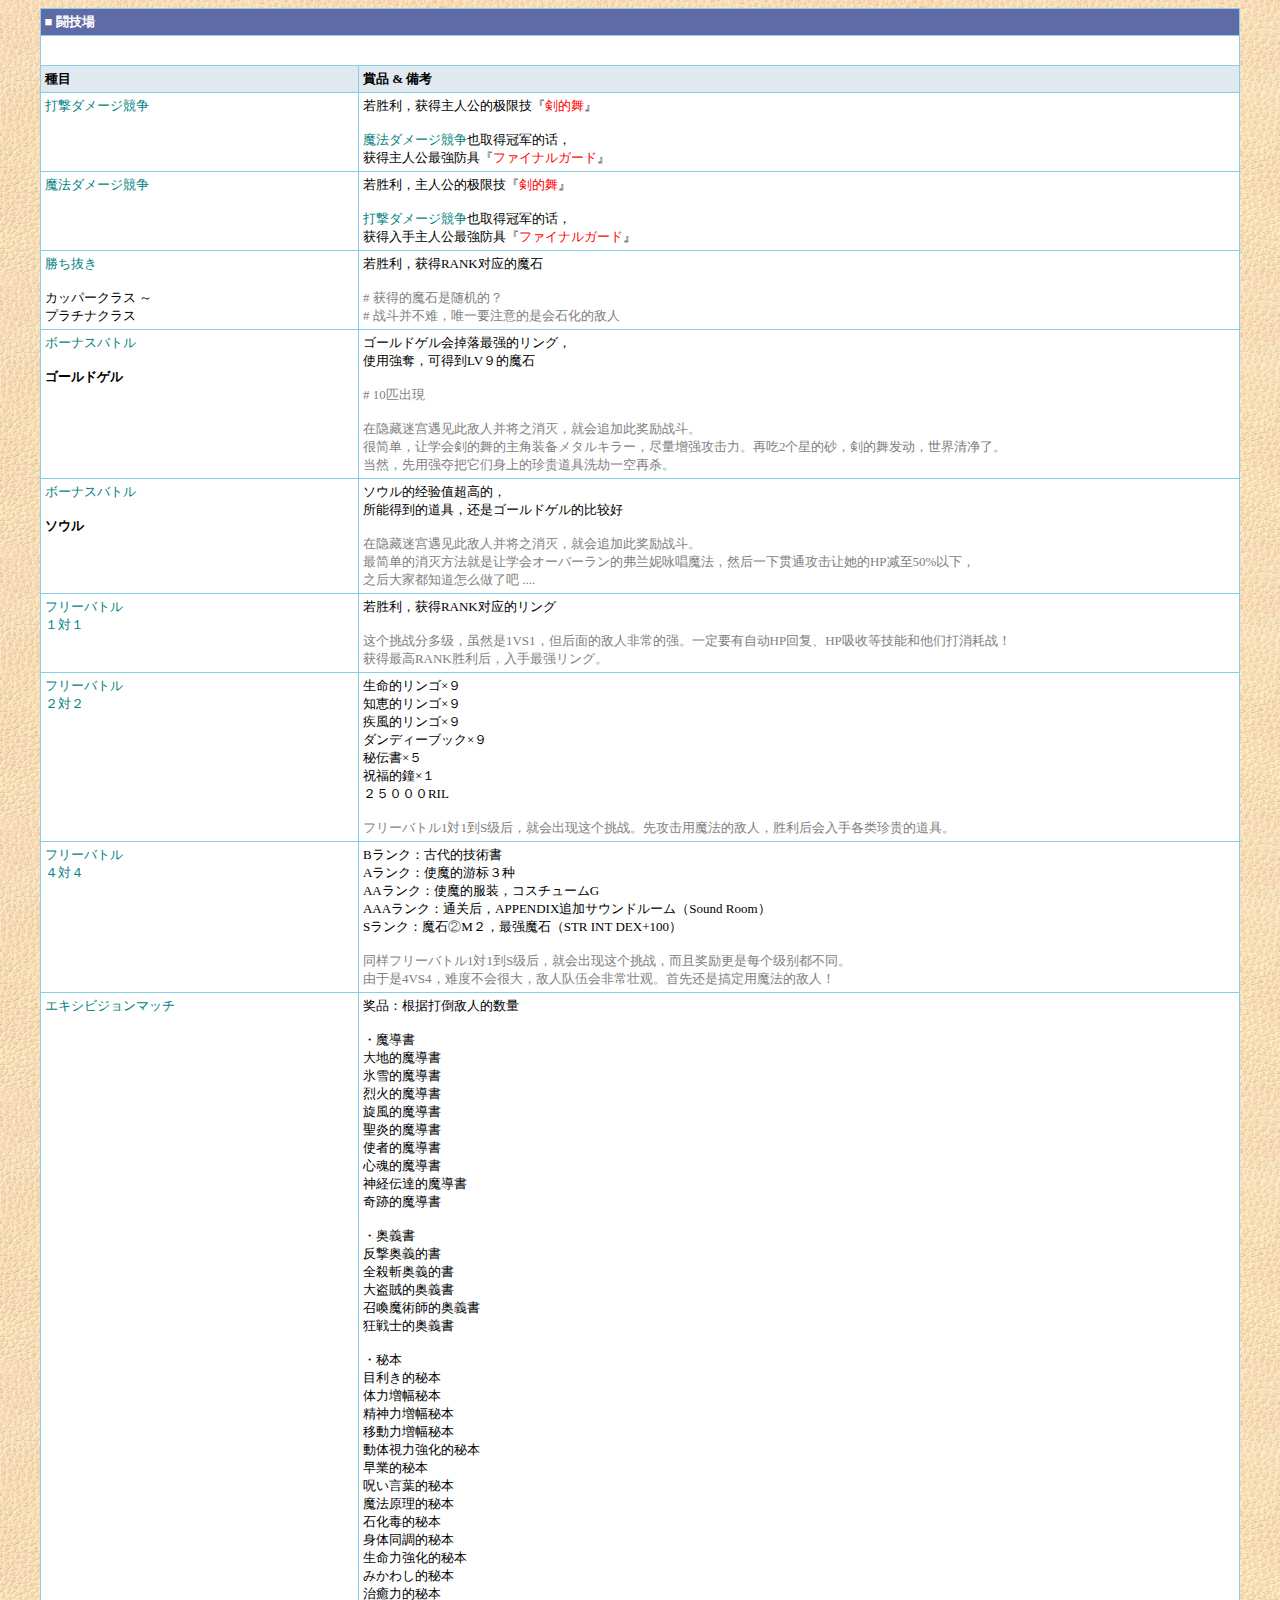
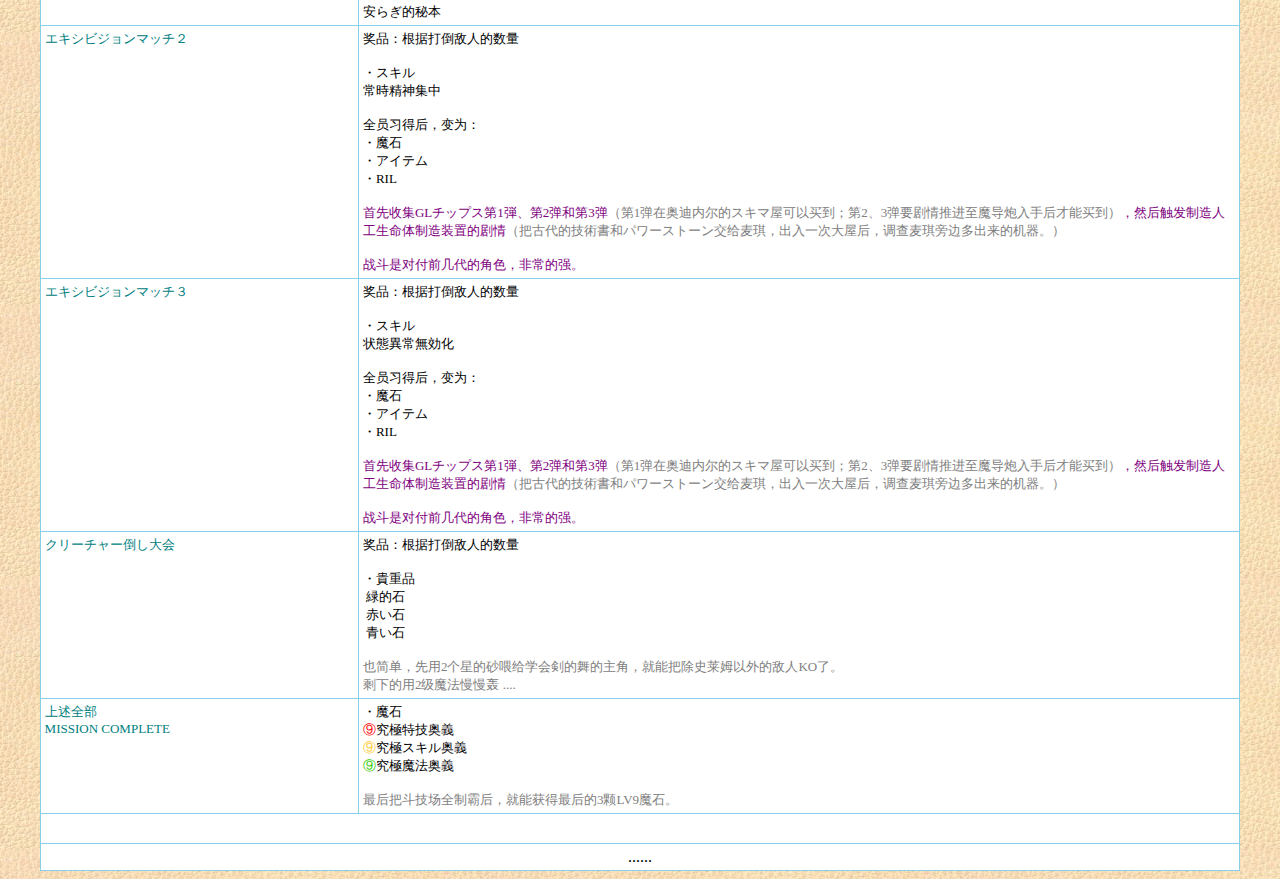
<file: 08.斗技场.htm>
<html>

<head>
    <meta charset="UTF-8" />
    <meta name="viewport" content="width=device-width, initial-scale=1.0" />
<title>斗技场</title>
</head>

<body background="Other/BG.jpg">

					<div align="center">
						<table border="1" cellSpacing="0" cellPadding="4" width="95%" id="table1" style="border-collapse: collapse" bordercolor="#87CEEB" bordercolorlight="#87CEEB" bordercolordark="#87CEEB">
							<tr>
								<td vAlign="top" bgcolor="#5F6BA4" colspan="2">
								<font color="#FFFFFF" size="2" face="宋体">■ <b>
								闘技場</b></font></td>
							</tr>
							<tr>
								<td vAlign="top" bgcolor="#FFFFFF" colspan="2">　</td>
							</tr>
							<tr>
								<td vAlign="top" bgcolor="#E0E8F0" width="26%">
								<b><font size="2" face="宋体">種目</font></b></td>
								<td vAlign="top" bgcolor="#E0E8F0" width="72%">
								<b><font size="2" face="宋体">賞品 &amp; 
								備考</font></b></td>
							</tr>
							<tr>
								<td vAlign="top" bgcolor="#FFFFFF" width="26%">
								<font size="2" face="宋体" color="#008080">
								打撃ダメージ競争<br>
　</font></td>
								<td vAlign="top" bgcolor="#FFFFFF" width="72%">
								<font size="2" face="宋体">若胜利，获得主人公的极限技『<font color="#FF0000">剣的舞</font>』<br>
								<br>
								<font color="#008080">魔法ダメージ競争</font>也取得冠军的话，<br>
								获得主人公最強防具『<font color="#FF0000">ファイナルガード</font>』</font></td>
							</tr>
							<tr>
								<td vAlign="top" bgcolor="#FFFFFF" width="26%">
								<font size="2" face="宋体" color="#008080">
								魔法ダメージ競争<br>
　</font></td>
								<td vAlign="top" bgcolor="#FFFFFF" width="72%">
								<font size="2" face="宋体">若胜利，主人公的极限技『<font color="#FF0000">剣的舞</font>』<br>
								<br>
								<font color="#008080">打撃ダメージ競争</font>也取得冠军的话，<br>
								获得入手主人公最強防具『<font color="#FF0000">ファイナルガード</font>』</font></td>
							</tr>
							<tr>
								<td vAlign="top" bgcolor="#FFFFFF" width="26%">
								<font size="2" face="宋体" color="#008080">勝ち抜き<br>
								<br>
								</font><font size="2" face="宋体">カッパークラス ～<br>
								プラチナクラス</font></td>
								<td vAlign="top" bgcolor="#FFFFFF" width="72%">
								<font size="2" face="宋体">若胜利，获得RANK对应的魔石<br>
								<br>
								<font color="#808080"># </font></font>
								<font color="#808080" size="2" face="宋体">
								获得的魔石是随机的？</font><font size="2" face="宋体"><br>
								<font color="#808080"># 战斗并不难，唯一要注意的是会石化的敌人</font></font></td>
							</tr>
							<tr>
								<td vAlign="top" bgcolor="#FFFFFF" width="26%">
								<font size="2" face="宋体" color="#008080">ボーナスバトル<br>
								<br>
								</font><b><font size="2" face="宋体">ゴールドゲル</font></b></td>
								<td vAlign="top" bgcolor="#FFFFFF" width="72%">
								<font size="2" face="宋体">ゴールドゲル会掉落最强的リング，<br>
								使用強奪，可得到LV９的魔石<br>
								<br>
								<font color="#808080"># 10匹出現<br>
								<br>
								在隐藏迷宫遇见此敌人并将之消灭，就会追加此奖励战斗。<br>
								很简单，让学会剣的舞的主角装备メタルキラー，尽量增强攻击力。再吃2个星的砂，剣的舞发动，世界清净了。<br>
								当然，先用强夺把它们身上的珍贵道具洗劫一空再杀</font></font><font face="宋体" size="2" color="#808080">。</font></td>
							</tr>
							<tr>
								<td vAlign="top" bgcolor="#FFFFFF" width="26%">
								<font size="2" face="宋体" color="#008080">ボーナスバトル<br>
								<br>
								</font><b><font size="2" face="宋体">ソウル</font></b></td>
								<td vAlign="top" bgcolor="#FFFFFF" width="72%">
								<font size="2" face="宋体">ソウル的经验值超高的，<br>
								所能得到的道具，还是ゴールドゲル的比较好<br>
								<br>
								<font color="#808080">在隐藏迷宫遇见此敌人并将之消灭，就会追加此奖励战斗。<br>
								最简单的消灭方法就是让学会オーバーラン的弗兰妮咏唱魔法，然后一下贯通攻击让她的HP减至50%以下，<br>
								之后大家都知道怎么做了吧 ....</font></font></td>
							</tr>
							<tr>
								<td vAlign="top" bgcolor="#FFFFFF" width="26%">
								<font size="2" face="宋体" color="#008080">フリーバトル<br>
								１対１</font></td>
								<td vAlign="top" bgcolor="#FFFFFF" width="72%">
								<font size="2" face="宋体">若胜利，获得RANK对应的リング<br>
								<br>
								<font color="#808080">
								这个挑战分多级，虽然是1VS1，但后面的敌人非常的强。一定要有自动HP回复、HP吸收等技能和他们打消耗战！<br>
								获得最高RANK胜利后，入手最强リング。</font></font></td>
							</tr>
							<tr>
								<td vAlign="top" bgcolor="#FFFFFF" width="26%">
								<font size="2" face="宋体" color="#008080">フリーバトル<br>
								２対２</font></td>
								<td vAlign="top" bgcolor="#FFFFFF" width="72%">
								<font size="2" face="宋体">生命的リンゴ×９<br>
								知恵的リンゴ×９<br>
								疾風的リンゴ×９<br>
								ダンディーブック×９<br>
								秘伝書×５<br>
								祝福的鐘×１<br>
								２５０００RIL<br>
								<br>
								<font color="#808080">
								フリーバトル1対1到S级后，就会出现这个挑战。先攻击用魔法的敌人，胜利后会入手各类珍贵的道具。</font></font></td>
							</tr>
							<tr>
								<td vAlign="top" bgcolor="#FFFFFF" width="26%">
								<font size="2" face="宋体" color="#008080">フリーバトル<br>
								４対４</font></td>
								<td vAlign="top" bgcolor="#FFFFFF" width="72%">
								<font size="2" face="宋体">Bランク：古代的技術書<br>
								Aランク：使魔的</font><font size="2">游标</font><font size="2" face="宋体">３种<br>
								AAランク：使魔的服装，コスチュームG<br>
								AAAランク：通关后，APPENDIX追加サウンドルーム（Sound Room）<br>
								Sランク：魔石<font color="#666666">②</font>M２，最强魔石（STR 
								INT DEX+100）<br>
								<br>
								<font color="#808080">
								同样フリーバトル1対1到S级后，就会出现这个挑战，而且奖励更是每个级别都不同。<br>
								由于是4VS4，难度不会很大，敌人队伍会非常壮观。首先还是搞定用魔法的敌人！</font></font></td>
							</tr>
							<tr>
								<td vAlign="top" bgcolor="#FFFFFF" width="26%">
								<font size="2" face="宋体" color="#008080">
								エキシビジョンマッチ</font></td>
								<td vAlign="top" bgcolor="#FFFFFF" width="72%">
								<font size="2" face="宋体">奖品：根据打倒敌人的数量<br>
								<br>
								&#12539;魔導書<br>
								大地的魔導書<br>
								氷雪的魔導書<br>
								烈火的魔導書<br>
								旋風的魔導書<br>
								聖炎的魔導書<br>
								使者的魔導書<br>
								心魂的魔導書<br>
								神経伝達的魔導書<br>
								奇跡的魔導書<br>
								<br>
								&#12539;奥義書<br>
								反撃奥義的書<br>
								全殺斬奥義的書<br>
								大盗賊的奥義書<br>
								召喚魔術師的奥義書<br>
								狂戦士的奥義書<br>
								<br>
								&#12539;秘本<br>
								目利き的秘本<br>
								体力増幅秘本<br>
								精神力増幅秘本<br>
								移動力増幅秘本<br>
								動体視力強化的秘本<br>
								早業的秘本<br>
								呪い言葉的秘本<br>
								魔法原理的秘本<br>
								石化毒的秘本<br>
								身体同調的秘本<br>
								生命力強化的秘本<br>
								みかわし的秘本<br>
								治癒力的秘本<br>
								安らぎ的秘本 </font></td>
							</tr>
							<tr>
								<td vAlign="top" bgcolor="#FFFFFF" width="26%">
								<font size="2" face="宋体" color="#008080">
								エキシビジョンマッチ２</font></td>
								<td vAlign="top" bgcolor="#FFFFFF" width="72%">
								<font size="2" face="宋体">奖品：根据打倒敌人的数量<br>
								<br>
								&#12539;スキル<br>
								常時精神集中<br>
								<br>
								全员习得后，变为：<br>
								&#12539;魔石<br>
								&#12539;アイテム<br>
								&#12539;RIL<br>
								<br>
								<font color="#800080">首先收集GLチップス第1弾、第2弹和第3弹</font><font color="#808080">（第1弹在奥迪内尔的スキマ屋可以买到；第2、3弹要剧情推进至魔导炮入手后才能买到）</font><font color="#800080">，然后触发制造人工生命体制造装置的剧情</font><font color="#808080">（把古代的技術書和パワーストーン交给麦琪，出入一次大屋后，调查麦琪旁边多出来的机器。）</font><font color="#FF0000"><br>
								<br>
								</font><font color="#800080">战斗是对付前几代的角色，非常的强。</font></font></td>
							</tr>
							<tr>
								<td vAlign="top" bgcolor="#FFFFFF" width="26%">
								<font size="2" face="宋体" color="#008080">
								エキシビジョンマッチ３</font></td>
								<td vAlign="top" bgcolor="#FFFFFF" width="72%">
								<font size="2" face="宋体">奖品：根据打倒敌人的数量<br>
								<br>
								&#12539;スキル<br>
								状態異常無効化<br>
								<br>
								全员习得后，变为：<br>
								&#12539;魔石<br>
								&#12539;アイテム<br>
								&#12539;RIL<br>
								<br>
								<font color="#800080">首先收集GLチップス第1弾、第2弹和第3弹</font><font color="#808080">（第1弹在奥迪内尔的スキマ屋可以买到；第2、3弹要剧情推进至魔导炮入手后才能买到）</font><font color="#800080">，然后触发制造人工生命体制造装置的剧情</font><font color="#808080">（把古代的技術書和パワーストーン交给麦琪，出入一次大屋后，调查麦琪旁边多出来的机器。）</font><font color="#FF0000"><br>
								<br>
								</font><font color="#800080">战斗是对付前几代的角色，非常的强。</font></font></td>
							</tr>
							<tr>
								<td vAlign="top" bgcolor="#FFFFFF" width="26%">
								<font size="2" face="宋体" color="#008080">
								クリーチャー倒し大会</font></td>
								<td vAlign="top" bgcolor="#FFFFFF" width="72%">
								<font size="2" face="宋体">奖品：根据打倒敌人的数量<br>
								<br>
								&#12539;貴重品<br>
								&nbsp;緑的石<br>
								&nbsp;赤い石<br>
								&nbsp;青い石<br>
								<br>
								<font color="#808080">
								也简单，先用2个星的砂喂给学会剣的舞的主角，就能把除史莱姆以外的敌人KO了。<br>
								剩下的用2级魔法慢慢轰 ....</font></font></td>
							</tr>
							<tr>
								<td vAlign="top" bgcolor="#FFFFFF" width="26%">
								<font face="宋体" size="2" color="#008080">上述全部<br>
								MISSION COMPLETE</font></td>
								<td vAlign="top" bgcolor="#FFFFFF" width="72%">
								<font size="2" face="宋体">&#12539;魔石<br>
								<font color="#ff0000">⑨</font>究極特技奥義<br>
								<font color="#ffcc33">⑨</font>究極スキル奥義<br>
								<font color="#33cc00">⑨</font>究極魔法奥義<br>
								<br>
								<font color="#808080">最后把斗技场全制霸后，就能获得最后的3颗LV9魔石。</font></font></td>
							</tr>
							<tr>
								<td vAlign="top" bgcolor="#FFFFFF" width="98%" colspan="2">
								　</td>
							</tr>
							<tr>
								<td vAlign="top" bgcolor="#FFFFFF" width="98%" colspan="2">
								<p align="center">......</td>
							</tr>
						</table>
					</div>
				
</body>

</html>
</file>
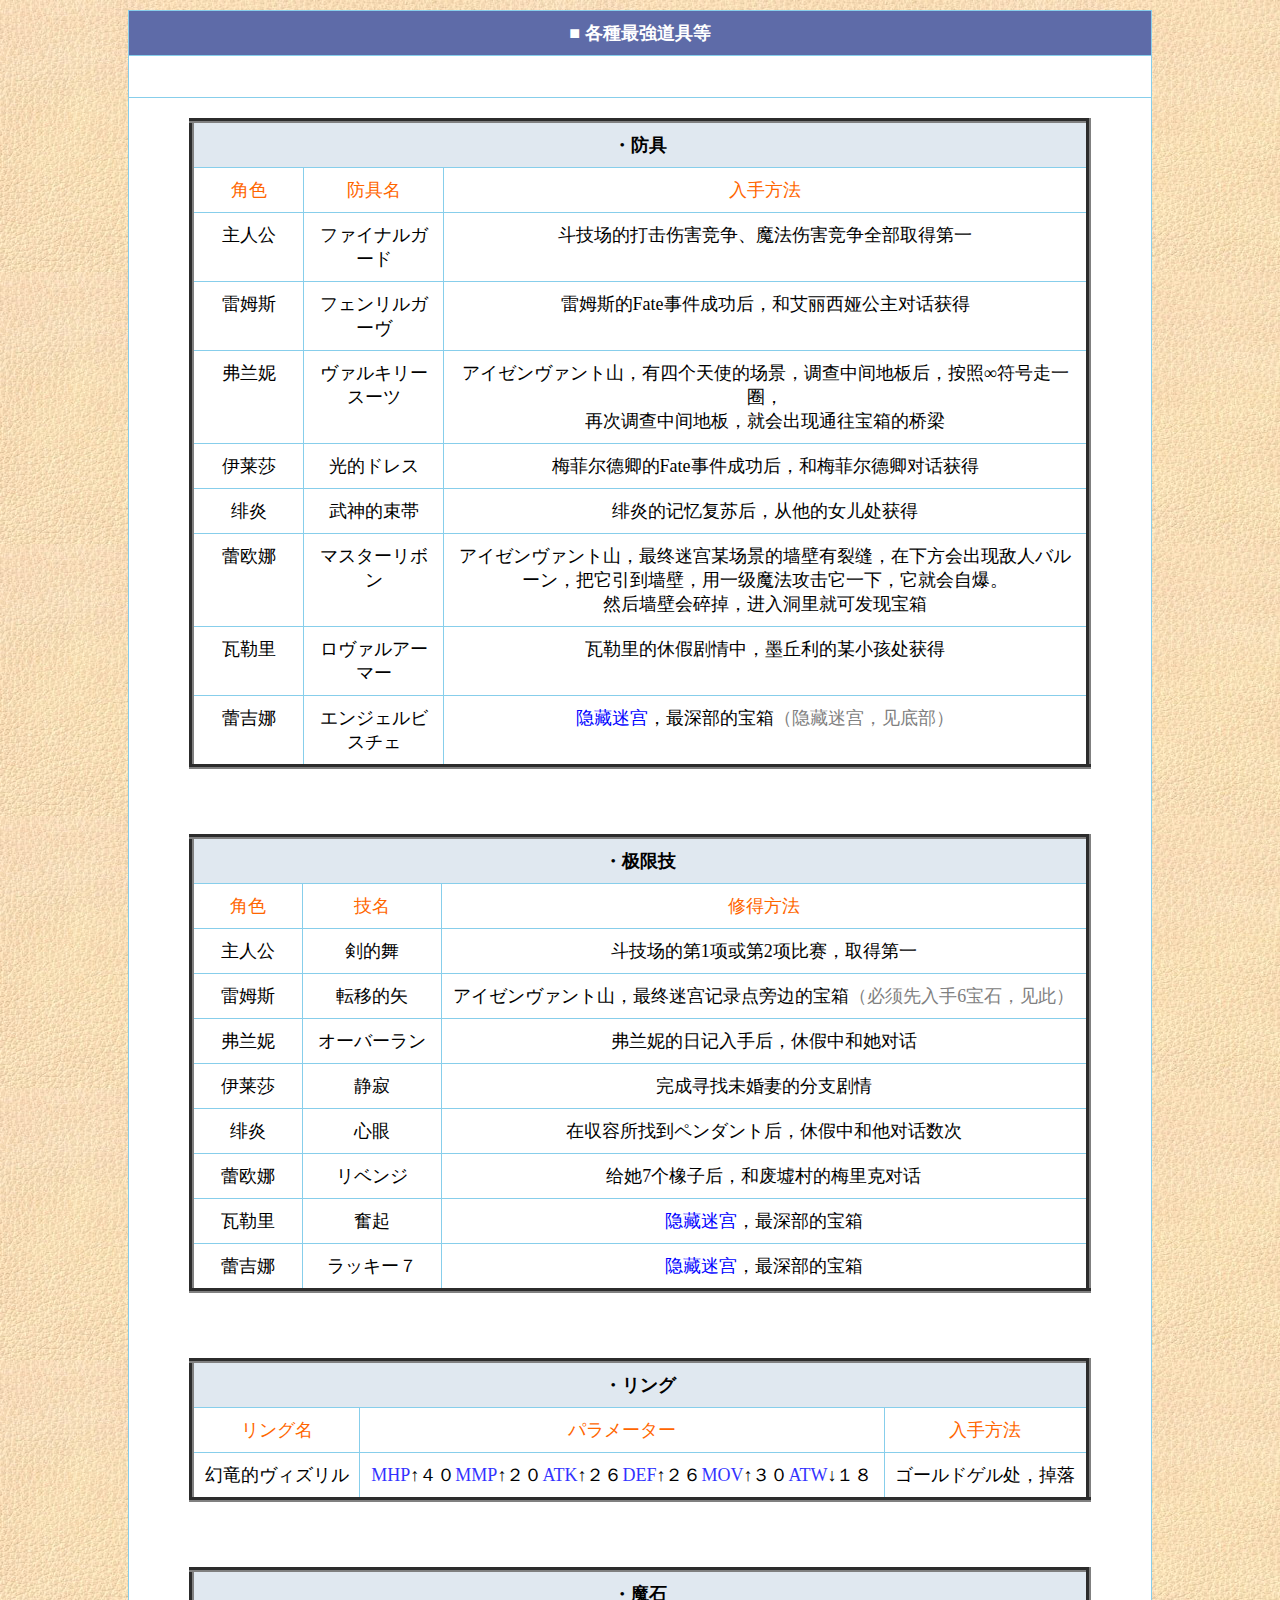
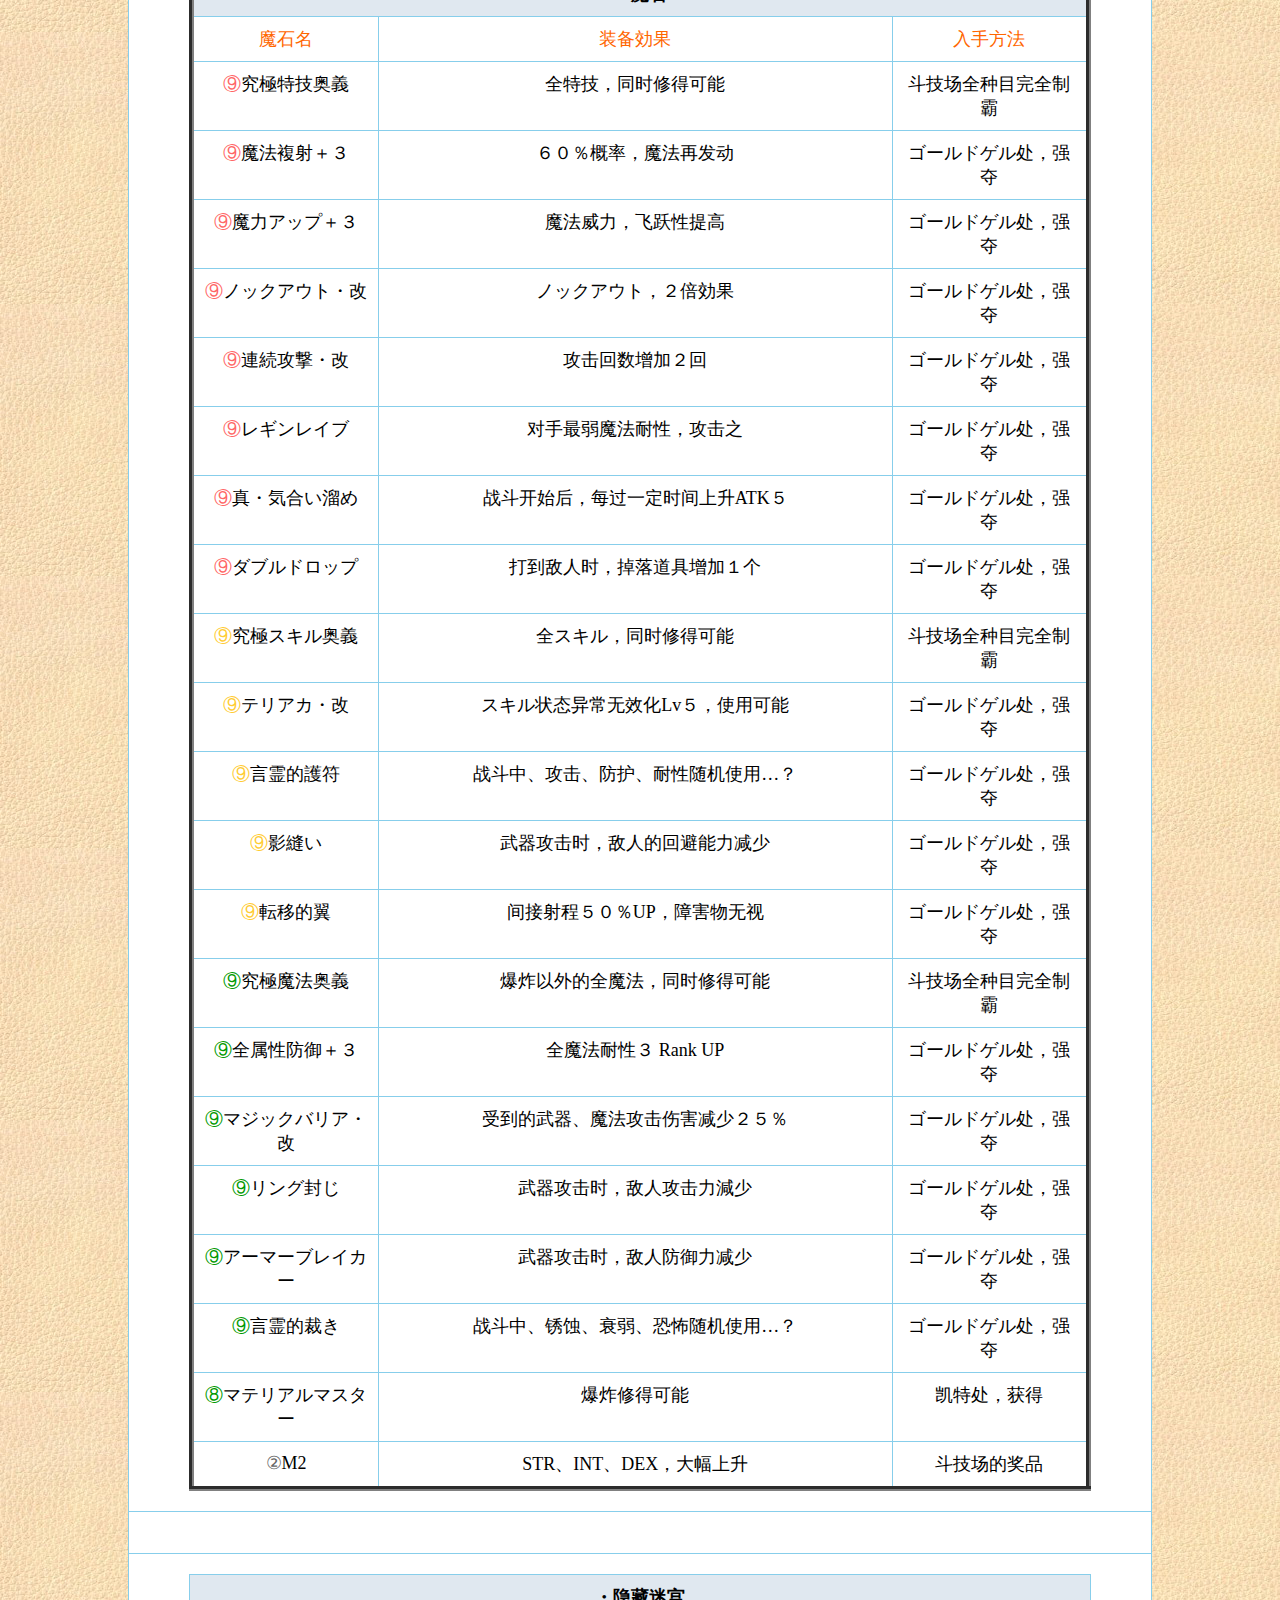
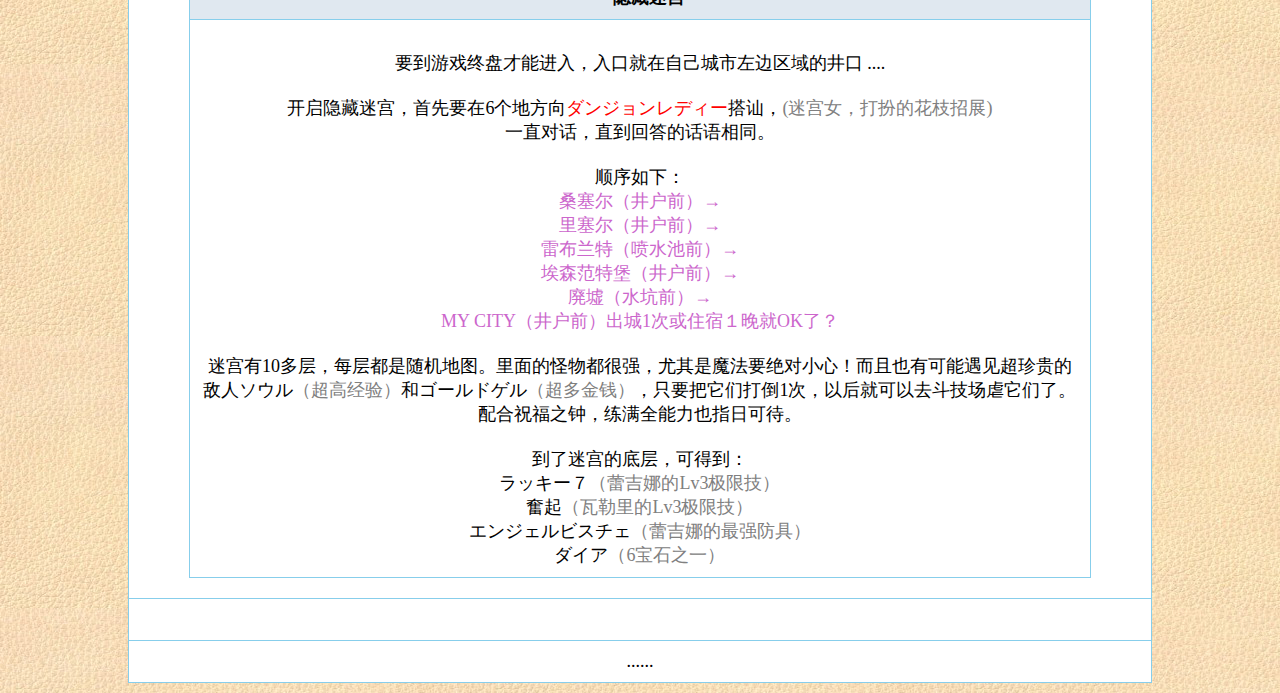
<file: 08.最强道具.htm>
<html>

<head>
    <meta charset="UTF-8" />
        <meta name="viewport" content="width=device-width, initial-scale=1.0" />
    <link rel="stylesheet" href="./common.css">
<title>各种最强道具等</title>
</head>

<body background="Other/BG.jpg">

					<div align="center">
						<table border="1" cellSpacing="0" cellPadding="4" width="95%" id="table1" bordercolor="#87CEEB" style="border-collapse: collapse" bordercolordark="#87CEEB">
							<tr>
								<td vAlign="top" bgcolor="#5E6BA8">
								<font color="#FFFFFF" size="4" face="宋体">■ <b>
								各種最強道具等</b></font></td>
							</tr>
							<tr>
								<td vAlign="top" bgcolor="#FFFFFF">　</td>
							</tr>
							<tr>
								<td vAlign="top" bgcolor="#FFFFFF">
								<div align="center">
									<table border="5" cellPadding="2" width="90%" id="table2">
										<tr>
											<td vAlign="top" colspan="3" bgcolor="#E0E8F0">
											<font face="宋体">
											<font size="4"><b>
											&#12539;防具</b></font><b><font size="4">
											</font></b></font></td>
										</tr>
										<tr>
											<td vAlign="top" width="12%">
											<font face="宋体" size="4" color="#FF6600">
											角色</font></td>
											<td vAlign="top" width="15%">
											<font size="4" color="#ff6600" face="宋体">
											防具名</font></td>
											<td vAlign="top" width="69%">
											<font size="4" color="#ff6600" face="宋体">
											入手方法</font></td>
										</tr>
										<tr>
											<td vAlign="top" width="12%">
											<font size="4" face="宋体">主人公</font></td>
											<td vAlign="top" width="15%">
											<font size="4" face="宋体">ファイナルガード</font></td>
											<td vAlign="top" width="69%">
											<font face="宋体" size="4">
											斗技场的打击伤害竞争、魔法伤害竞争全部取得第一</font></td>
										</tr>
										<tr>
											<td vAlign="top" width="12%">
											<font size="4" face="宋体">雷姆斯</font></td>
											<td vAlign="top" width="15%">
											<font size="4" face="宋体">フェンリルガーヴ</font></td>
											<td vAlign="top" width="69%">
											<font size="4" face="宋体">
											雷姆斯的Fate事件成功后，和艾丽西娅公主对话获得</font></td>
										</tr>
										<tr>
											<td vAlign="top" width="12%">
											<font size="4" face="宋体">弗兰妮</font></td>
											<td vAlign="top" width="15%">
											<font size="4" face="宋体">ヴァルキリースーツ</font></td>
											<td vAlign="top" width="69%">
											<font size="4" face="宋体">
											アイゼンヴァント山，有四个天使的场景，调查中间地板后，按照∞符号走一圈，<br>
											再次调查中间地板，就会出现通往宝箱的桥梁</font></td>
										</tr>
										<tr>
											<td vAlign="top" width="12%">
											<font size="4" face="宋体">伊莱莎</font></td>
											<td vAlign="top" width="15%">
											<font size="4" face="宋体">光的ドレス</font></td>
											<td vAlign="top" width="69%">
											<font size="4" face="宋体">
											梅菲尔德卿的Fate事件成功后，和梅菲尔德卿对话获得</font></td>
										</tr>
										<tr>
											<td vAlign="top" width="12%">
											<font size="4" face="宋体">绯炎</font></td>
											<td vAlign="top" width="15%">
											<font size="4" face="宋体">武神的束帯</font></td>
											<td vAlign="top" width="69%">
											<font size="4" face="宋体">
											绯炎的记忆复苏后，从他的女儿处获得</font></td>
										</tr>
										<tr>
											<td vAlign="top" width="12%">
											<font size="4" face="宋体">蕾欧娜</font></td>
											<td vAlign="top" width="15%">
											<font size="4" face="宋体">マスターリボン</font></td>
											<td vAlign="top" width="69%">
											<font size="4" face="宋体">
											アイゼンヴァント山，最终迷宫某场景的墙壁有裂缝，在下方会出现敌人バルーン，把它引到墙壁，用一级魔法攻击它一下，它就会自爆。<br>
											然后墙壁会碎掉，进入洞里就可发现宝箱</font></td>
										</tr>
										<tr>
											<td vAlign="top" width="12%">
											<font size="4" face="宋体">瓦勒里</font></td>
											<td vAlign="top" width="15%">
											<font size="4" face="宋体">ロヴァルアーマー</font></td>
											<td vAlign="top" width="69%">
											<font size="4" face="宋体">
											瓦勒里的休假剧情中，墨丘利的某小孩处获得</font></td>
										</tr>
										<tr>
											<td vAlign="top" width="12%">
											<font size="4" face="宋体">蕾吉娜</font></td>
											<td vAlign="top" width="15%">
											<font size="4" face="宋体">エンジェルビスチェ</font></td>
											<td vAlign="top" width="69%">
											<font size="4" face="宋体">
											<font color="#0000FF">隐藏迷宫</font>，最深部的宝箱<font color="#808080">（隐藏迷宫，见底部）</font></font></td>
										</tr>
									</table>
								</div>
								<font size="4" face="宋体" color="#FFFF00"><b><br>
　</b></font><div align="center">
									<table border="5" cellPadding="2" width="90%" id="table3">
										<tr>
											<td vAlign="top" colspan="3" bgcolor="#E0E8F0">
											<b>
											<font size="4" face="宋体">
											&#12539;极限技</font></b></td>
										</tr>
										<tr>
											<td vAlign="top" width="12%">
											<font face="宋体" size="4" color="#FF6600">
											角色</font></td>
											<td vAlign="top" width="15%">
											<font size="4" color="#ff6600" face="宋体">
											技名</font></td>
											<td vAlign="top" width="70%">
											<font size="4" color="#ff6600" face="宋体">
											修得方法</font></td>
										</tr>
										<tr>
											<td vAlign="top" width="12%">
											<font size="4" face="宋体">主人公</font></td>
											<td vAlign="top" width="15%">
											<font size="4" face="宋体">剣的舞</font></td>
											<td vAlign="top" width="70%">
											<font size="4" face="宋体">
											斗技场的第1项或第2项比赛，取得第一</font></td>
										</tr>
										<tr>
											<td vAlign="top" width="12%">
											<font size="4" face="宋体">雷姆斯</font></td>
											<td vAlign="top" width="15%">
											<font size="4" face="宋体">転移的矢</font></td>
											<td vAlign="top" width="70%">
											<font size="4" face="宋体">
											アイゼンヴァント山，最终迷宫记录点旁边的宝箱</font><font color="#808080" size="4" face="宋体">（必须先入手6宝石，<a href="09.极限技.htm"><font color="#808080">见此</font></a>）</font></td>
										</tr>
										<tr>
											<td vAlign="top" width="12%">
											<font size="4" face="宋体">弗兰妮</font></td>
											<td vAlign="top" width="15%">
											<font size="4" face="宋体">オーバーラン</font></td>
											<td vAlign="top" width="70%">
											<font size="4" face="宋体">
											弗兰妮的日记入手后，休假中和她对话</font></td>
										</tr>
										<tr>
											<td vAlign="top" width="12%">
											<font size="4" face="宋体">伊莱莎</font></td>
											<td vAlign="top" width="15%">
											<font size="4" face="宋体">静寂</font></td>
											<td vAlign="top" width="70%">
											<font size="4" face="宋体">
											完成寻找未婚妻的分支剧情</font></td>
										</tr>
										<tr>
											<td vAlign="top" width="12%">
											<font size="4" face="宋体">绯炎</font></td>
											<td vAlign="top" width="15%">
											<font size="4" face="宋体">心眼</font></td>
											<td vAlign="top" width="70%">
											<font size="4" face="宋体">
											在収容所找到ペンダント后，休假中和他对话数次</font></td>
										</tr>
										<tr>
											<td vAlign="top" width="12%">
											<font size="4" face="宋体">蕾欧娜</font></td>
											<td vAlign="top" width="15%">
											<font size="4" face="宋体">リベンジ</font></td>
											<td vAlign="top" width="70%">
											<font size="4" face="宋体">
											给她7个橡子后，和废墟村的梅里克对话</font></td>
										</tr>
										<tr>
											<td vAlign="top" width="12%">
											<font size="4" face="宋体">瓦勒里</font></td>
											<td vAlign="top" width="15%">
											<font size="4" face="宋体">奮起</font></td>
											<td vAlign="top" width="70%">
											<font size="4" face="宋体">
											<font color="#0000FF">隐藏迷宫</font>，最深部的宝箱</font></td>
										</tr>
										<tr>
											<td vAlign="top" width="12%">
											<font size="4" face="宋体">蕾吉娜</font></td>
											<td vAlign="top" width="15%">
											<font size="4" face="宋体">ラッキー７</font></td>
											<td vAlign="top" width="70%">
											<font size="4" face="宋体">
											<font color="#0000FF">隐藏迷宫</font>，最深部的宝箱</font></td>
										</tr>
									</table>
								</div>
								<font size="4" face="宋体"><br>
　</font><div align="center">
									<table border="5" cellPadding="2" width="90%" id="table4">
										<tr>
											<td vAlign="top" colspan="3" bgcolor="#E0E8F0">
											<b>
											<font size="4" face="宋体">
											&#12539;リング</font></b></td>
										</tr>
										<tr>
											<td vAlign="top">
											<font size="4" color="#ff6600" face="宋体">
											リング名</font></td>
											<td vAlign="top">
											<font size="4" color="#ff6600" face="宋体">
											パラメーター</font></td>
											<td vAlign="top">
											<font size="4" color="#ff6600" face="宋体">
											入手方法</font></td>
										</tr>
										<tr>
											<td vAlign="top">
											<font size="4" face="宋体">幻竜的ヴィズリル</font></td>
											<td vAlign="top"><font face="宋体">
											<font size="4" color="#3333ff">MHP</font><font size="4">↑４０<font color="#3333ff">MMP</font>↑２０<font color="#3333ff">ATK</font>↑２６<font color="#3333ff">DEF</font>↑２６<font color="#3333ff">MOV</font>↑３０<font color="#3333ff">ATW</font>↓１８</font></font></td>
											<td vAlign="top">
											<font size="4" face="宋体">ゴールドゲル处，掉落</font></td>
										</tr>
									</table>
								</div>
								<font size="4" face="宋体"><br>
　</font><div align="center">
									<table border="5" cellPadding="2" width="90%" id="table5">
										<tr>
											<td vAlign="top" colspan="3" bgcolor="#E0E8F0">
											<font face="宋体" size="4">
											<b>&#12539;魔石</b></font></td>
										</tr>
										<tr>
											<td vAlign="top" width="20%">
											<font size="4" color="#ff6600" face="宋体">
											魔石名</font></td>
											<td vAlign="top" width="55%">
											<font face="宋体" size="4" color="#FF6600">
											装备</font><font size="4" color="#ff6600" face="宋体">効果</font></td>
											<td vAlign="top" width="21%">
											<font size="4" color="#ff6600" face="宋体">
											入手方法</font></td>
										</tr>
										<tr>
											<td vAlign="top" width="20%">
											<font face="宋体">
											<font size="4" color="#ff6666">⑨</font><font size="4">究極特技奥義</font></font></td>
											<td vAlign="top" width="55%">
											<font size="4" face="宋体">全特技，同时修得可能</font></td>
											<td vAlign="top" width="21%">
											<font size="4" face="宋体">斗技场全种目完全制霸</font></td>
										</tr>
										<tr>
											<td vAlign="top" width="20%">
											<font face="宋体">
											<font size="4" color="#ff6666">⑨</font><font size="4">魔法複射＋３</font></font></td>
											<td vAlign="top" width="55%">
											<font size="4" face="宋体">６０％概率，魔法再发动</font></td>
											<td vAlign="top" width="21%">
											<font size="4" face="宋体">ゴールドゲル处，强夺</font></td>
										</tr>
										<tr>
											<td vAlign="top" width="20%">
											<font face="宋体">
											<font size="4" color="#ff6666">⑨</font><font size="4">魔力アップ＋３</font></font></td>
											<td vAlign="top" width="55%">
											<font size="4" face="宋体">魔法威力，飞跃性提高</font></td>
											<td vAlign="top" width="21%">
											<font size="4" face="宋体">ゴールドゲル处，强夺</font></td>
										</tr>
										<tr>
											<td vAlign="top" width="20%">
											<font face="宋体">
											<font size="4" color="#ff6666">⑨</font><font size="4">ノックアウト&#12539;改</font></font></td>
											<td vAlign="top" width="55%">
											<font size="4" face="宋体">ノックアウト，２倍効果</font></td>
											<td vAlign="top" width="21%">
											<font size="4" face="宋体">ゴールドゲル处，强夺</font></td>
										</tr>
										<tr>
											<td vAlign="top" width="20%">
											<font face="宋体">
											<font size="4" color="#ff6666">⑨</font><font size="4">連続攻撃&#12539;改</font></font></td>
											<td vAlign="top" width="55%">
											<font face="宋体" size="4">攻击回数增加２回</font></td>
											<td vAlign="top" width="21%">
											<font size="4" face="宋体">ゴールドゲル处，强夺</font></td>
										</tr>
										<tr>
											<td vAlign="top" width="20%">
											<font face="宋体">
											<font size="4" color="#ff6666">⑨</font><font size="4">レギンレイブ</font></font></td>
											<td vAlign="top" width="55%">
											<font size="4" face="宋体">
											对手最弱魔法耐性，攻击之</font></td>
											<td vAlign="top" width="21%">
											<font size="4" face="宋体">ゴールドゲル处，强夺</font></td>
										</tr>
										<tr>
											<td vAlign="top" width="20%">
											<font face="宋体">
											<font size="4" color="#ff6666">⑨</font><font size="4">真&#12539;気合い溜め</font></font></td>
											<td vAlign="top" width="55%">
											<font size="4" face="宋体">
											战斗开始后，每过一定时间上升ATK５</font></td>
											<td vAlign="top" width="21%">
											<font size="4" face="宋体">ゴールドゲル处，强夺</font></td>
										</tr>
										<tr>
											<td vAlign="top" width="20%">
											<font face="宋体">
											<font size="4" color="#ff6666">⑨</font><font size="4">ダブルドロップ</font></font></td>
											<td vAlign="top" width="55%">
											<font size="4" face="宋体">
											打到敌人时，掉落道具增加１个</font></td>
											<td vAlign="top" width="21%">
											<font size="4" face="宋体">ゴールドゲル处，强夺</font></td>
										</tr>
										<tr>
											<td vAlign="top" width="20%">
											<font face="宋体">
											<font size="4" color="#ffcc33">⑨</font><font size="4">究極スキル奥義</font></font></td>
											<td vAlign="top" width="55%">
											<font size="4" face="宋体">全スキル，同时修得可能</font></td>
											<td vAlign="top" width="21%">
											<font size="4" face="宋体">斗技场全种目完全制霸</font></td>
										</tr>
										<tr>
											<td vAlign="top" width="20%">
											<font face="宋体">
											<font size="4" color="#ffcc33">⑨</font><font size="4">テリアカ&#12539;改</font></font></td>
											<td vAlign="top" width="55%">
											<font size="4" face="宋体">スキル状态异常无效化Lv５，使用可能</font></td>
											<td vAlign="top" width="21%">
											<font size="4" face="宋体">ゴールドゲル处，强夺</font></td>
										</tr>
										<tr>
											<td vAlign="top" width="20%">
											<font face="宋体">
											<font size="4" color="#ffcc33">⑨</font><font size="4">言霊的護符</font></font></td>
											<td vAlign="top" width="55%">
											<font size="4" face="宋体">
											战斗中、攻击、防护、耐性随机使用…？</font></td>
											<td vAlign="top" width="21%">
											<font size="4" face="宋体">ゴールドゲル处，强夺</font></td>
										</tr>
										<tr>
											<td vAlign="top" width="20%">
											<font face="宋体">
											<font size="4" color="#ffcc33">⑨</font><font size="4">影縫い</font></font></td>
											<td vAlign="top" width="55%">
											<font size="4" face="宋体">
											武器攻击时，敌人的回避能力减少</font></td>
											<td vAlign="top" width="21%">
											<font size="4" face="宋体">ゴールドゲル处，强夺</font></td>
										</tr>
										<tr>
											<td vAlign="top" width="20%">
											<font face="宋体">
											<font size="4" color="#ffcc33">⑨</font><font size="4">転移的翼</font></font></td>
											<td vAlign="top" width="55%">
											<font size="4" face="宋体">
											间接射程５０％UP，障害物无视</font></td>
											<td vAlign="top" width="21%">
											<font size="4" face="宋体">ゴールドゲル处，强夺</font></td>
										</tr>
										<tr>
											<td vAlign="top" width="20%">
											<font face="宋体">
											<font size="4" color="#009900">⑨</font><font size="4">究極魔法奥義</font></font></td>
											<td vAlign="top" width="55%">
											<font size="4" face="宋体">
											爆炸以外的全魔法，同时修得可能</font></td>
											<td vAlign="top" width="21%">
											<font size="4" face="宋体">斗技场全种目完全制霸</font></td>
										</tr>
										<tr>
											<td vAlign="top" width="20%">
											<font face="宋体">
											<font size="4" color="#009900">⑨</font><font size="4">全属性防御＋３</font></font></td>
											<td vAlign="top" width="55%">
											<font size="4" face="宋体">全魔法耐性３ Rank 
											UP</font></td>
											<td vAlign="top" width="21%">
											<font size="4" face="宋体">ゴールドゲル处，强夺</font></td>
										</tr>
										<tr>
											<td vAlign="top" width="20%">
											<font face="宋体">
											<font size="4" color="#009900">⑨</font><font size="4">マジックバリア&#12539;改</font></font></td>
											<td vAlign="top" width="55%">
											<font size="4" face="宋体">
											受到的武器、魔法攻击伤害减少２５％</font></td>
											<td vAlign="top" width="21%">
											<font size="4" face="宋体">ゴールドゲル处，强夺</font></td>
										</tr>
										<tr>
											<td vAlign="top" width="20%">
											<font face="宋体">
											<font size="4" color="#009900">⑨</font><font size="4">リング封じ</font></font></td>
											<td vAlign="top" width="55%">
											<font size="4" face="宋体">
											武器攻击时，敌人攻击力減少</font></td>
											<td vAlign="top" width="21%">
											<font size="4" face="宋体">ゴールドゲル处，强夺</font></td>
										</tr>
										<tr>
											<td vAlign="top" width="20%">
											<font face="宋体">
											<font size="4" color="#009900">⑨</font><font size="4">アーマーブレイカー</font></font></td>
											<td vAlign="top" width="55%">
											<font size="4" face="宋体">
											武器攻击时，敌人防御力减少</font></td>
											<td vAlign="top" width="21%">
											<font size="4" face="宋体">ゴールドゲル处，强夺</font></td>
										</tr>
										<tr>
											<td vAlign="top" width="20%">
											<font face="宋体">
											<font size="4" color="#009900">⑨</font><font size="4">言霊的裁き</font></font></td>
											<td vAlign="top" width="55%">
											<font size="4" face="宋体">
											战斗中、锈蚀、衰弱、恐怖随机使用…？</font></td>
											<td vAlign="top" width="21%">
											<font size="4" face="宋体">ゴールドゲル处，强夺</font></td>
										</tr>
										<tr>
											<td vAlign="top" width="20%">
											<font face="宋体">
											<font size="4" color="#009900">⑧</font><font size="4">マテリアルマスター</font></font></td>
											<td vAlign="top" width="55%">
											<font size="4" face="宋体">爆炸修得可能</font></td>
											<td vAlign="top" width="21%">
											<font size="4" face="宋体">凯特处，获得</font></td>
										</tr>
										<tr>
											<td vAlign="top" width="20%">
											<font face="宋体">
											<font size="4" color="#666666">②</font><font size="4">M2</font></font></td>
											<td vAlign="top" width="55%">
											<font size="4" face="宋体">STR、INT、DEX，大幅上升</font></td>
											<td vAlign="top" width="21%">
											<font size="4" face="宋体">斗技场的奖品</font></td>
										</tr>
									</table>
								</div>
								</td>
							</tr>
							<tr>
								<td vAlign="top" bgcolor="#FFFFFF">　</td>
							</tr>
							<tr>
								<td vAlign="top" bgcolor="#FFFFFF">
								<div id="wp" class="wp">
									<div id="ct" class="wp cl">
										<div id="postlist" class="pl bm bmw">
											<div id="post_13079596">
												<div align="center">
													<table cellPadding="3" id="table6" width="90%" style="border-collapse: collapse" border="1">
														<tr>
															<td id="postmessage_13079596" class="t_f" bgcolor="#E0E8F0">
															<b>
															<font face="宋体" size="4">
															&#12539;</font></b><font face="宋体"><strong><font size="4">隐藏迷宫</font></strong></font></td>
														</tr>
														<tr>
															<td id="postmessage_13079596" class="t_f">
															<div class="quote">
																<blockquote>
																	<font size="4" face="宋体">
																	<br>
																	要到游戏终盘才能进入，入口就在自己城市左边区域的井口 
																	....<br>
																	<br>
																	开启隐藏迷宫，首先要在6个地方向<font color="#FF0000">ダンジョンレディー</font>搭讪，<font color="#808080">(迷宫女，打扮的花枝招展)</font><br>
																	一直对话，直到回答的话语相同。<br>
																	<br>
																	顺序如下：<strong><font color="blue"><br>
																	</font>
																	</strong>
																	<strong style="font-weight: 400">
																	<font color="#CC66CC">
																	桑塞尔</font></strong></font><font color="#CC66CC" size="4" face="宋体">（井户前）</font><font size="4" face="宋体"><strong style="font-weight: 400"><font color="#CC66CC">→<br>
																	里塞尔</font></strong></font><font color="#CC66CC" size="4" face="宋体">（井户前）</font><font size="4" face="宋体"><strong style="font-weight: 400"><font color="#CC66CC">→<br>
																	雷布兰特</font></strong></font><font color="#CC66CC" size="4" face="宋体">（喷水池前）</font><font size="4" face="宋体"><strong style="font-weight: 400"><font color="#CC66CC">→<br>
																	埃森范特堡</font></strong></font><font color="#CC66CC" size="4" face="宋体">（井户前）</font><font size="4" face="宋体"><strong style="font-weight: 400"><font color="#CC66CC">→<br>
																	廃墟</font></strong></font><font color="#CC66CC" size="4" face="宋体">（水坑前）</font><font size="4" face="宋体"><strong style="font-weight: 400"><font color="#CC66CC">→<br>
																	MY CITY</font></strong></font><font color="#CC66CC" size="4" face="宋体">（井户前）出城1次或住宿１晚就OK了？</font><font size="4" face="宋体"><strong><font color="blue"><br>
																	</font>
																	</strong>
																	<br>
																	迷宫有10多层，每层都是随机地图。里面的怪物都很强，尤其是魔法要绝对小心！而且也有可能遇见超珍贵的敌人ソウル<font color="#808080">（超高经验）</font>和ゴールドゲル<font color="#808080">（超多金钱）</font>，只要把它们打倒1次，以后就可以去斗技场虐它们了。配合祝福之钟，练满全能力也指日可待。<br>
																	<br>
																	到了迷宫的底层，可得到：<br>
																	ラッキー７<font color="#808080">（蕾吉娜的Lv3极限技）</font><br>
																	奮起<font color="#808080">（瓦勒里的Lv3极限技）</font><br>
																	エンジェルビスチェ<font color="#808080">（蕾吉娜的最强防具）</font><br>
																	ダイア<font color="#808080">（6宝石之一）</font></font></blockquote>
															</div>
															</td>
														</tr>
													</table>
												</div>
											</div>
										</div>
									</div>
								</div>
								</td>
							</tr>
							<tr>
								<td vAlign="top" bgcolor="#FFFFFF">　</td>
							</tr>
							<tr>
								<td vAlign="top" bgcolor="#FFFFFF">
								<p align="center"><font size="4" face="宋体">
								......</font></td>
							</tr>
						</table>
					</div>
				
</body>

</html>
</file>
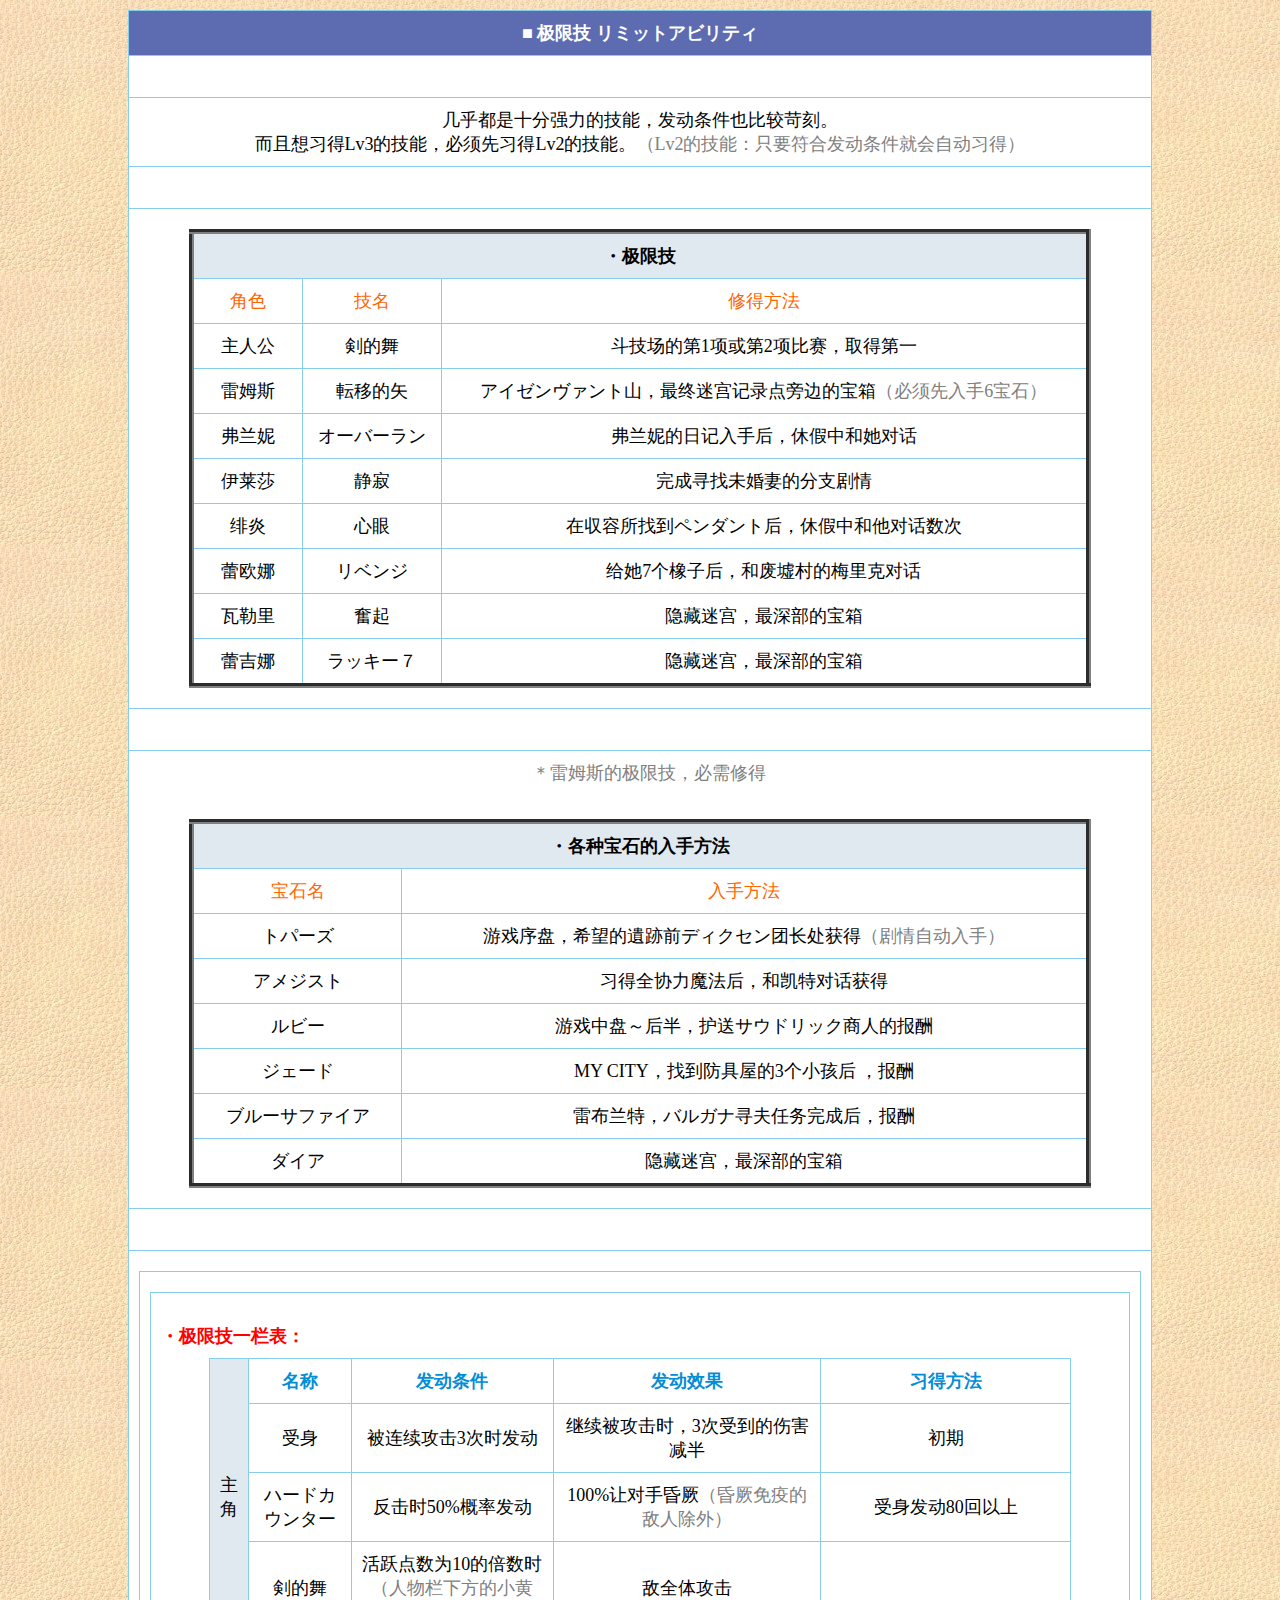
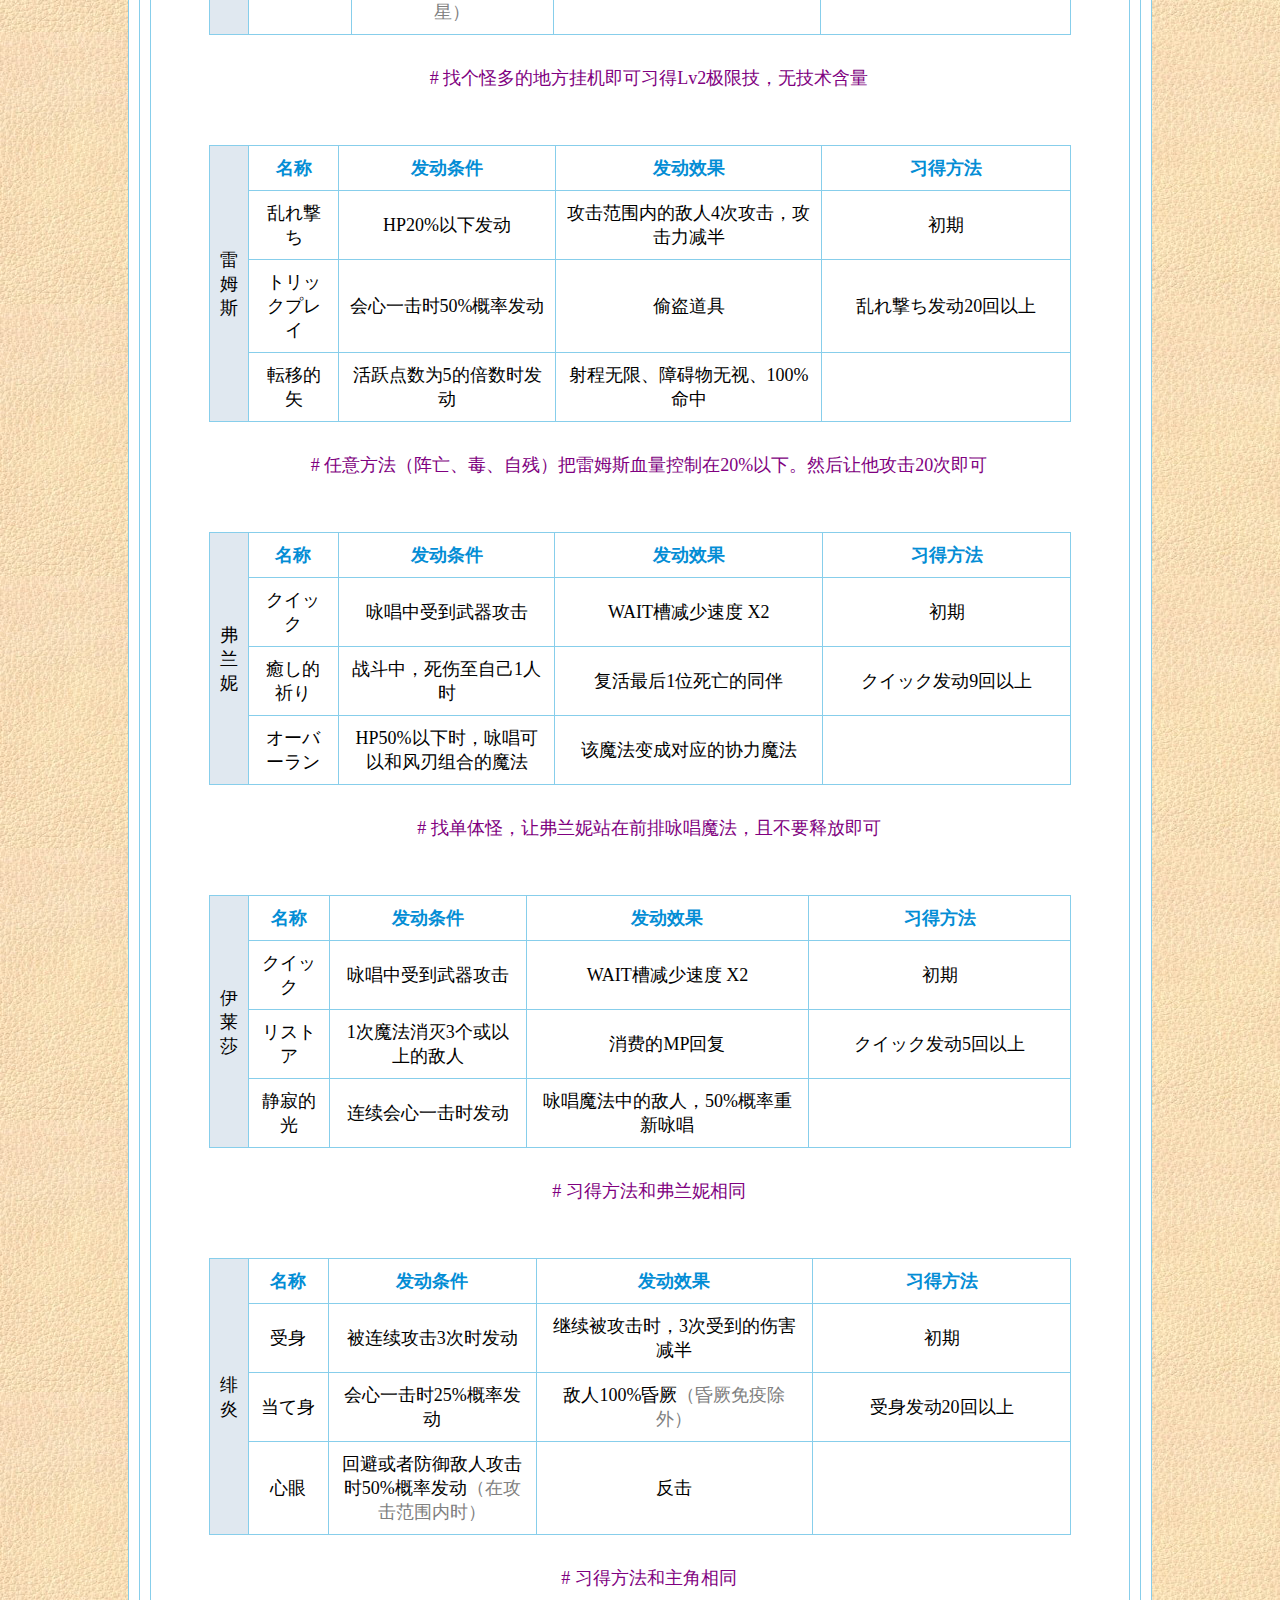
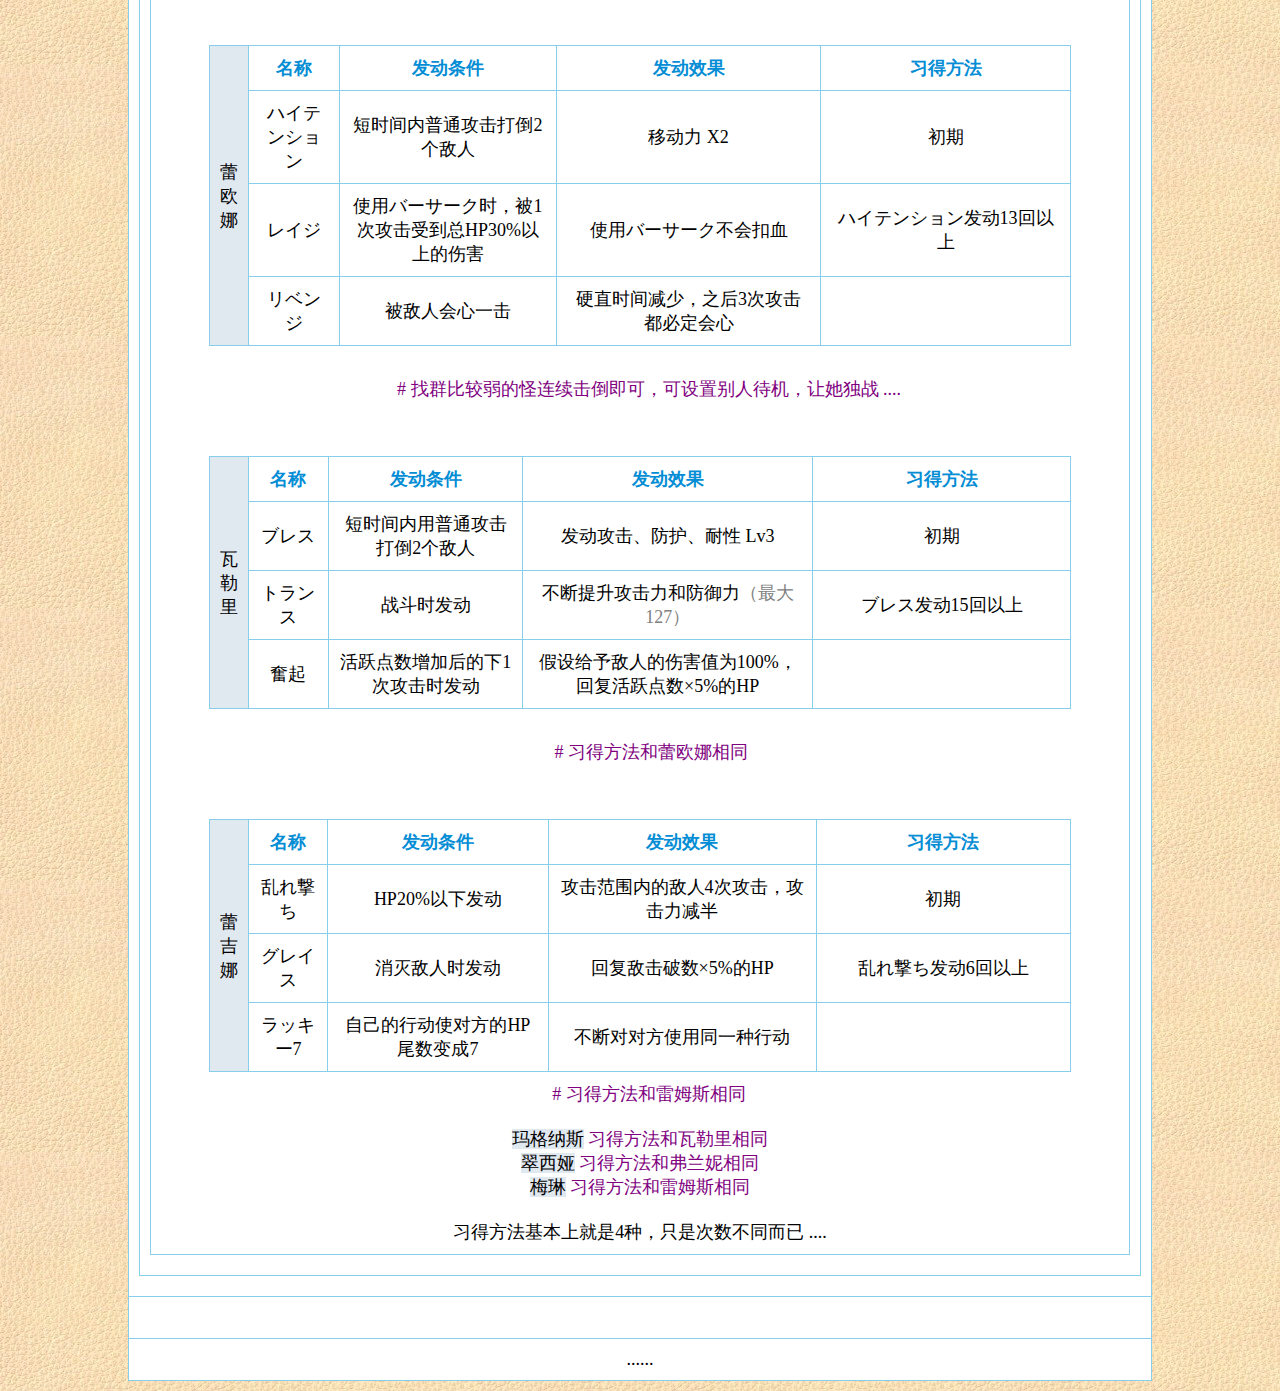
<file: 09.极限技.htm>
<html>

<head>
    <meta charset="UTF-8" />
        <meta name="viewport" content="width=device-width, initial-scale=1.0" />
    <link rel="stylesheet" href="./common.css">
<title>极限技</title>
</head>

<body background="Other/BG.jpg">

					<div align="center">
						<table border="1" cellSpacing="0" cellPadding="4" width="95%" id="table1" bordercolor="#87CEEB" style="border-collapse: collapse" bordercolorlight="#87CEEB" bordercolordark="#87CEEB">
							<tr>
								<td vAlign="top" bgcolor="#5D6CB1">
								<font face="宋体"><b>
								<font color="#FFFFFF" size="4">■ 
								极限技 リミットアビリティ</font></b></font></td>
							</tr>
							<tr>
								<td vAlign="top" bgcolor="#FFFFFF">　</td>
							</tr>
							<tr>
								<td vAlign="top" bgcolor="#FFFFFF">
								<font face="宋体" size="4">几乎都是十分强力的技能，发动条件也比较苛刻。<br>
								而且想习得Lv3的技能，必须先习得Lv2的技能。<font color="#808080">（Lv2的技能：只要符合发动条件就会自动习得）</font></font></td>
							</tr>
							<tr>
								<td vAlign="top" bgcolor="#FFFFFF">
								　</td>
							</tr>
							<tr>
								<td vAlign="top" bgcolor="#FFFFFF">
								<div align="center">
									<table border="5" cellPadding="2" width="90%" id="table2">
										<tr>
											<td vAlign="top" colspan="3" bgcolor="#E0E8F0">
											<b>
											<font size="4" face="宋体">
											&#12539;极限技</font></b></td>
										</tr>
										<tr>
											<td vAlign="top" width="12%">
											<font face="宋体" size="4" color="#FF6600">
											角色</font></td>
											<td vAlign="top" width="15%">
											<font size="4" color="#ff6600" face="宋体">
											技名</font></td>
											<td vAlign="top" width="70%">
											<font size="4" color="#ff6600" face="宋体">
											修得方法</font></td>
										</tr>
										<tr>
											<td vAlign="top" width="12%">
											<font size="4" face="宋体">主人公</font></td>
											<td vAlign="top" width="15%">
											<font size="4" face="宋体">剣的舞</font></td>
											<td vAlign="top" width="70%">
											<font size="4" face="宋体">
											斗技场的第1项或第2项比赛，取得第一</font></td>
										</tr>
										<tr>
											<td vAlign="top" width="12%">
											<font size="4" face="宋体">雷姆斯</font></td>
											<td vAlign="top" width="15%">
											<font size="4" face="宋体">転移的矢</font></td>
											<td vAlign="top" width="70%">
											<font size="4" face="宋体">
											アイゼンヴァント山，最终迷宫记录点旁边的宝箱</font><font color="#808080" size="4" face="宋体">（必须先入手6宝石）</font></td>
										</tr>
										<tr>
											<td vAlign="top" width="12%">
											<font size="4" face="宋体">弗兰妮</font></td>
											<td vAlign="top" width="15%">
											<font size="4" face="宋体">オーバーラン</font></td>
											<td vAlign="top" width="70%">
											<font size="4" face="宋体">
											弗兰妮的日记入手后，休假中和她对话</font></td>
										</tr>
										<tr>
											<td vAlign="top" width="12%">
											<font size="4" face="宋体">伊莱莎</font></td>
											<td vAlign="top" width="15%">
											<font size="4" face="宋体">静寂</font></td>
											<td vAlign="top" width="70%">
											<font size="4" face="宋体">
											完成寻找未婚妻的分支剧情</font></td>
										</tr>
										<tr>
											<td vAlign="top" width="12%">
											<font size="4" face="宋体">绯炎</font></td>
											<td vAlign="top" width="15%">
											<font size="4" face="宋体">心眼</font></td>
											<td vAlign="top" width="70%">
											<font size="4" face="宋体">
											在収容所找到ペンダント后，休假中和他对话数次</font></td>
										</tr>
										<tr>
											<td vAlign="top" width="12%">
											<font size="4" face="宋体">蕾欧娜</font></td>
											<td vAlign="top" width="15%">
											<font size="4" face="宋体">リベンジ</font></td>
											<td vAlign="top" width="70%">
											<font size="4" face="宋体">
											给她7个橡子后，和废墟村的梅里克对话</font></td>
										</tr>
										<tr>
											<td vAlign="top" width="12%">
											<font size="4" face="宋体">瓦勒里</font></td>
											<td vAlign="top" width="15%">
											<font size="4" face="宋体">奮起</font></td>
											<td vAlign="top" width="70%">
											<font size="4" face="宋体">
											<font color="#0000FF">
											<a href="08.最强道具.htm">隐藏迷宫</a></font>，最深部的宝箱</font></td>
										</tr>
										<tr>
											<td vAlign="top" width="12%">
											<font size="4" face="宋体">蕾吉娜</font></td>
											<td vAlign="top" width="15%">
											<font size="4" face="宋体">ラッキー７</font></td>
											<td vAlign="top" width="70%">
											<font size="4" face="宋体">
											<font color="#0000FF">
											<a href="08.最强道具.htm">隐藏迷宫</a></font>，最深部的宝箱</font></td>
										</tr>
									</table>
								</div>
								</td>
							</tr>
							<tr>
								<td vAlign="top" bgcolor="#FFFFFF">
								　</td>
							</tr>
							<tr>
								<td vAlign="top" bgcolor="#FFFFFF">
								<font size="4" color="#808080">&nbsp;&nbsp;&nbsp; 
								＊雷姆斯的极限技，必需修得<br>
　</font><div align="center">
									<table border="5" cellPadding="2" width="90%" id="table3">
										<tr>
											<td vAlign="top" colspan="2" bgcolor="#E0E8F0">
											<b>
											<font size="4" face="宋体">
											&#12539;</font><font size="4">各种宝石的入手方法</font></b></td>
										</tr>
										<tr>
											<td vAlign="top">
											<font size="4" color="#ff6600">宝石名 
											</font></td>
											<td vAlign="top">
											<font size="4" color="#ff6600">入手方法</font></td>
										</tr>
										<tr>
											<td vAlign="top"><font size="4">トパーズ</font></td>
											<td vAlign="top"><font size="4">
											游戏序盘，希望的遺跡前ディクセン团长处获得<font color="#808080">（剧情自动入手）</font></font></td>
										</tr>
										<tr>
											<td vAlign="top"><font size="4">
											アメジスト</font></td>
											<td vAlign="top"><font size="4">
											习得全协力魔法后，和凯特对话获得</font></td>
										</tr>
										<tr>
											<td vAlign="top"><font size="4">ルビー</font></td>
											<td vAlign="top"><font size="4">
											游戏中盘～后半，护送サウドリック商人的报酬</font></td>
										</tr>
										<tr>
											<td vAlign="top"><font size="4">ジェード</font></td>
											<td vAlign="top"><font size="4">
											MY CITY，找到防具屋的3个小孩后 ，报酬</font></td>
										</tr>
										<tr>
											<td vAlign="top"><font size="4">
											ブルーサファイア</font></td>
											<td vAlign="top"><font size="4">
											雷布兰特，バルガナ寻夫任务完成后，报酬</font></td>
										</tr>
										<tr>
											<td vAlign="top"><font size="4">ダイア</font></td>
											<td vAlign="top"><font size="4">
											<a href="08.最强道具.htm">隐藏迷宫</a>，最深部的宝箱</font></td>
										</tr>
									</table>
								</div>
								</td>
							</tr>
							<tr>
								<td vAlign="top" bgcolor="#FFFFFF">
								　</td>
							</tr>
							<tr>
								<td vAlign="top" bgcolor="#FFFFFF">
								<div id="wp" class="wp">
									<div id="ct" class="wp cl">
										<div id="postlist" class="pl bm bmw">
											<div id="post_13079596">
												<table id="table4" cellSpacing="0" summary="pid13079596" cellPadding="0">
													<tr>
														<td class="plc">
														<div class="pct">
															<div class="pcb">
																<div class="t_fsz">
																	<table cellSpacing="0" cellPadding="0" id="table5">
																		<tr>
																			<td id="postmessage_13079596" class="t_f" bgcolor="#FFFFFF">
																			<div class="quote">
																				<blockquote>
																					<p align="left"><font size="4"><br>
																					</font>
																					<font face="宋体" size="4" color="#FF0000"><strong><span lang="ja">&#12539;</span></strong><b>极限技一栏表：</b></font></p>
																					<div align="center">
																					<table style="border-style:solid; border-width:1px; BORDER-COLLAPSE: collapse; TABLE-LAYOUT: auto; CURSOR: default; " border="1" cellSpacing="0" cellPadding="4" width="90%" id="table6" bordercolor="#808080">
																						<tr align="middle">
																							<td rowSpan="10" bgcolor="#E0E8F0"><font size="4" face="宋体">主角</font></td>
																							<td width="300" bgcolor="#FFFFFF"><b><font size="4" face="宋体" color="#038DD5">名称</font></b></td>
																							<td width="650" bgcolor="#FFFFFF"><b><font size="4" face="宋体" color="#038DD5">发动条件</font></b></td>
																							<td width="900" bgcolor="#FFFFFF"><b><font size="4" face="宋体" color="#038DD5">发动效果</font></b></td>
																							<td width="900" bgcolor="#FFFFFF"><b><font size="4" color="#038DD5">习得方法</font></b></td>
																						</tr>
																						<tr align="middle">
																							<td bgcolor="#FFFFFF"><font size="4" face="宋体">受身</font></td>
																							<td bgcolor="#FFFFFF"><font size="4" face="宋体">被连续攻击3次时发动</font></td>
																							<td bgcolor="#FFFFFF"><font size="4" face="宋体">继续被攻击时，3次受到的伤害减半</font></td>
																							<td bgcolor="#FFFFFF"><font size="4">初期</font></td>
																						</tr>
																						<tr align="middle">
																							<td bgcolor="#FFFFFF"><font size="4" face="宋体">ハードカウンター</font></td>
																							<td bgcolor="#FFFFFF"><font size="4" face="宋体">反击时50%概率发动</font></td>
																							<td bgcolor="#FFFFFF"><font size="4" face="宋体">100%让对手昏厥<font color="#808080">（昏厥免疫的敌人除外）</font></font></td>
																							<td bgcolor="#FFFFFF"><font size="4" face="宋体">受身</font><font size="4">发动</font><font size="4" face="宋体">80回以上</font></td>
																						</tr>
																						<tr align="middle">
																							<td bgcolor="#FFFFFF"><font size="4" face="宋体">剣的舞</font></td>
																							<td bgcolor="#FFFFFF"><font size="4" face="宋体">活跃点数为10的倍数时<font color="#808080">（人物栏下方的小黄星）</font></font></td>
																							<td bgcolor="#FFFFFF"><font size="4" face="宋体">敌全体攻击 </font></td>
																							<td bgcolor="#FFFFFF">　</td>
																						</tr>
																					</table>
																					</div>
																					<font size="4" face="宋体"><br>
																					<font color="#808080">&nbsp;&nbsp;&nbsp; </font>
																					<font color="#800080"># 找个怪多的地方挂机即可习得Lv2极限技，无技术含量</font><br>
																					</font>
																					<font size="4" face="宋体" color="#FFFF00"><br>
　</font><div align="center">
																						<table style="border-style:solid; border-width:1px; BORDER-COLLAPSE: collapse; TABLE-LAYOUT: auto; CURSOR: default; " border="1" cellSpacing="0" cellPadding="4" width="90%" id="table7" bordercolor="#808080">
																						<tr align="middle" bgColor="#ff6633">
																							<td rowSpan="10" bgcolor="#E0E8F0"><font size="4" face="宋体">雷姆斯</font></td>
																							<td width="250" bgcolor="#FFFFFF"><b><font size="4" face="宋体" color="#038DD5">名称</font></b></td>
																							<td width="650" bgcolor="#FFFFFF"><b><font size="4" face="宋体" color="#038DD5">发动条件</font></b></td>
																							<td width="900" bgcolor="#FFFFFF"><b><font size="4" face="宋体" color="#038DD5">发动效果</font></b></td>
																							<td width="900" bgcolor="#FFFFFF"><b><font size="4" color="#038DD5">习得方法</font></b></td>
																						</tr>
																						<tr align="middle" bgColor="#ff6633">
																							<td bgcolor="#FFFFFF"><font size="4" face="宋体">乱れ撃ち</font></td>
																							<td bgcolor="#FFFFFF"><font size="4" face="宋体">HP20%以下发动</font></td>
																							<td bgcolor="#FFFFFF"><font size="4" face="宋体">攻击范围内的敌人4次攻击，攻击力减半</font></td>
																							<td bgcolor="#FFFFFF"><font size="4">初期</font></td>
																						</tr>
																						<tr align="middle" bgColor="#ff6633">
																							<td bgcolor="#FFFFFF"><font size="4" face="宋体">トリックプレイ</font></td>
																							<td bgcolor="#FFFFFF"><font size="4" face="宋体">会心一击时50%概率发动</font></td>
																							<td bgcolor="#FFFFFF"><font size="4" face="宋体">偷盗道具</font></td>
																							<td bgcolor="#FFFFFF"><font size="4">乱れ撃ち发动20回以上</font></td>
																						</tr>
																						<tr align="middle" bgColor="#ff6633">
																							<td bgcolor="#FFFFFF"><font size="4" face="宋体">転移的矢</font></td>
																							<td bgcolor="#FFFFFF"><font size="4" face="宋体">活跃点数为5的倍数时发动</font></td>
																							<td bgcolor="#FFFFFF"><font size="4" face="宋体">射程无限、障碍物无视、100%命中</font></td>
																							<td bgcolor="#FFFFFF">　</td>
																						</tr>
																					</table>
																					</div>
																					<font size="4" face="宋体"><br>
&nbsp;&nbsp;&nbsp; <font color="#800080"># 任意方法（阵亡、毒、自残）把雷姆斯血量控制在20%以下。然后让他攻击20次即可</font><br>
																					<br>
　</font><div align="center">
																						<table style="border-style:solid; border-width:1px; BORDER-COLLAPSE: collapse; TABLE-LAYOUT: auto; CURSOR: default; " border="1" cellSpacing="0" cellPadding="4" width="90%" id="table8" bordercolor="#808080">
																						<tr align="middle" bgColor="lavender">
																							<td rowSpan="10" bgcolor="#E0E8F0"><font size="4" face="宋体">弗兰妮</font></td>
																							<td width="250" bgcolor="#FFFFFF"><b><font size="4" face="宋体" color="#038DD5">名称</font></b></td>
																							<td width="650" bgcolor="#FFFFFF"><b><font size="4" face="宋体" color="#038DD5">发动条件</font></b></td>
																							<td width="900" bgcolor="#FFFFFF"><b><font size="4" face="宋体" color="#038DD5">发动效果</font></b></td>
																							<td width="900" bgcolor="#FFFFFF"><b><font size="4" color="#038DD5">习得方法</font></b></td>
																						</tr>
																						<tr align="middle" bgColor="lavender">
																							<td bgcolor="#FFFFFF"><font size="4" face="宋体">クイック</font></td>
																							<td bgcolor="#FFFFFF"><font size="4" face="宋体">咏唱中受到武器攻击</font></td>
																							<td bgcolor="#FFFFFF"><font size="4" face="宋体">WAIT槽减少速度 X2</font></td>
																							<td bgcolor="#FFFFFF"><font size="4">初期</font></td>
																						</tr>
																						<tr align="middle" bgColor="lavender">
																							<td bgcolor="#FFFFFF"><font size="4" face="宋体">癒し的祈り</font></td>
																							<td bgcolor="#FFFFFF"><font size="4" face="宋体">战斗中，死伤至自己1人时</font></td>
																							<td bgcolor="#FFFFFF"><font size="4" face="宋体">复活最后1位死亡的同伴</font></td>
																							<td bgcolor="#FFFFFF"><font size="4">クイック发动9回以上</font></td>
																						</tr>
																						<tr align="middle" bgColor="lavender">
																							<td bgcolor="#FFFFFF"><font size="4" face="宋体">オーバーラン</font></td>
																							<td bgcolor="#FFFFFF"><font size="4" face="宋体">HP50%以下时，咏唱可以和风刃组合的魔法</font></td>
																							<td bgcolor="#FFFFFF"><font size="4" face="宋体">该魔法变成对应的协力魔法</font></td>
																							<td bgcolor="#FFFFFF">　</td>
																						</tr>
																					</table>
																					</div>
																					<font size="4" face="宋体"><br>
&nbsp;&nbsp; <font color="#808080">&nbsp;</font><font color="#800080"># 找单体怪，让弗兰妮站在前排咏唱魔法，且不要释放即可</font><br>
																					<br>
　</font><div align="center">
																						<table style="border-style:solid; border-width:1px; BORDER-COLLAPSE: collapse; TABLE-LAYOUT: auto; CURSOR: default; " border="1" cellSpacing="0" cellPadding="4" width="90%" id="table9" bordercolor="#808080">
																						<tr align="middle" bgColor="gold">
																							<td rowSpan="10" bgcolor="#E0E8F0"><font size="4" face="宋体">伊莱莎</font></td>
																							<td width="200" bgcolor="#FFFFFF"><b><font size="4" face="宋体" color="#038DD5">名称</font></b></td>
																							<td width="650" bgcolor="#FFFFFF"><b><font size="4" face="宋体" color="#038DD5">发动条件</font></b></td>
																							<td width="900" bgcolor="#FFFFFF"><b><font size="4" face="宋体" color="#038DD5">发动效果</font></b></td>
																							<td width="900" bgcolor="#FFFFFF"><b><font size="4" color="#038DD5">习得方法</font></b></td>
																						</tr>
																						<tr align="middle" bgColor="gold">
																							<td bgcolor="#FFFFFF"><font size="4" face="宋体">クイック</font></td>
																							<td bgcolor="#FFFFFF"><font size="4" face="宋体">咏唱中受到武器攻击</font></td>
																							<td bgcolor="#FFFFFF"><font size="4" face="宋体">WAIT槽减少速度 X2</font></td>
																							<td bgcolor="#FFFFFF"><font size="4">初期</font></td>
																						</tr>
																						<tr align="middle" bgColor="gold">
																							<td bgcolor="#FFFFFF"><font size="4" face="宋体">リストア</font></td>
																							<td bgcolor="#FFFFFF"><font size="4" face="宋体">1次魔法消灭3个或以上的敌人</font></td>
																							<td bgcolor="#FFFFFF"><font size="4" face="宋体">消费的MP回复</font></td>
																							<td bgcolor="#FFFFFF"><font size="4">クイック发动5回以上</font></td>
																						</tr>
																						<tr align="middle" bgColor="gold">
																							<td bgcolor="#FFFFFF"><font size="4" face="宋体">静寂的光</font></td>
																							<td bgcolor="#FFFFFF"><font size="4" face="宋体">连续会心一击时发动</font></td>
																							<td bgcolor="#FFFFFF"><font size="4" face="宋体">咏唱魔法中的敌人，50%概率重新咏唱</font></td>
																							<td bgcolor="#FFFFFF">　</td>
																						</tr>
																					</table>
																					</div>
																					<font size="4" face="宋体"><br>
&nbsp;&nbsp;&nbsp; <font color="#800080"># 习得方法和弗兰妮相同<br>
																					</font> <font color="#808080">
																					<br>
　</font></font><div align="center">
																						<table style="border-style:solid; border-width:1px; BORDER-COLLAPSE: collapse; TABLE-LAYOUT: auto; CURSOR: default; " border="1" cellSpacing="0" cellPadding="4" width="90%" id="table11" bordercolor="#808080">
																						<tr align="middle" bgColor="honeydew">
																							<td rowSpan="10" bgcolor="#E0E8F0"><font size="4" face="宋体">绯炎</font></td>
																							<td width="200" bgcolor="#FFFFFF"><b><font size="4" face="宋体" color="#038DD5">名称</font></b></td>
																							<td width="650" bgcolor="#FFFFFF"><b><font size="4" face="宋体" color="#038DD5">发动条件</font></b></td>
																							<td width="900" bgcolor="#FFFFFF"><b><font size="4" face="宋体" color="#038DD5">发动效果</font></b></td>
																							<td width="900" bgcolor="#FFFFFF"><b><font size="4" color="#038DD5">习得方法</font></b></td>
																						</tr>
																						<tr align="middle" bgColor="honeydew">
																							<td bgcolor="#FFFFFF"><font size="4" face="宋体">受身</font></td>
																							<td bgcolor="#FFFFFF"><font size="4" face="宋体">被连续攻击3次时发动</font></td>
																							<td bgcolor="#FFFFFF"><font size="4" face="宋体">继续被攻击时，3次受到的伤害减半 </font></td>
																							<td bgcolor="#FFFFFF"><font size="4">初期</font></td>
																						</tr>
																						<tr align="middle" bgColor="honeydew">
																							<td bgcolor="#FFFFFF"><font size="4" face="宋体">当て身</font></td>
																							<td bgcolor="#FFFFFF"><font size="4" face="宋体">会心一击时25%概率发动</font></td>
																							<td bgcolor="#FFFFFF"><font size="4" face="宋体">敌人100%昏厥<font color="#808080">（昏厥免疫除外）</font></font></td>
																							<td bgcolor="#FFFFFF"><font size="4" face="宋体">受身</font><font size="4">发动20回以上</font></td>
																						</tr>
																						<tr align="middle" bgColor="honeydew">
																							<td bgcolor="#FFFFFF"><font size="4" face="宋体">心眼</font></td>
																							<td bgcolor="#FFFFFF"><font size="4" face="宋体">回避或者防御敌人攻击时50%概率发动<font color="#808080">（在攻击范围内时）</font></font></td>
																							<td bgcolor="#FFFFFF"><font size="4" face="宋体">反击</font></td>
																							<td bgcolor="#FFFFFF">　</td>
																						</tr>
																					</table>
																					</div>
																					<font size="4" face="宋体"><br>
&nbsp;&nbsp;&nbsp; <font color="#800080"># 习得方法和主角相同<br>
																					</font>
																					<br>
　</font><div align="center">
																						<table style="border-style:solid; border-width:1px; BORDER-COLLAPSE: collapse; TABLE-LAYOUT: auto; CURSOR: default; " border="1" cellSpacing="0" cellPadding="4" width="90%" id="table14" bordercolor="#808080">
																						<tr align="middle" bgColor="coral">
																							<td rowSpan="10" bgcolor="#E0E8F0"><font size="4" face="宋体">蕾欧娜</font></td>
																							<td width="250" bgcolor="#FFFFFF"><b><font size="4" face="宋体" color="#038DD5">名称</font></b></td>
																							<td width="650" bgcolor="#FFFFFF"><b><font size="4" face="宋体" color="#038DD5">发动条件</font></b></td>
																							<td width="900" bgcolor="#FFFFFF"><b><font size="4" face="宋体" color="#038DD5">发动效果</font></b></td>
																							<td width="900" bgcolor="#FFFFFF"><b><font size="4" color="#038DD5">习得方法</font></b></td>
																						</tr>
																						<tr align="middle" bgColor="coral">
																							<td bgcolor="#FFFFFF"><font size="4" face="宋体">ハイテンション</font></td>
																							<td bgcolor="#FFFFFF"><font size="4" face="宋体">短时间内普通攻击打倒2个敌人</font></td>
																							<td bgcolor="#FFFFFF"><font size="4" face="宋体">移动力 X2 </font></td>
																							<td bgcolor="#FFFFFF"><font size="4">初期</font></td>
																						</tr>
																						<tr align="middle" bgColor="coral">
																							<td bgcolor="#FFFFFF"><font size="4" face="宋体">レイジ</font></td>
																							<td bgcolor="#FFFFFF"><font size="4" face="宋体">使用バーサーク时，被1次攻击受到总HP30%以上的伤害</font></td>
																							<td bgcolor="#FFFFFF"><font size="4" face="宋体">使用バーサーク不会扣血</font></td>
																							<td bgcolor="#FFFFFF"><font size="4" face="宋体">ハイテンション</font><font size="4">发动13回以上</font></td>
																						</tr>
																						<tr align="middle" bgColor="coral">
																							<td bgcolor="#FFFFFF"><font size="4" face="宋体">リベンジ</font></td>
																							<td bgcolor="#FFFFFF"><font size="4" face="宋体">被敌人会心一击</font></td>
																							<td bgcolor="#FFFFFF"><font size="4" face="宋体">硬直时间减少，之后3次攻击都必定会心 </font></td>
																							<td bgcolor="#FFFFFF">　</td>
																						</tr>
																					</table>
																					</div>
																					<font size="4" face="宋体"><br>
&nbsp;&nbsp;&nbsp; <font color="#800080"># 找群比较弱的怪连续击倒即可，可设置别人待机，让她独战 ....<br>
																					</font>
																					<br>
　</font><div align="center">
																						<table style="border-style:solid; border-width:1px; BORDER-COLLAPSE: collapse; TABLE-LAYOUT: auto; CURSOR: default; " border="1" cellSpacing="0" cellPadding="4" width="90%" id="table12" bordercolor="#808080">
																						<tr align="middle" bgColor="khaki">
																							<td rowSpan="10" bgcolor="#E0E8F0"><font size="4" face="宋体">瓦勒里</font></td>
																							<td width="200" bgcolor="#FFFFFF"><b><font size="4" face="宋体" color="#038DD5">名称</font></b></td>
																							<td width="650" bgcolor="#FFFFFF"><b><font size="4" face="宋体" color="#038DD5">发动条件</font></b></td>
																							<td width="900" bgcolor="#FFFFFF"><b><font size="4" face="宋体" color="#038DD5">发动效果</font></b></td>
																							<td width="900" bgcolor="#FFFFFF"><b><font size="4" color="#038DD5">习得方法</font></b></td>
																						</tr>
																						<tr align="middle" bgColor="khaki">
																							<td bgcolor="#FFFFFF"><font size="4" face="宋体">ブレス</font></td>
																							<td bgcolor="#FFFFFF"><font size="4" face="宋体">短时间内用普通攻击打倒2个敌人</font></td>
																							<td bgcolor="#FFFFFF"><font size="4" face="宋体">发动攻击、防护、耐性 Lv3</font></td>
																							<td bgcolor="#FFFFFF"><font size="4">初期</font></td>
																						</tr>
																						<tr align="middle" bgColor="khaki">
																							<td bgcolor="#FFFFFF"><font size="4" face="宋体">トランス</font></td>
																							<td bgcolor="#FFFFFF"><font size="4" face="宋体">战斗时发动</font></td>
																							<td bgcolor="#FFFFFF"><font size="4" face="宋体">不断提升攻击力和防御力<font color="#808080">（最大127）</font></font></td>
																							<td bgcolor="#FFFFFF"><font size="4" face="宋体">ブレス</font><font size="4">发动15回以上</font></td>
																						</tr>
																						<tr align="middle" bgColor="khaki">
																							<td bgcolor="#FFFFFF"><font size="4" face="宋体">奮起</font></td>
																							<td bgcolor="#FFFFFF"><font size="4" face="宋体">活跃点数增加后的下1次攻击时发动</font></td>
																							<td bgcolor="#FFFFFF"><font size="4" face="宋体">假设给予敌人的伤害值为100%，回复活跃点数×5%的HP</font></td>
																							<td bgcolor="#FFFFFF">　</td>
																						</tr>
																					</table>
																					</div>
																					<font size="4" face="宋体"><br>
&nbsp;<font color="#808080">&nbsp;&nbsp;&nbsp; </font><font color="#800080"># 习得方法和</font></font><font size="4" face="宋体" color="#800080">蕾欧娜</font><font size="4" face="宋体"><font color="#800080">相同</font><br>
																					<br>
　</font><div align="center">
																						<table style="border-style:solid; border-width:1px; BORDER-COLLAPSE: collapse; TABLE-LAYOUT: auto; CURSOR: default; " border="1" cellSpacing="0" cellPadding="4" width="90%" id="table13" bordercolor="#808080">
																						<tr align="middle" bgColor="cornsilk">
																							<td rowSpan="10" bgcolor="#E0E8F0"><font size="4" face="宋体">蕾吉娜</font></td>
																							<td width="200" bgcolor="#FFFFFF"><b><font size="4" face="宋体" color="#038DD5">名称</font></b></td>
																							<td width="650" bgcolor="#FFFFFF"><b><font size="4" face="宋体" color="#038DD5">发动条件</font></b></td>
																							<td width="900" bgcolor="#FFFFFF"><b><font size="4" face="宋体" color="#038DD5">发动效果</font></b></td>
																							<td width="900" bgcolor="#FFFFFF"><b><font size="4" color="#038DD5">习得方法</font></b></td>
																						</tr>
																						<tr align="middle" bgColor="cornsilk">
																							<td bgcolor="#FFFFFF"><font size="4" face="宋体">乱れ撃ち</font></td>
																							<td bgcolor="#FFFFFF"><font size="4" face="宋体">HP20%以下发动</font></td>
																							<td bgcolor="#FFFFFF"><font size="4" face="宋体">攻击范围内的敌人4次攻击，攻击力减半 </font></td>
																							<td bgcolor="#FFFFFF"><font size="4">初期</font></td>
																						</tr>
																						<tr align="middle" bgColor="cornsilk">
																							<td bgcolor="#FFFFFF"><font size="4" face="宋体">グレイス</font></td>
																							<td bgcolor="#FFFFFF"><font size="4" face="宋体">消灭敌人时发动</font></td>
																							<td bgcolor="#FFFFFF"><font size="4" face="宋体">回复敌击破数×5%的HP </font></td>
																							<td bgcolor="#FFFFFF"><font size="4">乱れ撃ち发动6回以上</font></td>
																						</tr>
																						<tr align="middle" bgColor="cornsilk">
																							<td bgcolor="#FFFFFF"><font size="4" face="宋体">ラッキー7</font></td>
																							<td bgcolor="#FFFFFF"><font size="4" face="宋体">自己的行动使对方的HP尾数变成7</font></td>
																							<td bgcolor="#FFFFFF"><font size="4" face="宋体">不断对对方使用同一种行动</font></td>
																							<td bgcolor="#FFFFFF">　</td>
																						</tr>
																					</table>
																					</div>
																					<p><font color="#808080" size="4" face="宋体">&nbsp;&nbsp;&nbsp; </font><font color="#800080" size="4" face="宋体"># 习得方法和雷姆斯相同</font></p>
																					<p><font color="#808080" size="4" face="宋体"><br>
																					</font><font size="4" face="宋体"><span style="background-color: #E0E8F0">玛格纳斯</span></font><font color="#808080" size="4" face="宋体"> 
																					</font><font color="#800080" size="4" face="宋体"> 习得方法和瓦勒里相同</font><font color="#808080" size="4" face="宋体"><br>
																					</font><font size="4" face="宋体"><span style="background-color: #E0E8F0">翠西娅</span></font><font color="#808080" size="4" face="宋体"> 
																					</font><font color="#800080" size="4" face="宋体"> 习得方法和弗兰妮相同</font><font color="#808080" size="4" face="宋体"><br>
																					</font><font size="4" face="宋体"><span style="background-color: #E0E8F0">梅琳</span></font><font color="#808080" size="4" face="宋体"> 
																					</font><font color="#800080" size="4" face="宋体"> 习得方法和雷姆斯相同</font><font color="#808080" size="4" face="宋体"><br>
																					<br>
																					</font><font size="4" face="宋体">习得方法基本上就是4种，只是次数不同而已 ....</font></p>
																				</blockquote>
																			</div>
																			</td>
																		</tr>
																	</table>
																</div>
															</div>
														</div>
														</td>
													</tr>
												</table>
											</div>
										</div>
									</div>
								</div>
								</td>
							</tr>
							<tr>
								<td vAlign="top" bgcolor="#FFFFFF">　</td>
							</tr>
							<tr>
								<td vAlign="top" bgcolor="#FFFFFF">
								<p align="center"><font size="4" face="宋体">
								......</font></td>
							</tr>
						</table>
					</div>
				
</body>

</html>
</file>
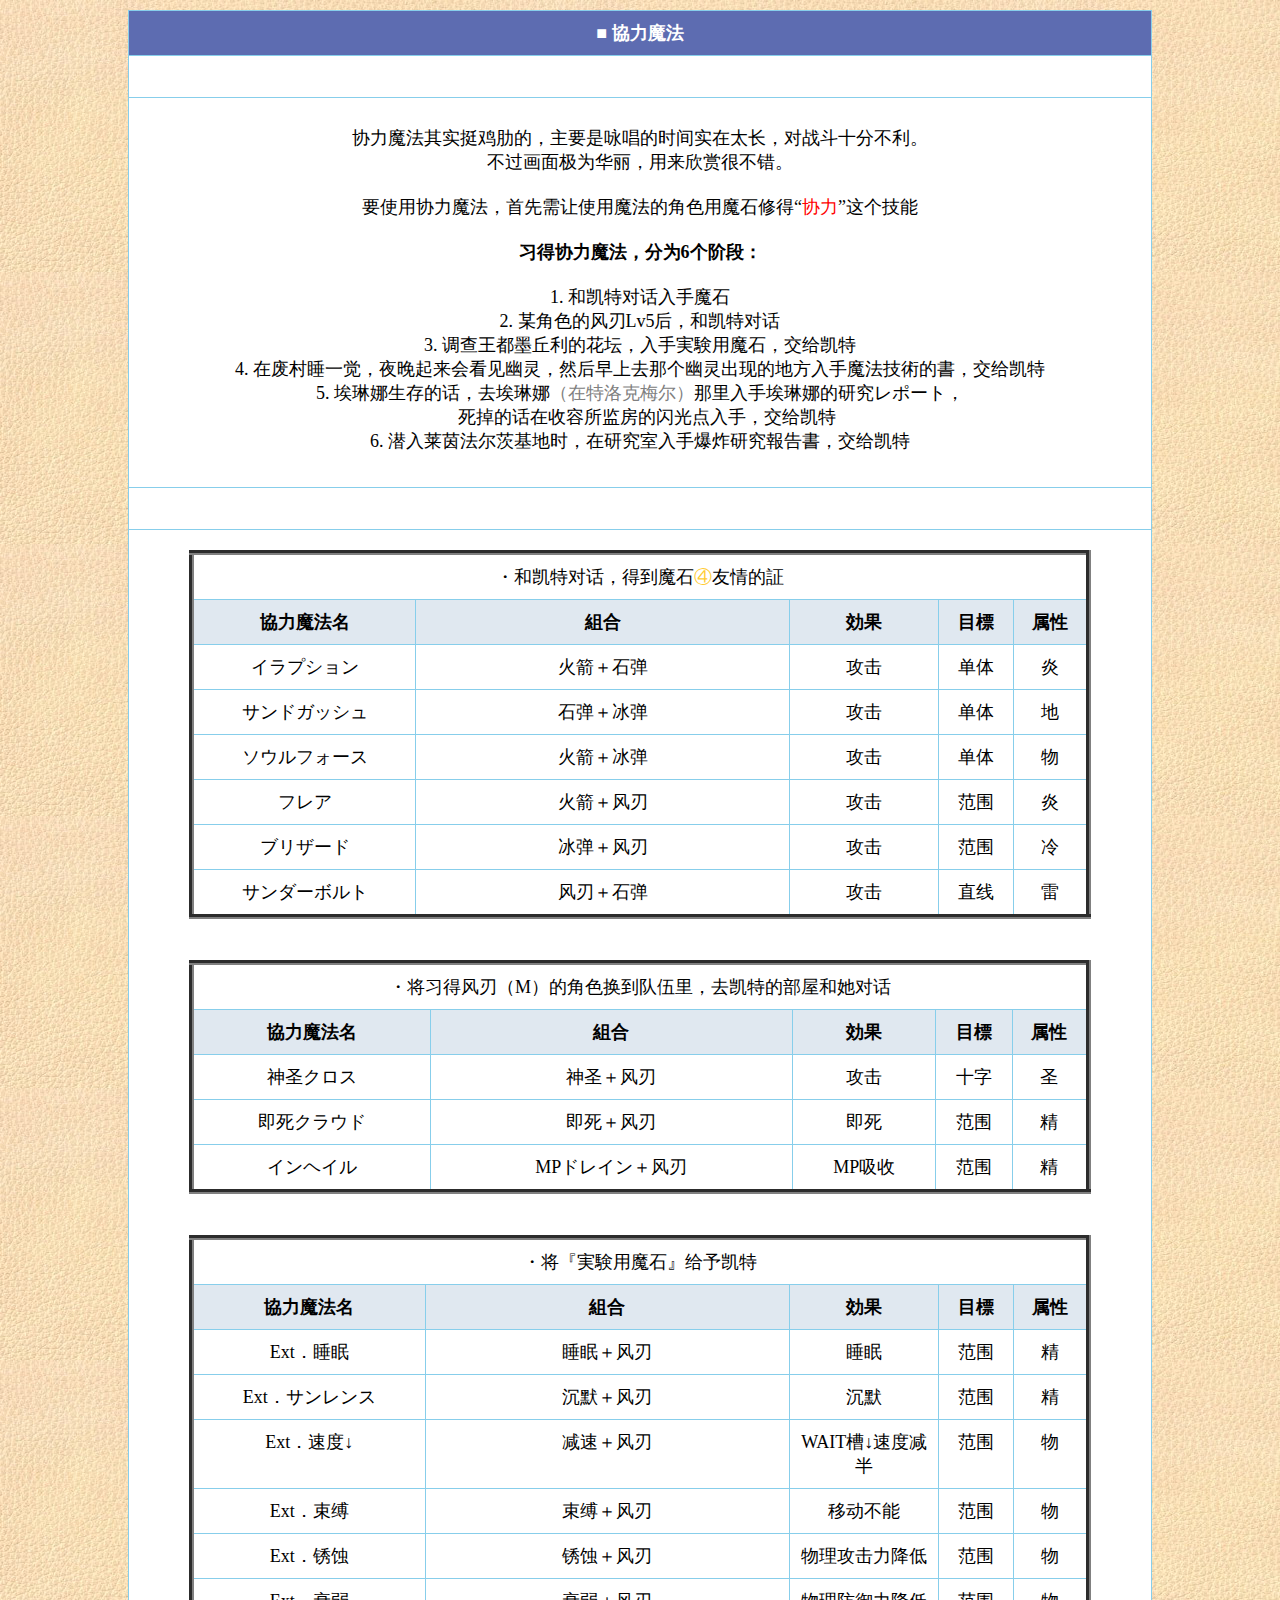
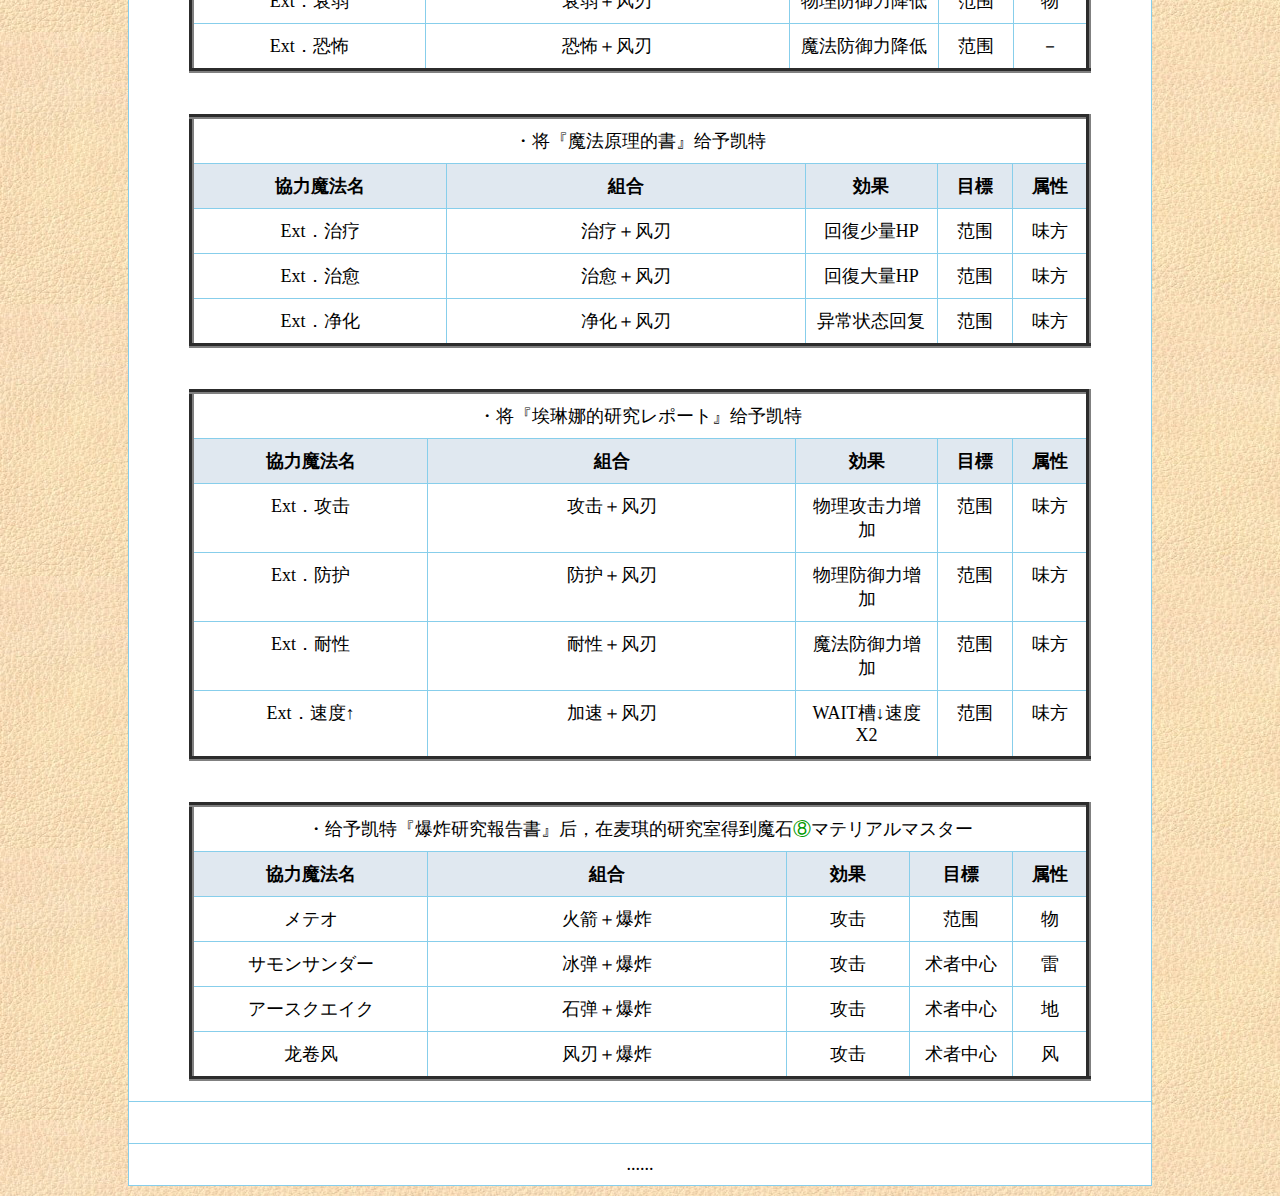
<file: 10.协力魔法.htm>
<html>

<head>
    <meta charset="UTF-8" />
        <meta name="viewport" content="width=device-width, initial-scale=1.0" />
    <link rel="stylesheet" href="./common.css">
<title>協力魔法</title>
</head>

<body background="Other/BG.jpg">

					<div align="center">
						<table border="1" cellSpacing="0" cellPadding="4" width="95%" id="table1" bordercolor="#87CEEB" style="border-collapse: collapse" bordercolorlight="#87CEEB" bordercolordark="#87CEEB">
							<tr>
								<td vAlign="top" bgcolor="#5D6CB1">
								<font face="宋体"><b>
								<font color="#FFFFFF" size="4">■ </font></b></font><b>
								<font color="#FFFFFF" size="4" face="宋体">協力魔法</font></b></td>
							</tr>
							<tr>
								<td vAlign="top" bgcolor="#FFFFFF">　</td>
							</tr>
							<tr>
								<td vAlign="top" bgcolor="#FFFFFF">
								<br>
								<font size="4" face="宋体">
								协力魔法其实挺鸡肋的，主要是咏唱的时间实在太长，对战斗十分不利。<br>
								不过画面极为华丽，用来欣赏很不错。<br>
								<br>
								要使用协力魔法，首先需让使用魔法的角色用魔石修得“<font color="#FF0000">协力</font>”这个技能 
								<br>
								<br>
								<b>习得协力魔法，分为6个阶段：</b><br>
								<br>
								1. 和凯特对话入手魔石<br>
								2. 某角色的风刃Lv5后，和凯特对话<br>
								3. 调查王都墨丘利的花坛，入手実験用魔石，交给凯特<br>
								4. 在废村睡一觉，夜晚起来会看见幽灵，然后早上去那个幽灵出现的地方入手魔法技術的書，交给凯特<br>
								5. 埃琳娜生存的话，去埃琳娜<font color="#808080">（在特洛克梅尔）</font>那里入手埃琳娜的研究レポート，<br>
&nbsp;&nbsp; 死掉的话在收容所监房的闪光点入手，交给凯特<br>
								6. 潜入莱茵法尔茨基地时，在研究室入手爆炸研究報告書，交给凯特<br>
　</font></td>
							</tr>
							<tr>
								<td vAlign="top" bgcolor="#FFFFFF">
								　</td>
							</tr>
							<tr>
								<td vAlign="top" bgcolor="#FFFFFF">
								<div align="center">
									<table border="5" cellSpacing="2" cellPadding="2" width="90%" id="table2">
										<tr>
											<td vAlign="top" colspan="5">
											<font color="#000000" size="4" face="宋体">
											&#12539;和凯特对话，得到魔石<font color="#ffcc33">④</font>友情的証</font></td>
										</tr>
										<tr>
											<td vAlign="top" bgcolor="#E0E8F0" width="24%">
											<b>
											<font size="4" face="宋体">協力魔法名</font></b></td>
											<td vAlign="top" bgcolor="#E0E8F0" width="40%">
											<b>
											<font size="4" face="宋体">組合</font></b></td>
											<td vAlign="top" bgcolor="#E0E8F0" width="16%">
											<b>
											<font size="4" face="宋体">効果</font></b></td>
											<td vAlign="top" bgcolor="#E0E8F0" width="8%">
											<b>
											<font size="4" face="宋体">目標</font></b></td>
											<td vAlign="top" bgcolor="#E0E8F0" width="8%">
											<b>
											<font size="4" face="宋体">属性</font></b></td>
										</tr>
										<tr>
											<td vAlign="top" width="24%">
											<font size="4" face="宋体">イラプション</font></td>
											<td vAlign="top" width="40%">
											<font size="4" face="宋体">火箭＋石弹</font></td>
											<td vAlign="top" width="16%">
											<font size="4" face="宋体">攻击</font></td>
											<td vAlign="top" width="8%">
											<font size="4" face="宋体">单体</font></td>
											<td vAlign="top" width="8%">
											<font size="4" face="宋体">炎</font></td>
										</tr>
										<tr>
											<td vAlign="top" width="24%">
											<font size="4" face="宋体">サンドガッシュ</font></td>
											<td vAlign="top" width="40%">
											<font size="4" face="宋体">石弹＋冰弹</font></td>
											<td vAlign="top" width="16%">
											<font size="4" face="宋体">攻击</font></td>
											<td vAlign="top" width="8%">
											<font size="4" face="宋体">单体</font></td>
											<td vAlign="top" width="8%">
											<font size="4" face="宋体">地</font></td>
										</tr>
										<tr>
											<td vAlign="top" width="24%">
											<font size="4" face="宋体">ソウルフォース</font></td>
											<td vAlign="top" width="40%">
											<font size="4" face="宋体">火箭＋冰弹</font></td>
											<td vAlign="top" width="16%">
											<font size="4" face="宋体">攻击</font></td>
											<td vAlign="top" width="8%">
											<font size="4" face="宋体">单体</font></td>
											<td vAlign="top" width="8%">
											<font size="4" face="宋体">物</font></td>
										</tr>
										<tr>
											<td vAlign="top" width="24%">
											<font size="4" face="宋体">フレア</font></td>
											<td vAlign="top" width="40%">
											<font size="4" face="宋体">火箭＋风刃</font></td>
											<td vAlign="top" width="16%">
											<font size="4" face="宋体">攻击</font></td>
											<td vAlign="top" width="8%">
											<font size="4" face="宋体">范围</font></td>
											<td vAlign="top" width="8%">
											<font size="4" face="宋体">炎</font></td>
										</tr>
										<tr>
											<td vAlign="top" width="24%">
											<font size="4" face="宋体">ブリザード</font></td>
											<td vAlign="top" width="40%">
											<font size="4" face="宋体">冰弹＋风刃</font></td>
											<td vAlign="top" width="16%">
											<font size="4" face="宋体">攻击</font></td>
											<td vAlign="top" width="8%">
											<font size="4" face="宋体">范围</font></td>
											<td vAlign="top" width="8%">
											<font size="4" face="宋体">冷</font></td>
										</tr>
										<tr>
											<td vAlign="top" width="24%">
											<font size="4" face="宋体">サンダーボルト</font></td>
											<td vAlign="top" width="40%">
											<font size="4" face="宋体">风刃＋石弹</font></td>
											<td vAlign="top" width="16%">
											<font size="4" face="宋体">攻击</font></td>
											<td vAlign="top" width="8%">
											<font size="4" face="宋体">直线</font></td>
											<td vAlign="top" width="8%">
											<font size="4" face="宋体">雷</font></td>
										</tr>
									</table>
								</div>
　<div align="center">
									<table border="5" cellSpacing="2" cellPadding="2" width="90%" id="table3">
										<tr>
											<td vAlign="top" colspan="5">
											<font size="4" face="宋体">
											&#12539;将习得风刃（M）的角色换到队伍里，去凯特的部屋和她对话</font></td>
										</tr>
										<tr>
											<td vAlign="top" bgcolor="#E0E8F0" width="25%">
											<b>
											<font size="4" face="宋体">協力魔法名</font></b></td>
											<td vAlign="top" bgcolor="#E0E8F0" width="38%">
											<b>
											<font size="4" face="宋体">組合</font></b></td>
											<td vAlign="top" bgcolor="#E0E8F0" width="15%">
											<b>
											<font size="4" face="宋体">効果</font></b></td>
											<td vAlign="top" bgcolor="#E0E8F0" width="8%">
											<b>
											<font size="4" face="宋体">目標</font></b></td>
											<td vAlign="top" bgcolor="#E0E8F0" width="8%">
											<b>
											<font size="4" face="宋体">属性</font></b></td>
										</tr>
										<tr>
											<td vAlign="top" width="25%">
											<font size="4" face="宋体">神圣クロス</font></td>
											<td vAlign="top" width="38%">
											<font size="4" face="宋体">神圣＋风刃　　　　</font></td>
											<td vAlign="top" width="15%">
											<font size="4" face="宋体">攻击</font></td>
											<td vAlign="top" width="8%">
											<font size="4" face="宋体">十字</font></td>
											<td vAlign="top" width="8%">
											<font size="4" face="宋体">圣</font></td>
										</tr>
										<tr>
											<td vAlign="top" width="25%">
											<font size="4" face="宋体">即死クラウド</font></td>
											<td vAlign="top" width="38%">
											<font size="4" face="宋体">即死＋风刃</font></td>
											<td vAlign="top" width="15%">
											<font size="4" face="宋体">即死</font></td>
											<td vAlign="top" width="8%">
											<font size="4" face="宋体">范围</font></td>
											<td vAlign="top" width="8%">
											<font size="4" face="宋体">精</font></td>
										</tr>
										<tr>
											<td vAlign="top" width="25%">
											<font size="4" face="宋体">インヘイル</font></td>
											<td vAlign="top" width="38%">
											<font size="4" face="宋体">MPドレイン＋风刃</font></td>
											<td vAlign="top" width="15%">
											<font size="4" face="宋体">MP吸收</font></td>
											<td vAlign="top" width="8%">
											<font size="4" face="宋体">范围</font></td>
											<td vAlign="top" width="8%">
											<font size="4" face="宋体">精</font></td>
										</tr>
									</table>
								</div>
　<div align="center">
									<table border="5" cellSpacing="2" cellPadding="2" width="90%" id="table4">
										<tr>
											<td vAlign="top" colspan="5">
											<font size="4" face="宋体">&#12539;将『実験用魔石』给予凯特</font></td>
										</tr>
										<tr>
											<td vAlign="top" bgcolor="#E0E8F0" width="25%">
											<b>
											<font size="4" face="宋体">協力魔法名</font></b></td>
											<td vAlign="top" bgcolor="#E0E8F0" width="39%">
											<b>
											<font size="4" face="宋体">組合</font></b></td>
											<td vAlign="top" bgcolor="#E0E8F0" width="16%">
											<b>
											<font size="4" face="宋体">効果</font></b></td>
											<td vAlign="top" bgcolor="#E0E8F0" width="8%">
											<b>
											<font size="4" face="宋体">目標</font></b></td>
											<td vAlign="top" bgcolor="#E0E8F0" width="8%">
											<b>
											<font size="4" face="宋体">属性</font></b></td>
										</tr>
										<tr>
											<td vAlign="top" width="25%">
											<font size="4" face="宋体">Ext．睡眠</font></td>
											<td vAlign="top" width="39%">
											<font size="4" face="宋体">睡眠＋风刃</font></td>
											<td vAlign="top" width="16%">
											<font size="4" face="宋体">睡眠</font></td>
											<td vAlign="top" width="8%">
											<font size="4" face="宋体">范围</font></td>
											<td vAlign="top" width="8%">
											<font size="4" face="宋体">精</font></td>
										</tr>
										<tr>
											<td vAlign="top" width="25%">
											<font size="4" face="宋体">Ext．サンレンス</font></td>
											<td vAlign="top" width="39%">
											<font size="4" face="宋体">沉默＋风刃</font></td>
											<td vAlign="top" width="16%">
											<font size="4" face="宋体">沉默</font></td>
											<td vAlign="top" width="8%">
											<font size="4" face="宋体">范围</font></td>
											<td vAlign="top" width="8%">
											<font size="4" face="宋体">精</font></td>
										</tr>
										<tr>
											<td vAlign="top" width="25%">
											<font size="4" face="宋体">Ext．速度↓</font></td>
											<td vAlign="top" width="39%">
											<font size="4" face="宋体">减速＋风刃</font></td>
											<td vAlign="top" width="16%">
											<font size="4" face="宋体">WAIT槽↓速度减半</font></td>
											<td vAlign="top" width="8%">
											<font size="4" face="宋体">范围</font></td>
											<td vAlign="top" width="8%">
											<font size="4" face="宋体">物</font></td>
										</tr>
										<tr>
											<td vAlign="top" width="25%">
											<font size="4" face="宋体">Ext．束缚</font></td>
											<td vAlign="top" width="39%">
											<font size="4" face="宋体">束缚＋风刃</font></td>
											<td vAlign="top" width="16%">
											<font size="4" face="宋体">移动不能</font></td>
											<td vAlign="top" width="8%">
											<font size="4" face="宋体">范围</font></td>
											<td vAlign="top" width="8%">
											<font size="4" face="宋体">物</font></td>
										</tr>
										<tr>
											<td vAlign="top" width="25%">
											<font size="4" face="宋体">Ext．锈蚀</font></td>
											<td vAlign="top" width="39%">
											<font size="4" face="宋体">锈蚀＋风刃</font></td>
											<td vAlign="top" width="16%">
											<font size="4" face="宋体">物理攻击力降低</font></td>
											<td vAlign="top" width="8%">
											<font size="4" face="宋体">范围</font></td>
											<td vAlign="top" width="8%">
											<font size="4" face="宋体">物</font></td>
										</tr>
										<tr>
											<td vAlign="top" width="25%">
											<font size="4" face="宋体">Ext．衰弱</font></td>
											<td vAlign="top" width="39%">
											<font size="4" face="宋体">衰弱＋风刃</font></td>
											<td vAlign="top" width="16%">
											<font size="4" face="宋体">物理防御力降低</font></td>
											<td vAlign="top" width="8%">
											<font size="4" face="宋体">范围</font></td>
											<td vAlign="top" width="8%">
											<font size="4" face="宋体">物</font></td>
										</tr>
										<tr>
											<td vAlign="top" width="25%">
											<font size="4" face="宋体">Ext．恐怖</font></td>
											<td vAlign="top" width="39%">
											<font size="4" face="宋体">恐怖＋风刃</font></td>
											<td vAlign="top" width="16%">
											<font size="4" face="宋体">魔法防御力降低</font></td>
											<td vAlign="top" width="8%">
											<font size="4" face="宋体">范围</font></td>
											<td vAlign="top" width="8%">
											<font size="4" face="宋体">－</font></td>
										</tr>
									</table>
								</div>
　<div align="center">
									<table border="5" cellSpacing="2" cellPadding="2" width="90%" id="table5">
										<tr>
											<td vAlign="top" colspan="5">
											<font size="4" face="宋体">&#12539;将『魔法原理的書』给予凯特</font></td>
										</tr>
										<tr>
											<td vAlign="top" bgcolor="#E0E8F0" width="27%">
											<b>
											<font size="4" face="宋体">協力魔法名</font></b></td>
											<td vAlign="top" bgcolor="#E0E8F0" width="38%">
											<b>
											<font size="4" face="宋体">組合</font></b></td>
											<td vAlign="top" bgcolor="#E0E8F0" width="14%">
											<b>
											<font size="4" face="宋体">効果</font></b></td>
											<td vAlign="top" bgcolor="#E0E8F0" width="8%">
											<b>
											<font size="4" face="宋体">目標</font></b></td>
											<td vAlign="top" bgcolor="#E0E8F0" width="8%">
											<b>
											<font size="4" face="宋体">属性</font></b></td>
										</tr>
										<tr>
											<td vAlign="top" width="27%">
											<font size="4" face="宋体">Ext．治疗</font></td>
											<td vAlign="top" width="38%">
											<font size="4" face="宋体">治疗＋风刃</font></td>
											<td vAlign="top" width="14%">
											<font size="4" face="宋体">回復少量HP</font></td>
											<td vAlign="top" width="8%">
											<font size="4" face="宋体">范围</font></td>
											<td vAlign="top" width="8%">
											<font size="4" face="宋体">味方</font></td>
										</tr>
										<tr>
											<td vAlign="top" width="27%">
											<font size="4" face="宋体">Ext．治愈</font></td>
											<td vAlign="top" width="38%">
											<font size="4" face="宋体">治愈＋风刃</font></td>
											<td vAlign="top" width="14%">
											<font size="4" face="宋体">回復大量HP</font></td>
											<td vAlign="top" width="8%">
											<font size="4" face="宋体">范围</font></td>
											<td vAlign="top" width="8%">
											<font size="4" face="宋体">味方</font></td>
										</tr>
										<tr>
											<td vAlign="top" width="27%">
											<font size="4" face="宋体">Ext．净化</font></td>
											<td vAlign="top" width="38%">
											<font size="4" face="宋体">净化＋风刃</font></td>
											<td vAlign="top" width="14%">
											<font size="4" face="宋体">异常状态回复</font></td>
											<td vAlign="top" width="8%">
											<font size="4" face="宋体">范围</font></td>
											<td vAlign="top" width="8%">
											<font size="4" face="宋体">味方</font></td>
										</tr>
									</table>
								</div>
　<div align="center">
									<table border="5" cellSpacing="2" cellPadding="2" width="90%" id="table6">
										<tr>
											<td vAlign="top" colspan="5">
											<font size="4" face="宋体">&#12539;将『埃琳娜的研究レポート』给予凯特</font></td>
										</tr>
										<tr>
											<td vAlign="top" bgcolor="#E0E8F0" width="25%">
											<b>
											<font size="4" face="宋体">協力魔法名</font></b></td>
											<td vAlign="top" bgcolor="#E0E8F0" width="39%">
											<b>
											<font size="4" face="宋体">組合</font></b></td>
											<td vAlign="top" bgcolor="#E0E8F0" width="15%">
											<b>
											<font size="4" face="宋体">効果</font></b></td>
											<td vAlign="top" bgcolor="#E0E8F0" width="8%">
											<b>
											<font size="4" face="宋体">目標</font></b></td>
											<td vAlign="top" bgcolor="#E0E8F0" width="8%">
											<b>
											<font size="4" face="宋体">属性</font></b></td>
										</tr>
										<tr>
											<td vAlign="top" width="25%">
											<font size="4" face="宋体">Ext．攻击</font></td>
											<td vAlign="top" width="39%">
											<font size="4" face="宋体">攻击＋风刃</font></td>
											<td vAlign="top" width="15%">
											<font size="4" face="宋体">物理攻击力增加</font></td>
											<td vAlign="top" width="8%">
											<font size="4" face="宋体">范围</font></td>
											<td vAlign="top" width="8%">
											<font size="4" face="宋体">味方</font></td>
										</tr>
										<tr>
											<td vAlign="top" width="25%">
											<font size="4" face="宋体">Ext．防护</font></td>
											<td vAlign="top" width="39%">
											<font size="4" face="宋体">防护＋风刃</font></td>
											<td vAlign="top" width="15%">
											<font size="4" face="宋体">物理防御力增加</font></td>
											<td vAlign="top" width="8%">
											<font size="4" face="宋体">范围</font></td>
											<td vAlign="top" width="8%">
											<font size="4" face="宋体">味方</font></td>
										</tr>
										<tr>
											<td vAlign="top" width="25%">
											<font size="4" face="宋体">Ext．耐性</font></td>
											<td vAlign="top" width="39%">
											<font size="4" face="宋体">耐性＋风刃</font></td>
											<td vAlign="top" width="15%">
											<font size="4" face="宋体">魔法防御力增加</font></td>
											<td vAlign="top" width="8%">
											<font size="4" face="宋体">范围</font></td>
											<td vAlign="top" width="8%">
											<font size="4" face="宋体">味方</font></td>
										</tr>
										<tr>
											<td vAlign="top" width="25%">
											<font size="4" face="宋体">Ext．速度↑</font></td>
											<td vAlign="top" width="39%">
											<font size="4" face="宋体">加速＋风刃</font></td>
											<td vAlign="top" width="15%">
											<font size="4" face="宋体">WAIT槽↓速度 X2</font></td>
											<td vAlign="top" width="8%">
											<font size="4" face="宋体">范围</font></td>
											<td vAlign="top" width="8%">
											<font size="4" face="宋体">味方</font></td>
										</tr>
									</table>
								</div>
　<div align="center">
									<table border="5" cellSpacing="2" cellPadding="2" width="90%" id="table7">
										<tr>
											<td vAlign="top" colspan="5">
											<font size="4" face="宋体">
											&#12539;给予凯特『爆炸研究報告書』后，在麦琪的研究室得到魔石<font color="#009900">⑧</font>マテリアルマスター</font></td>
										</tr>
										<tr>
											<td vAlign="top" bgcolor="#E0E8F0" width="25%">
											<b>
											<font size="4" face="宋体">協力魔法名</font></b></td>
											<td vAlign="top" bgcolor="#E0E8F0" width="38%">
											<b>
											<font size="4" face="宋体">組合</font></b></td>
											<td vAlign="top" bgcolor="#E0E8F0" width="13%">
											<b>
											<font size="4" face="宋体">効果</font></b></td>
											<td vAlign="top" bgcolor="#E0E8F0" width="11%">
											<b>
											<font size="4" face="宋体">目標</font></b></td>
											<td vAlign="top" bgcolor="#E0E8F0" width="8%">
											<b>
											<font size="4" face="宋体">属性</font></b></td>
										</tr>
										<tr>
											<td vAlign="top" width="25%">
											<font size="4" face="宋体">メテオ</font></td>
											<td vAlign="top" width="38%">
											<font size="4" face="宋体">火箭＋爆炸</font></td>
											<td vAlign="top" width="13%">
											<font size="4" face="宋体">攻击</font></td>
											<td vAlign="top" width="11%">
											<font size="4" face="宋体">范围</font></td>
											<td vAlign="top" width="8%">
											<font size="4" face="宋体">物</font></td>
										</tr>
										<tr>
											<td vAlign="top" width="25%">
											<font size="4" face="宋体">サモンサンダー</font></td>
											<td vAlign="top" width="38%">
											<font size="4" face="宋体">冰弹＋爆炸</font></td>
											<td vAlign="top" width="13%">
											<font size="4" face="宋体">攻击</font></td>
											<td vAlign="top" width="11%">
											<font size="4" face="宋体">术者中心</font></td>
											<td vAlign="top" width="8%">
											<font size="4" face="宋体">雷</font></td>
										</tr>
										<tr>
											<td vAlign="top" width="25%">
											<font size="4" face="宋体">アースクエイク</font></td>
											<td vAlign="top" width="38%">
											<font size="4" face="宋体">石弹＋爆炸</font></td>
											<td vAlign="top" width="13%">
											<font size="4" face="宋体">攻击</font></td>
											<td vAlign="top" width="11%">
											<font size="4" face="宋体">术者中心</font></td>
											<td vAlign="top" width="8%">
											<font size="4" face="宋体">地</font></td>
										</tr>
										<tr>
											<td vAlign="top" width="25%">
											<font size="4" face="宋体">龙卷风</font></td>
											<td vAlign="top" width="38%">
											<font size="4" face="宋体">风刃＋爆炸</font></td>
											<td vAlign="top" width="13%">
											<font size="4" face="宋体">攻击</font></td>
											<td vAlign="top" width="11%">
											<font size="4" face="宋体">术者中心</font></td>
											<td vAlign="top" width="8%">
											<font size="4" face="宋体">风</font></td>
										</tr>
									</table>
								</div>
								</td>
							</tr>
							<tr>
								<td vAlign="top" bgcolor="#FFFFFF">　</td>
							</tr>
							<tr>
								<td vAlign="top" bgcolor="#FFFFFF">
								<p align="center"><font size="4" face="宋体">
								......</font></td>
							</tr>
						</table>
					</div>
				
</body>

</html>
</file>
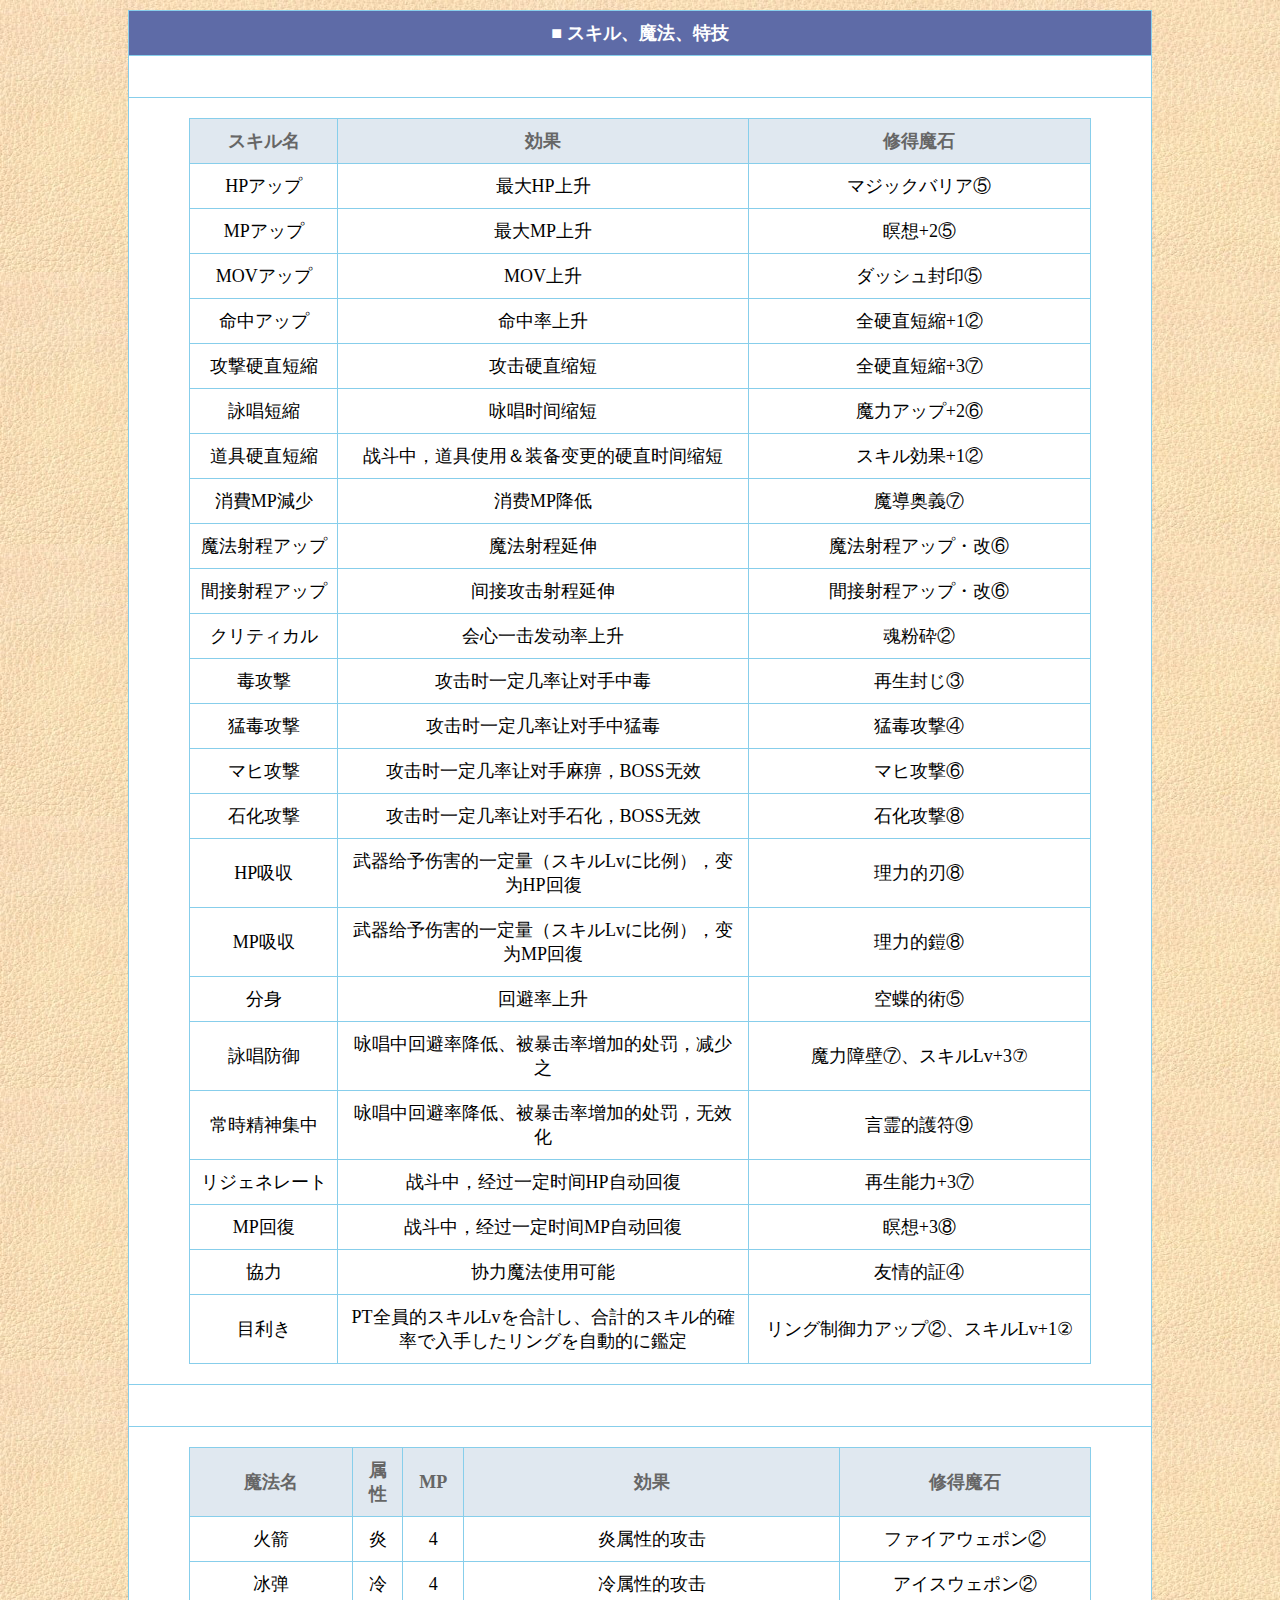
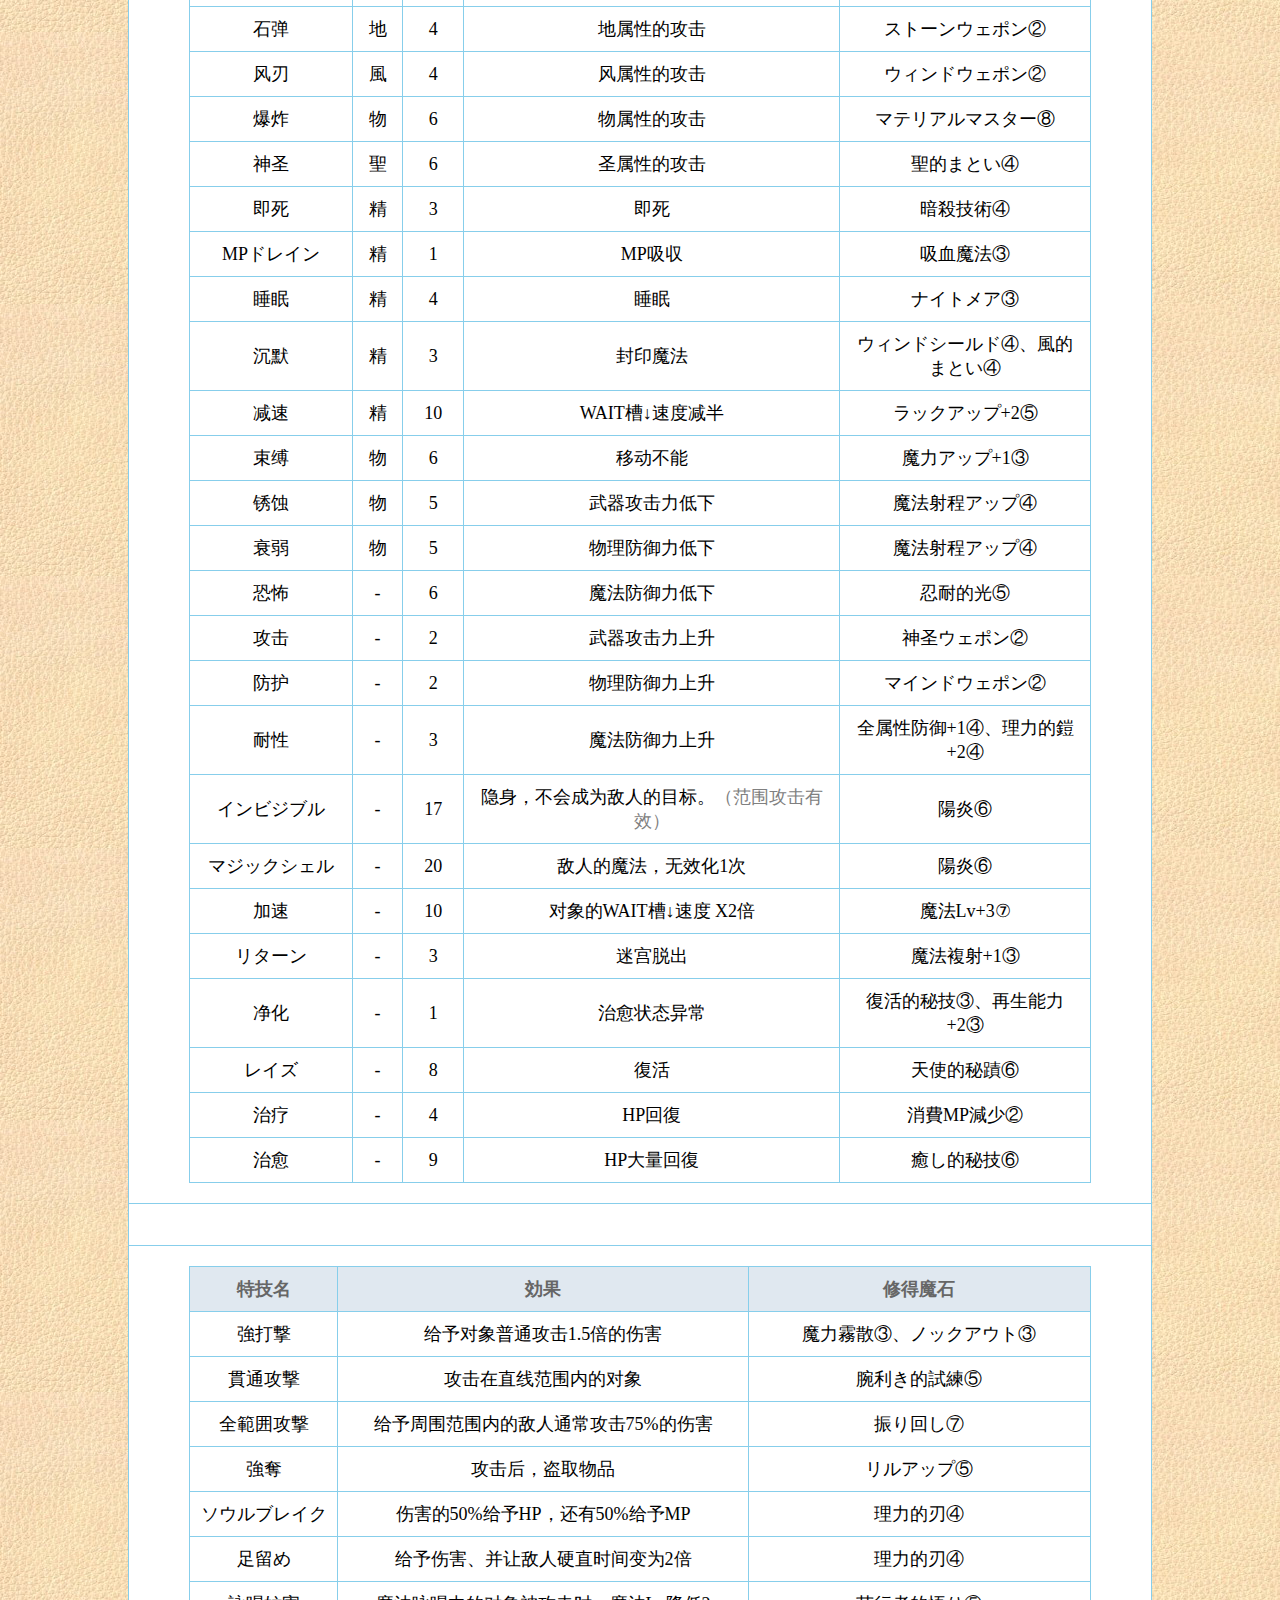
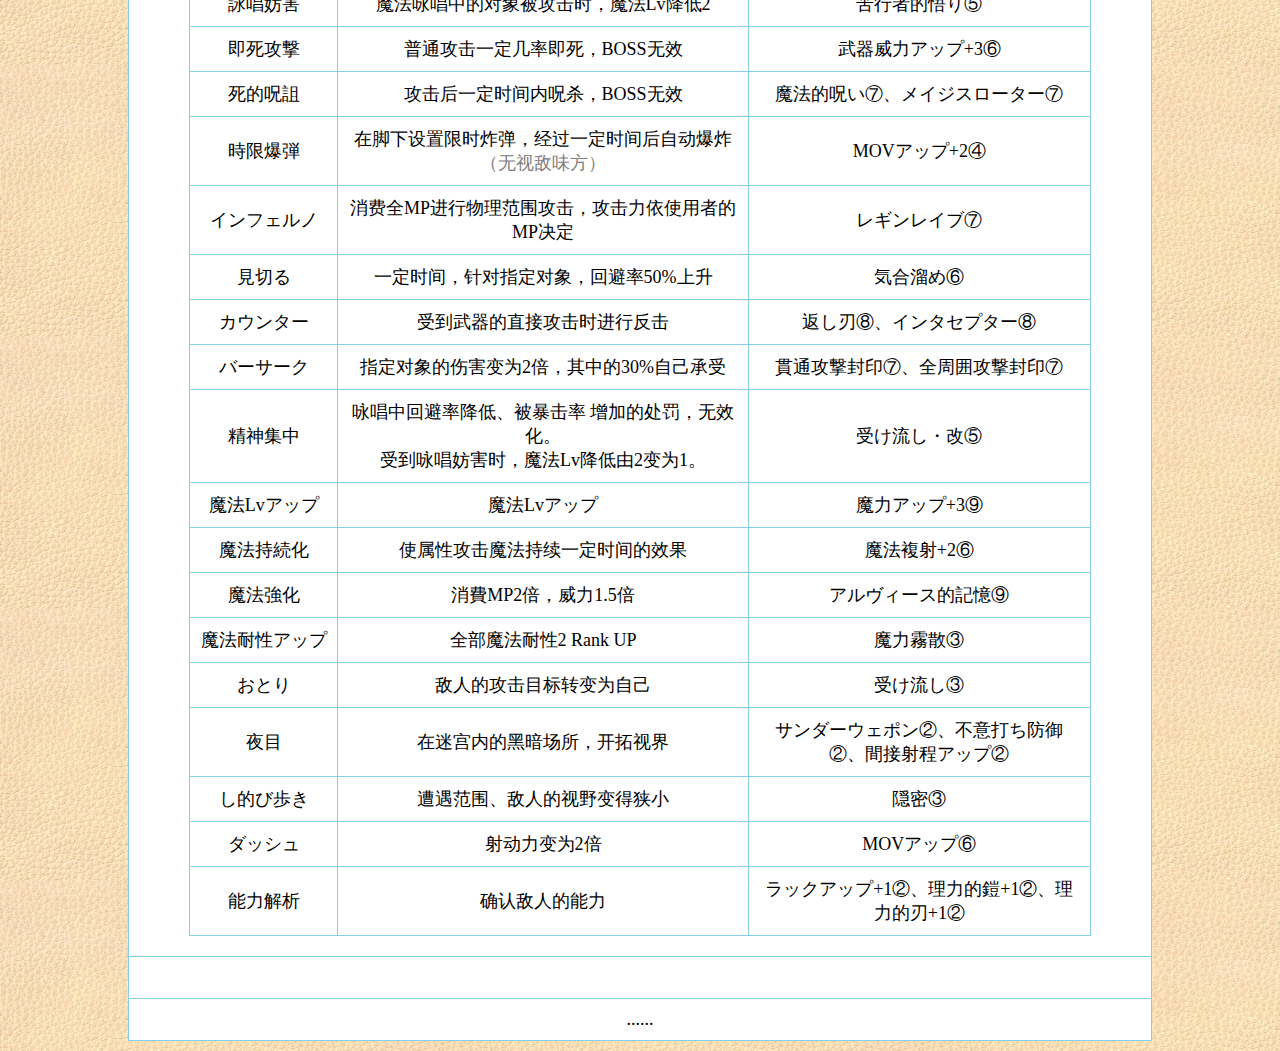
<file: 11.SKL.htm>
<html>

<head>
    <meta charset="UTF-8" />
        <meta name="viewport" content="width=device-width, initial-scale=1.0" />
    <link rel="stylesheet" href="./common.css">
<title>スキル、魔法、特技</title>
</head>

<body background="Other/BG.jpg">

					<div align="center">
						<table border="1" cellSpacing="0" cellPadding="4" width="95%" id="table1" bordercolor="#87CEEB" style="border-collapse: collapse" bordercolorlight="#87CEEB" bordercolordark="#87CEEB">
							<tr>
								<td vAlign="top" bgcolor="#5E6BA7">
								<font face="宋体"><b>
								<font color="#FFFFFF" size="4">■ </font></b></font><b>
								<font color="#FFFFFF" size="4" face="宋体"><span class="bu">
								ス</span>キル、魔法、特技</font></b></td>
							</tr>
							<tr>
								<td vAlign="top" bgcolor="#FFFFFF">　</td>
							</tr>
							<tr>
								<td vAlign="top" bgcolor="#FFFFFF">
								<div align="center">
									<table width="90%" id="table2" cellpadding="3" border="1" cellspacing="0" style="border-collapse: collapse" bordercolor="#C0C0C0">
										<tr>
											<td class="jin1" width="130" align="left" bgcolor="#E0E8F0">
											<b><span class="bu">
											<font size="4" color="#666666" face="宋体">スキル名</font></span></b></td>
											<td class="jin1" width="360" align="left" bgcolor="#E0E8F0">
											<b><span class="bu">
											<font size="4" color="#666666" face="宋体">効果</font></span></b></td>
											<td class="jin1" width="300" align="left" bgcolor="#E0E8F0">
											<b><span class="bu">
											<font size="4" color="#666666" face="宋体">修得魔石</font></span></b></td>
										</tr>
										<tr>
											<td align="left">
											<font size="4" face="宋体">
											HPアップ</font></td>
											<td align="left">
											<font size="4" face="宋体">
											最大HP上升</font></td>
											<td align="left">
											<font size="4" face="宋体">
											マジックバリア⑤</font></td>
										</tr>
										<tr>
											<td align="left">
											<font size="4" face="宋体">
											MPアップ</font></td>
											<td align="left">
											<font size="4" face="宋体">
											最大MP上升</font></td>
											<td align="left">
											<font size="4" face="宋体">
											瞑想+2⑤</font></td>
										</tr>
										<tr>
											<td align="left">
											<font size="4" face="宋体">
											MOVアップ</font></td>
											<td align="left">
											<font size="4" face="宋体">MOV上升</font></td>
											<td align="left">
											<font size="4" face="宋体">
											ダッシュ封印⑤</font></td>
										</tr>
										<tr>
											<td align="left">
											<font size="4" face="宋体">
											命中アップ</font></td>
											<td align="left">
											<font size="4" face="宋体">
											命中率上升</font></td>
											<td align="left">
											<font size="4" face="宋体">
											全硬直短縮+1②</font></td>
										</tr>
										<tr>
											<td align="left">
											<font size="4" face="宋体">
											攻撃硬直短縮</font></td>
											<td align="left">
											<font size="4" face="宋体">
											攻击硬直缩短</font></td>
											<td align="left">
											<font size="4" face="宋体">
											全硬直短縮+3⑦</font></td>
										</tr>
										<tr>
											<td align="left">
											<font size="4" face="宋体">
											詠唱短縮</font></td>
											<td align="left">
											<font size="4" face="宋体">
											咏唱时间缩短</font></td>
											<td align="left">
											<font size="4" face="宋体">
											魔力アップ+2⑥</font></td>
										</tr>
										<tr>
											<td align="left">
											<font size="4" face="宋体">
											道具硬直短縮</font></td>
											<td align="left">
											<font size="4" face="宋体">
											战斗中，道具使用＆装备变更的硬直时间缩短</font></td>
											<td align="left">
											<font size="4" face="宋体">
											スキル効果+1②</font></td>
										</tr>
										<tr>
											<td align="left">
											<font size="4" face="宋体">
											消費MP減少</font></td>
											<td align="left">
											<font size="4" face="宋体">
											消费MP降低</font></td>
											<td align="left">
											<font size="4" face="宋体">
											魔導奥義⑦</font></td>
										</tr>
										<tr>
											<td align="left">
											<font size="4" face="宋体">
											魔法射程アップ</font></td>
											<td align="left">
											<font size="4" face="宋体">
											魔法射程延伸</font></td>
											<td align="left">
											<font size="4" face="宋体">
											魔法射程アップ&#12539;改⑥</font></td>
										</tr>
										<tr>
											<td align="left">
											<font size="4" face="宋体">
											間接射程アップ</font></td>
											<td align="left">
											<font size="4" face="宋体">
											间接攻击射程延伸</font></td>
											<td align="left">
											<font size="4" face="宋体">
											間接射程アップ&#12539;改⑥</font></td>
										</tr>
										<tr>
											<td align="left">
											<font size="4" face="宋体">
											クリティカル</font></td>
											<td align="left">
											<font size="4" face="宋体">
											会心一击发动率上升</font></td>
											<td align="left">
											<font size="4" face="宋体">魂粉砕②</font></td>
										</tr>
										<tr>
											<td align="left">
											<font size="4" face="宋体">
											毒攻撃</font></td>
											<td align="left">
											<font size="4" face="宋体">
											攻击时一定几率让对手中毒</font></td>
											<td align="left">
											<font size="4" face="宋体">
											再生封じ③</font></td>
										</tr>
										<tr>
											<td align="left">
											<font size="4" face="宋体">
											猛毒攻撃</font></td>
											<td align="left">
											<font size="4" face="宋体">
											攻击时一定几率让对手中猛毒</font></td>
											<td align="left">
											<font size="4" face="宋体">
											猛毒攻撃④</font></td>
										</tr>
										<tr>
											<td align="left">
											<font size="4" face="宋体">
											マヒ攻撃</font></td>
											<td align="left">
											<font size="4" face="宋体">
											攻击时一定几率让对手麻痹，BOSS无效</font></td>
											<td align="left">
											<font size="4" face="宋体">
											マヒ攻撃⑥</font></td>
										</tr>
										<tr>
											<td align="left">
											<font size="4" face="宋体">
											石化攻撃</font></td>
											<td align="left">
											<font size="4" face="宋体">
											攻击时一定几率让对手石化，BOSS无效</font></td>
											<td align="left">
											<font size="4" face="宋体">
											石化攻撃⑧</font></td>
										</tr>
										<tr>
											<td align="left">
											<font size="4" face="宋体">
											HP吸収</font></td>
											<td align="left">
											<font size="4" face="宋体">
											武器给予伤害的一定量（スキルLvに比例），变为HP回復</font></td>
											<td align="left">
											<font size="4" face="宋体">
											理力的刃⑧</font></td>
										</tr>
										<tr>
											<td align="left">
											<font size="4" face="宋体">
											MP吸収</font></td>
											<td align="left">
											<font size="4" face="宋体">
											武器给予伤害的一定量（スキルLvに比例），变为MP回復</font></td>
											<td align="left">
											<font size="4" face="宋体">
											理力的鎧⑧</font></td>
										</tr>
										<tr>
											<td align="left">
											<font size="4" face="宋体">
											分身</font></td>
											<td align="left">
											<font size="4" face="宋体">
											回避率上升</font></td>
											<td align="left">
											<font size="4" face="宋体">
											空蝶的術⑤</font></td>
										</tr>
										<tr>
											<td align="left">
											<font size="4" face="宋体">
											詠唱防御</font></td>
											<td align="left">
											<font size="4" face="宋体">
											咏唱中回避率降低、被暴击率增加的处罚，减少之</font></td>
											<td align="left">
											<font size="4" face="宋体">
											魔力障壁⑦、スキルLv+3⑦</font></td>
										</tr>
										<tr>
											<td align="left">
											<font size="4" face="宋体">
											常時精神集中</font></td>
											<td align="left">
											<font size="4" face="宋体">
											咏唱中回避率降低、被暴击率增加的处罚，无效化</font></td>
											<td align="left">
											<font size="4" face="宋体">
											言霊的護符⑨</font></td>
										</tr>
										<tr>
											<td align="left">
											<font size="4" face="宋体">
											リジェネレート</font></td>
											<td align="left">
											<font size="4" face="宋体">战斗中，经过一定时间HP自动回復</font></td>
											<td align="left">
											<font size="4" face="宋体">
											再生能力+3⑦</font></td>
										</tr>
										<tr>
											<td align="left">
											<font size="4" face="宋体">
											MP回復</font></td>
											<td align="left">
											<font size="4" face="宋体">战斗中，经过一定时间MP自动回復</font></td>
											<td align="left">
											<font size="4" face="宋体">
											瞑想+3⑧</font></td>
										</tr>
										<tr>
											<td align="left">
											<font size="4" face="宋体">
											協力</font></td>
											<td align="left">
											<font size="4" face="宋体">
											协力魔法使用可能</font></td>
											<td align="left">
											<font size="4" face="宋体">
											友情的証④</font></td>
										</tr>
										<tr>
											<td align="left">
											<font size="4" face="宋体">
											目利き</font></td>
											<td align="left">
											<font size="4" face="宋体">
											PT全員的スキルLvを合計し、合計的スキル的確率で入手したリングを自動的に鑑定</font></td>
											<td align="left">
											<font size="4" face="宋体">
											リング制御力アップ②、スキルLv+1②</font></td>
										</tr>
									</table>
								</div>
								</td>
							</tr>
							<tr>
								<td vAlign="top" bgcolor="#FFFFFF">
								　</td>
							</tr>
							<tr>
								<td vAlign="top" bgcolor="#FFFFFF">
								<div align="center">
									<table width="90%" id="table3" cellspacing="0" cellpadding="3" border="1" style="border-collapse: collapse" bordercolor="#C0C0C0">
										<tr>
											<td class="jin1" width="130" align="left" bgcolor="#E0E8F0">
											<b><span class="bu">
											<font size="4" face="宋体" color="#666666">
											魔法名</font></span></b></td>
											<td class="jin1" width="40" align="middle" bgcolor="#E0E8F0">
											<b><span class="bu">
											<font size="4" face="宋体" color="#666666">
											属性</font></span></b></td>
											<td class="jin1" width="20" align="middle" bgcolor="#E0E8F0">
											<b><span class="bu">
											<font size="4" face="宋体" color="#666666">
											MP</font></span></b></td>
											<td class="jin1" width="300" align="left" bgcolor="#E0E8F0">
											<b><span class="bu">
											<font size="4" face="宋体" color="#666666">
											効果</font></span></b></td>
											<td class="jin1" width="200" align="left" bgcolor="#E0E8F0">
											<b><span class="bu">
											<font size="4" face="宋体" color="#666666">
											修得魔石</font></span></b></td>
										</tr>
										<tr>
											<td align="left">
											<font size="4" face="宋体">火箭</font></td>
											<td align="middle">
											<span class="red">
											<font size="4" face="宋体">炎</font></span></td>
											<td align="middle">
											<font size="4" face="宋体">4</font></td>
											<td align="left">
											<font size="4" face="宋体">炎属性的攻击</font></td>
											<td align="left">
											<font size="4" face="宋体">ファイアウェポン②</font></td>
										</tr>
										<tr>
											<td align="left">
											<font size="4" face="宋体">冰弹</font></td>
											<td align="middle">
											<span class="blue">
											<font size="4" face="宋体">冷</font></span></td>
											<td align="middle">
											<font size="4" face="宋体">4</font></td>
											<td align="left">
											<font size="4" face="宋体">冷属性的攻击</font></td>
											<td align="left">
											<font size="4" face="宋体">アイスウェポン②</font></td>
										</tr>
										<tr>
											<td align="left">
											<font size="4" face="宋体">石弹</font></td>
											<td align="middle"><span class="pe">
											<font size="4" face="宋体">地</font></span></td>
											<td align="middle">
											<font size="4" face="宋体">4</font></td>
											<td align="left">
											<font size="4" face="宋体">地属性的攻击</font></td>
											<td align="left">
											<font size="4" face="宋体">ストーンウェポン②</font></td>
										</tr>
										<tr>
											<td align="left">
											<font size="4" face="宋体">风刃</font></td>
											<td align="middle"><span class="g">
											<font size="4" face="宋体">風</font></span></td>
											<td align="middle">
											<font size="4" face="宋体">4</font></td>
											<td align="left">
											<font size="4" face="宋体">风属性的攻击</font></td>
											<td align="left">
											<font size="4" face="宋体">ウィンドウェポン②</font></td>
										</tr>
										<tr>
											<td align="left">
											<font size="4" face="宋体">爆炸</font></td>
											<td align="middle">
											<font size="4" face="宋体">物</font></td>
											<td align="middle">
											<font size="4" face="宋体">6</font></td>
											<td align="left">
											<font size="4" face="宋体">物属性的攻击</font></td>
											<td align="left">
											<font size="4" face="宋体">マテリアルマスター⑧</font></td>
										</tr>
										<tr>
											<td align="left">
											<font size="4" face="宋体">神圣</font></td>
											<td align="middle">
											<span class="blue3">
											<font size="4" face="宋体">聖</font></span></td>
											<td align="middle">
											<font size="4" face="宋体">6</font></td>
											<td align="left">
											<font size="4" face="宋体">圣属性的攻击</font></td>
											<td align="left">
											<font size="4" face="宋体">聖的まとい④</font></td>
										</tr>
										<tr>
											<td align="left">
											<font size="4" face="宋体">即死</font></td>
											<td align="middle">
											<font size="4" face="宋体">精</font></td>
											<td align="middle">
											<font size="4" face="宋体">3</font></td>
											<td align="left">
											<font size="4" face="宋体">即死</font></td>
											<td align="left">
											<font size="4" face="宋体">暗殺技術④</font></td>
										</tr>
										<tr>
											<td align="left">
											<font size="4" face="宋体">MPドレイン</font></td>
											<td align="middle">
											<font size="4" face="宋体">精</font></td>
											<td align="middle">
											<font size="4" face="宋体">1</font></td>
											<td align="left">
											<font size="4" face="宋体">MP吸収</font></td>
											<td align="left">
											<font size="4" face="宋体">吸血魔法③</font></td>
										</tr>
										<tr>
											<td align="left">
											<font size="4" face="宋体">睡眠</font></td>
											<td align="middle">
											<font size="4" face="宋体">精</font></td>
											<td align="middle">
											<font size="4" face="宋体">4</font></td>
											<td align="left">
											<font face="宋体" size="4">睡眠</font></td>
											<td align="left">
											<font size="4" face="宋体">ナイトメア③</font></td>
										</tr>
										<tr>
											<td align="left">
											<font size="4" face="宋体">沉默</font></td>
											<td align="middle">
											<font size="4" face="宋体">精</font></td>
											<td align="middle">
											<font size="4" face="宋体">3</font></td>
											<td align="left">
											<font size="4" face="宋体">封印魔法</font></td>
											<td align="left">
											<font size="4" face="宋体">
											ウィンドシールド④、風的まとい④</font></td>
										</tr>
										<tr>
											<td align="left">
											<font size="4" face="宋体">减速</font></td>
											<td align="middle">
											<font size="4" face="宋体">精</font></td>
											<td align="middle">
											<font size="4" face="宋体">10</font></td>
											<td align="left">
											<font size="4" face="宋体">WAIT槽↓速度减半</font></td>
											<td align="left">
											<font size="4" face="宋体">ラックアップ+2⑤</font></td>
										</tr>
										<tr>
											<td align="left">
											<font size="4" face="宋体">束缚</font></td>
											<td align="middle">
											<font size="4" face="宋体">物</font></td>
											<td align="middle">
											<font size="4" face="宋体">6</font></td>
											<td align="left">
											<font face="宋体" size="4">移动不能</font></td>
											<td align="left">
											<font size="4" face="宋体">魔力アップ+1③</font></td>
										</tr>
										<tr>
											<td align="left">
											<font size="4" face="宋体">锈蚀</font></td>
											<td align="middle">
											<font size="4" face="宋体">物</font></td>
											<td align="middle">
											<font size="4" face="宋体">5</font></td>
											<td align="left">
											<font size="4" face="宋体">武器攻击力低下</font></td>
											<td align="left">
											<font size="4" face="宋体">魔法射程アップ④</font></td>
										</tr>
										<tr>
											<td align="left">
											<font size="4" face="宋体">衰弱</font></td>
											<td align="middle">
											<font size="4" face="宋体">物</font></td>
											<td align="middle">
											<font size="4" face="宋体">5</font></td>
											<td align="left">
											<font size="4" face="宋体">物理防御力低下</font></td>
											<td align="left">
											<font size="4" face="宋体">魔法射程アップ④</font></td>
										</tr>
										<tr>
											<td align="left">
											<font size="4" face="宋体">恐怖</font></td>
											<td align="middle">
											<font size="4" face="宋体">-</font></td>
											<td align="middle">
											<font size="4" face="宋体">6</font></td>
											<td align="left">
											<font size="4" face="宋体">魔法防御力低下</font></td>
											<td align="left">
											<font size="4" face="宋体">忍耐的光⑤</font></td>
										</tr>
										<tr>
											<td align="left">
											<font size="4" face="宋体">攻击</font></td>
											<td align="middle">
											<font size="4" face="宋体">-</font></td>
											<td align="middle">
											<font size="4" face="宋体">2</font></td>
											<td align="left">
											<font size="4" face="宋体">武器攻击力上升</font></td>
											<td align="left">
											<font size="4" face="宋体">神圣ウェポン②</font></td>
										</tr>
										<tr>
											<td align="left">
											<font size="4" face="宋体">防护</font></td>
											<td align="middle">
											<font size="4" face="宋体">-</font></td>
											<td align="middle">
											<font size="4" face="宋体">2</font></td>
											<td align="left">
											<font size="4" face="宋体">物理防御力上升</font></td>
											<td align="left">
											<font size="4" face="宋体">マインドウェポン②</font></td>
										</tr>
										<tr>
											<td align="left">
											<font size="4" face="宋体">耐性</font></td>
											<td align="middle">
											<font size="4" face="宋体">-</font></td>
											<td align="middle">
											<font size="4" face="宋体">3</font></td>
											<td align="left">
											<font size="4" face="宋体">魔法防御力上升</font></td>
											<td align="left">
											<font size="4" face="宋体">
											全属性防御+1④、理力的鎧+2④</font></td>
										</tr>
										<tr>
											<td align="left">
											<font size="4" face="宋体">インビジブル</font></td>
											<td align="middle">
											<font size="4" face="宋体">-</font></td>
											<td align="middle">
											<font size="4" face="宋体">17</font></td>
											<td align="left">
											<font size="4" face="宋体">
											隐身，不会成为敌人的目标。<font color="#808080">（范围攻击有效）</font></font></td>
											<td align="left">
											<font size="4" face="宋体">陽炎⑥</font></td>
										</tr>
										<tr>
											<td align="left">
											<font size="4" face="宋体">マジックシェル</font></td>
											<td align="middle">
											<font size="4" face="宋体">-</font></td>
											<td align="middle">
											<font size="4" face="宋体">20</font></td>
											<td align="left">
											<font size="4" face="宋体">敌人的魔法，无效化1次</font></td>
											<td align="left">
											<font size="4" face="宋体">陽炎⑥</font></td>
										</tr>
										<tr>
											<td align="left">
											<font size="4" face="宋体">加速</font></td>
											<td align="middle">
											<font size="4" face="宋体">-</font></td>
											<td align="middle">
											<font size="4" face="宋体">10</font></td>
											<td align="left">
											<font face="宋体" size="4">对象的WAIT槽↓速度 
											X2倍</font></td>
											<td align="left">
											<font size="4" face="宋体">魔法Lv+3⑦</font></td>
										</tr>
										<tr>
											<td align="left">
											<font size="4" face="宋体">リターン</font></td>
											<td align="middle">
											<font size="4" face="宋体">-</font></td>
											<td align="middle">
											<font size="4" face="宋体">3</font></td>
											<td align="left">
											<font size="4" face="宋体">迷宫脱出</font></td>
											<td align="left">
											<font size="4" face="宋体">魔法複射+1③</font></td>
										</tr>
										<tr>
											<td align="left">
											<font size="4" face="宋体">净化</font></td>
											<td align="middle">
											<font size="4" face="宋体">-</font></td>
											<td align="middle">
											<font size="4" face="宋体">1</font></td>
											<td align="left">
											<font size="4" face="宋体">治愈状态异常</font></td>
											<td align="left">
											<font size="4" face="宋体">
											復活的秘技③、再生能力+2③</font></td>
										</tr>
										<tr>
											<td align="left">
											<font size="4" face="宋体">レイズ</font></td>
											<td align="middle">
											<font size="4" face="宋体">-</font></td>
											<td align="middle">
											<font size="4" face="宋体">8</font></td>
											<td align="left">
											<font size="4" face="宋体">復活</font></td>
											<td align="left">
											<font size="4" face="宋体">天使的秘蹟⑥</font></td>
										</tr>
										<tr>
											<td align="left">
											<font size="4" face="宋体">治疗</font></td>
											<td align="middle">
											<font size="4" face="宋体">-</font></td>
											<td align="middle">
											<font size="4" face="宋体">4</font></td>
											<td align="left">
											<font size="4" face="宋体">HP回復</font></td>
											<td align="left">
											<font size="4" face="宋体">消費MP減少②</font></td>
										</tr>
										<tr>
											<td align="left">
											<font size="4" face="宋体">治愈</font></td>
											<td align="middle">
											<font size="4" face="宋体">-</font></td>
											<td align="middle">
											<font size="4" face="宋体">9</font></td>
											<td align="left">
											<font size="4" face="宋体">HP大量回復</font></td>
											<td align="left">
											<font size="4" face="宋体">癒し的秘技⑥</font></td>
										</tr>
									</table>
								</div>
								</td>
							</tr>
							<tr>
								<td vAlign="top" bgcolor="#FFFFFF">
								　</td>
							</tr>
							<tr>
								<td vAlign="top" bgcolor="#FFFFFF">
								<div class="content">
									<div class="content2">
										<div class="uu">
											<div class="td7">
												<div align="center">
													<table width="90%" id="table4" cellspacing="0" border="1" style="border-collapse: collapse" cellpadding="3" bordercolor="#C0C0C0">
														<tr>
															<td class="jin1" width="130" align="left" bgcolor="#E0E8F0">
															<b><span class="bu">
															<font size="4" face="宋体" color="#666666">
															特技名</font></span></b></td>
															<td class="jin1" width="360" align="left" bgcolor="#E0E8F0">
															<b><span class="bu">
															<font size="4" face="宋体" color="#666666">
															効果</font></span></b></td>
															<td class="jin1" width="300" align="left" bgcolor="#E0E8F0">
															<b><span class="bu">
															<font size="4" face="宋体" color="#666666">
															修得魔石</font></span></b></td>
														</tr>
														<tr>
															<td align="left">
															<font size="4" face="宋体">
															強打撃</font></td>
															<td align="left">
															<font size="4" face="宋体">
															给予对象普通攻击1.5倍的伤害</font></td>
															<td align="left">
															<font size="4" face="宋体">
															魔力霧散③、ノックアウト③</font></td>
														</tr>
														<tr>
															<td align="left">
															<font size="4" face="宋体">
															貫通攻撃</font></td>
															<td align="left">
															<font size="4" face="宋体">
															攻击在直线范围内的对象</font></td>
															<td align="left">
															<font size="4" face="宋体">
															腕利き的試練⑤</font></td>
														</tr>
														<tr>
															<td align="left">
															<font size="4" face="宋体">
															全範囲攻撃</font></td>
															<td align="left">
															<font size="4" face="宋体">
															给予周围范围内的敌人通常攻击75%的伤害</font></td>
															<td align="left">
															<font size="4" face="宋体">
															振り回し⑦</font></td>
														</tr>
														<tr>
															<td align="left">
															<font size="4" face="宋体">
															強奪</font></td>
															<td align="left">
															<font face="宋体" size="4">
															攻击后，盗取物品</font></td>
															<td align="left">
															<font size="4" face="宋体">
															リルアップ⑤</font></td>
														</tr>
														<tr>
															<td align="left">
															<font size="4" face="宋体">
															ソウルブレイク</font></td>
															<td align="left">
															<font face="宋体" size="4">
															伤害的50%给予HP，还有50%给予MP</font></td>
															<td align="left">
															<font size="4" face="宋体">
															理力的刃④</font></td>
														</tr>
														<tr>
															<td align="left">
															<font size="4" face="宋体">
															足留め</font></td>
															<td align="left">
															<font size="4" face="宋体">
															给予伤害、并让敌人硬直时间变为2倍</font></td>
															<td align="left">
															<font size="4" face="宋体">
															理力的刃④</font></td>
														</tr>
														<tr>
															<td align="left">
															<font size="4" face="宋体">
															詠唱妨害</font></td>
															<td align="left">
															<font size="4" face="宋体">
															魔法咏唱中的对象被攻击时，魔法Lv降低2</font></td>
															<td align="left">
															<font size="4" face="宋体">
															苦行者的悟り⑤</font></td>
														</tr>
														<tr>
															<td align="left">
															<font size="4" face="宋体">
															即死攻撃</font></td>
															<td align="left">
															<font face="宋体" size="4">
															普通攻击一定几率即死，BOSS无效</font></td>
															<td align="left">
															<font size="4" face="宋体">
															武器威力アップ+3⑥</font></td>
														</tr>
														<tr>
															<td align="left">
															<font size="4" face="宋体">
															死的呪詛</font></td>
															<td align="left">
															<font size="4" face="宋体">
															攻击后一定时间内呪杀，BOSS无效</font></td>
															<td align="left">
															<font size="4" face="宋体">
															魔法的呪い⑦、メイジスローター⑦</font></td>
														</tr>
														<tr>
															<td align="left">
															<font size="4" face="宋体">
															時限爆弾</font></td>
															<td align="left">
															<font size="4" face="宋体">
															在脚下设置限时炸弹，经过一定时间后自动爆炸<font color="#808080">（无视敌味方）</font></font></td>
															<td align="left">
															<font size="4" face="宋体">
															MOVアップ+2④</font></td>
														</tr>
														<tr>
															<td align="left">
															<font size="4" face="宋体">
															インフェルノ</font></td>
															<td align="left">
															<font size="4" face="宋体">
															消费全MP进行物理范围攻击，攻击力依使用者的MP决定</font></td>
															<td align="left">
															<font size="4" face="宋体">
															レギンレイブ⑦</font></td>
														</tr>
														<tr>
															<td align="left">
															<font size="4" face="宋体">
															見切る</font></td>
															<td align="left">
															<font size="4" face="宋体">
															一定时间，针对指定对象，回避率50%上升</font></td>
															<td align="left">
															<font size="4" face="宋体">
															気合溜め⑥</font></td>
														</tr>
														<tr>
															<td align="left">
															<font size="4" face="宋体">
															カウンター</font></td>
															<td align="left">
															<font size="4" face="宋体">
															受到武器的直接攻击时进行反击</font></td>
															<td align="left">
															<font size="4" face="宋体">
															返し刃⑧、インタセプター⑧</font></td>
														</tr>
														<tr>
															<td align="left">
															<font size="4" face="宋体">
															バーサーク</font></td>
															<td align="left">
															<font size="4" face="宋体">
															指定对象的伤害变为2倍，其中的30%自己承受</font></td>
															<td align="left">
															<font size="4" face="宋体">
															貫通攻撃封印⑦、全周囲攻撃封印⑦</font></td>
														</tr>
														<tr>
															<td align="left">
															<font size="4" face="宋体">
															精神集中</font></td>
															<td align="left">
															<font size="4" face="宋体">
															咏唱中回避率降低、被暴击率
															增加的处罚，无效化。<br>
															受到咏唱妨害时，魔法Lv降低由2变为1。</font></td>
															<td align="left">
															<font size="4" face="宋体">
															受け流し&#12539;改⑤</font></td>
														</tr>
														<tr>
															<td align="left">
															<font size="4" face="宋体">
															魔法Lvアップ</font></td>
															<td align="left">
															<font size="4" face="宋体">
															魔法Lvアップ</font></td>
															<td align="left">
															<font size="4" face="宋体">
															魔力アップ+3⑨</font></td>
														</tr>
														<tr>
															<td align="left">
															<font size="4" face="宋体">
															魔法持続化</font></td>
															<td align="left">
															<font size="4" face="宋体">
															使属性攻击魔法持续一定时间的效果</font></td>
															<td align="left">
															<font size="4" face="宋体">
															魔法複射+2⑥</font></td>
														</tr>
														<tr>
															<td align="left">
															<font size="4" face="宋体">
															魔法強化</font></td>
															<td align="left">
															<font size="4" face="宋体">
															消費MP2倍，威力1.5倍</font></td>
															<td align="left">
															<font size="4" face="宋体">
															アルヴィース的記憶⑨</font></td>
														</tr>
														<tr>
															<td align="left">
															<font size="4" face="宋体">
															魔法耐性アップ</font></td>
															<td align="left">
															<font face="宋体" size="4">
															全部魔法耐性2 Rank UP</font></td>
															<td align="left">
															<font size="4" face="宋体">
															魔力霧散③</font></td>
														</tr>
														<tr>
															<td align="left">
															<font size="4" face="宋体">
															おとり</font></td>
															<td align="left">
															<font size="4" face="宋体">
															敌人的攻击目标转变为自己</font></td>
															<td align="left">
															<font size="4" face="宋体">
															受け流し③</font></td>
														</tr>
														<tr>
															<td align="left">
															<font size="4" face="宋体">
															夜目</font></td>
															<td align="left">
															<font face="宋体" size="4">
															在迷宫内的黑暗场所，开拓视界</font></td>
															<td align="left">
															<font size="4" face="宋体">
															サンダーウェポン②、不意打ち防御②、間接射程アップ②</font></td>
														</tr>
														<tr>
															<td align="left">
															<font size="4" face="宋体">
															し的び歩き</font></td>
															<td align="left">
															<font size="4" face="宋体">
															遭遇范围、敌人的视野变得狭小</font></td>
															<td align="left">
															<font size="4" face="宋体">
															隠密③</font></td>
														</tr>
														<tr>
															<td align="left">
															<font size="4" face="宋体">
															ダッシュ</font></td>
															<td align="left">
															<font size="4" face="宋体">
															射动力变为2倍</font></td>
															<td align="left">
															<font size="4" face="宋体">
															MOVアップ⑥</font></td>
														</tr>
														<tr>
															<td align="left">
															<font size="4" face="宋体">
															能力解析</font></td>
															<td align="left">
															<font face="宋体" size="4">
															确认敌人的能力</font></td>
															<td align="left">
															<font size="4" face="宋体">
															ラックアップ+1②、理力的鎧+1②、理力的刃+1②</font></td>
														</tr>
													</table>
												</div>
											</div>
										</div>
									</div>
								</div>
								</td>
							</tr>
							<tr>
								<td vAlign="top" bgcolor="#FFFFFF">　</td>
							</tr>
							<tr>
								<td vAlign="top" bgcolor="#FFFFFF">
								<p align="center"><font size="4" face="宋体">
								......</font></td>
							</tr>
						</table>
					</div>
				
</body>

</html>
</file>
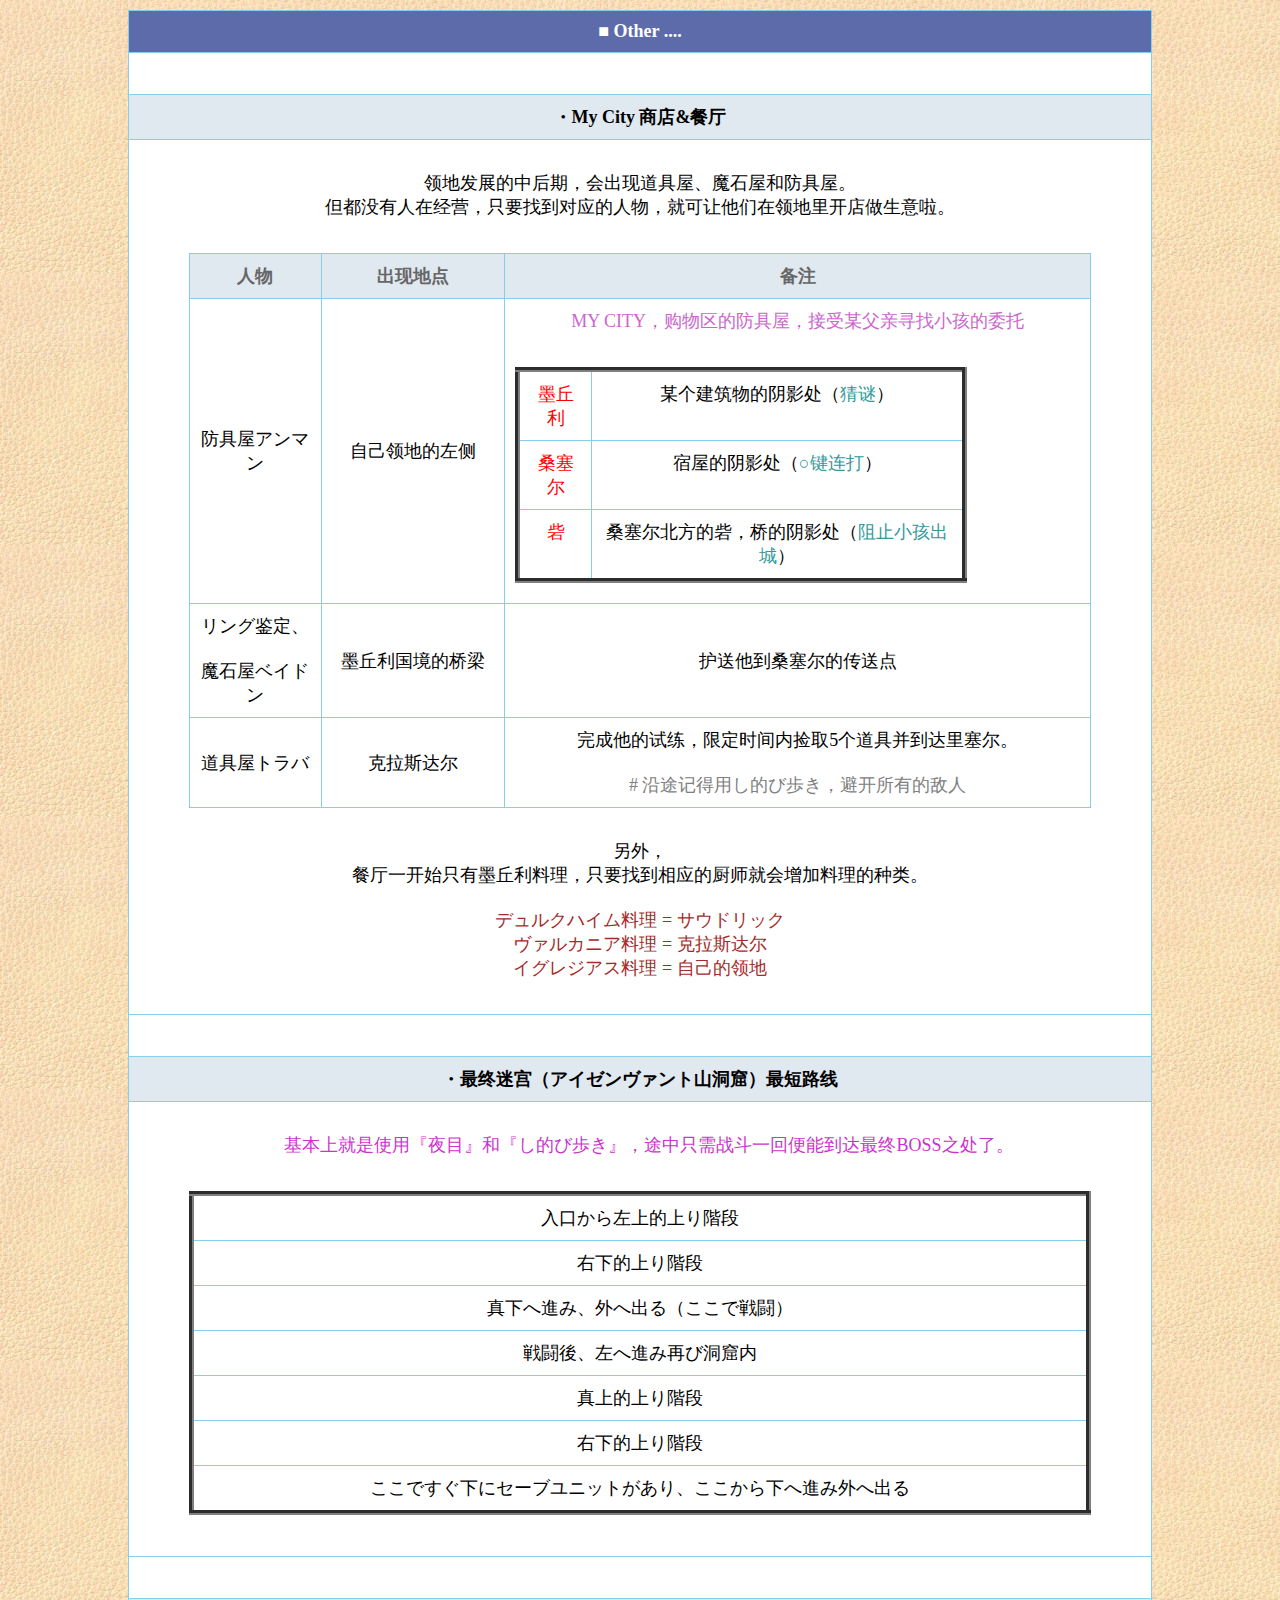
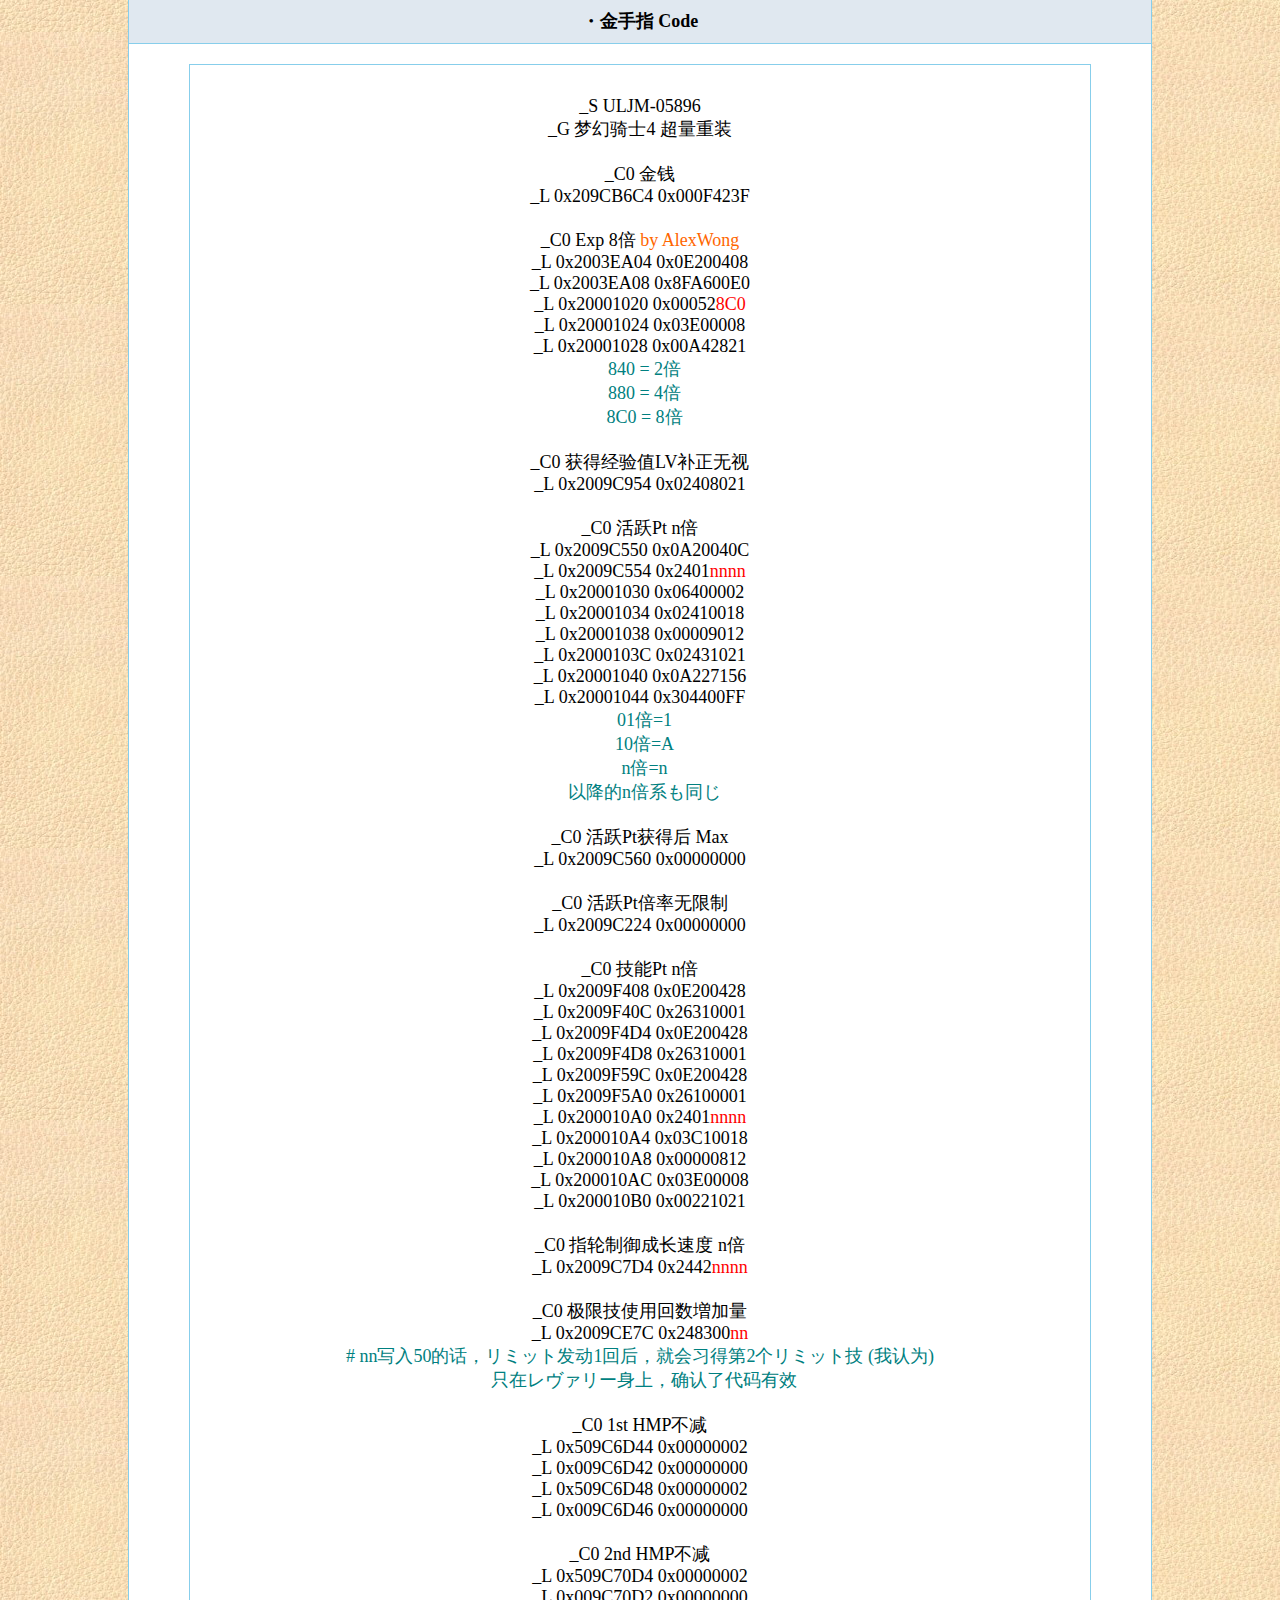
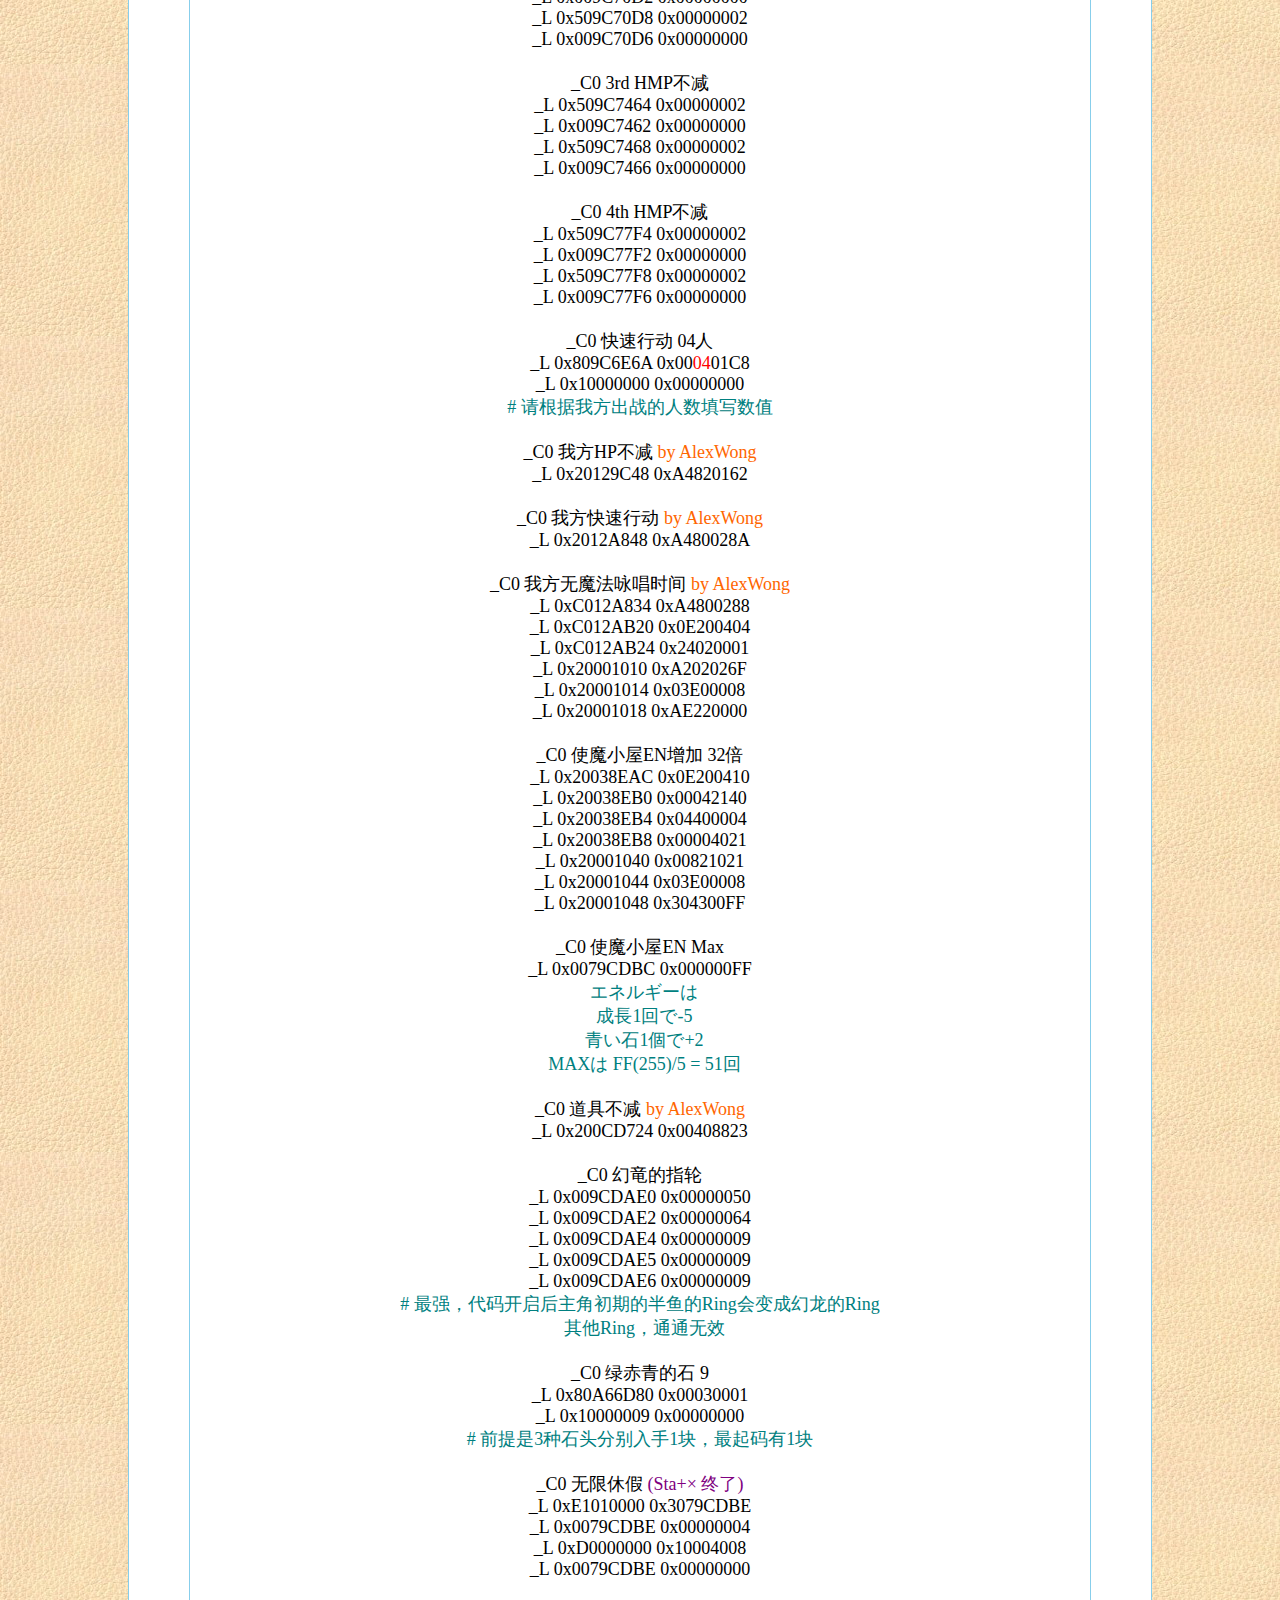
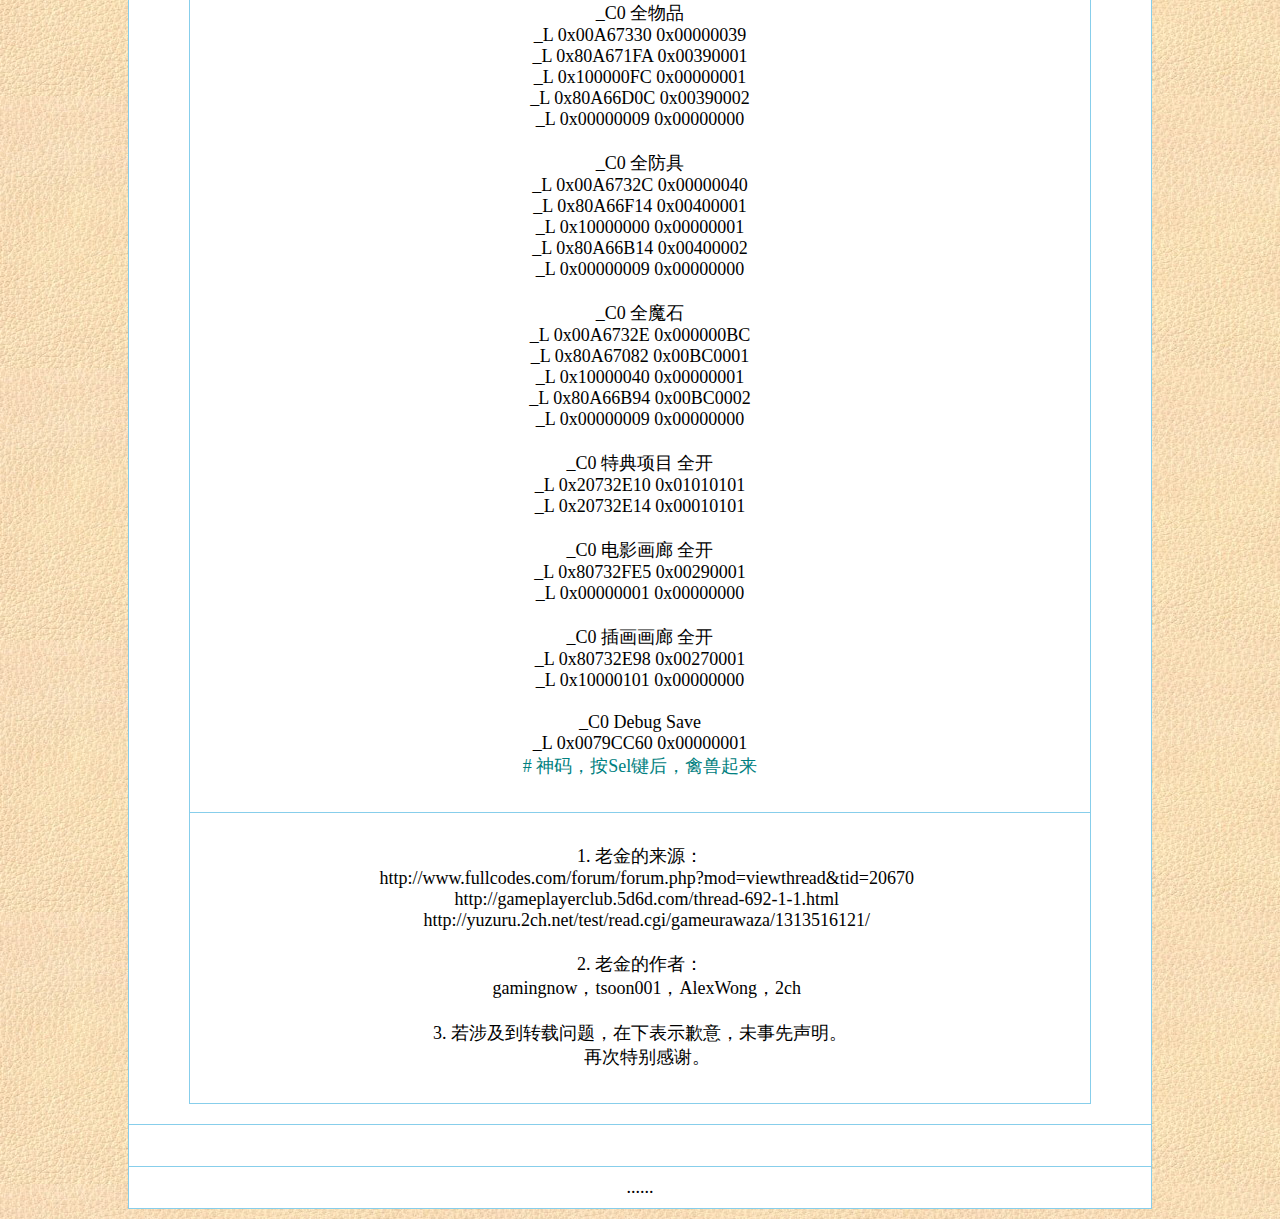
<file: 12.其他.htm>
<html>

<head>
    <meta charset="UTF-8" />
        <meta name="viewport" content="width=device-width, initial-scale=1.0" />
    <link rel="stylesheet" href="./common.css">
<title>Other</title>
    <script src="./common.js"></script>
</head>

<body background="Other/BG.jpg">

					<div align="center">
						<table border="1" cellSpacing="0" cellPadding="4" width="95%" id="table1" bordercolor="#87CEEB" style="border-collapse: collapse" bordercolorlight="#87CEEB" bordercolordark="#87CEEB">
							<tr>
								<td vAlign="top" bgcolor="#5E6BAA">
								<font face="宋体"><b>
								<font color="#FFFFFF" size="4">■ 
								</font></b></font><b>
								<font face="宋体" size="4" color="#FFFFFF">Other 
								....</font></b></td>
							</tr>
							<tr>
								<td vAlign="top" bgcolor="#FFFFFF">　</td>
							</tr>
							<tr>
								<td vAlign="top" bgcolor="#E0E8F0">
								<font face="宋体"><strong><font size="4">
								<span lang="ja">&#12539;</span>My City 商店&amp;餐厅</font></strong></font></td>
							</tr>
							<tr>
								<td vAlign="top" bgcolor="#FFFFFF">
								<font face="宋体"><strong><font size="4"><br>
								</font></strong><font size="4">
								领地发展的中后期，会出现道具屋、魔石屋和防具屋。<br>
								但都没有人在经营，只要找到对应的人物，就可让他们在领地里开店做生意啦。<br>
　</font></font><div align="center">
									<table style="border-collapse: collapse; table-layout: auto; cursor: default; border-right-style: solid; border-bottom-style: solid; border-left-style:solid; border-left-color:#808080; border-top-style:solid; border-top-color:#808080" border="1" cellSpacing="0" cellPadding="3" width="90%" id="table2">
										<tr align="left" bgColor="white">
											<td width="150" bgcolor="#E0E8F0">
											<b>
											<font size="4" face="宋体" color="#666666">
											人物</font></b></td>
											<td width="220" bgcolor="#E0E8F0">
											<b>
											<font size="4" face="宋体" color="#666666">
											出现地点</font></b></td>
											<td width="700" bgcolor="#E0E8F0">
											<b>
											<font size="4" face="宋体" color="#666666">
											备注</font></b></td>
										</tr>
										<tr align="left" bgColor="white">
											<td colSpan="1">
											<font size="4" face="宋体">防具屋アンマン</font></td>
											<td colSpan="1">
											<font size="4" face="宋体">自己领地的左侧</font></td>
											<td colSpan="1"><font face="宋体">
											<font color="#cc66cc" size="4">
											MY CITY，购物区的防具屋，接受某父亲寻找小孩的委托</font><font size="4"><br>
											　</font></font><font size="4" face="宋体">
											</font>
											<table id="table3" border="5" cellPadding="2" width="80%">
												<tr>
													<td vAlign="top">
													<font color="#ff0000" size="4" face="宋体">
													墨丘利</font></td>
													<td vAlign="top">
													<font size="4" face="宋体">
													某个建筑物的阴影处（<font color="#339999">猜谜</font>）</font></td>
												</tr>
												<tr>
													<td vAlign="top">
													<font color="#ff0000" size="4" face="宋体">
													桑塞尔</font></td>
													<td vAlign="top">
													<font size="4" face="宋体">
													宿屋的阴影处（<font color="#339999">○键连打</font>）</font></td>
												</tr>
												<tr>
													<td vAlign="top">
													<font color="#ff0000" size="4" face="宋体">
													砦</font></td>
													<td vAlign="top">
													<font size="4" face="宋体">
													桑塞尔北方的砦，桥的阴影处（<font color="#339999">阻止小孩出城</font>）</font></td>
												</tr>
											</table>
											</td>
										</tr>
										<tr align="left" bgColor="white">
											<td colSpan="1">
											<font size="4" face="宋体">リング鉴定、<br>
											<br>
											魔石屋ベイドン</font></td>
											<td colSpan="1">
											<font size="4" face="宋体">墨丘利国境的桥梁</font></td>
											<td colSpan="1">
											<font size="4" face="宋体">
											护送他到桑塞尔的传送点</font></td>
										</tr>
										<tr align="left" bgColor="white">
											<td colSpan="1">
											<font size="4" face="宋体">道具屋トラバ</font></td>
											<td colSpan="1">
											<font size="4" face="宋体">克拉斯达尔</font></td>
											<td colSpan="1">
											<font size="4" face="宋体">
											完成他的试练，限定时间内捡取5个道具并到达里塞尔。<br>
											<br>
											<font color="#808080"># 
											沿途记得用し的び歩き，避开所有的敌人</font></font></td>
										</tr>
									</table>
								</div>
								<font size="4" face="宋体"><br>
								另外</font><font face="宋体"><font size="4">，<br>
								餐厅一开始只有墨丘利料理，只要找到相应的厨师就会增加料理的种类。<br>
								<br>
								</font><font size="4" color="brown">デュルクハイム料理 = 
								サウドリック<br>
								ヴァルカニア料理 = 克拉斯达尔<br>
								イグレジアス料理 = 自己的领地<br>
　</font></font></td>
							</tr>
							<tr>
								<td vAlign="top" bgcolor="#FFFFFF">
								　</td>
							</tr>
							<tr>
								<td vAlign="top" bgcolor="#E0E8F0">
								<b><font size="4" face="宋体">
								<span style="background-color: #E0E8F0">
								<span lang="ja">&#12539;</span>最终迷宫（アイゼンヴァント山洞窟）最短路线</span></font></b></td>
							</tr>
							<tr>
								<td vAlign="top" bgcolor="#FFFFFF">
								<font color="#cc33cc" size="4" face="宋体"><br>
&nbsp;&nbsp;&nbsp; 基本上就是使用『夜目』和『し的び歩き』，途中只需战斗一回便能到达最终BOSS之处了。<br>
　</font><div align="center">
									<table border="5" cellPadding="2" width="90%" id="table4">
										<tr>
											<td vAlign="top">
											<font size="4" face="宋体">入口から左上的上り階段</font></td>
										</tr>
										<tr>
											<td vAlign="top">
											<font size="4" face="宋体">右下的上り階段</font></td>
										</tr>
										<tr>
											<td vAlign="top">
											<font size="4" face="宋体">
											真下へ進み、外へ出る（ここで戦闘）</font></td>
										</tr>
										<tr>
											<td vAlign="top">
											<font size="4" face="宋体">
											戦闘後、左へ進み再び洞窟内</font></td>
										</tr>
										<tr>
											<td vAlign="top">
											<font size="4" face="宋体">真上的上り階段</font></td>
										</tr>
										<tr>
											<td vAlign="top">
											<font size="4" face="宋体">右下的上り階段</font></td>
										</tr>
										<tr>
											<td vAlign="top">
											<font size="4" face="宋体">
											ここですぐ下にセーブユニットがあり、ここから下へ進み外へ出る</font></td>
										</tr>
									</table>
								</div>
　</td>
							</tr>
							<tr>
								<td vAlign="top" bgcolor="#FFFFFF">　</td>
							</tr>
							<tr>
								<td vAlign="top" bgcolor="#E0E8F0">
								<font face="宋体"><strong><font size="4">
								<span lang="ja">&#12539;</span></font></strong></font><strong><font face="宋体" size="4">金手指 
								Code</font></strong></td>
							</tr>
							<tr>
								<td vAlign="top" bgcolor="#FFFFFF">
								<div align="center">
									<table border="1" width="90%" id="table5" cellspacing="0" cellpadding="3" bordercolor="#808080" style="border-collapse: collapse">
										<tr>
											<td><font size="4"><br>
											_S ULJM-05896<br>
											_G 梦幻骑士4 超量重装<br>
											<br>
											_C0 金钱<br>
											_L 0x209CB6C4 0x000F423F<br>
											<br>
											_C0 Exp 8倍 <font color="#FF6600">by 
											AlexWong</font><br>
											_L 0x2003EA04 0x0E200408<br>
											_L 0x2003EA08 0x8FA600E0<br>
											_L 0x20001020 0x00052<font color="#FF0000">8C0</font><br>
											_L 0x20001024 0x03E00008<br>
											_L 0x20001028 0x00A42821<br>
&nbsp; <font color="#008080">840 = 2倍<br>
&nbsp; 880 = 4倍<br>
&nbsp; 8C0 = 8倍<br>
											<br>
											</font>_C0 获得经验值LV补正无视<br>
											_L 0x2009C954 0x02408021<br>
											<br>
											_C0 活跃Pt n倍<br>
											_L 0x2009C550 0x0A20040C<br>
											_L 0x2009C554 0x2401<font color="#FF0000">nnnn</font><br>
											_L 0x20001030 0x06400002<br>
											_L 0x20001034 0x02410018<br>
											_L 0x20001038 0x00009012<br>
											_L 0x2000103C 0x02431021<br>
											_L 0x20001040 0x0A227156<br>
											_L 0x20001044 0x304400FF<br>
&nbsp; <font color="#008080">01倍=1 <br>
&nbsp; 10倍=A <br>
&nbsp; n倍=n <br>
&nbsp; 以降的n倍系も同じ</font><br>
											<br>
											_C0 活跃Pt获得后 Max<br>
											_L 0x2009C560 0x00000000<br>
											<br>
											_C0 活跃Pt倍率无限制<br>
											_L 0x2009C224 0x00000000<br>
											<br>
											_C0 技能Pt n倍<br>
											_L 0x2009F408 0x0E200428<br>
											_L 0x2009F40C 0x26310001<br>
											_L 0x2009F4D4 0x0E200428<br>
											_L 0x2009F4D8 0x26310001<br>
											_L 0x2009F59C 0x0E200428<br>
											_L 0x2009F5A0 0x26100001<br>
											_L 0x200010A0 0x2401<font color="#FF0000">nnnn</font><br>
											_L 0x200010A4 0x03C10018<br>
											_L 0x200010A8 0x00000812<br>
											_L 0x200010AC 0x03E00008<br>
											_L 0x200010B0 0x00221021<br>
											<br>
											_C0 指轮制御成长速度 n倍<br>
											_L 0x2009C7D4 0x2442<font color="#FF0000">nnnn<br>
											<br>
											</font>_C0 极限技使用回数増加量<br>
											_L 0x2009CE7C 0x248300<font color="#FF0000">nn</font><br>
											<font color="#008080"># nn写入50的话，リミット发动1回后，就会习得第2个リミット技 
											(我认为) <br>
&nbsp; 只在レヴァリー身上，确认了代码有效</font><br>
											<br>
											_C0 1st HMP不减<br>
											_L 0x509C6D44 0x00000002<br>
											_L 0x009C6D42 0x00000000<br>
											_L 0x509C6D48 0x00000002<br>
											_L 0x009C6D46 0x00000000<br>
											<br>
											_C0 2nd HMP不减<br>
											_L 0x509C70D4 0x00000002<br>
											_L 0x009C70D2 0x00000000<br>
											_L 0x509C70D8 0x00000002<br>
											_L 0x009C70D6 0x00000000<br>
											<br>
											_C0 3rd HMP不减<br>
											_L 0x509C7464 0x00000002<br>
											_L 0x009C7462 0x00000000<br>
											_L 0x509C7468 0x00000002<br>
											_L 0x009C7466 0x00000000<br>
											<br>
											_C0 4th HMP不减<br>
											_L 0x509C77F4 0x00000002<br>
											_L 0x009C77F2 0x00000000<br>
											_L 0x509C77F8 0x00000002<br>
											_L 0x009C77F6 0x00000000<br>
											<br>
											_C0 快速行动 04人<br>
											_L 0x809C6E6A 0x00<font color="#FF0000">04</font>01C8<br>
											_L 0x10000000 0x00000000<br>
											<font color="#008080"># 
											请根据我方出战的人数填写数值<br>
											</font><br>
											_C0 我方HP不减<font color="#808080">
											</font><font color="#FF6600">by 
											AlexWong</font><br>
											_L 0x20129C48 0xA4820162<br>
											<br>
											_C0 我方快速行动<font color="#808080">
											</font><font color="#FF6600">by 
											AlexWong</font><br>
											_L 0x2012A848 0xA480028A<br>
											<br>
											_C0 我方无魔法咏唱时间 <font color="#FF6600">
											by AlexWong</font><br>
											_L 0xC012A834 0xA4800288<br>
											_L 0xC012AB20 0x0E200404<br>
											_L 0xC012AB24 0x24020001<br>
											_L 0x20001010 0xA202026F<br>
											_L 0x20001014 0x03E00008<br>
											_L 0x20001018 0xAE220000<br>
											<br>
											_C0 使魔小屋EN增加 32倍<br>
											_L 0x20038EAC 0x0E200410<br>
											_L 0x20038EB0 0x00042140<br>
											_L 0x20038EB4 0x04400004<br>
											_L 0x20038EB8 0x00004021<br>
											_L 0x20001040 0x00821021<br>
											_L 0x20001044 0x03E00008<br>
											_L 0x20001048 0x304300FF<br>
											<br>
											_C0 使魔小屋EN Max<br>
											_L 0x0079CDBC 0x000000FF<br>
&nbsp; <font color="#008080">エネルギーは <br>
&nbsp; 成長1回で-5 <br>
&nbsp; 青い石1個で+2 <br>
&nbsp; MAXは FF(255)/5 = 51回</font><br>
											<br>
											_C0 道具不减 <font color="#FF6600">by 
											AlexWong</font><br>
											_L 0x200CD724 0x00408823<br>
											<br>
											_C0 幻竜的指轮<br>
											_L 0x009CDAE0 0x00000050<br>
											_L 0x009CDAE2 0x00000064<br>
											_L 0x009CDAE4 0x00000009<br>
											_L 0x009CDAE5 0x00000009<br>
											_L 0x009CDAE6 0x00000009<br>
											<font color="#008080"># 
											最强，代码开启后主角初期的半鱼的Ring会变成幻龙的Ring<br>
&nbsp; 其他Ring，通通无效</font><br>
											<br>
											_C0 绿赤青的石 9<br>
											_L 0x80A66D80 0x00030001<br>
											_L 0x10000009 0x00000000<br>
											<font color="#008080"># 
											前提是3种石头分别入手1块，最起码有1块</font><br>
											<br>
											_C0 无限休假 <font color="#800080">(Sta+× 
											终了)</font><br>
											_L 0xE1010000 0x3079CDBE<br>
											_L 0x0079CDBE 0x00000004<br>
											_L 0xD0000000 0x10004008<br>
											_L 0x0079CDBE 0x00000000<br>
											<br>
											_C0 全物品<br>
											_L 0x00A67330 0x00000039<br>
											_L 0x80A671FA 0x00390001<br>
											_L 0x100000FC 0x00000001<br>
											_L 0x80A66D0C 0x00390002<br>
											_L 0x00000009 0x00000000<br>
											<br>
											_C0 全防具<br>
											_L 0x00A6732C 0x00000040<br>
											_L 0x80A66F14 0x00400001<br>
											_L 0x10000000 0x00000001<br>
											_L 0x80A66B14 0x00400002<br>
											_L 0x00000009 0x00000000<br>
											<br>
											_C0 全魔石<br>
											_L 0x00A6732E 0x000000BC<br>
											_L 0x80A67082 0x00BC0001<br>
											_L 0x10000040 0x00000001<br>
											_L 0x80A66B94 0x00BC0002<br>
											_L 0x00000009 0x00000000<br>
											<br>
											_C0 特典项目 全开<br>
											_L 0x20732E10 0x01010101<br>
											_L 0x20732E14 0x00010101<br>
											<br>
											_C0 电影画廊 全开<br>
											_L 0x80732FE5 0x00290001<br>
											_L 0x00000001 0x00000000<br>
											<br>
											_C0 插画画廊 全开<br>
											_L 0x80732E98 0x00270001<br>
											_L 0x10000101 0x00000000<br>
											<br>
											_C0 Debug Save<br>
											_L 0x0079CC60 0x00000001<br>
											<font color="#008080"># 神码，按Sel键后，禽兽起来<br>
　</font></font></td>
										</tr>
										<tr>
											<td><font size="4"><br>
											1. 老金的来源：<font color="#008080"><br>
											</font>&nbsp;&nbsp;
											<font color="#008080">
											<a href="http://www.fullcodes.com/forum/forum.php?mod=viewthread&tid=20670">
											http://www.fullcodes.com/forum/forum.php?mod=viewthread&amp;tid=20670</a><br>
&nbsp;&nbsp; <a href="http://gameplayerclub.5d6d.com/thread-692-1-1.html">
											http://gameplayerclub.5d6d.com/thread-692-1-1.html</a><br>
&nbsp;&nbsp; <a href="http://yuzuru.2ch.net/test/read.cgi/gameurawaza/1313516121/">
											http://yuzuru.2ch.net/test/read.cgi/gameurawaza/1313516121/</a><br>
											<br>
											</font>2. 老金的作者：<br>
&nbsp;&nbsp; gamingnow，tsoon001，AlexWong，2ch<font color="#008080"><br>
											<br>
											</font>3. 若涉及到转载问题，在下表示歉意，未事先声明。<br>
&nbsp;&nbsp; 再次特别感谢。<font color="#008080"><br>
　</font></font></td>
										</tr>
									</table>
								</div>
								</td>
							</tr>
							<tr>
								<td vAlign="top" bgcolor="#FFFFFF">　</td>
							</tr>
							<tr>
								<td vAlign="top" bgcolor="#FFFFFF">
								<p align="center"><font size="4" face="宋体">
								......</font></td>
							</tr>
						</table>
					</div>
				
</body>

</html>
</file>
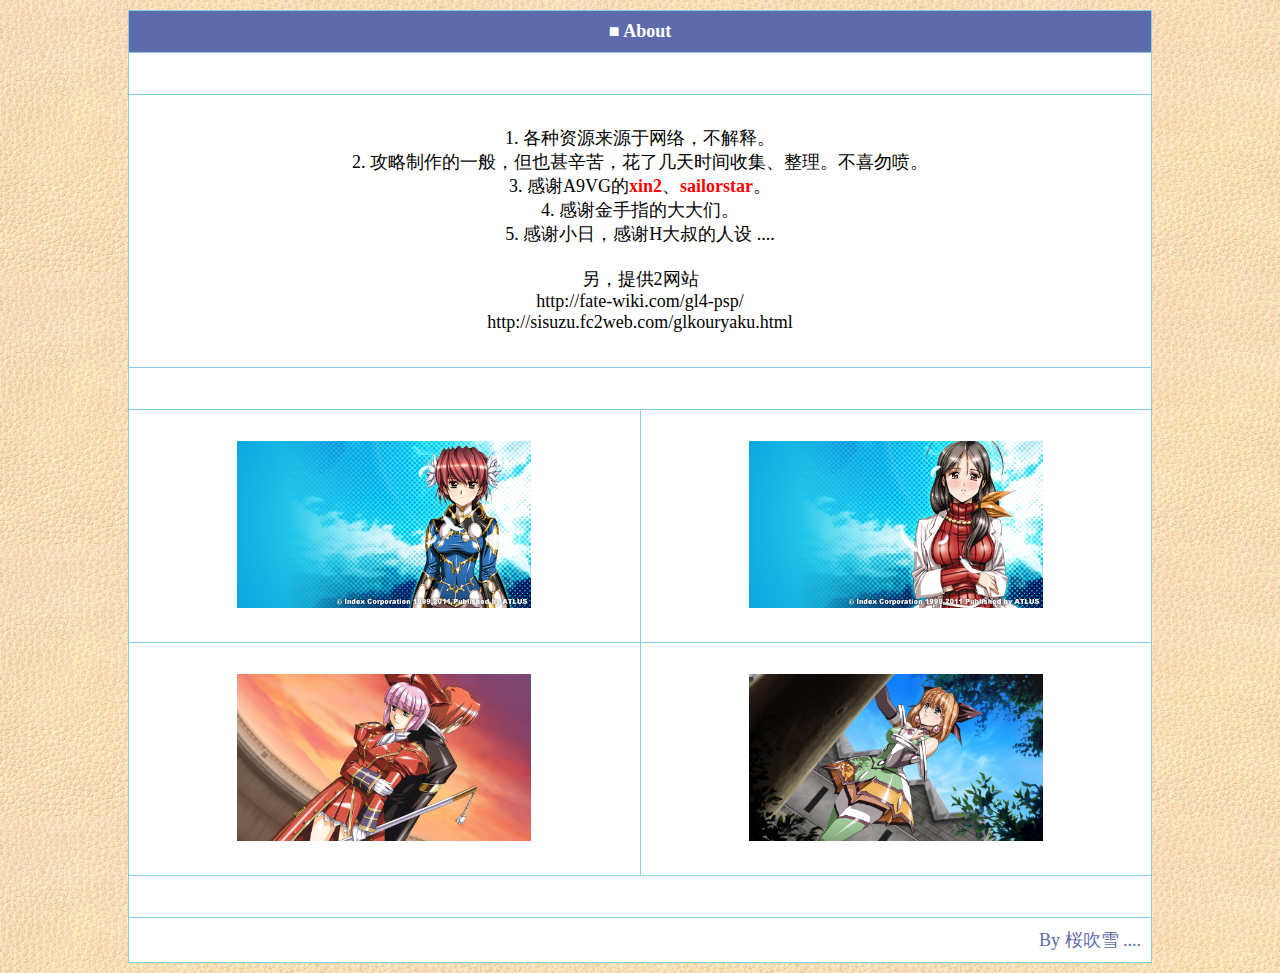
<file: 13.ABOUT.htm>
<html>

<head>
    <meta charset="UTF-8" />
        <meta name="viewport" content="width=device-width, initial-scale=1.0" />
    <link rel="stylesheet" href="./common.css">
<title>About</title>
    <script src="./common.js"></script>
</head>

<body background="Other/BG.jpg">

					<div align="center">
						<table border="1" cellSpacing="0" cellPadding="4" width="95%" id="table1" bordercolor="#87CEEB" style="border-collapse: collapse" bordercolorlight="#87CEEB" bordercolordark="#87CEEB">
							<tr>
								<td vAlign="top" colspan="2" bgcolor="#5E6BAA">
								<font face="宋体"><b>
								<font color="#FFFFFF" size="4">■ 
								</font></b></font><b>
								<font face="宋体" size="4" color="#FFFFFF">About</font></b></td>
							</tr>
							<tr>
								<td vAlign="top" colspan="2" bgcolor="#FFFFFF">　</td>
							</tr>
							<tr>
								<td vAlign="top" bgcolor="#FFFFFF" colspan="2">
								<font size="4"><br>
								1. 各种资源来源于网络，不解释。<br>
								2. 攻略制作的一般，但也甚辛苦，花了几天时间收集、整理。不喜勿喷。<br>
								3. 感谢A9VG的<b><font color="#FF0000">xin2</font></b>、</font><b><font size="4" color="#FF0000">sailorstar</font></b><font size="4">。<br>
								4. 感谢金手指的大大们。</font><b><font size="4" color="#FF0000"><br>
								</font></b><font size="4">5. 感谢小日，感谢H大叔的人设 ....<br>
								<br>
								另，提供2网站<br>
								<a href="http://fate-wiki.com/gl4-psp/">
								http://fate-wiki.com/gl4-psp/</a><br>
								<a href="http://sisuzu.fc2web.com/glkouryaku.html">
								http://sisuzu.fc2web.com/glkouryaku.html</a><br>
　</font></td>
							</tr>
							<tr>
								<td vAlign="top" bgcolor="#FFFFFF" colspan="2">　</td>
							</tr>
							<tr>
								<td vAlign="top" bgcolor="#FFFFFF">
								<p align="center"><font size="4"><br>
								<img class="lazy" src="loading.gif" data-src="Other/GL_03.jpg" width="480" height="272"><br>
　</font></td>
								<td vAlign="top" bgcolor="#FFFFFF">
								<p align="center"><font size="4"><br>
								<img class="lazy" src="loading.gif" data-src="Other/Gl_02.jpg" width="480" height="272"><br>
　</font></td>
							</tr>
							<tr>
								<td vAlign="top" bgcolor="#FFFFFF">
								<p align="center"><font size="4"><br>
								<img class="lazy" src="loading.gif" data-src="Other/Cha_01.jpg" width="480" height="272"><br>
　</font></td>
								<td vAlign="top" bgcolor="#FFFFFF">
								<p align="center"><font size="4"><br>
								<img class="lazy" src="loading.gif" data-src="Other/Cha_02.jpg" width="480" height="272"><br>
　</font></td>
							</tr>
							<tr>
								<td vAlign="top" bgcolor="#FFFFFF" colspan="2">　</td>
							</tr>
							<tr>
								<td vAlign="top" bgcolor="#FFFFFF" colspan="2">
								<p align="right">
								<font face="宋体" size="4" color="#5E6BAA">By
								<span lang="ja">桜吹雪</span> ....</font></td>
							</tr>
						</table>
					</div>
				
</body>

</html>
</file>
<file: common.css>
* {
  box-sizing: border-box;
  margin: 0;
  padding: 0;
}

table {
  max-width: 80vw;
  border-collapse: collapse;
  margin: 10px 0;
}

td {
  text-align: center;
  padding: 10px;
  border: 1px solid #87ceeb;
}

td a {
  text-decoration: none;
  color: #000000;
}

td a:hover {
  color: #6495ed;
}

td img {
  width: 60%;

  height: auto;
}
img.lazy {
  width: 40px !important;
}
@media (max-width: 768px) {
  table {
    font-size: 14px;
    max-width: 100vw;
  }

  td {
    padding: 5px;
  }
  td img {
    width: 100%;
  }
}

@media (max-width: 480px) {
  table {
    font-size: 12px;
    max-width: 100vw;
  }

  td {
    padding: 3px;
  }
  td img {
    width: 100%;
  }
}
</file>
